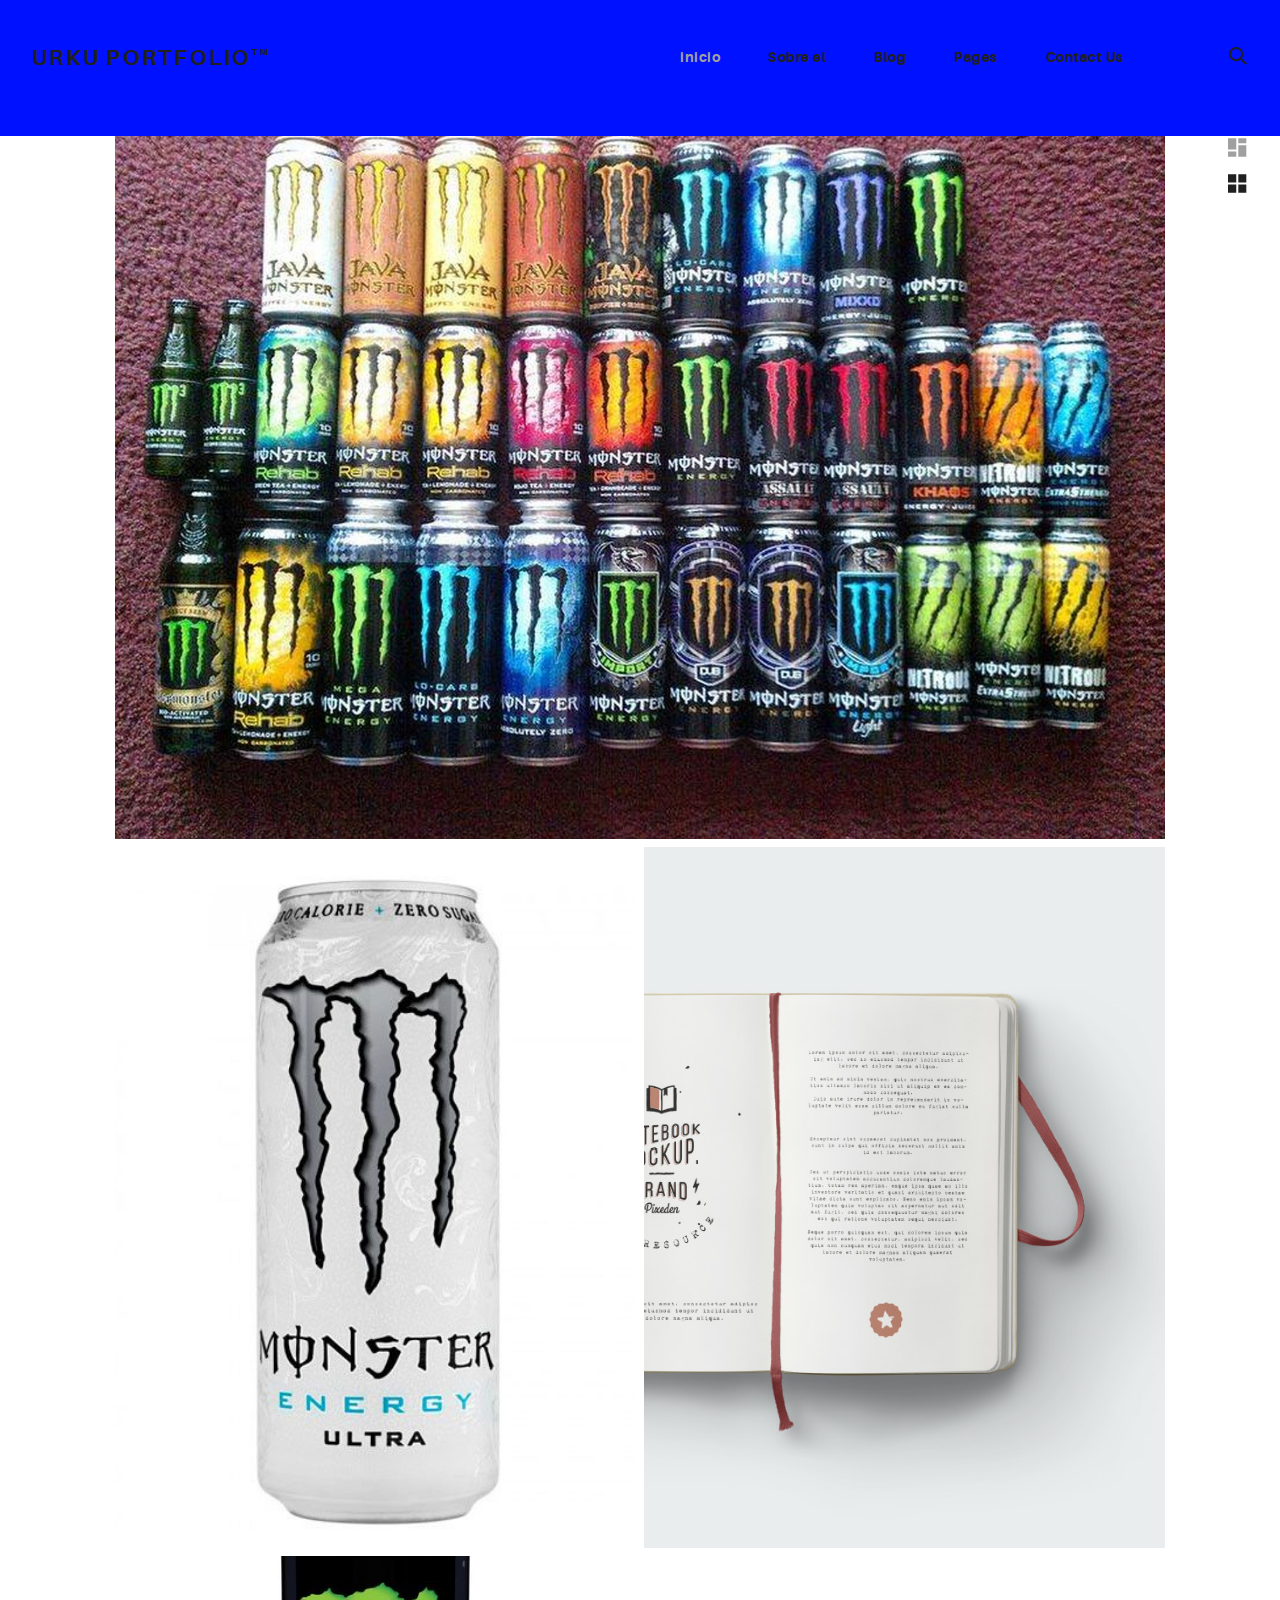
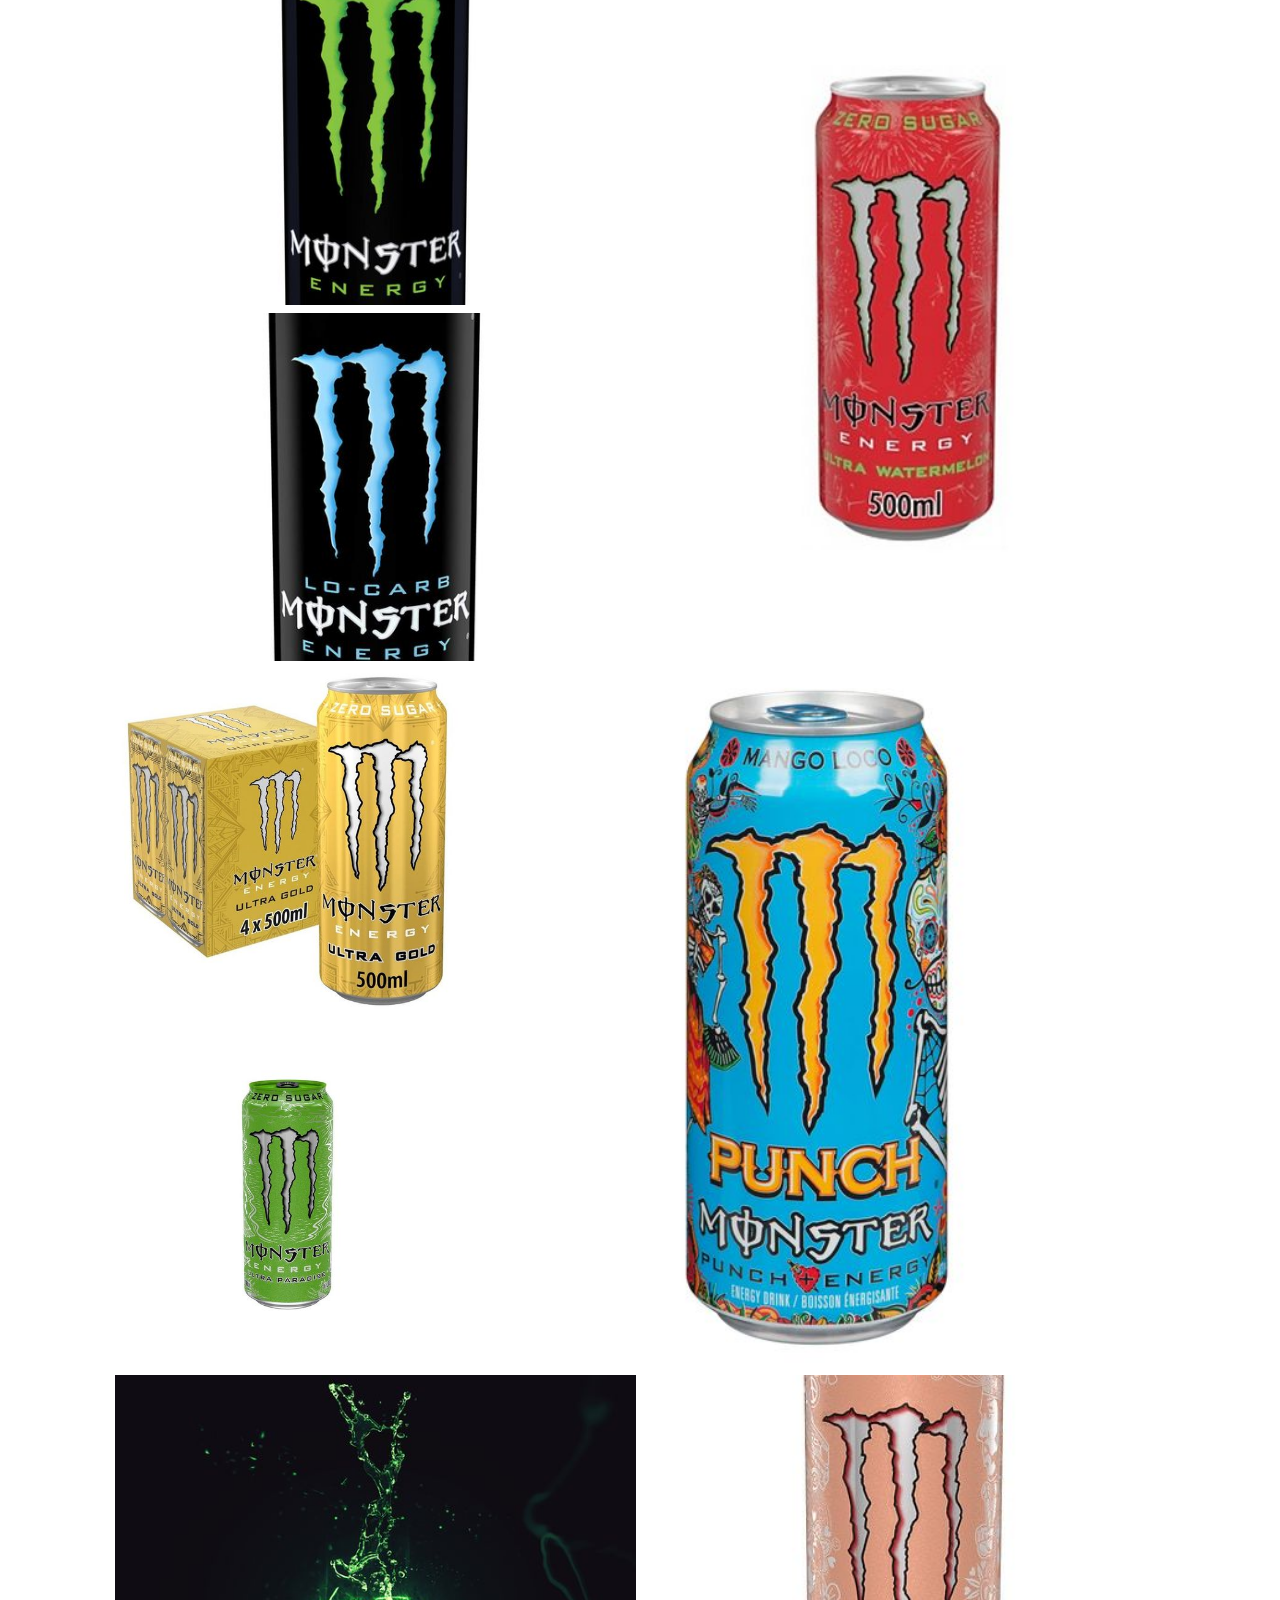
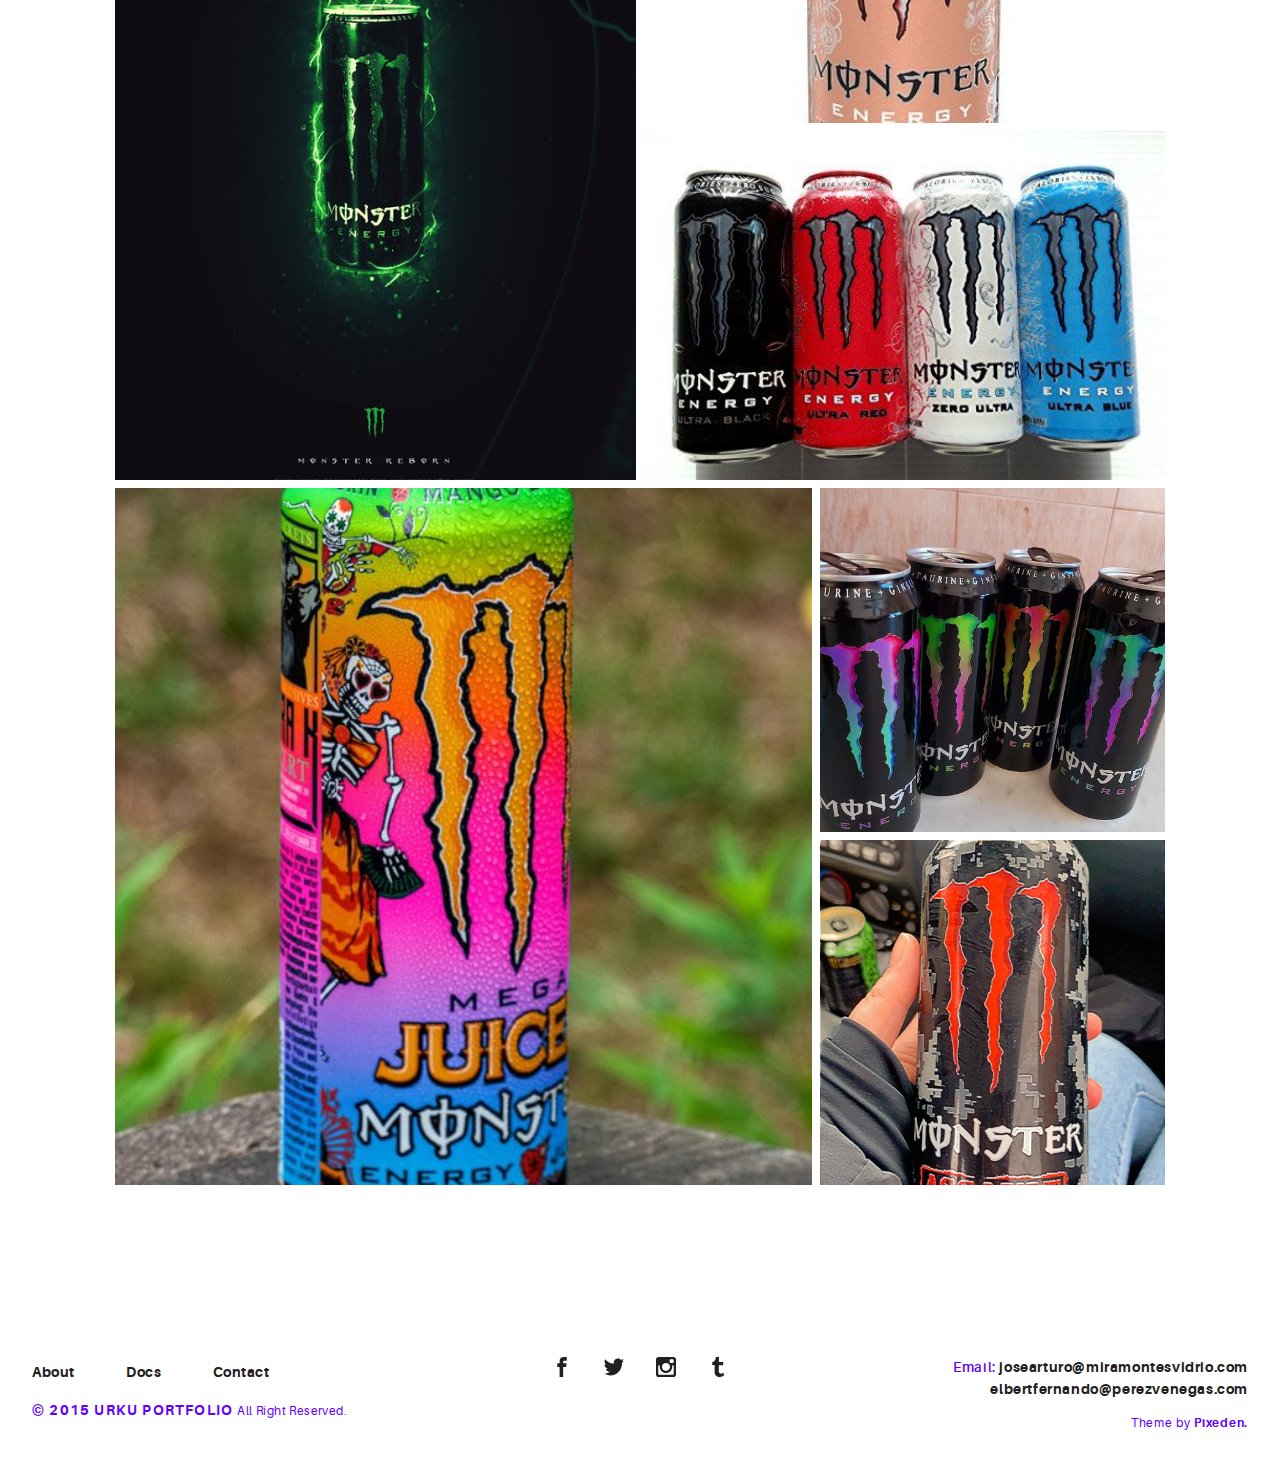
<file: index.html>
<!DOCTYPE html>
<html>
  <head>
    <meta name="viewport" content="width=device-width, initial-scale=1.0">
    <meta charset="UTF-8">
    <title>Urku Portfolio :: Pixeden</title>
    <link rel="icon" type="image/svg+xml" href="assets/img/urku-ico.svg">
    <link rel="stylesheet" href="assets/css/aurora-pack.min.css">
    <link rel="stylesheet" href="assets/css/aurora-theme-base.min.css">
    <link rel="stylesheet" href="assets/css/urku.css">
  </head>
  <body class="top-fixed">
    <header class="ae-container-fluid ae-container-fluid--full rk-header ">
      <input type="checkbox" id="mobile-menu" class="rk-mobile-menu">
      <label for="mobile-menu">
        <svg>
          <use xlink:href="assets/img/symbols.svg#bar"></use>
        </svg>
        <svg>
          <use xlink:href="assets/img/symbols.svg#bar"></use>
        </svg>
        <svg>
          <use xlink:href="assets/img/symbols.svg#bar"></use>
        </svg>
      </label>
      <div class="ae-container-fluid rk-topbar">
        <h1 class="rk-logo"><a href="index.html">urku portfolio<sup>tm</sup></a></h1>
        <nav class="rk-navigation">
          <ul class="rk-menu">
            <li class="active rk-menu__item"><a href="index.html" class="rk-menu__link">inicio</a>
            </li>
            <li class="rk-menu__item"><a href="portfolio.html" class="rk-menu__link">Sobre el</a>
              <nav class="rk-menu__sub">
                <ul class="rk-container">
                  <li class="rk-menu__item"><a href="portfolio.html" class="rk-menu__link">Flex</a></li>
                  <li class="rk-menu__item"><a href="portfolio-alt.html" class="rk-menu__link">Switch</a></li>
                  <li class="rk-menu__item"><a href="portfolio-raw.html" class="rk-menu__link">Static</a></li>
                  <li class="rk-menu__item"><a href="portfolio-masonry.html" class="rk-menu__link">Masonry</a></li>
                </ul>
              </nav>
            </li>
            <li class="rk-menu__item"><a href="blog.html" class="rk-menu__link">Blog</a>
            </li>
            <li class="rk-menu__item"><a href="#0" class="rk-menu__link">Pages</a>
              <nav class="rk-menu__sub">
                <ul class="rk-container">
                  <li class="rk-menu__item"><a href="about.html" class="rk-menu__link">About</a></li>
                  <li class="rk-menu__item"><a href="documentation.html" class="rk-menu__link">Documentation</a></li>
                  <li class="rk-menu__item"><a href="design-styles.html" class="rk-menu__link">Design Styles</a></li>
                </ul>
              </nav>
            </li>
            <li class="rk-menu__item"><a href="contact.html" class="rk-menu__link">Contact Us</a>
            </li>
          </ul>
          <form class="rk-search">
            <input type="text" placeholder="Search" id="urku-search" class="rk-search-field">
            <label for="urku-search">
              <svg>
                <use xlink:href="assets/img/symbols.svg#icon-search"></use>
              </svg>
            </label>
          </form>
        </nav>
      </div>
    </header>
    <section class="ae-container-fluid rk-main">
      <input type="radio" name="layout-ctrl" checked id="layout-base" class="layout-ctrl-input">
      <div class="ae-container-fluid rk-layout-ctrl-cont">
        <label for="layout-base" class="rk-layout-ctrl">
          <svg>
            <use xlink:href="assets/img/symbols.svg#icon-view-default"></use>
          </svg>
        </label>
      </div>
      <input type="radio" name="layout-ctrl" id="layout-grid" class="layout-ctrl-input">
      <div class="ae-container-fluid rk-layout-ctrl-cont">
        <label for="layout-grid" class="rk-layout-ctrl">
          <svg>
            <use xlink:href="assets/img/symbols.svg#icon-view-alt"></use>
          </svg>
        </label>
      </div>
      <div class="rk-layout-ctrl-mobile">
        <svg viewBox="0 0 9 9" class="layout-mob-1">
          <rect width="100%" height="100%" fill="currentColor"></rect>
        </svg>
        <svg viewBox="0 0 9 9" class="layout-mob-2">
          <rect width="100%" height="100%" fill="currentColor"></rect>
        </svg>
        <svg viewBox="0 0 9 9" class="layout-mob-3">
          <rect width="100%" height="100%" fill="currentColor"></rect>
        </svg>
        <svg viewBox="0 0 9 9" class="layout-mob-4">
          <rect width="100%" height="100%" fill="currentColor"></rect>
        </svg>
      </div>
      <section class="ae-container-fluid ae-container-fluid--inner loading rk-portfolio ">
        <div class="rk-portfolio__items"><a href="portfolio-item.html" class="rk-item rk-item--flex item-1 rk-size-12 rk-tosize-6 rk-landscape ">
            <div class="item-meta">
              <h2>El monster</h2>
              <p>Sabores</p>
            </div></a><a href="portfolio-item.html" class="rk-item rk-item--flex item-2 rk-size-6  rk-portrait ">
            <div class="item-meta">
              <h2>BLANCO</h2>
              <p>MONSTER ENERGY ZERO ULTRA</p>
            </div></a><a href="portfolio-item.html" class="rk-item rk-item--flex item-3 rk-size-6 rk-tosize-4 rk-portrait rk-tosquare">
            <div class="item-meta">
              <h2>SIN AZUCAR</h2>
              <p>MONSTER ENERGY ZERO SUGAR</p>
            </div></a>
          <div class="rk-items-cont rk-size-6 rk-tosize-8"><a href="portfolio-item.html" class="rk-item rk-item--flex item-4 rk-size-12 rk-tosize-6 rk-landscape ">
              <div class="item-meta">
                <h2>ORIGINAL</h2>
                <p>MONSTER ENERGY ORIGINAL</p>
              </div></a><a href="portfolio-item.html" class="rk-item rk-item--flex item-5 rk-size-12 rk-tosize-6 rk-landscape ">
              <div class="item-meta">
                <h2>AZUL</h2>
                <p>MONSTER ENERGY LO-CARB</p>
              </div></a>
          </div><a href="portfolio-item.html" class="rk-item rk-item--flex item-6 rk-size-6 rk-tosize-4 rk-portrait rk-tosquare">
            <div class="item-meta">
              <h2>ROJO</h2>
              <p>ULTRA WATERMELON</p>
            </div></a>
          <div class="rk-items-cont rk-size-4 rk-tosize-8"><a href="portfolio-item.html" class="rk-item rk-item--flex item-7 rk-size-12 rk-tosize-6 rk-square ">
              <div class="item-meta">
                <h2>DORADO</h2>
                <p>ULTRA GOLDEN PINEAPPLE</p>
              </div></a><a href="portfolio-item.html" class="rk-item rk-item--flex item-8 rk-size-12 rk-tosize-6 rk-square ">
              <div class="item-meta">
                <h2>VERDE</h2>
                <p>ZERO-SUGAR ULTRA PARADISE</p>
              </div></a>
          </div><a href="portfolio-item.html" class="rk-item rk-item--flex item-9 rk-size-8 rk-tosize-3 rk-square ">
            <div class="item-meta">
              <h2>MANGO</h2>
              <p>JUICE MONSTER MANGO LOCO</p>
            </div></a><a href="portfolio-item.html" class="rk-item rk-item--flex item-10 rk-size-6 rk-tosize-3 rk-portrait rk-tosquare">
            <div class="item-meta  rk-tosmallfont">
              <h2></h2>
              <p>UI/UX</p>
            </div></a>
          <div class="rk-items-cont rk-size-6 rk-tosize-6"><a href="portfolio-item.html" class="rk-item rk-item--flex item-11 rk-size-12 rk-tosize-6 rk-landscape rk-tosquare">
              <div class="item-meta">
                <h2>DURAZNO</h2>
                <p>JUICE MONSTER MONARCH</p>
              </div></a><a href="portfolio-item.html" class="rk-item rk-item--flex item-12 rk-size-12 rk-tosize-6 rk-landscape rk-tosquare">
              <div class="item-meta">
                <h2>Venmo trust</h2>
                <p>Packaging</p>
              </div></a>
          </div><a href="portfolio-item.html" class="rk-item rk-item--flex item-13 rk-size-8 rk-tosize-3 rk-square ">
            <div class="item-meta">
              <h2>Venmo trust</h2>
              <p>Ui/UX</p>
            </div></a>
          <div class="rk-items-cont rk-size-4 rk-tosize-6"><a href="portfolio-item.html" class="rk-item rk-item--flex item-14 rk-size-12 rk-tosize-6 rk-square ">
              <div class="item-meta">
                <h2>Gentrify semiotic</h2>
                <p>Art Direction</p>
              </div></a><a href="portfolio-item.html" class="rk-item rk-item--flex item-15 rk-size-12 rk-tosize-6 rk-square ">
              <div class="item-meta">
                <h2>Migas artisan</h2>
                <p>Photography</p>
              </div></a>
          </div>
        </div>
      </section>
    </section>
    <footer class="ae-container-fluid rk-footer ">
      <div class="ae-grid ae-grid--collapse">
        <div class="ae-grid__item item-lg-4 au-xs-ta-center au-lg-ta-left">
          <ul class="rk-menu rk-footer-menu">
            <li class="rk-menu__item"><a href="about.html" class="rk-menu__link">About</a>
            </li>
            <li class="rk-menu__item"><a href="documentation.html" class="rk-menu__link">Docs</a>
            </li>
            <li class="rk-menu__item"><a href="contact.html" class="rk-menu__link">Contact</a>
            </li>
          </ul>
          <p class="rk-footer__text rk-footer__copy "> <span class="ae-u-bold">© </span><span class="ae-u-bolder">2015 URKU PORTFOLIO </span>All Right Reserved.</p>
        </div>
        <div class="ae-grid__item item-lg-4 au-xs-ta-center"><a href="#0" class="rk-social-btn ">
            <svg>
              <use xlink:href="assets/img/symbols.svg#icon-facebook"></use>
            </svg></a><a href="#0" class="rk-social-btn ">
            <svg>
              <use xlink:href="assets/img/symbols.svg#icon-twitter"></use>
            </svg></a><a href="#0" class="rk-social-btn ">
            <svg>
              <use xlink:href="assets/img/symbols.svg#icon-pinterest"></use>
            </svg></a><a href="#0" class="rk-social-btn ">
            <svg>
              <use xlink:href="assets/img/symbols.svg#icon-tumblr"></use>
            </svg></a></div>
        <div class="ae-grid__item item-lg-4 au-xs-ta-center au-lg-ta-right">
          <p class="rk-footer__text rk-footer__contact "> <span class="ae-u-bold">Email: </span><span class="ae-u-bolder"> <a href="#0" class="rk-dark-color ">josearturo@miramontesvidrio.com elbertfernando@perezvenegas.com </a></span></p>
          <p class="rk-footer__text rk-footer__by">Theme by <a href="http://pixeden.com" class="ae-u-bolder">Pixeden.</a></p>
        </div>
      </div>
    </footer>
    <script src="assets/js/svg4everybody.min.js"></script>
    <script>svg4everybody();</script>
  </body>
</html>
</file>
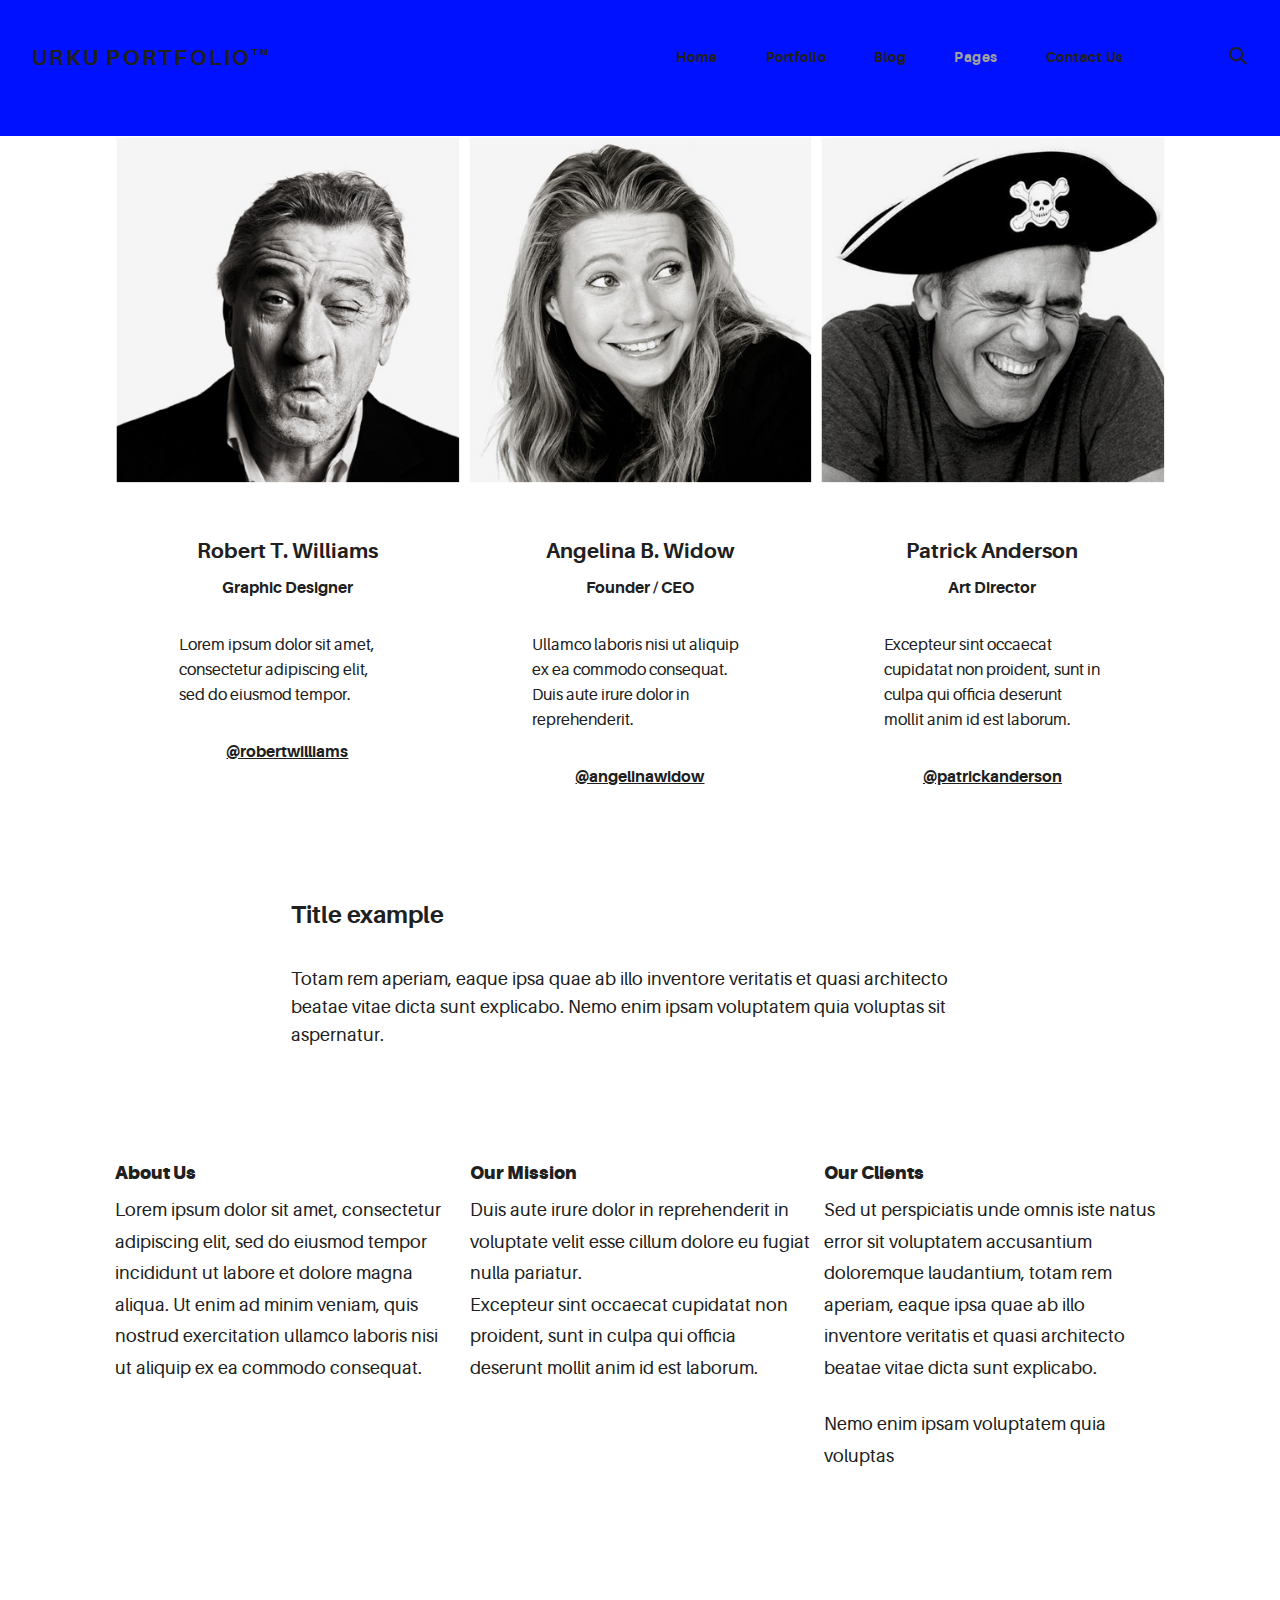
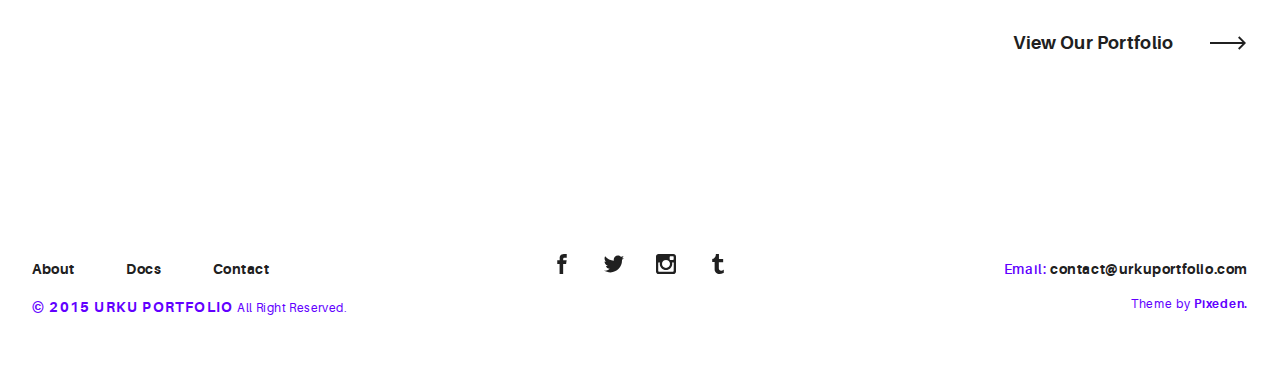
<file: about.html>
<!DOCTYPE html>
<html>
  <head>
    <meta name="viewport" content="width=device-width, initial-scale=1.0">
    <meta charset="UTF-8">
    <title>Urku Portfolio :: Pixeden</title>
    <link rel="icon" type="image/svg+xml" href="assets/img/urku-ico.svg">
    <link rel="stylesheet" href="assets/css/aurora-pack.min.css">
    <link rel="stylesheet" href="assets/css/aurora-theme-base.min.css">
    <link rel="stylesheet" href="assets/css/urku.css">
  </head>
  <body class="top-fixed">
    <header class="ae-container-fluid ae-container-fluid--full rk-header ">
      <input type="checkbox" id="mobile-menu" class="rk-mobile-menu">
      <label for="mobile-menu">
        <svg>
          <use xlink:href="assets/img/symbols.svg#bar"></use>
        </svg>
        <svg>
          <use xlink:href="assets/img/symbols.svg#bar"></use>
        </svg>
        <svg>
          <use xlink:href="assets/img/symbols.svg#bar"></use>
        </svg>
      </label>
      <div class="ae-container-fluid rk-topbar">
        <h1 class="rk-logo"><a href="index.html">urku portfolio<sup>tm</sup></a></h1>
        <nav class="rk-navigation">
          <ul class="rk-menu">
            <li class="rk-menu__item"><a href="index.html" class="rk-menu__link">Home</a>
            </li>
            <li class="rk-menu__item"><a href="portfolio.html" class="rk-menu__link">Portfolio</a>
              <nav class="rk-menu__sub">
                <ul class="rk-container">
                  <li class="rk-menu__item"><a href="portfolio.html" class="rk-menu__link">Flex</a></li>
                  <li class="rk-menu__item"><a href="portfolio-alt.html" class="rk-menu__link">Switch</a></li>
                  <li class="rk-menu__item"><a href="portfolio-raw.html" class="rk-menu__link">Static</a></li>
                  <li class="rk-menu__item"><a href="portfolio-masonry.html" class="rk-menu__link">Masonry</a></li>
                </ul>
              </nav>
            </li>
            <li class="rk-menu__item"><a href="blog.html" class="rk-menu__link">Blog</a>
            </li>
            <li class="active rk-menu__item"><a href="#0" class="rk-menu__link">Pages</a>
              <nav class="rk-menu__sub">
                <ul class="rk-container">
                  <li class="rk-menu__item"><a href="about.html" class="rk-menu__link">About</a></li>
                  <li class="rk-menu__item"><a href="documentation.html" class="rk-menu__link">Documentation</a></li>
                  <li class="rk-menu__item"><a href="design-styles.html" class="rk-menu__link">Design Styles</a></li>
                </ul>
              </nav>
            </li>
            <li class="rk-menu__item"><a href="contact.html" class="rk-menu__link">Contact Us</a>
            </li>
          </ul>
          <form class="rk-search">
            <input type="text" placeholder="Search" id="urku-search" class="rk-search-field">
            <label for="urku-search">
              <svg>
                <use xlink:href="assets/img/symbols.svg#icon-search"></use>
              </svg>
            </label>
          </form>
        </nav>
      </div>
    </header>
    <div class="ae-container-fluid ae-container-fluid--inner rk-main">
      <div class="ae-grid au-xs-ta-center au-mb-4">
        <div class="ae-grid__item item-lg-4 ae-kappa au-mb-3"><img src="assets/img/team-1.jpg" alt="" class="au-mb-3">
          <h5 class="ae-u-bolder au-mt-2">Robert T. Williams</h5>
          <p class="ae-u-bolder au-mb-3">Graphic Designer</p>
          <p class="au-lg-ta-left au-mb-3 au-pl-4 au-pr-4">Lorem ipsum dolor sit amet, consectetur adipiscing elit, sed do eiusmod tempor.</p><a href="#0" class="ae-u-bolder au-underline">@robertwilliams</a>
        </div>
        <div class="ae-grid__item item-lg-4 ae-kappa au-mb-3"><img src="assets/img/team-2.jpg" alt="" class="au-mb-3">
          <h5 class="ae-u-bolder au-mt-2">Angelina B. Widow</h5>
          <p class="ae-u-bolder au-mb-3">Founder / CEO</p>
          <p class="au-lg-ta-left au-mb-3 au-pl-4 au-pr-4">Ullamco laboris nisi ut aliquip ex ea commodo consequat. Duis aute irure dolor in reprehenderit.</p><a href="#0" class="ae-u-bolder au-underline">@angelinawidow</a>
        </div>
        <div class="ae-grid__item item-lg-4 ae-kappa au-mb-3"><img src="assets/img/team-3.jpg" alt="" class="au-mb-3">
          <h5 class="ae-u-bolder au-mt-2">Patrick Anderson</h5>
          <p class="ae-u-bolder au-mb-3">Art Director</p>
          <p class="au-lg-ta-left au-mb-3 au-pl-4 au-pr-4">Excepteur sint occaecat cupidatat non proident, sunt in culpa qui officia deserunt mollit anim id est laborum.</p><a href="#0" class="ae-u-bolder au-underline">@patrickanderson</a>
        </div>
      </div>
      <div class="ae-grid au-pt-2">
        <div class="ae-grid__item item-lg-8 item-lg--offset-2">
          <h4 class="ae-u-bolder">Title example</h4>
          <p>Totam rem aperiam, eaque ipsa quae ab illo inventore veritatis et quasi architecto beatae vitae dicta sunt explicabo. Nemo enim ipsam voluptatem quia voluptas sit aspernatur.</p>
        </div>
      </div>
      <div class="ae-grid ae-grid--alt au-xs-ptp-1">
        <div class="ae-grid__item--alt item-lg-4">
          <h6 class="ae-u-boldest">About Us</h6>
          <p class="au-lh-3">Lorem ipsum dolor sit amet, consectetur adipiscing elit, sed do eiusmod tempor incididunt ut labore et dolore magna aliqua. Ut enim ad minim veniam, quis nostrud exercitation ullamco laboris nisi ut aliquip ex ea commodo consequat. </p>
        </div>
        <div class="ae-grid__item--alt item-lg-4">
          <h6 class="ae-u-boldest">Our Mission</h6>
          <p class="au-lh-3">Duis aute irure dolor in reprehenderit in voluptate velit esse cillum dolore eu fugiat nulla pariatur. <br>Excepteur sint occaecat cupidatat non proident, sunt in culpa qui officia deserunt mollit anim id est laborum.</p>
        </div>
        <div class="ae-grid__item--alt item-lg-4">
          <h6 class="ae-u-boldest">Our Clients</h6>
          <p class="au-lh-3">Sed ut perspiciatis unde omnis iste natus error sit voluptatem accusantium doloremque laudantium, totam rem aperiam, eaque ipsa quae ab illo inventore veritatis et quasi architecto beatae vitae dicta sunt explicabo. </p>
          <p class="au-lh-3">Nemo enim ipsam voluptatem quia voluptas</p>
        </div>
      </div>
      <p class="au-flex au-pt-4 group-buttons"><a href="portfolio.html" class="au-mt-4 arrow-button arrow-button--right arrow-button--out">View Our Portfolio<span class="arrow-cont">
            <svg>
              <use xlink:href="assets/img/symbols.svg#arrow"></use>
            </svg></span></a></p>
    </div>
    <footer class="ae-container-fluid rk-footer ">
      <div class="ae-grid ae-grid--collapse">
        <div class="ae-grid__item item-lg-4 au-xs-ta-center au-lg-ta-left">
          <ul class="rk-menu rk-footer-menu">
            <li class="rk-menu__item"><a href="about.html" class="rk-menu__link">About</a>
            </li>
            <li class="rk-menu__item"><a href="documentation.html" class="rk-menu__link">Docs</a>
            </li>
            <li class="rk-menu__item"><a href="contact.html" class="rk-menu__link">Contact</a>
            </li>
          </ul>
          <p class="rk-footer__text rk-footer__copy "> <span class="ae-u-bold">© </span><span class="ae-u-bolder">2015 URKU PORTFOLIO </span>All Right Reserved.</p>
        </div>
        <div class="ae-grid__item item-lg-4 au-xs-ta-center"><a href="#0" class="rk-social-btn ">
            <svg>
              <use xlink:href="assets/img/symbols.svg#icon-facebook"></use>
            </svg></a><a href="#0" class="rk-social-btn ">
            <svg>
              <use xlink:href="assets/img/symbols.svg#icon-twitter"></use>
            </svg></a><a href="#0" class="rk-social-btn ">
            <svg>
              <use xlink:href="assets/img/symbols.svg#icon-pinterest"></use>
            </svg></a><a href="#0" class="rk-social-btn ">
            <svg>
              <use xlink:href="assets/img/symbols.svg#icon-tumblr"></use>
            </svg></a></div>
        <div class="ae-grid__item item-lg-4 au-xs-ta-center au-lg-ta-right">
          <p class="rk-footer__text rk-footer__contact "> <span class="ae-u-bold">Email: </span><span class="ae-u-bolder"> <a href="#0" class="rk-dark-color ">contact@urkuportfolio.com </a></span></p>
          <p class="rk-footer__text rk-footer__by">Theme by <a href="http://pixeden.com" class="ae-u-bolder">Pixeden.</a></p>
        </div>
      </div>
    </footer>
    <script src="assets/js/svg4everybody.min.js"></script>
    <script>svg4everybody();</script>
  </body>
</html>
</file>
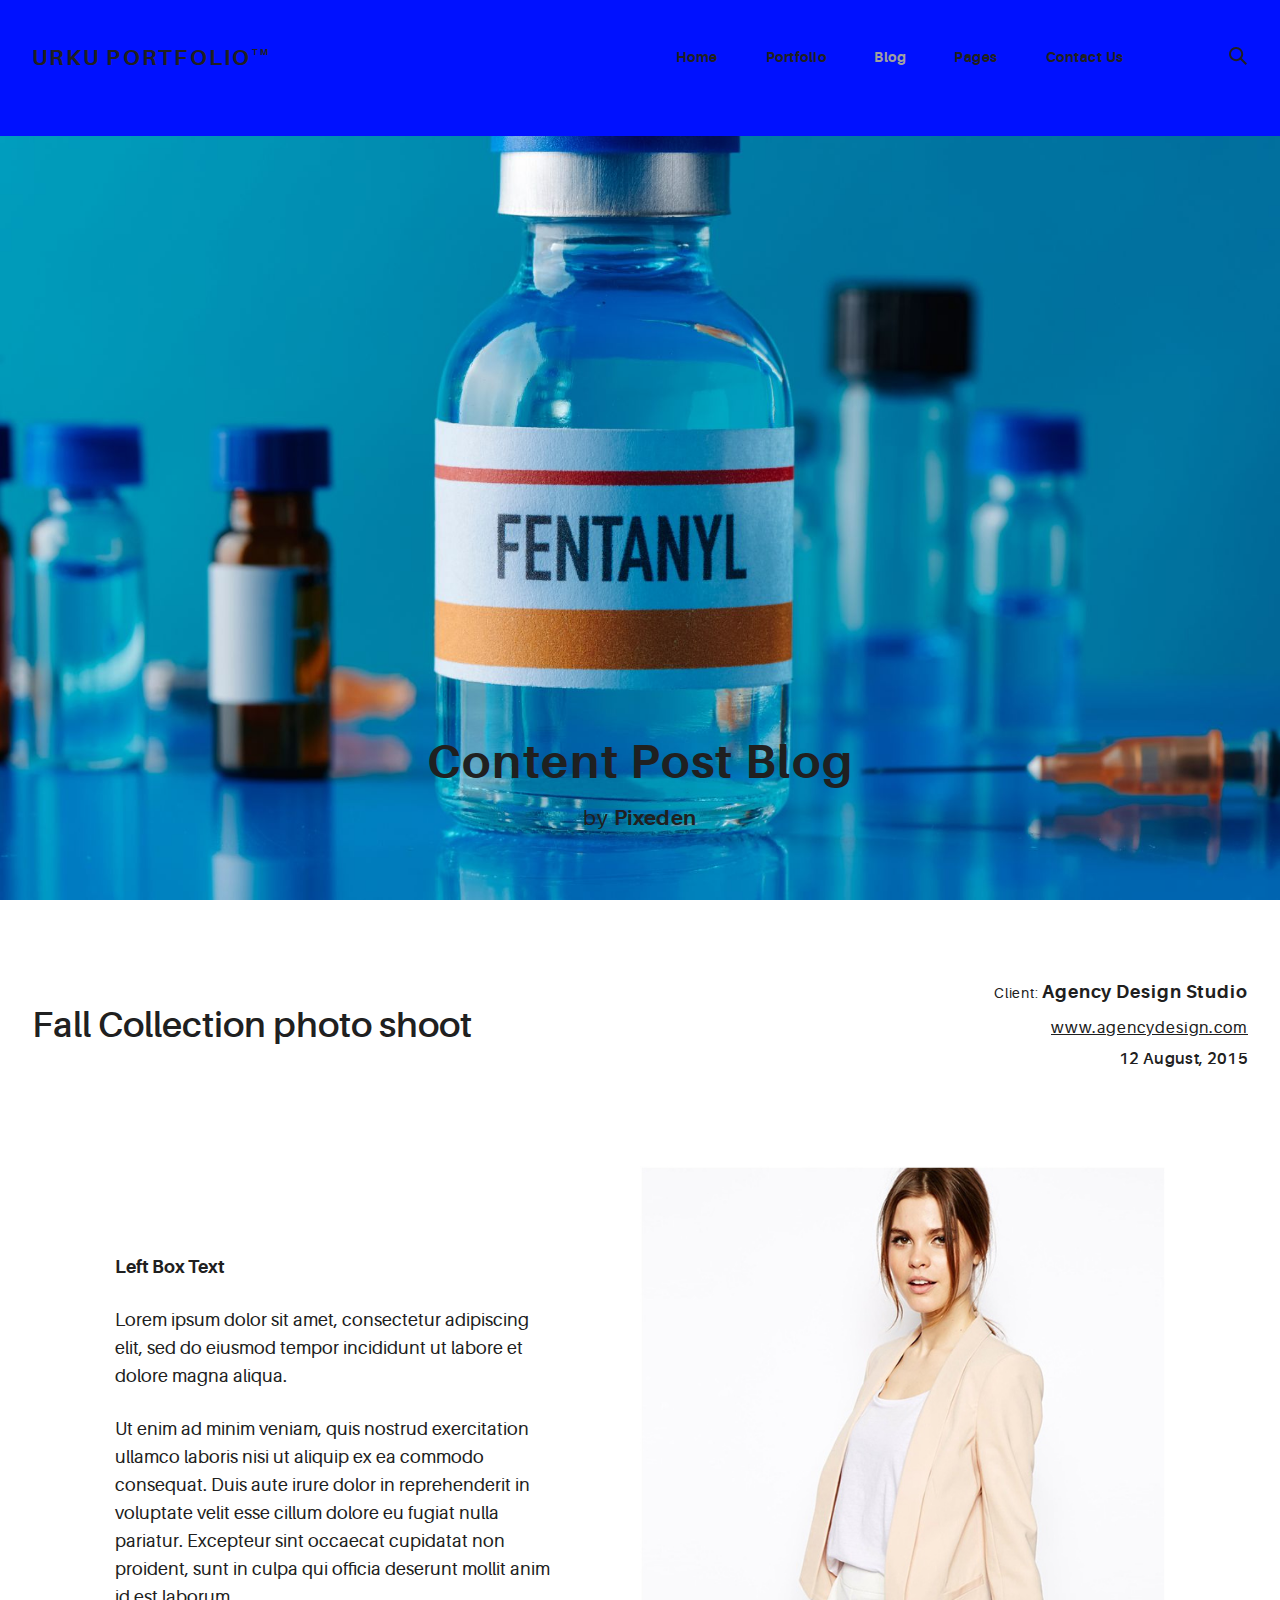
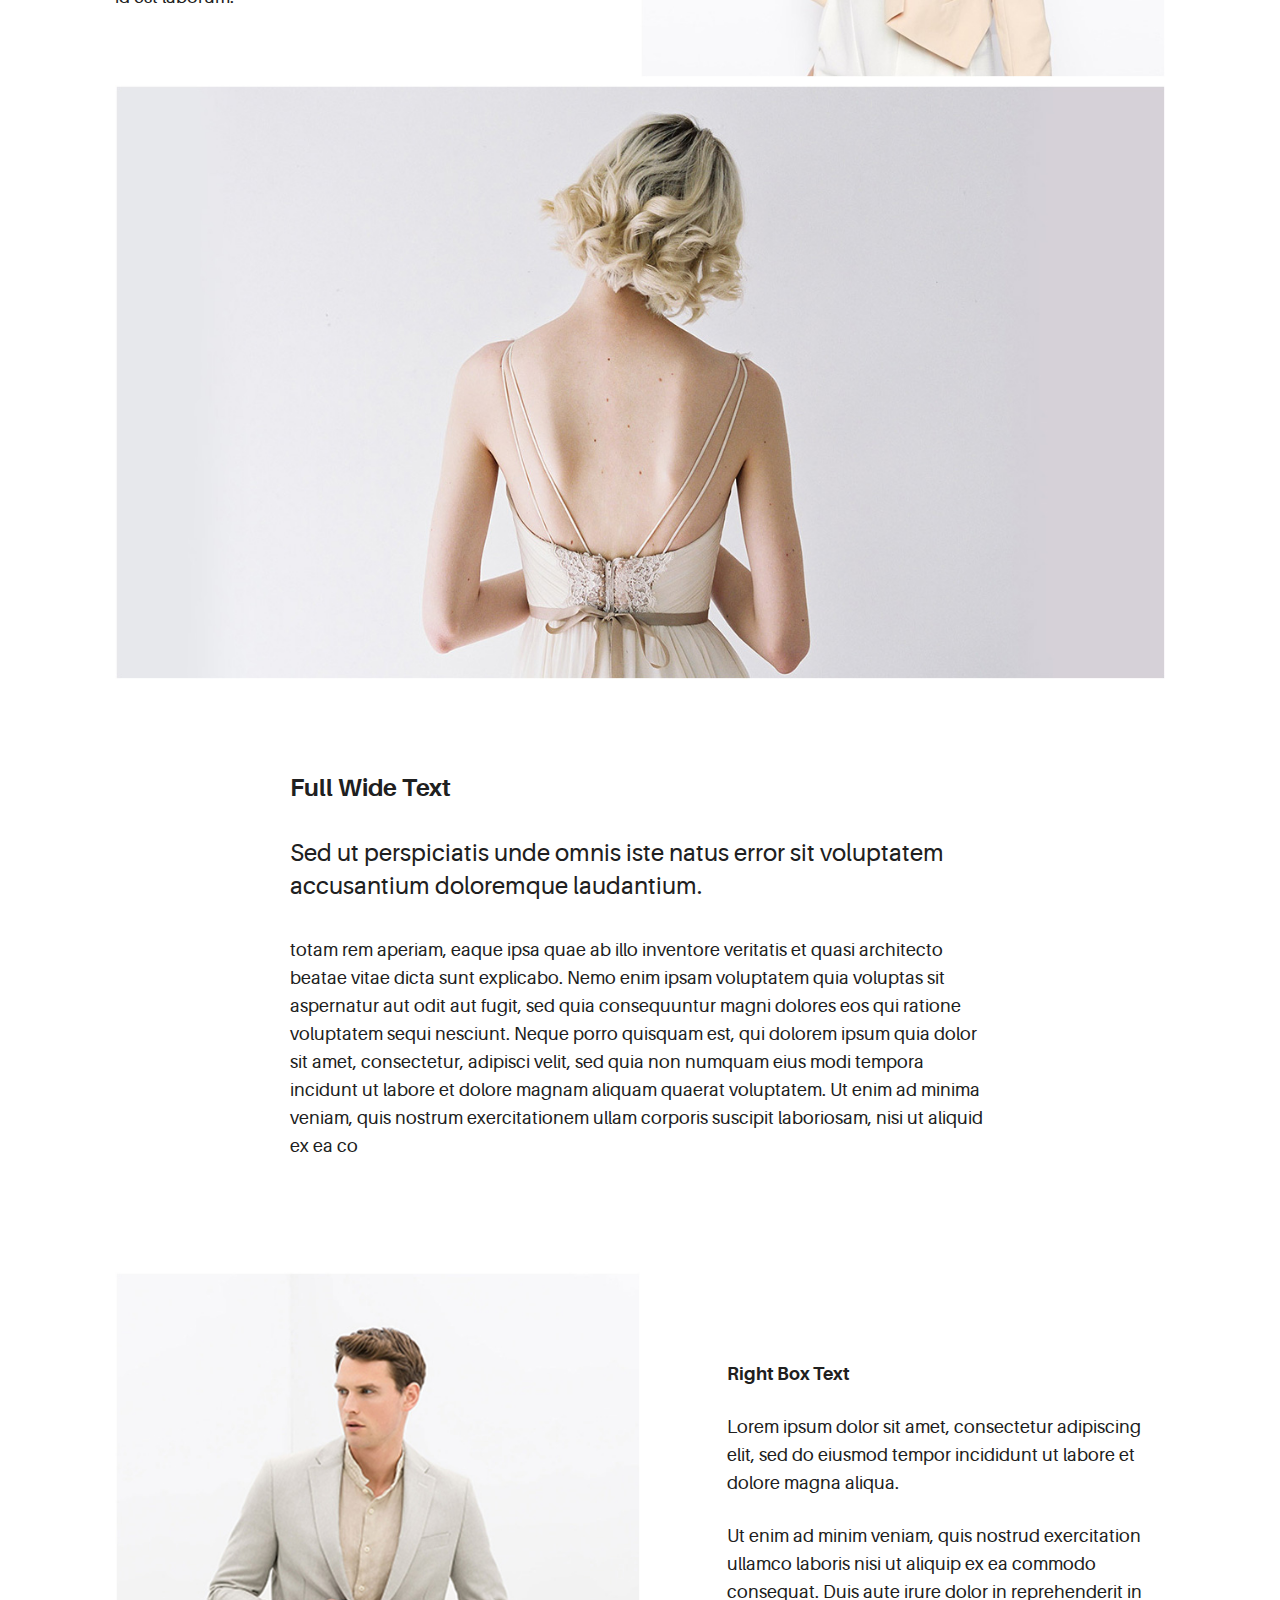
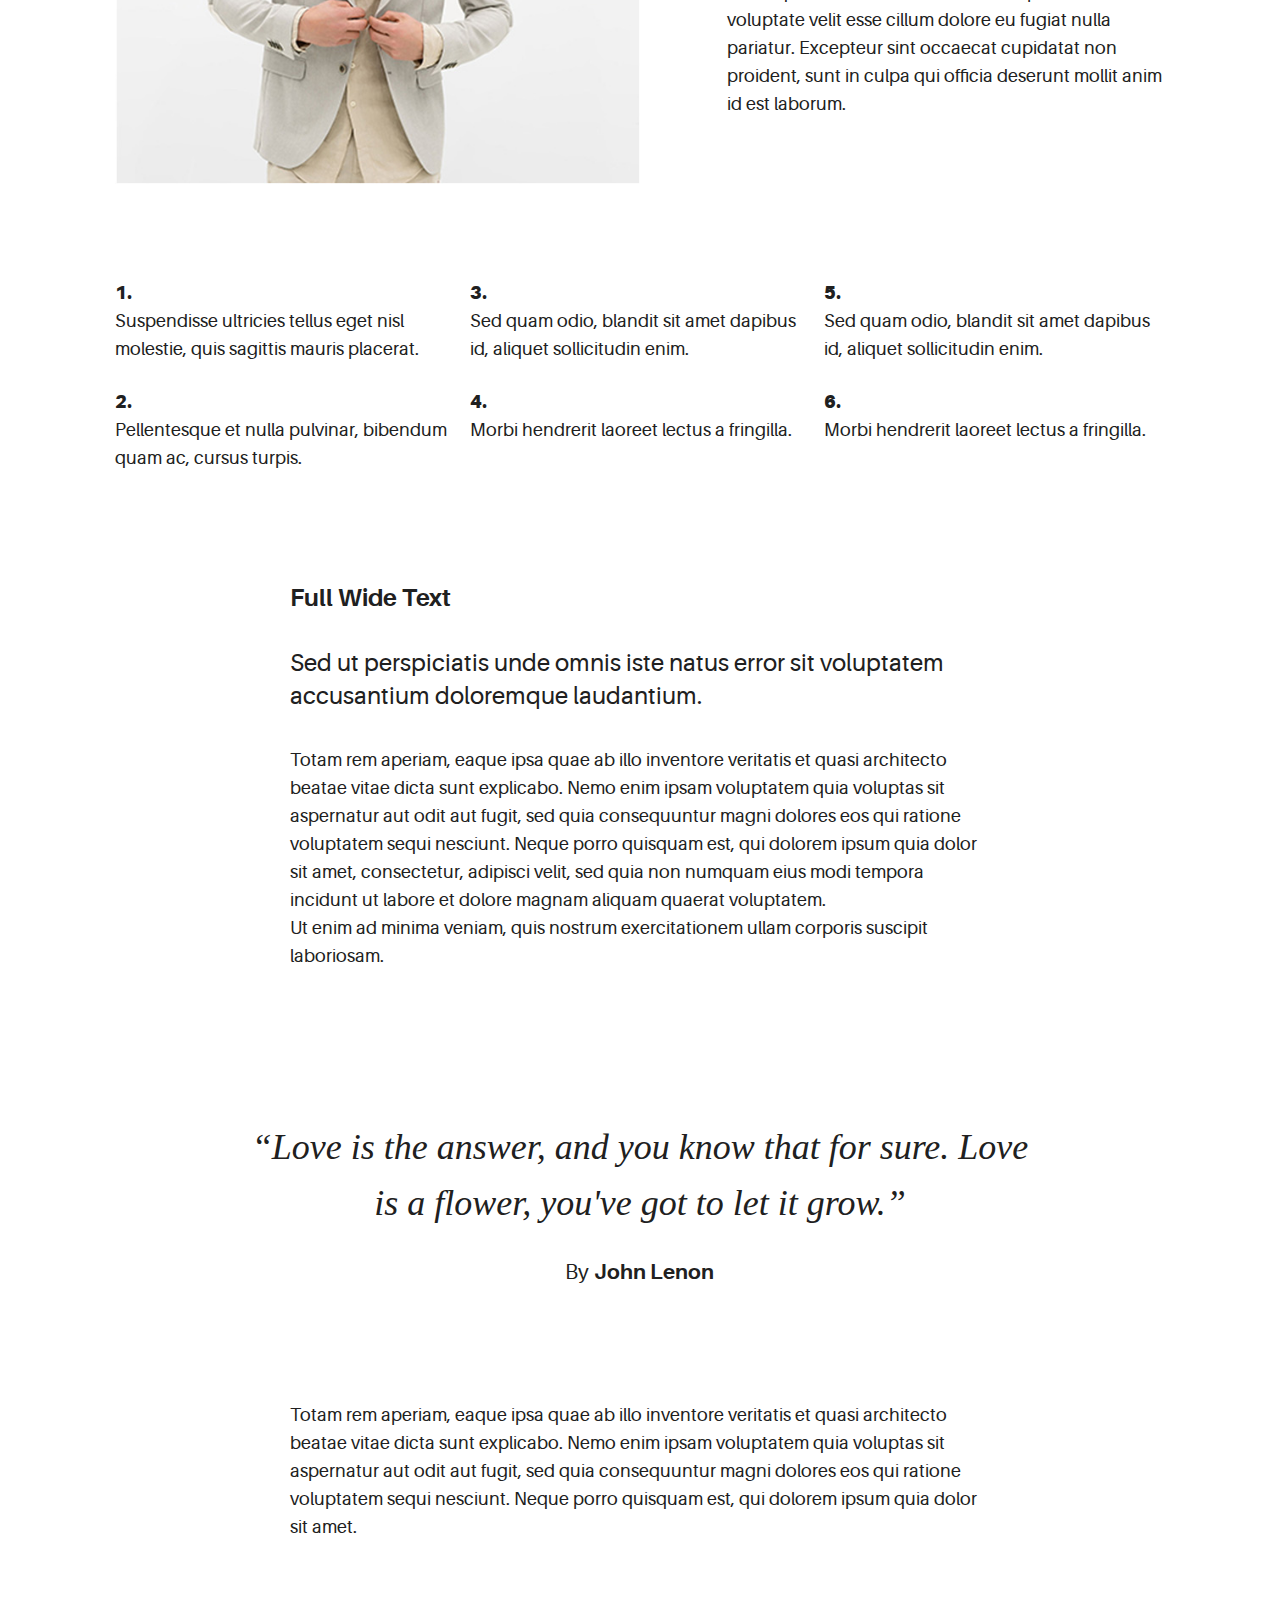
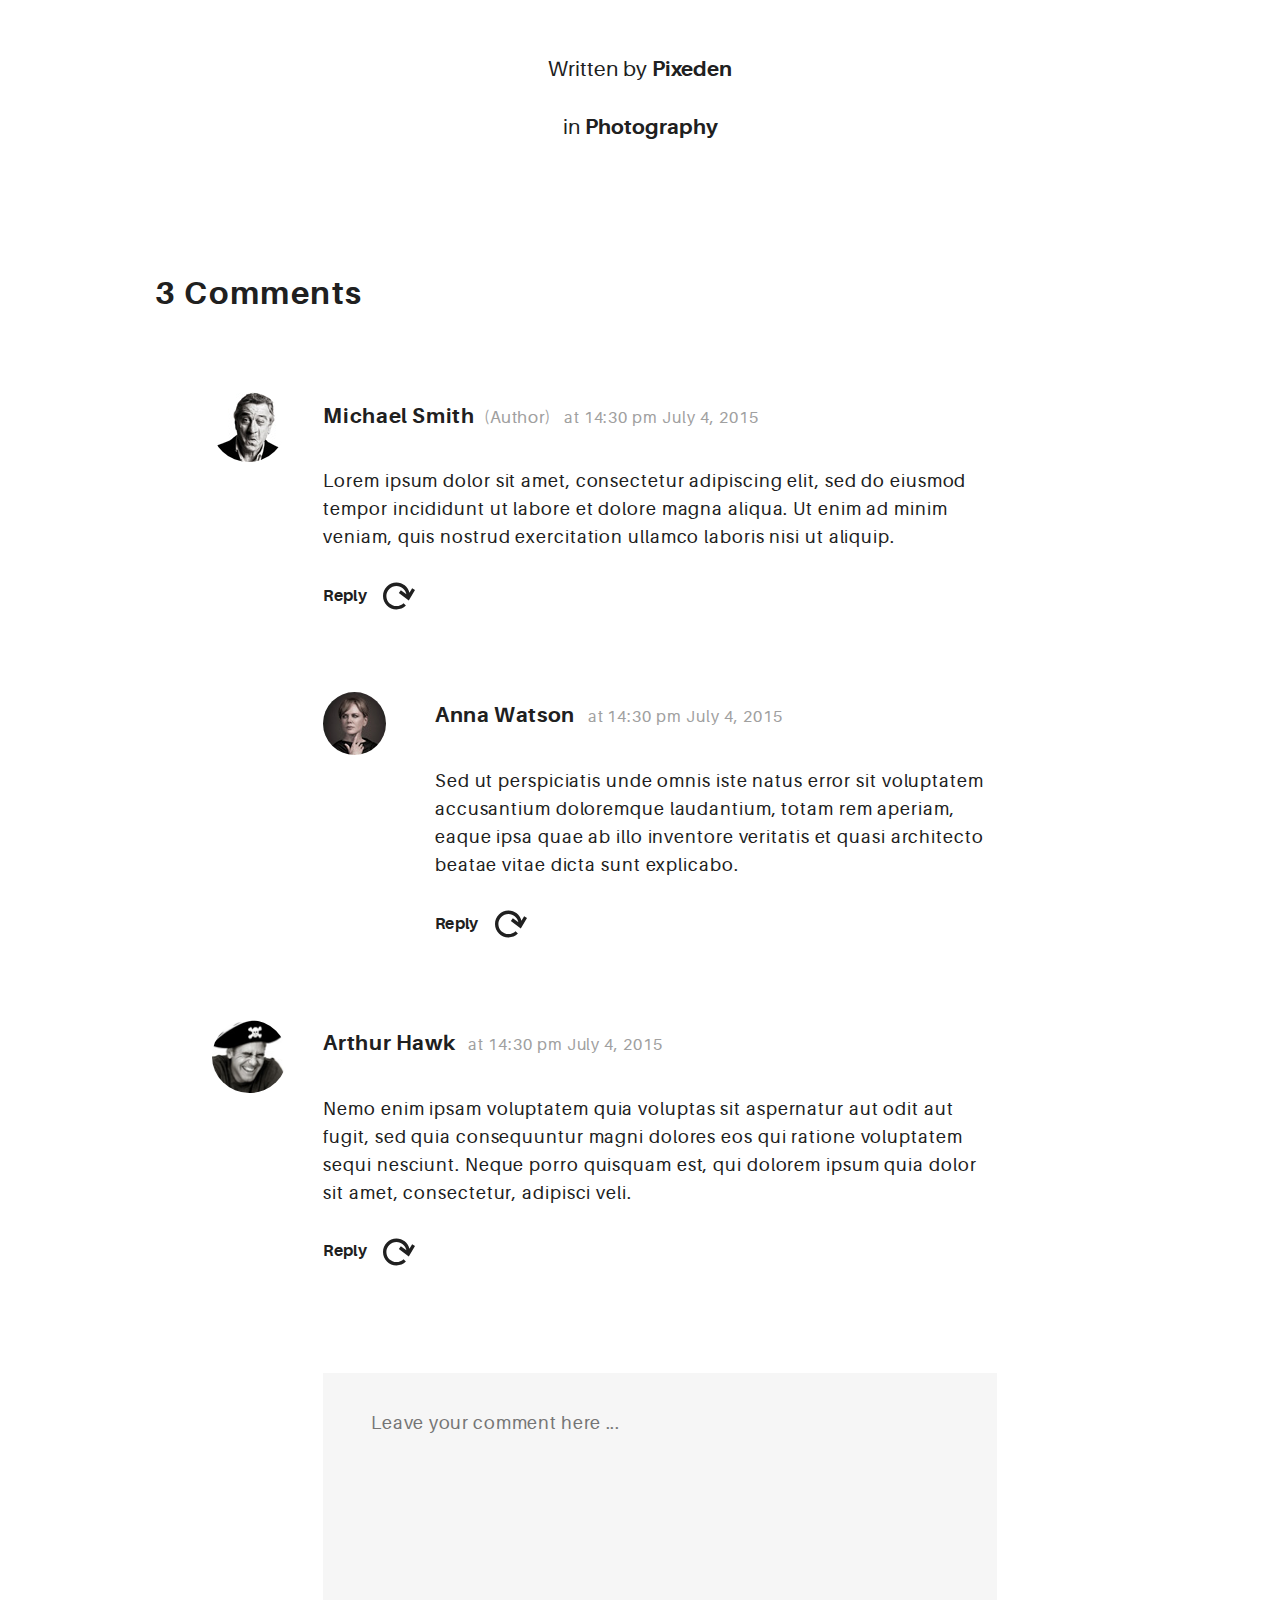
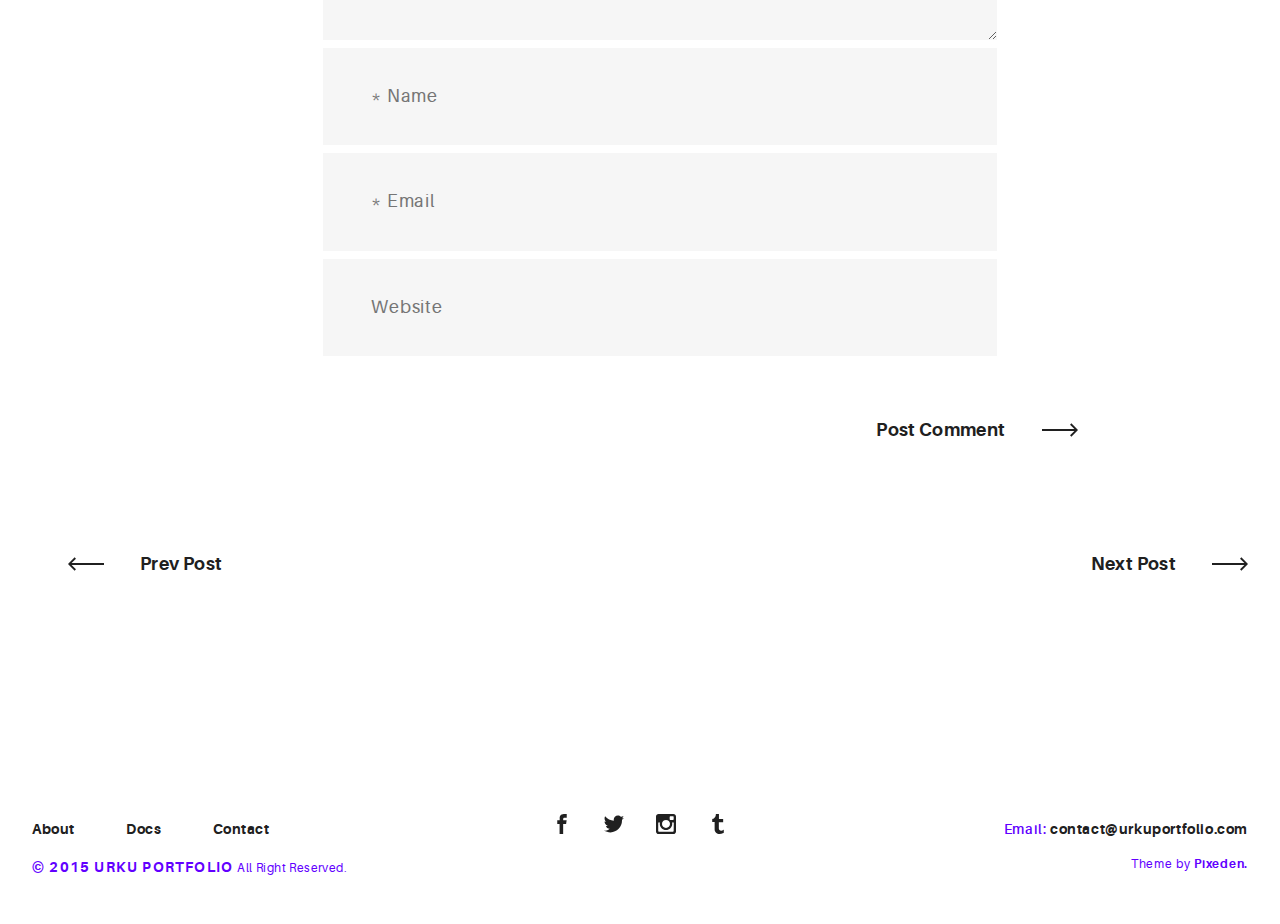
<file: blog-post.html>
<!DOCTYPE html>
<html>
  <head>
    <meta name="viewport" content="width=device-width, initial-scale=1.0">
    <meta charset="UTF-8">
    <title>Urku Portfolio :: Pixeden</title>
    <link rel="icon" type="image/svg+xml" href="assets/img/urku-ico.svg">
    <link rel="stylesheet" href="assets/css/aurora-pack.min.css">
    <link rel="stylesheet" href="assets/css/aurora-theme-base.min.css">
    <link rel="stylesheet" href="assets/css/urku.css">
  </head>
  <body class="top-fixed">
    <header class="ae-container-fluid ae-container-fluid--full rk-header ">
      <input type="checkbox" id="mobile-menu" class="rk-mobile-menu">
      <label for="mobile-menu">
        <svg>
          <use xlink:href="assets/img/symbols.svg#bar"></use>
        </svg>
        <svg>
          <use xlink:href="assets/img/symbols.svg#bar"></use>
        </svg>
        <svg>
          <use xlink:href="assets/img/symbols.svg#bar"></use>
        </svg>
      </label>
      <div class="ae-container-fluid rk-topbar">
        <h1 class="rk-logo"><a href="index.html">urku portfolio<sup>tm</sup></a></h1>
        <nav class="rk-navigation">
          <ul class="rk-menu">
            <li class="rk-menu__item"><a href="index.html" class="rk-menu__link">Home</a>
            </li>
            <li class="rk-menu__item"><a href="portfolio.html" class="rk-menu__link">Portfolio</a>
              <nav class="rk-menu__sub">
                <ul class="rk-container">
                  <li class="rk-menu__item"><a href="portfolio.html" class="rk-menu__link">Flex</a></li>
                  <li class="rk-menu__item"><a href="portfolio-alt.html" class="rk-menu__link">Switch</a></li>
                  <li class="rk-menu__item"><a href="portfolio-raw.html" class="rk-menu__link">Static</a></li>
                  <li class="rk-menu__item"><a href="portfolio-masonry.html" class="rk-menu__link">Masonry</a></li>
                </ul>
              </nav>
            </li>
            <li class="active rk-menu__item"><a href="blog.html" class="rk-menu__link">Blog</a>
            </li>
            <li class="rk-menu__item"><a href="#0" class="rk-menu__link">Pages</a>
              <nav class="rk-menu__sub">
                <ul class="rk-container">
                  <li class="rk-menu__item"><a href="about.html" class="rk-menu__link">About</a></li>
                  <li class="rk-menu__item"><a href="documentation.html" class="rk-menu__link">Documentation</a></li>
                  <li class="rk-menu__item"><a href="design-styles.html" class="rk-menu__link">Design Styles</a></li>
                </ul>
              </nav>
            </li>
            <li class="rk-menu__item"><a href="contact.html" class="rk-menu__link">Contact Us</a>
            </li>
          </ul>
          <form class="rk-search">
            <input type="text" placeholder="Search" id="urku-search" class="rk-search-field">
            <label for="urku-search">
              <svg>
                <use xlink:href="assets/img/symbols.svg#icon-search"></use>
              </svg>
            </label>
          </form>
        </nav>
      </div>
    </header>
    <section class="ae-container-fluid ae-container-fluid--full">
      <header class="rk-portfolio-cover  post-inside-1">
        <div class="item-inside__meta">
          <h1 class="ae-u-bolder rk-portfolio-title ">Content Post Blog</h1>
          <p class="ae-theta rk-portfolio-category ">by <span class="ae-u-bolder">Pixeden</span></p>
        </div>
      </header>
      <div class="ae-container-fluid">
        <div class="ae-grid ae-grid--collapse rk-portfolio-info ">
          <div class="ae-grid__item item-lg-8 item-sm--center au-xs-ta-center au-lg-ta-left">
            <h2 class="rk-portfolio-inner-title ">Fall Collection photo shoot</h2>
          </div>
          <div class="ae-grid__item item-lg-4 au-xs-ta-center au-lg-ta-right rk-portfolio-details">
            <p class="rk-portfolio-inner-client "><span class="ae-lambda">Client: </span><span class="ae-u-bolder">Agency Design Studio</span></p>
            <p class="au-underline rk-portfolio-inner-website "><a href="#0" class="ae-kappa">www.agencydesign.com</a></p>
            <p class="ae-kappa ae-u-bold rk-portfolio-inner-date ">12 August, 2015</p>
          </div>
        </div>
      </div>
      <div class="ae-container-fluid ae-container-fluid--inner rk-portfolio--inner">
        <div class="ae-grid ae-grid--collapse au-xs-ptp-1">
          <div class="ae-grid__item item-lg-5 au-lg-ptp-1">
            <p class="ae-u-bolder">Left Box Text</p>
            <p>Lorem ipsum dolor sit amet, consectetur adipiscing elit, sed do eiusmod tempor incididunt ut labore et dolore magna aliqua.</p>
            <p>Ut enim ad minim veniam, quis nostrud exercitation ullamco laboris nisi ut aliquip ex ea commodo consequat. Duis aute irure dolor in reprehenderit in voluptate velit esse cillum dolore eu fugiat nulla pariatur. Excepteur sint occaecat cupidatat non proident, sunt in culpa qui officia deserunt mollit anim id est laborum.</p>
          </div>
          <div class="ae-grid__item item-lg-6 item-lg--offset-1"><img src="assets/img/post-inner-1.jpg" alt="Urku Portfolio"></div>
        </div>
        <div class="ae-grid ae-grid--collapse">
          <div class="ae-grid__item item-lg--auto"><img src="assets/img/post-inner-3.jpg" alt="Urku Portfolio"></div>
        </div>
        <div class="ae-grid ae-grid--collapse au-xs-ptp-1 au-xs-pbp-1">
          <div class="ae-grid__item item-lg-8 item-lg--offset-2">
            <h4 class="ae-u-bolder">Full Wide Text</h4>
            <p class="ae-eta">Sed ut perspiciatis unde omnis iste natus error sit voluptatem accusantium doloremque laudantium.</p>
            <p>totam rem aperiam, eaque ipsa quae ab illo inventore veritatis et quasi architecto beatae vitae dicta sunt explicabo. Nemo enim ipsam voluptatem quia voluptas sit aspernatur aut odit aut fugit, sed quia consequuntur magni dolores eos qui ratione voluptatem sequi nesciunt. Neque porro quisquam est, qui dolorem ipsum quia dolor sit amet, consectetur, adipisci velit, sed quia non numquam eius modi tempora incidunt ut labore et dolore magnam aliquam quaerat voluptatem. Ut enim ad minima veniam, quis nostrum exercitationem ullam corporis suscipit laboriosam, nisi ut aliquid ex ea co</p>
          </div>
        </div>
        <div class="ae-grid ae-grid--collapse">
          <div class="ae-grid__item item-lg-6"><img src="assets/img/post-inner-2.jpg" alt="Urku Portfolio"></div>
          <div class="ae-grid__item item-lg-5 item-lg--offset-1 au-lg-ptp-1">
            <p class="ae-u-bolder">Right Box Text</p>
            <p>Lorem ipsum dolor sit amet, consectetur adipiscing elit, sed do eiusmod tempor incididunt ut labore et dolore magna aliqua.</p>
            <p>Ut enim ad minim veniam, quis nostrud exercitation ullamco laboris nisi ut aliquip ex ea commodo consequat. Duis aute irure dolor in reprehenderit in voluptate velit esse cillum dolore eu fugiat nulla pariatur. Excepteur sint occaecat cupidatat non proident, sunt in culpa qui officia deserunt mollit anim id est laborum.</p>
          </div>
        </div>
        <div class="ae-grid ae-grid--alt au-lg-ta-left au-xs-ptp-1">
          <div class="ae-grid__item--alt item-lg-4"><span class="ae-u-boldest">1.</span>
            <p>Suspendisse ultricies tellus eget nisl molestie, quis sagittis mauris placerat.</p><span class="ae-u-boldest">2.</span>
            <p>Pellentesque et nulla pulvinar, bibendum quam ac, cursus turpis.</p>
          </div>
          <div class="ae-grid__item--alt item-lg-4"><span class="ae-u-boldest">3.</span>
            <p>Sed quam odio, blandit sit amet dapibus id, aliquet sollicitudin enim. </p><span class="ae-u-boldest">4.</span>
            <p>Morbi hendrerit laoreet lectus a fringilla.</p>
          </div>
          <div class="ae-grid__item--alt item-lg-4"><span class="ae-u-boldest">5.</span>
            <p>Sed quam odio, blandit sit amet dapibus id, aliquet sollicitudin enim. </p><span class="ae-u-boldest">6.</span>
            <p>Morbi hendrerit laoreet lectus a fringilla.</p>
          </div>
        </div>
        <div class="ae-grid ae-grid--collapse au-xs-ptp-1">
          <div class="ae-grid__item item-lg-8 item-lg--offset-2">
            <h4 class="ae-u-bolder">Full Wide Text</h4>
            <p class="ae-eta">Sed ut perspiciatis unde omnis iste natus error sit voluptatem accusantium doloremque laudantium.</p>
            <p>Totam rem aperiam, eaque ipsa quae ab illo inventore veritatis et quasi architecto beatae vitae dicta sunt explicabo. Nemo enim ipsam voluptatem quia voluptas sit aspernatur aut odit aut fugit, sed quia consequuntur magni dolores eos qui ratione voluptatem sequi nesciunt. Neque porro quisquam est, qui dolorem ipsum quia dolor sit amet, consectetur, adipisci velit, sed quia non numquam eius modi tempora incidunt ut labore et dolore magnam aliquam quaerat voluptatem. <br>Ut enim ad minima veniam, quis nostrum exercitationem ullam corporis suscipit laboriosam.</p>
          </div>
        </div>
        <div class="ae-grid ae-grid--collapse inner-box-3">
          <div class="ae-grid__item item-lg-10 item-lg--offset-1">
            <blockquote class="au-xs-ta-center">
              <p class="ae-delta au-italic">“Love is the answer, and you know that for sure. Love is a flower, you've got to let it grow.”</p>
              <footer> 
                <p class="ae-theta">By <span class="ae-u-bolder">John Lenon</span></p>
              </footer>
            </blockquote>
          </div>
        </div>
        <div class="ae-grid ae-grid--collapse au-xs-ptp-1">
          <div class="ae-grid__item item-lg-8 item-lg--offset-2">
            <p>Totam rem aperiam, eaque ipsa quae ab illo inventore veritatis et quasi architecto beatae vitae dicta sunt explicabo. Nemo enim ipsam voluptatem quia voluptas sit aspernatur aut odit aut fugit, sed quia consequuntur magni dolores eos qui ratione voluptatem sequi nesciunt. Neque porro quisquam est, qui dolorem ipsum quia dolor sit amet.</p>
          </div>
        </div>
        <div class="ae-grid ae-grid--collapse au-xs-ptp-1">
          <div class="ae-grid__item item-lg-12 au-xs-ta-center">
            <p class="ae-theta">Written by <span class="ae-u-bolder">Pixeden</span></p>
            <p class="ae-theta">in <span class="ae-u-bolder">Photography </span></p>
          </div>
        </div>
        <div class="ae-grid ae-grid--collapse au-xs-ptp-1">
          <div class="ae-grid__item item-lg-12"></div>
        </div>
      </div>
    </section>
    <ul class="ae-container-fluid ae-container-fluid--inner rk-comments">
      <h3 class="rk-comments__title ae-u-bolder">3 Comments</h3>
      <li>
        <article class="rk-comment">
          <aside class="rk-comment__avatar"><img src="assets/img/user-1.jpg" alt="" class="rk-comment__avatar au-circle"></aside>
          <div class="rk-comment__content">
            <header class="rk-comment__header">
              <h5 class="rk-comment__author ae-u-bolder"><a href="#0">Michael Smith</a><small class="ae-u-regular">&nbsp; (Author)</small></h5>
              <div class="rk-comment__meta">
                <p class="ae-kappa">&nbsp; at <a href="#0">14:30 pm </a><a href="#0">July 4, 2015</a></p>
              </div>
            </header>
            <div class="rk-comment__body">
              <p>Lorem ipsum dolor sit amet, consectetur adipiscing elit, sed do eiusmod tempor incididunt ut labore et dolore magna aliqua. Ut enim ad minim veniam, quis nostrud exercitation ullamco laboris nisi ut aliquip.</p>
            </div>
            <div class="rk-comment__actions ae-kappa"><a href="#0" class="ae-u-bold arrow-button arrow-button--compress">Reply
                <svg>
                  <use xlink:href="assets/img/symbols.svg#refresh"></use>
                </svg></a></div>
          </div>
        </article>
        <ul>
          <li>
            <article class="rk-comment">
              <aside class="rk-comment__avatar"><img src="assets/img/user-2.jpg" alt="" class="rk-comment__avatar au-circle"></aside>
              <div class="rk-comment__content">
                <header class="rk-comment__header">
                  <h5 class="rk-comment__author ae-u-bolder"><a href="#0">Anna Watson</a></h5>
                  <div class="rk-comment__meta">
                    <p class="ae-kappa">&nbsp; at <a href="#0">14:30 pm </a><a href="#0">July 4, 2015</a></p>
                  </div>
                </header>
                <div class="rk-comment__body">
                  <p>Sed ut perspiciatis unde omnis iste natus error sit voluptatem accusantium doloremque laudantium, totam rem aperiam, eaque ipsa quae ab illo inventore veritatis et quasi architecto beatae vitae dicta sunt explicabo.</p>
                </div>
                <div class="rk-comment__actions ae-kappa"><a href="#0" class="ae-u-bold arrow-button arrow-button--compress">Reply
                    <svg>
                      <use xlink:href="assets/img/symbols.svg#refresh"></use>
                    </svg></a></div>
              </div>
            </article>
          </li>
        </ul>
      </li>
      <li>
        <article class="rk-comment">
          <aside class="rk-comment__avatar"><img src="assets/img/user-3.jpg" alt="" class="rk-comment__avatar au-circle"></aside>
          <div class="rk-comment__content">
            <header class="rk-comment__header">
              <h5 class="rk-comment__author ae-u-bolder"><a href="#0">Arthur Hawk</a></h5>
              <div class="rk-comment__meta">
                <p class="ae-kappa">&nbsp; at <a href="#0">14:30 pm </a><a href="#0">July 4, 2015</a></p>
              </div>
            </header>
            <div class="rk-comment__body">
              <p>Nemo enim ipsam voluptatem quia voluptas sit aspernatur aut odit aut fugit, sed quia consequuntur magni dolores eos qui ratione voluptatem sequi nesciunt. Neque porro quisquam est, qui dolorem ipsum quia dolor sit amet, consectetur, adipisci veli.</p>
            </div>
            <div class="rk-comment__actions ae-kappa"><a href="#0" class="ae-u-bold arrow-button arrow-button--compress">Reply
                <svg>
                  <use xlink:href="assets/img/symbols.svg#refresh"></use>
                </svg></a></div>
          </div>
        </article>
      </li>
      <div class="ae-grid ae-grid--collapse inner-box-3">
        <div class="ae-grid__item item-lg-8 item-lg--offset-2">
          <form action="#0" class="ae-form--full">
            <textarea placeholder="Leave your comment here ..." cols="30" rows="7"></textarea>
            <input type="text" placeholder="* Name" required>
            <input type="email" placeholder="* Email" required>
            <input type="text" placeholder="Website">
            <div class="au-pt-3 group-buttons"><a href="#0" class="au-mt-2 arrow-button arrow-button--right arrow-button--out">Post Comment<span class="arrow-cont">
                  <svg>
                    <use xlink:href="assets/img/symbols.svg#arrow"></use>
                  </svg></span></a></div>
          </form>
        </div>
      </div>
    </ul>
    <section class="ae-container-fluid au-pt-4 au-pb-4">
      <div class="group-buttons au-mt-2"><a href="#0" class="arrow-button arrow-button--reverse">Prev Post
          <div class="arrow-cont arrow-cont-rev">
            <svg>
              <use xlink:href="assets/img/symbols.svg#arrow"></use>
            </svg>
          </div></a><a href="#0" class="arrow-button">Next Post<span class="arrow-cont">
            <svg>
              <use xlink:href="assets/img/symbols.svg#arrow"></use>
            </svg></span></a></div>
    </section>
    <footer class="ae-container-fluid rk-footer ">
      <div class="ae-grid ae-grid--collapse">
        <div class="ae-grid__item item-lg-4 au-xs-ta-center au-lg-ta-left">
          <ul class="rk-menu rk-footer-menu">
            <li class="rk-menu__item"><a href="about.html" class="rk-menu__link">About</a>
            </li>
            <li class="rk-menu__item"><a href="documentation.html" class="rk-menu__link">Docs</a>
            </li>
            <li class="rk-menu__item"><a href="contact.html" class="rk-menu__link">Contact</a>
            </li>
          </ul>
          <p class="rk-footer__text rk-footer__copy "> <span class="ae-u-bold">© </span><span class="ae-u-bolder">2015 URKU PORTFOLIO </span>All Right Reserved.</p>
        </div>
        <div class="ae-grid__item item-lg-4 au-xs-ta-center"><a href="#0" class="rk-social-btn ">
            <svg>
              <use xlink:href="assets/img/symbols.svg#icon-facebook"></use>
            </svg></a><a href="#0" class="rk-social-btn ">
            <svg>
              <use xlink:href="assets/img/symbols.svg#icon-twitter"></use>
            </svg></a><a href="#0" class="rk-social-btn ">
            <svg>
              <use xlink:href="assets/img/symbols.svg#icon-pinterest"></use>
            </svg></a><a href="#0" class="rk-social-btn ">
            <svg>
              <use xlink:href="assets/img/symbols.svg#icon-tumblr"></use>
            </svg></a></div>
        <div class="ae-grid__item item-lg-4 au-xs-ta-center au-lg-ta-right">
          <p class="rk-footer__text rk-footer__contact "> <span class="ae-u-bold">Email: </span><span class="ae-u-bolder"> <a href="#0" class="rk-dark-color ">contact@urkuportfolio.com </a></span></p>
          <p class="rk-footer__text rk-footer__by">Theme by <a href="http://pixeden.com" class="ae-u-bolder">Pixeden.</a></p>
        </div>
      </div>
    </footer>
    <script src="assets/js/svg4everybody.min.js"></script>
    <script>svg4everybody();</script>
  </body>
</html>
</file>
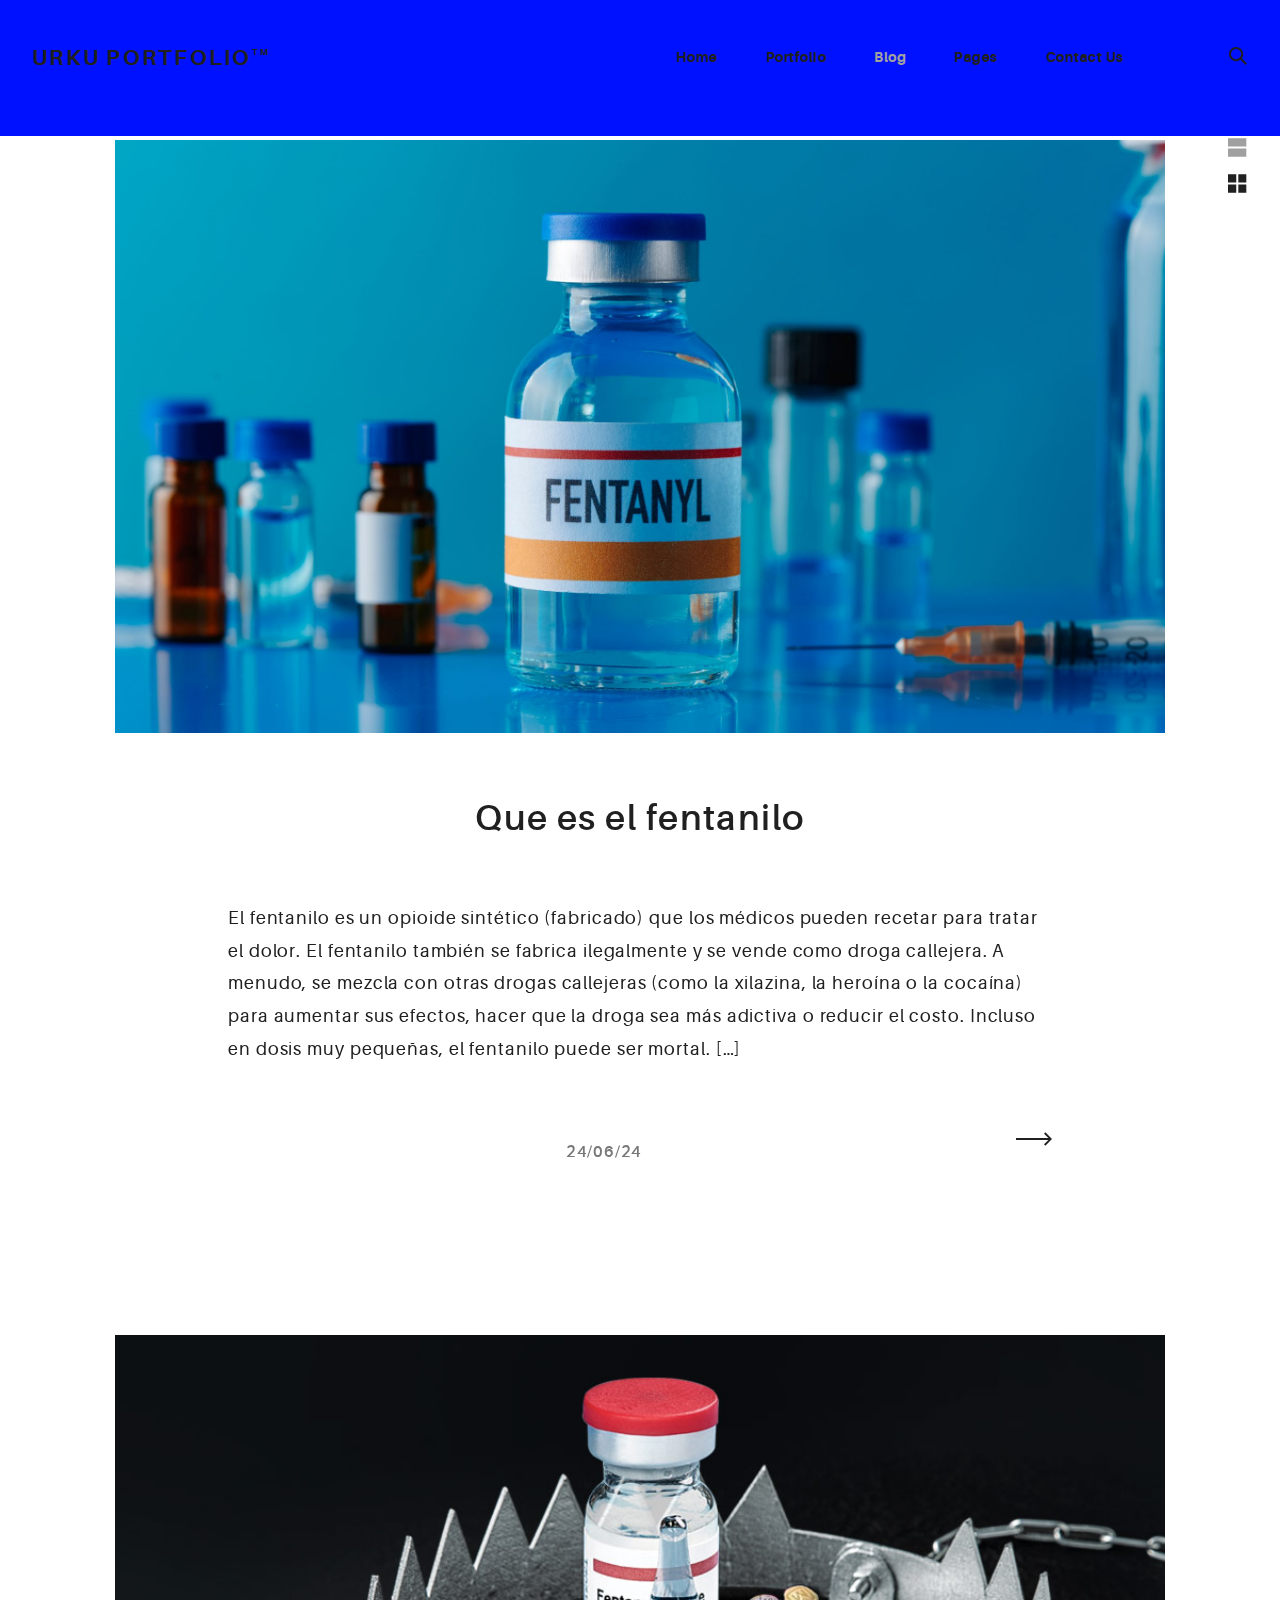
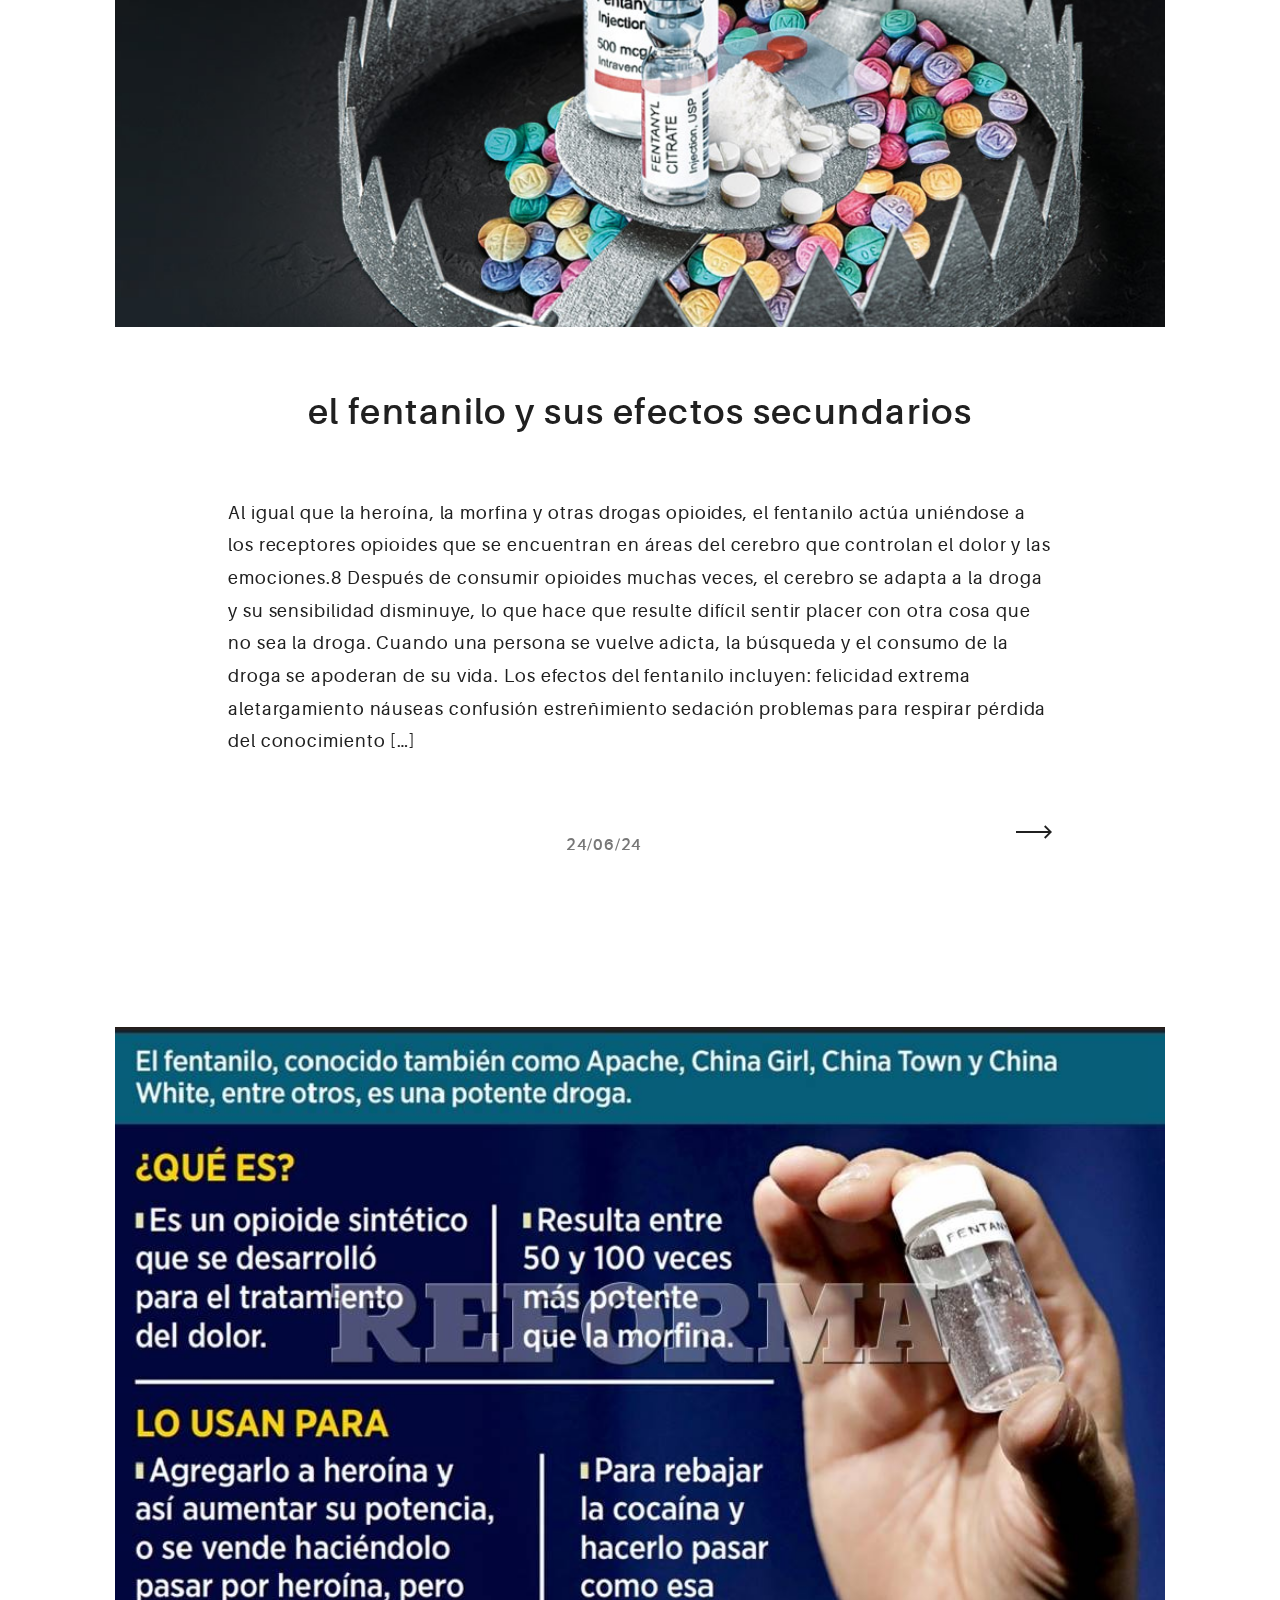
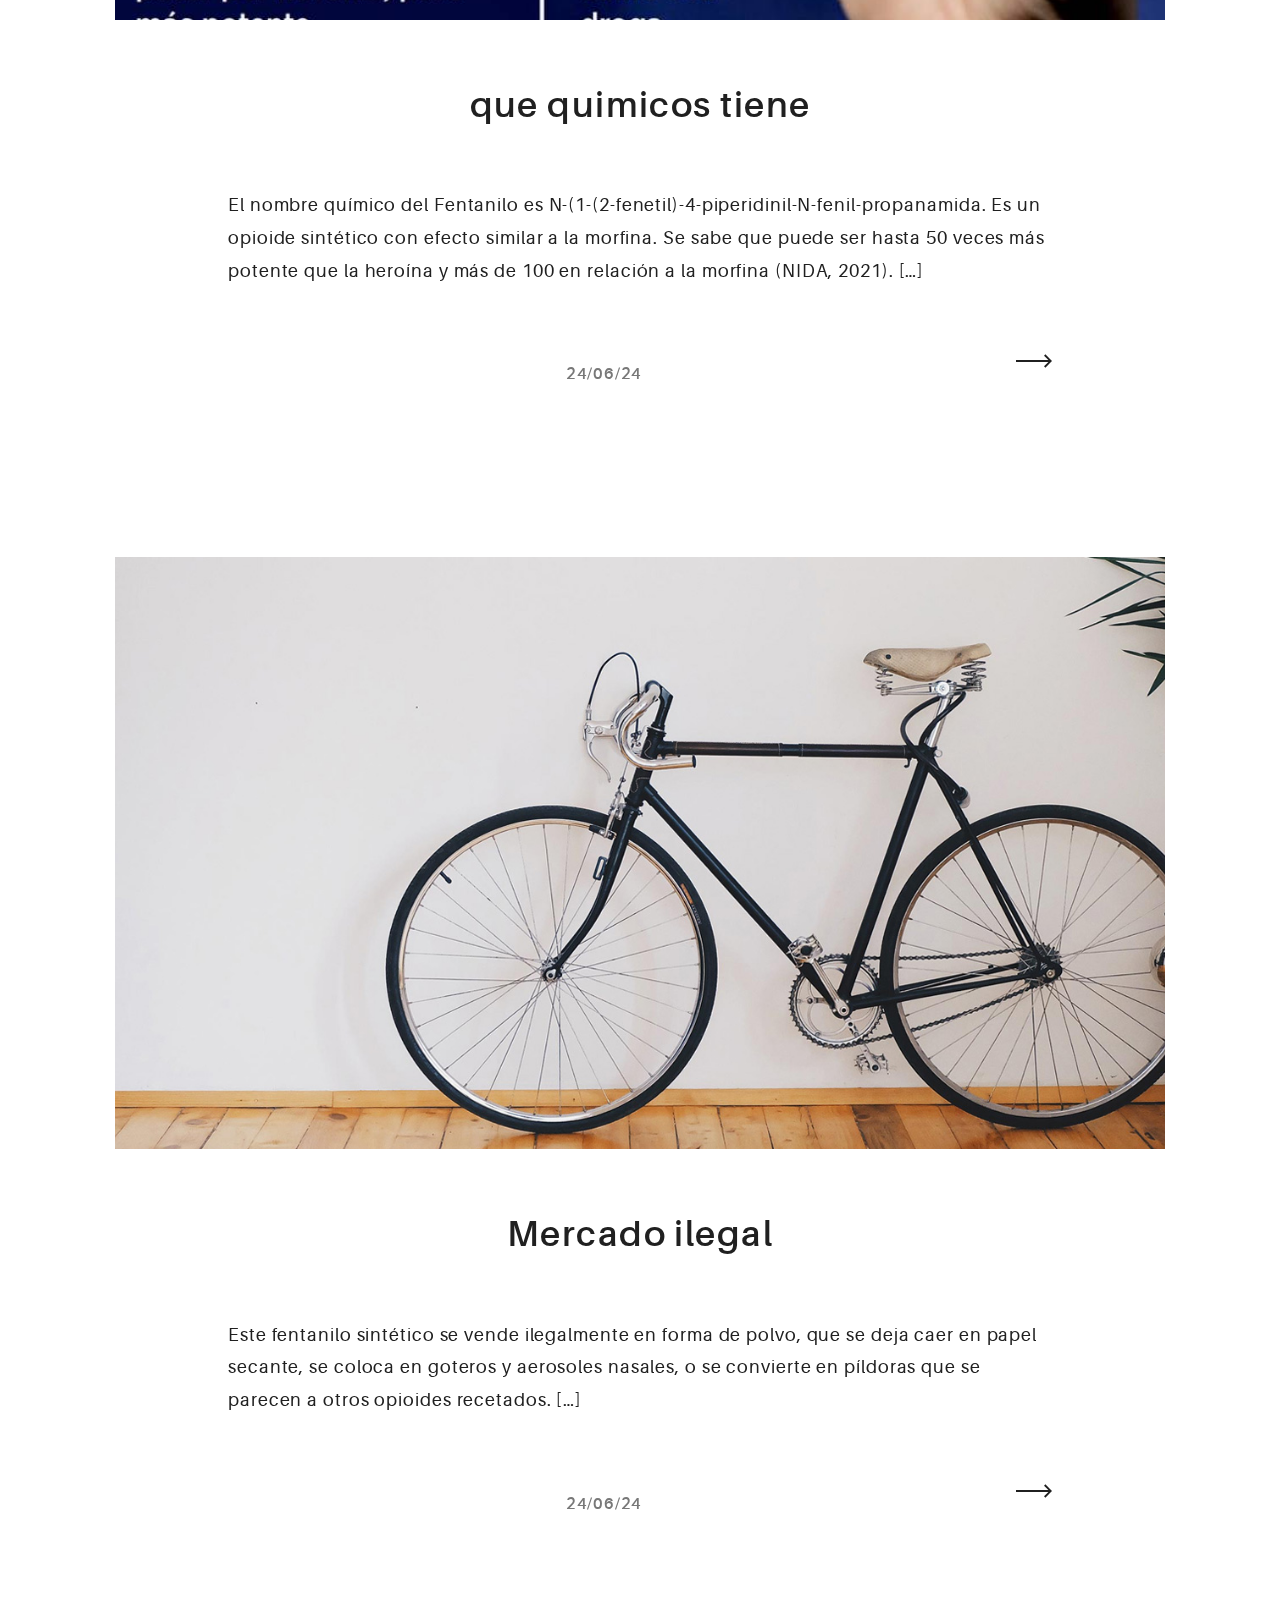
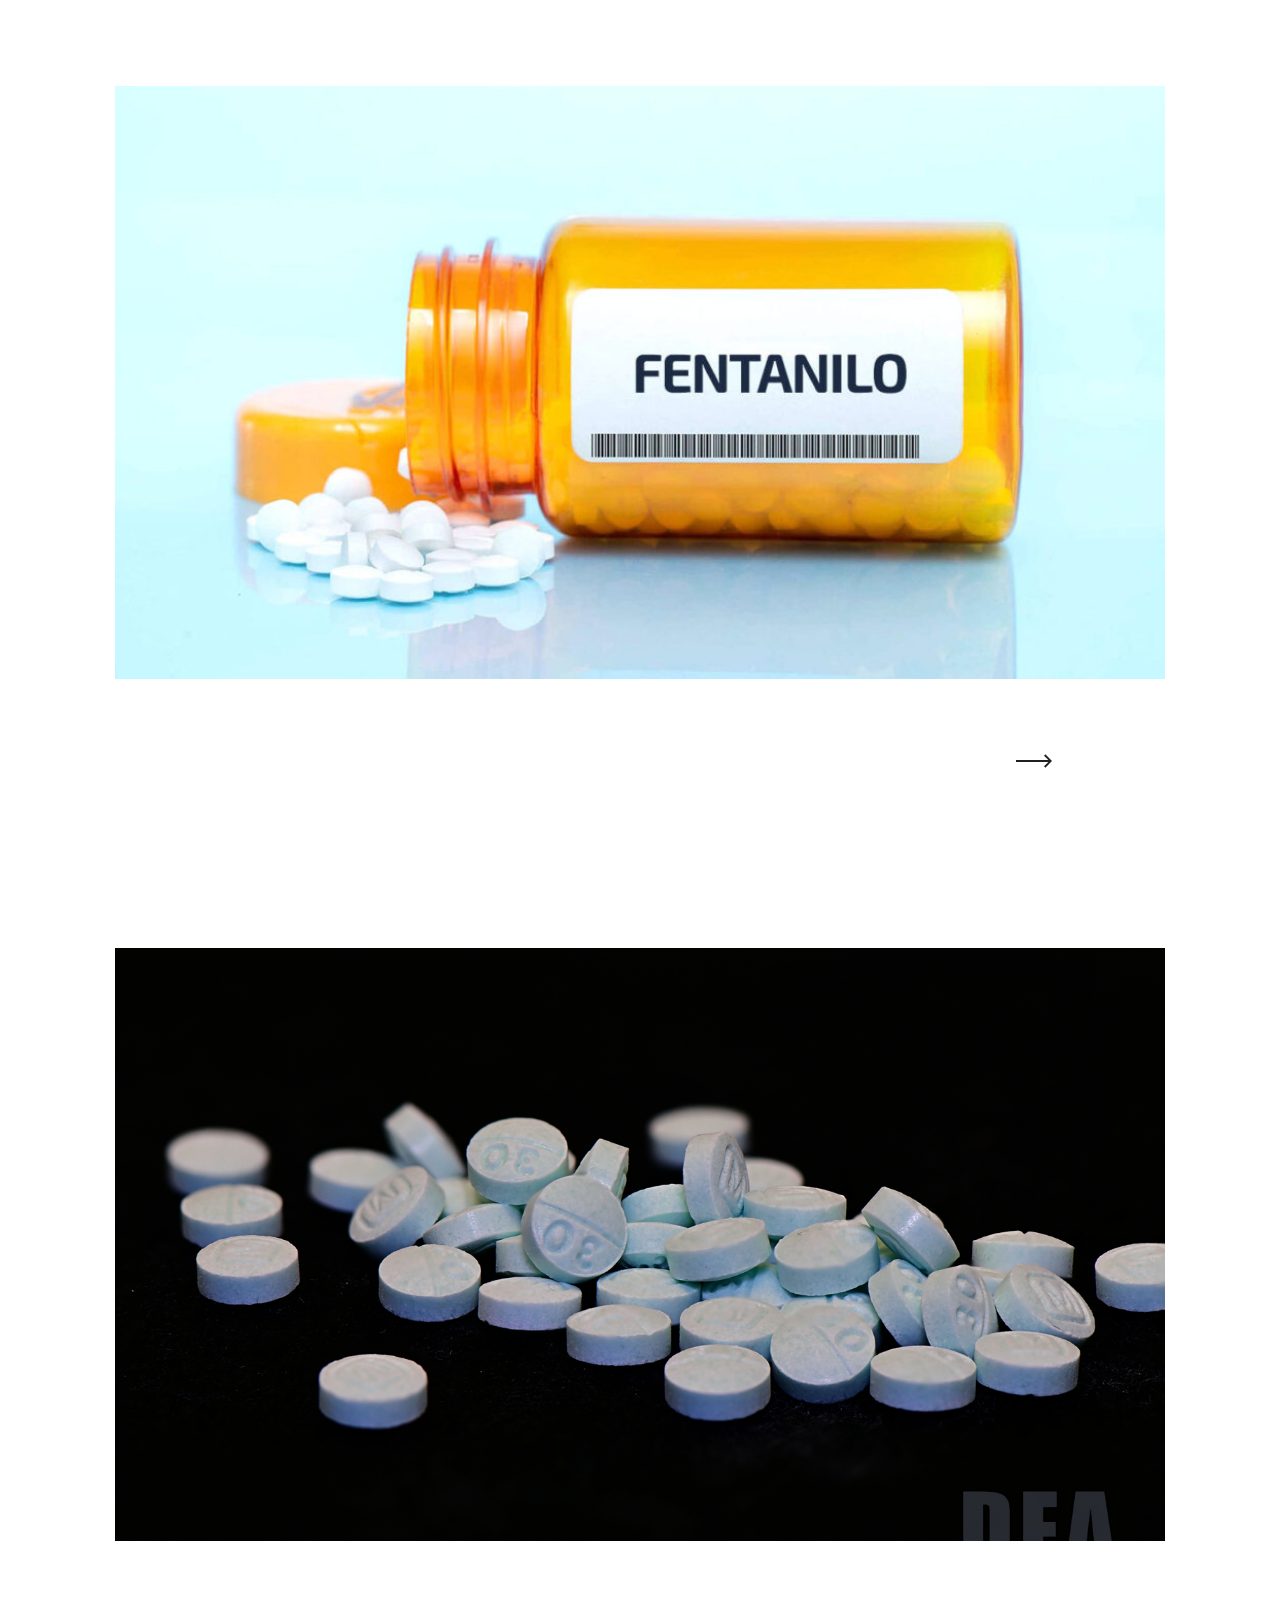
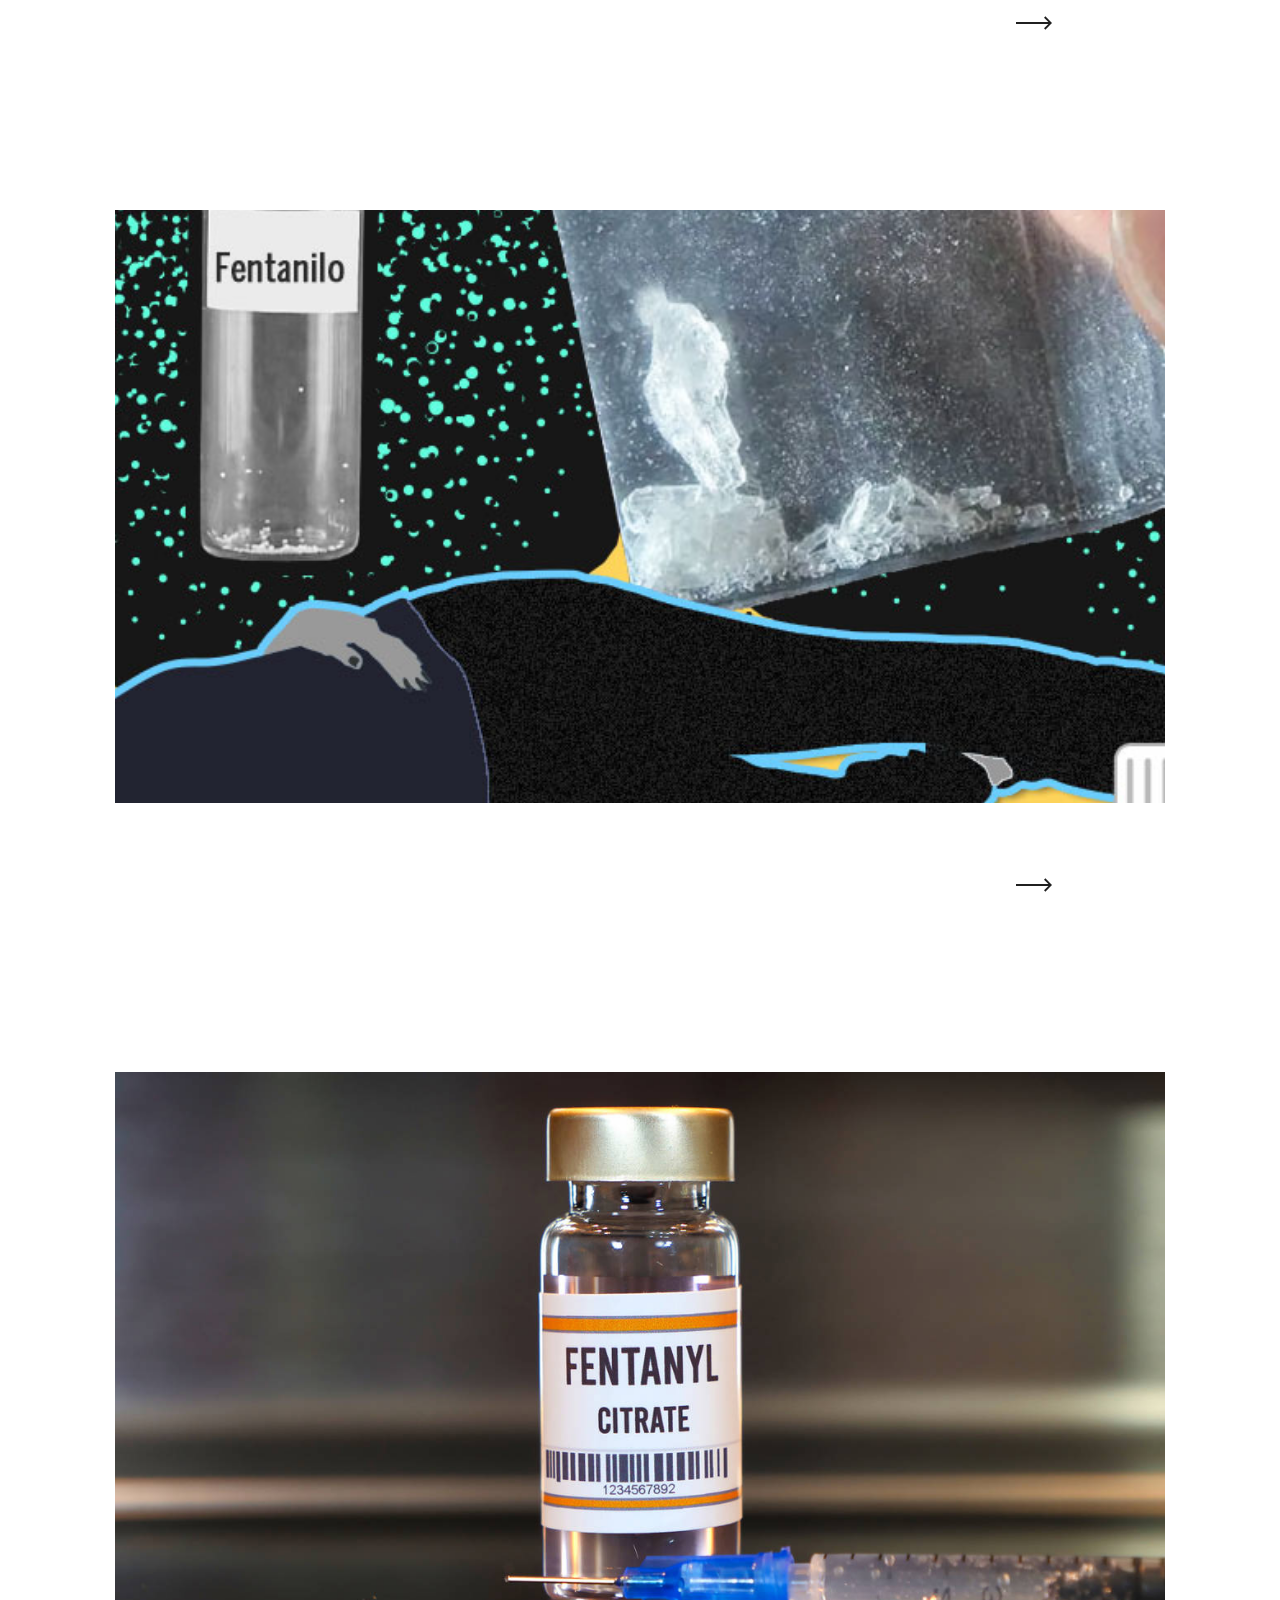
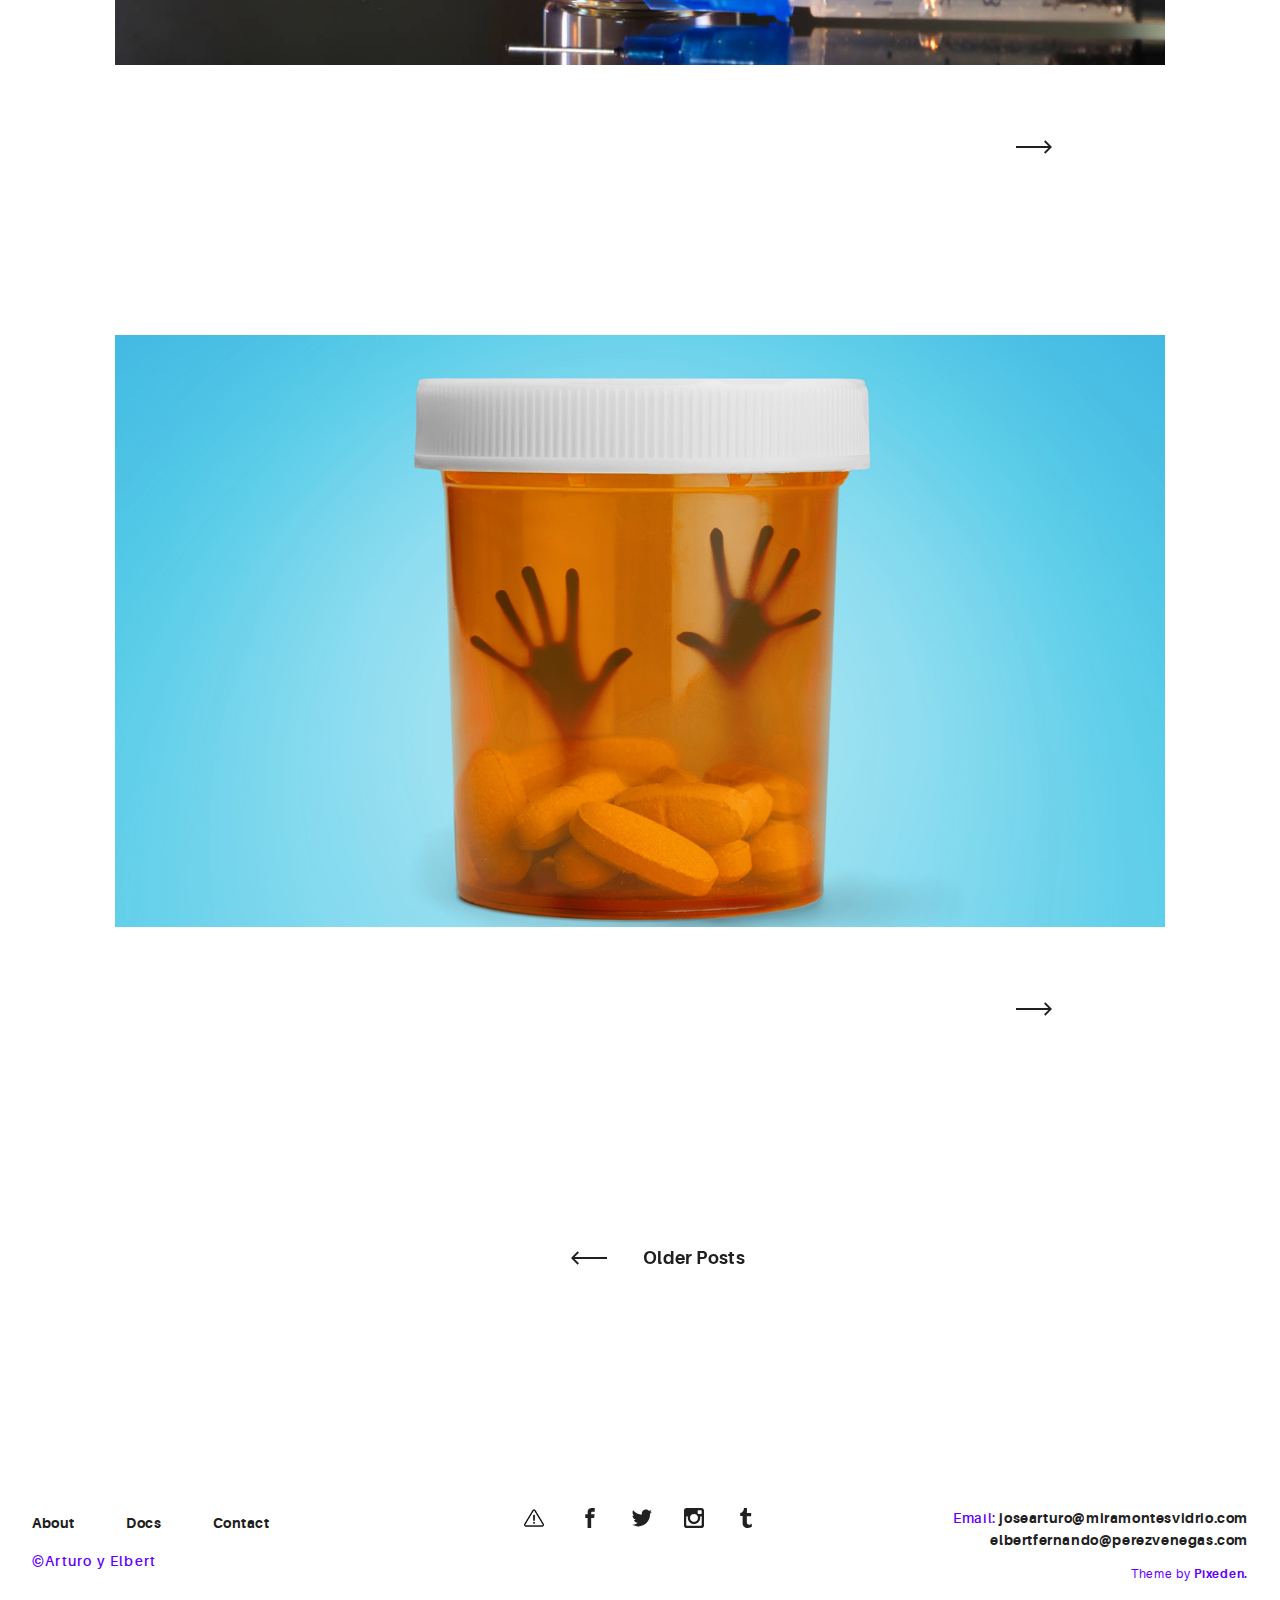
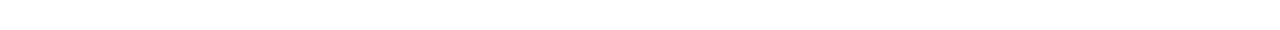
<file: blog.html>
<!DOCTYPE html>
<html>
  <head>
    <meta name="viewport" content="width=device-width, initial-scale=1.0">
    <meta charset="UTF-8">
    <title>Urku Portfolio :: Pixeden</title>
    <link rel="icon" type="image/svg+xml" href="assets/img/urku-ico.svg">
    <link rel="stylesheet" href="assets/css/aurora-pack.min.css">
    <link rel="stylesheet" href="assets/css/aurora-theme-base.min.css">
    <link rel="stylesheet" href="assets/css/urku.css">
  </head>
  <body class="top-fixed">
    <header class="ae-container-fluid ae-container-fluid--full rk-header ">
      <input type="checkbox" id="mobile-menu" class="rk-mobile-menu">
      <label for="mobile-menu">
        <svg>
          <use xlink:href="assets/img/symbols.svg#bar"></use>
        </svg>
        <svg>
          <use xlink:href="assets/img/symbols.svg#bar"></use>
        </svg>
        <svg>
          <use xlink:href="assets/img/symbols.svg#bar"></use>
        </svg>
      </label>
      <div class="ae-container-fluid rk-topbar">
        <h1 class="rk-logo"><a href="index.html">urku portfolio<sup>tm</sup></a></h1>
        <nav class="rk-navigation">
          <ul class="rk-menu">
            <li class="rk-menu__item"><a href="index.html" class="rk-menu__link">Home</a>
            </li>
            <li class="rk-menu__item"><a href="portfolio.html" class="rk-menu__link">Portfolio</a>
              <nav class="rk-menu__sub">
                <ul class="rk-container">
                  <li class="rk-menu__item"><a href="portfolio.html" class="rk-menu__link">Flex</a></li>
                  <li class="rk-menu__item"><a href="portfolio-alt.html" class="rk-menu__link">Switch</a></li>
                  <li class="rk-menu__item"><a href="portfolio-raw.html" class="rk-menu__link">Static</a></li>
                  <li class="rk-menu__item"><a href="portfolio-masonry.html" class="rk-menu__link">Masonry</a></li>
                </ul>
              </nav>
            </li>
            <li class="active rk-menu__item"><a href="blog.html" class="rk-menu__link">Blog</a>
            </li>
            <li class="rk-menu__item"><a href="#0" class="rk-menu__link">Pages</a>
              <nav class="rk-menu__sub">
                <ul class="rk-container">
                  <li class="rk-menu__item"><a href="about.html" class="rk-menu__link">About</a></li>
                  <li class="rk-menu__item"><a href="documentation.html" class="rk-menu__link">Documentation</a></li>
                  <li class="rk-menu__item"><a href="design-styles.html" class="rk-menu__link">Design Styles</a></li>
                </ul>
              </nav>
            </li>
            <li class="rk-menu__item"><a href="contact.html" class="rk-menu__link">Contact Us</a>
            </li>
          </ul>
          <form class="rk-search">
            <input type="text" placeholder="Search" id="urku-search" class="rk-search-field">
            <label for="urku-search">
              <svg>
                <use xlink:href="assets/img/symbols.svg#icon-search"></use>
              </svg>
            </label>
          </form>
        </nav>
      </div>
    </header>
    <section class="ae-container-fluid rk-main">
      <input type="radio" name="layout-ctrl" checked id="layout-base" class="layout-ctrl-input">
      <div class="ae-container-fluid rk-layout-ctrl-cont">
        <label for="layout-base" class="rk-layout-ctrl">
          <svg>
            <use xlink:href="assets/img/symbols.svg#icon-view-full"></use>
          </svg>
        </label>
      </div>
      <input type="radio" name="layout-ctrl" id="layout-grid" class="layout-ctrl-input">
      <div class="ae-container-fluid rk-layout-ctrl-cont">
        <label for="layout-grid" class="rk-layout-ctrl">
          <svg>
            <use xlink:href="assets/img/symbols.svg#icon-view-alt"></use>
          </svg>
        </label>
      </div>
      <div class="rk-layout-ctrl-mobile  layout-blog">
        <svg viewBox="0 0 9 9" class="layout-mob-1">
          <rect width="100%" height="100%" fill="currentColor"></rect>
        </svg>
        <svg viewBox="0 0 9 9" class="layout-mob-2">
          <rect width="100%" height="100%" fill="currentColor"></rect>
        </svg>
        <svg viewBox="0 0 9 9" class="layout-mob-3">
          <rect width="100%" height="100%" fill="currentColor"></rect>
        </svg>
        <svg viewBox="0 0 9 9" class="layout-mob-4">
          <rect width="100%" height="100%" fill="currentColor"></rect>
        </svg>
      </div>
      <section class="ae-container-fluid ae-container-fluid--inner rk-blog">
        <div class="rk-blog__items">
          <div class="rk-blog__item">
            <div class="post-img post-1 rk-landscape-alt rk-tosquare">
              <div class="item-meta">
                <p><a href="blog-post.html" class="arrow-button"><span class="arrow-cont">
                      <svg>
                        <use xlink:href="assets/img/symbols.svg#arrow"></use>
                      </svg></span></a></p>
              </div>
            </div>
            <div class="blog-info">
              <h2 class="blog-info__title"> <a href="blog-post.html">Que es el fentanilo</a></h2>
              <h5 class="blog-info__author"><a href="blog-post.html" class="ae-u-bolder"></a></h5>
              <p class="blog-info__excerpt">El fentanilo es un opioide sintético (fabricado) que los médicos pueden recetar para tratar el dolor. El fentanilo también se fabrica ilegalmente y se vende como droga callejera. A menudo, se mezcla con otras drogas callejeras (como la xilazina, la heroína o la cocaína) para aumentar sus efectos, hacer que la droga sea más adictiva o reducir el costo.

                Incluso en dosis muy pequeñas, el fentanilo puede ser mortal.</p>
            </div>
            <div class="blog-meta"><a href="blog-post.html" class="ae-u-bolder blog-meta__comments"></a><span class="ae-kappa ae-u-bold blog-meta__date">24/06/24</span><a href="#0" class="arrow-button blog-meta__read-more"><span class="arrow-cont">
                  <svg>
                    <use xlink:href="assets/img/symbols.svg#arrow"></use>
                  </svg></span></a></div>
          </div>
          <div class="rk-blog__item">
            <div class="post-img post-5 rk-landscape-alt rk-toportrait">
              <div class="item-meta">
                <p><a href="blog-post.html" class="arrow-button">Read More<span class="arrow-cont">
                      <svg>
                        <use xlink:href="assets/img/symbols.svg#arrow"></use>
                      </svg></span></a></p>
              </div>
            </div>
            <div class="blog-info">
              <h2 class="blog-info__title"> <a href="blog-post.html"> el fentanilo y sus efectos secundarios</a></h2>
              <h5 class="blog-info__author"><a href="blog-post.html" class="ae-u-bolder"></a></h5>
              <p class="blog-info__excerpt">Al igual que la heroína, la morfina y otras drogas opioides, el fentanilo actúa uniéndose a los receptores opioides que se encuentran en áreas del cerebro que controlan el dolor y las emociones.8 Después de consumir opioides muchas veces, el cerebro se adapta a la droga y su sensibilidad disminuye, lo que hace que resulte difícil sentir placer con otra cosa que no sea la droga. Cuando una persona se vuelve adicta, la búsqueda y el consumo de la droga se apoderan de su vida.

                Los efectos del fentanilo incluyen:
                
                felicidad extrema
                aletargamiento
                náuseas
                confusión
                estreñimiento
                sedación
                problemas para respirar
                pérdida del conocimiento</span></p>
            </div>
            <div class="blog-meta"><a href="blog-post.html" class="ae-u-bolder blog-meta__comments"></a><span class="ae-kappa ae-u-bold blog-meta__date">24/06/24</span><a href="#0" class="arrow-button blog-meta__read-more"><span class="arrow-cont">
                  <svg>
                    <use xlink:href="assets/img/symbols.svg#arrow"></use>
                  </svg></span></a></div>
          </div>
          <div class="rk-blog__item">
            <div class="post-img post-7 rk-landscape-alt rk-tosquare">
              <div class="item-meta">
                <p><a href="blog-post.html" class="arrow-button">Read More<span class="arrow-cont">
                      <svg>
                        <use xlink:href="assets/img/symbols.svg#arrow"></use>
                      </svg></span></a></p>
              </div>
            </div>
            <div class="blog-info">
              <h2 class="blog-info__title"> <a href="blog-post.html">que quimicos tiene</a></h2>
              <h5 class="blog-info__author"><a href="blog-post.html" class="ae-u-bolder"></a></h5>
              <p class="blog-info__excerpt">El nombre químico del Fentanilo es N-(1-(2-fenetil)-4-piperidinil-N-fenil-propanamida. Es un opioide sintético con efecto similar a la morfina. Se sabe que puede ser hasta 50 veces más potente que la heroína y más de 100 en relación a la morfina (NIDA, 2021).</p>
            </div>
            <div class="blog-meta"><a href="blog-post.html" class="ae-u-bolder blog-meta__comments"></a><span class="ae-kappa ae-u-bold blog-meta__date">24/06/24</span><a href="#0" class="arrow-button blog-meta__read-more"><span class="arrow-cont">
                  <svg>
                    <use xlink:href="assets/img/symbols.svg#arrow"></use>
                  </svg></span></a></div>
          </div>
          <div class="rk-blog__item">
            <div class="post-img post-6 rk-landscape-alt rk-toportrait">
              <div class="item-meta">
                <p><a href="blog-post.html" class="arrow-button"><span class="arrow-cont">
                      <svg>
                        <use xlink:href="assets/img/symbols.svg#arrow"></use>
                      </svg></span></a></p>
              </div>
            </div>
            <div class="blog-info">
              <h2 class="blog-info__title"> <a href="blog-post.html">Mercado ilegal</a></h2>
              <h5 class="blog-info__author"><a href="blog-post.html" class="ae-u-bolder"></a></h5>
              <p class="blog-info__excerpt">Este fentanilo sintético se vende ilegalmente en forma de polvo, que se deja caer en papel secante, se coloca en goteros y aerosoles nasales, o se convierte en píldoras que se parecen a otros opioides recetados.</span></p>
            </div>
            <div class="blog-meta"><a href="blog-post.html" class="ae-u-bolder blog-meta__comments"></a><span class="ae-kappa ae-u-bold blog-meta__date">24/06/24</span><a href="#0" class="arrow-button blog-meta__read-more"><span class="arrow-cont">
                  <svg>
                    <use xlink:href="assets/img/symbols.svg#arrow"></use>
                  </svg></span></a></div>
          </div>
          <div class="rk-blog__item">
            <div class="post-img post-2 rk-landscape-alt rk-tosquare">
              <div class="item-meta">
                <p><a href="blog-post.html" class="arrow-button"><span class="arrow-cont">
                      <svg>
                        <use xlink:href="assets/img/symbols.svg#arrow"></use>
                      </svg></span></a></p>
              </div>
            </div>
            <div class="blog-info">
              <h2 class="blog-info__title"> <a href="blog-post.html"></a></h2>
              <h5 class="blog-info__author"><a href="blog-post.html" class="ae-u-bolder"></a></h5>
              <p class="blog-info__excerpt"></p>
            </div>
            <div class="blog-meta"><a href="blog-post.html" class="ae-u-bolder blog-meta__comments"></a><span class="ae-kappa ae-u-bold blog-meta__date"></span><a href="#0" class="arrow-button blog-meta__read-more"><span class="arrow-cont">
                  <svg>
                    <use xlink:href="assets/img/symbols.svg#arrow"></use>
                  </svg></span></a></div>
          </div>
          <div class="rk-blog__item">
            <div class="post-img post-8 rk-landscape-alt rk-tosquare">
              <div class="item-meta">
                <p><a href="blog-post.html" class="arrow-button"><span class="arrow-cont">
                      <svg>
                        <use xlink:href="assets/img/symbols.svg#arrow"></use>
                      </svg></span></a></p>
              </div>
            </div>
            <div class="blog-info">
              <h2 class="blog-info__title"> <a href="blog-post.html"></a></h2>
              <h5 class="blog-info__author"><a href="blog-post.html" class="ae-u-bolder"></a></h5>
              <p class="blog-info__excerpt"></p>
            </div>
            <div class="blog-meta"><a href="blog-post.html" class="ae-u-bolder blog-meta__comments"></a><span class="ae-kappa ae-u-bold blog-meta__date"></span><a href="#0" class="arrow-button blog-meta__read-more"><span class="arrow-cont">
                  <svg>
                    <use xlink:href="assets/img/symbols.svg#arrow"></use>
                  </svg></span></a></div>
          </div>
          <div class="rk-blog__item">
            <div class="post-img post-3 rk-landscape-alt rk-tosquare">
              <div class="item-meta">
                <p><a href="blog-post.html" class="arrow-button"><span class="arrow-cont">
                      <svg>
                        <use xlink:href="assets/img/symbols.svg#arrow"></use>
                      </svg></span></a></p>
              </div>
            </div>
            <div class="blog-info">
              <h2 class="blog-info__title"> <a href="blog-post.html"></a></h2>
              <h5 class="blog-info__author"><a href="blog-post.html" class="ae-u-bolder"></a></h5>
              <p class="blog-info__excerpt"></p>
            </div>
            <div class="blog-meta"><a href="blog-post.html" class="ae-u-bolder blog-meta__comments"></a><span class="ae-kappa ae-u-bold blog-meta__date"></span><a href="#0" class="arrow-button blog-meta__read-more"><span class="arrow-cont">
                  <svg>
                    <use xlink:href="assets/img/symbols.svg#arrow"></use>
                  </svg></span></a></div>
          </div>
          <div class="rk-blog__item">
            <div class="post-img post-4 rk-landscape-alt rk-tosquare">
              <div class="item-meta">
                <p><a href="blog-post.html" class="arrow-button"><span class="arrow-cont">
                      <svg>
                        <use xlink:href="assets/img/symbols.svg#arrow"></use>
                      </svg></span></a></p>
              </div>
            </div>
            <div class="blog-info">
              <h2 class="blog-info__title"> <a href="blog-post.html"></a></h2>
              <h5 class="blog-info__author"><a href="blog-post.html" class="ae-u-bolder"></a></h5>
              <p class="blog-info__excerpt"></p>
            </div>
            <div class="blog-meta"><a href="blog-post.html" class="ae-u-bolder blog-meta__comments"></a><span class="ae-kappa ae-u-bold blog-meta__date"></span><a href="#0" class="arrow-button blog-meta__read-more"><span class="arrow-cont">
                  <svg>
                    <use xlink:href="assets/img/symbols.svg#arrow"></use>
                  </svg></span></a></div>
          </div>
          <div class="rk-blog__item">
            <div class="post-img post-9 rk-landscape-alt rk-toportrait">
              <div class="item-meta">
                <p><a href="blog-post.html" class="arrow-button"><span class="arrow-cont">
                      <svg>
                        <use xlink:href="assets/img/symbols.svg#arrow"></use>
                      </svg></span></a></p>
              </div>
            </div>
            <div class="blog-info">
              <h2 class="blog-info__title"> <a href="blog-post.html"></a></h2>
              <h5 class="blog-info__author"><a href="blog-post.html" class="ae-u-bolder"></a></h5>
              <p class="blog-info__excerpt"></p>
            </div>
            <div class="blog-meta"><a href="blog-post.html" class="ae-u-bolder blog-meta__comments"></a><span class="ae-kappa ae-u-bold blog-meta__date"></span><a href="#0" class="arrow-button blog-meta__read-more"><span class="arrow-cont">
                  <svg>
                    <use xlink:href="assets/img/symbols.svg#arrow"></use>
                  </svg></span></a></div>
          </div>
        </div>
      </section>
      <div class="ae-container-fluid au-pb-4 group-buttons"><a href="#0" class="arrow-button arrow-button--reverse arrow-button--center">Older Posts
          <div class="arrow-cont arrow-cont-rev">
            <svg>
              <use xlink:href="assets/img/symbols.svg#arrow"></use>
            </svg>
          </div></a></div>
    </section>
    <footer class="ae-container-fluid rk-footer ">
      <div class="ae-grid ae-grid--collapse">
        <div class="ae-grid__item item-lg-4 au-xs-ta-center au-lg-ta-left">
          <ul class="rk-menu rk-footer-menu">
            <li class="rk-menu__item"><a href="about.html" class="rk-menu__link">About</a>
            </li>
            <li class="rk-menu__item"><a href="documentation.html" class="rk-menu__link">Docs</a>
            </li>
            <li class="rk-menu__item"><a href="contact.html" class="rk-menu__link">Contact</a>
            </li>
          </ul>
          <p class="rk-footer__text rk-footer__copy "> <span class="ae-u-bold">©Arturo y Elbert </span><span class="ae-u-bolder"></span></p>
        </div>
        <div class="ae-grid__item item-lg-4 au-xs-ta-center">
          <a href="https://estrategiaenelaula.sep.gob.mx/fentanilo" class="rk-social-btn ">
            <img src="/assets/img/danger.png" alt="">
          </a>
          <a href="#0" class="rk-social-btn ">
            <svg>
              <use xlink:href="assets/img/symbols.svg#icon-facebook" ></use>
            </svg></a><a href="#0" class="rk-social-btn ">
            <svg>
              <use xlink:href="assets/img/symbols.svg#icon-twitter"></use>
            </svg></a><a href="#0" class="rk-social-btn ">
            <svg>
              <use xlink:href="assets/img/symbols.svg#icon-pinterest"></use>
            </svg></a><a href="#0" class="rk-social-btn ">
            <svg>
              <use xlink:href="assets/img/symbols.svg#icon-tumblr"></use>
            </svg></a></div>
        <div class="ae-grid__item item-lg-4 au-xs-ta-center au-lg-ta-right">
          <p class="rk-footer__text rk-footer__contact "> <span class="ae-u-bold">Email: </span><span class="ae-u-bolder"> <a href="#0" class="rk-dark-color ">josearturo@miramontesvidrio.com elbertfernando@perezvenegas.com</a></span></p>
          <p class="rk-footer__text rk-footer__by">Theme by <a href="http://pixeden.com" class="ae-u-bolder">Pixeden.</a></p>
        </div>
      </div>
    </footer>
    <script src="assets/js/svg4everybody.min.js"></script>
    <script>svg4everybody();</script>
  </body>
</html>
</file>
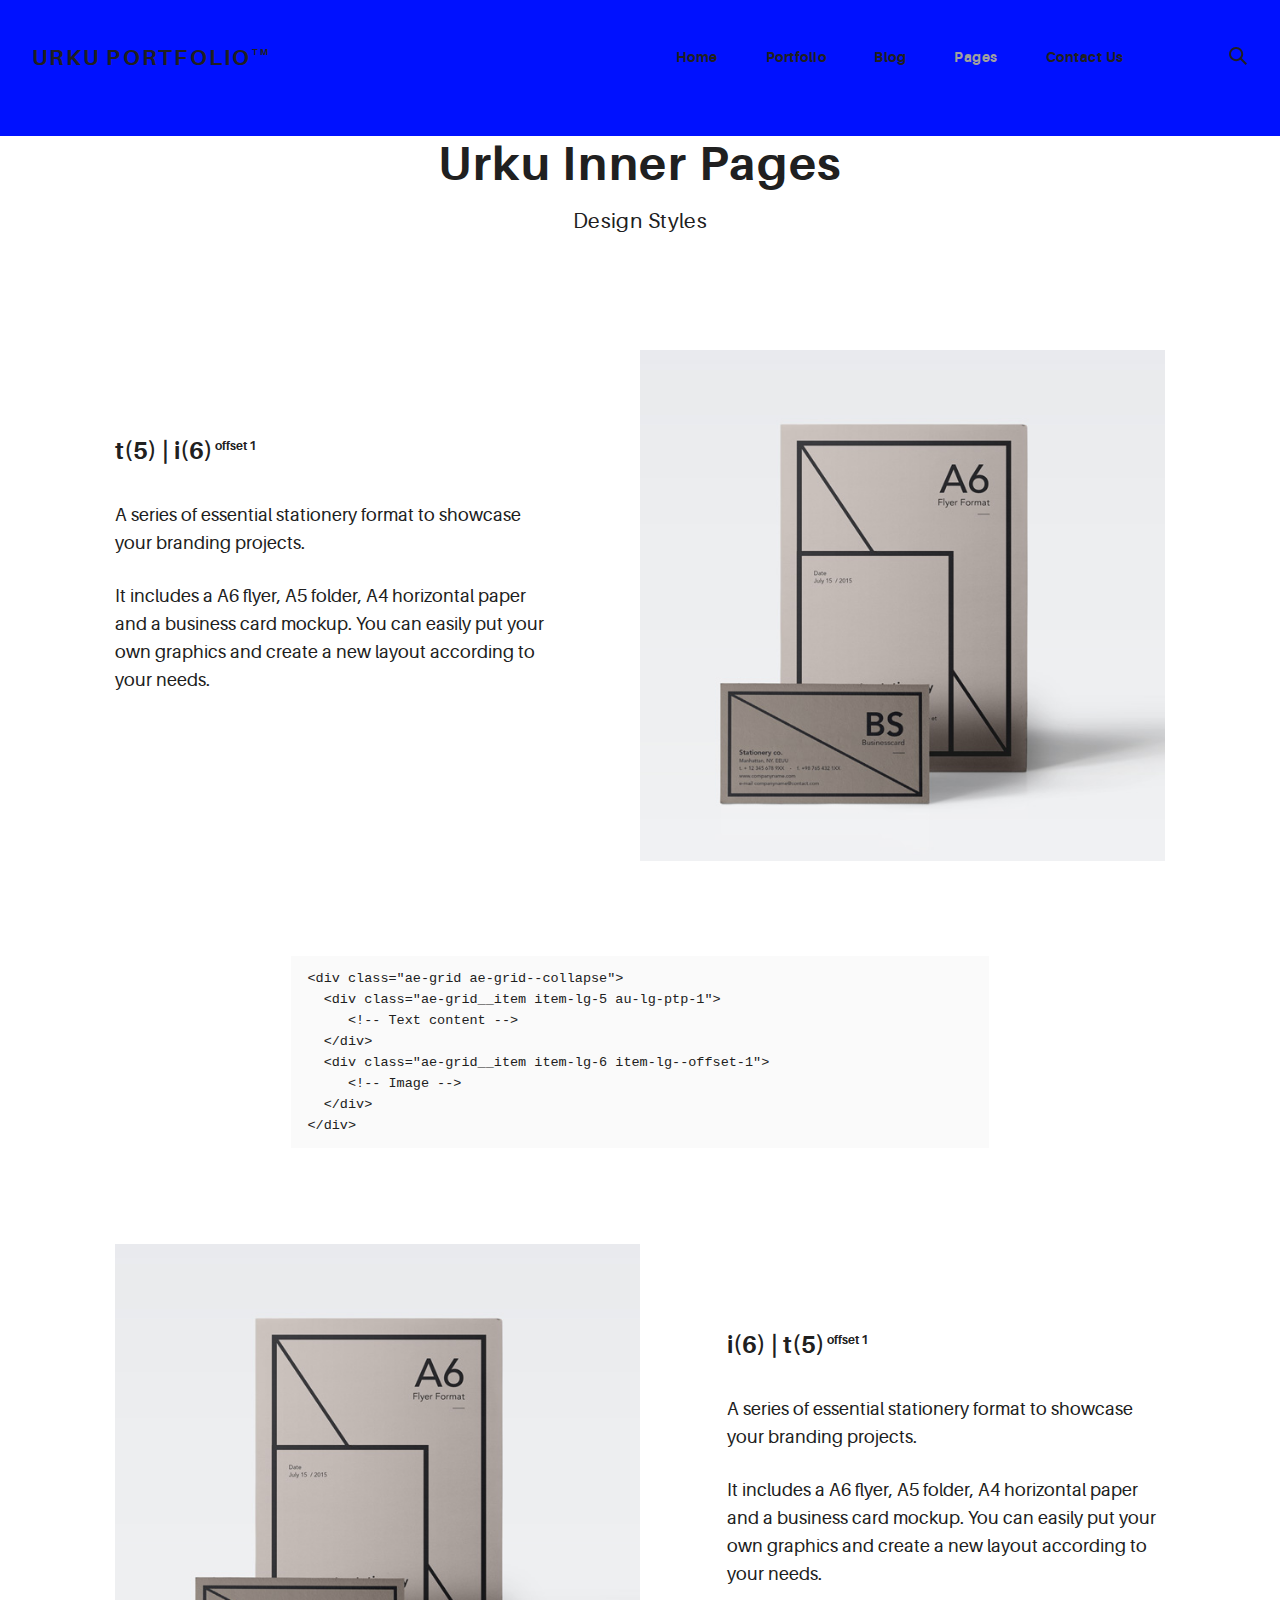
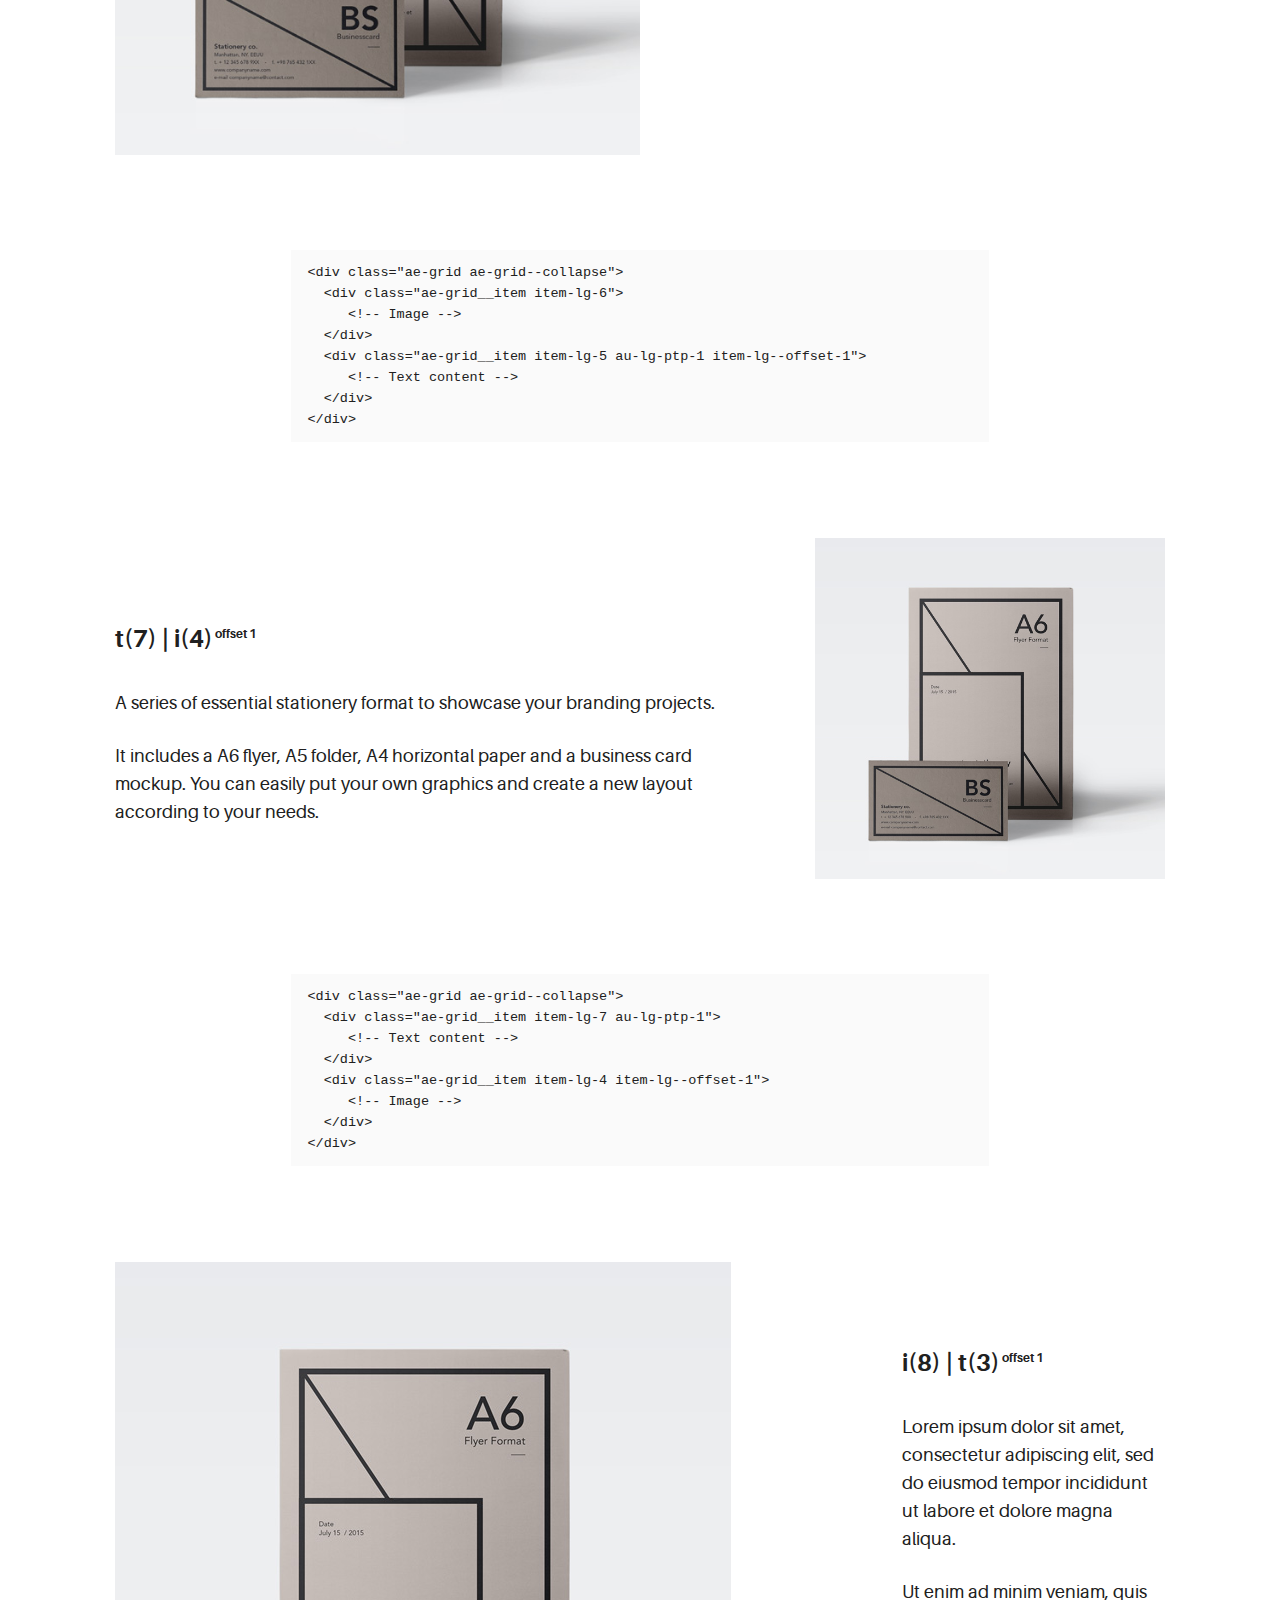
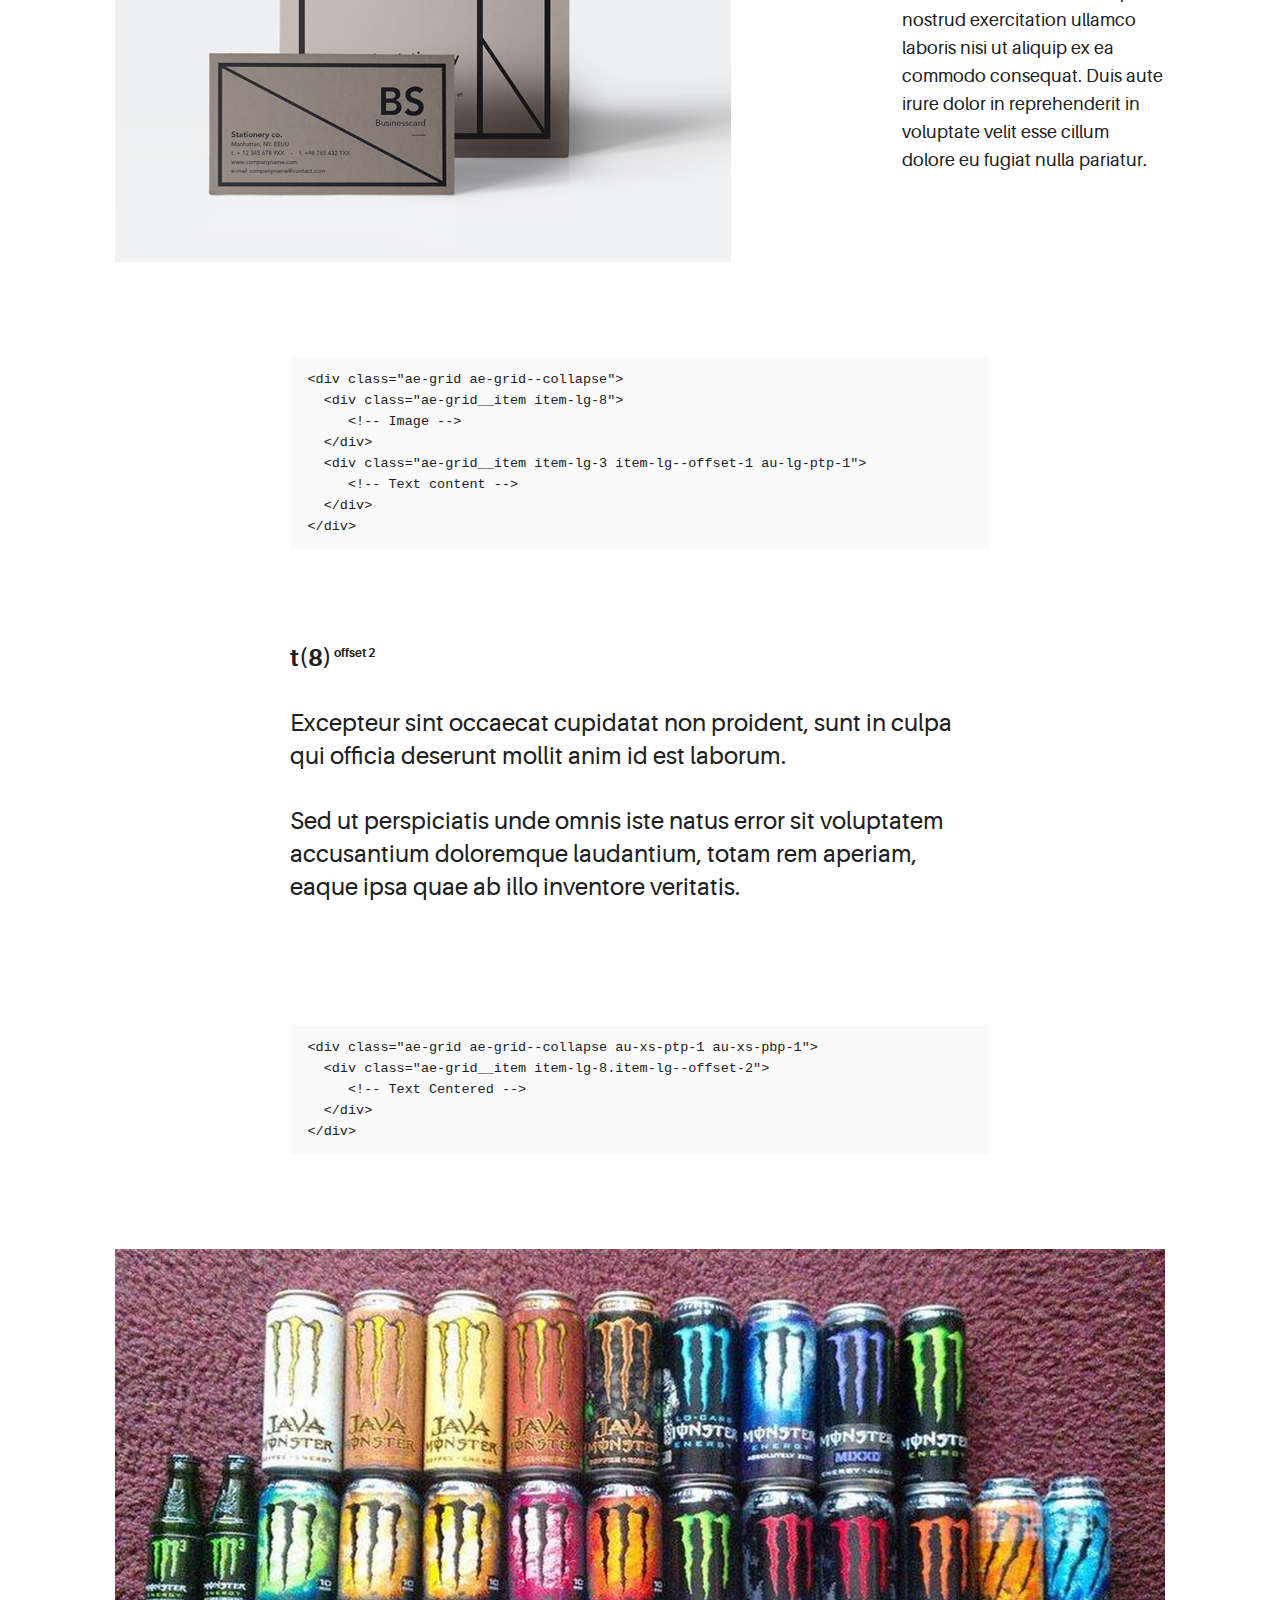
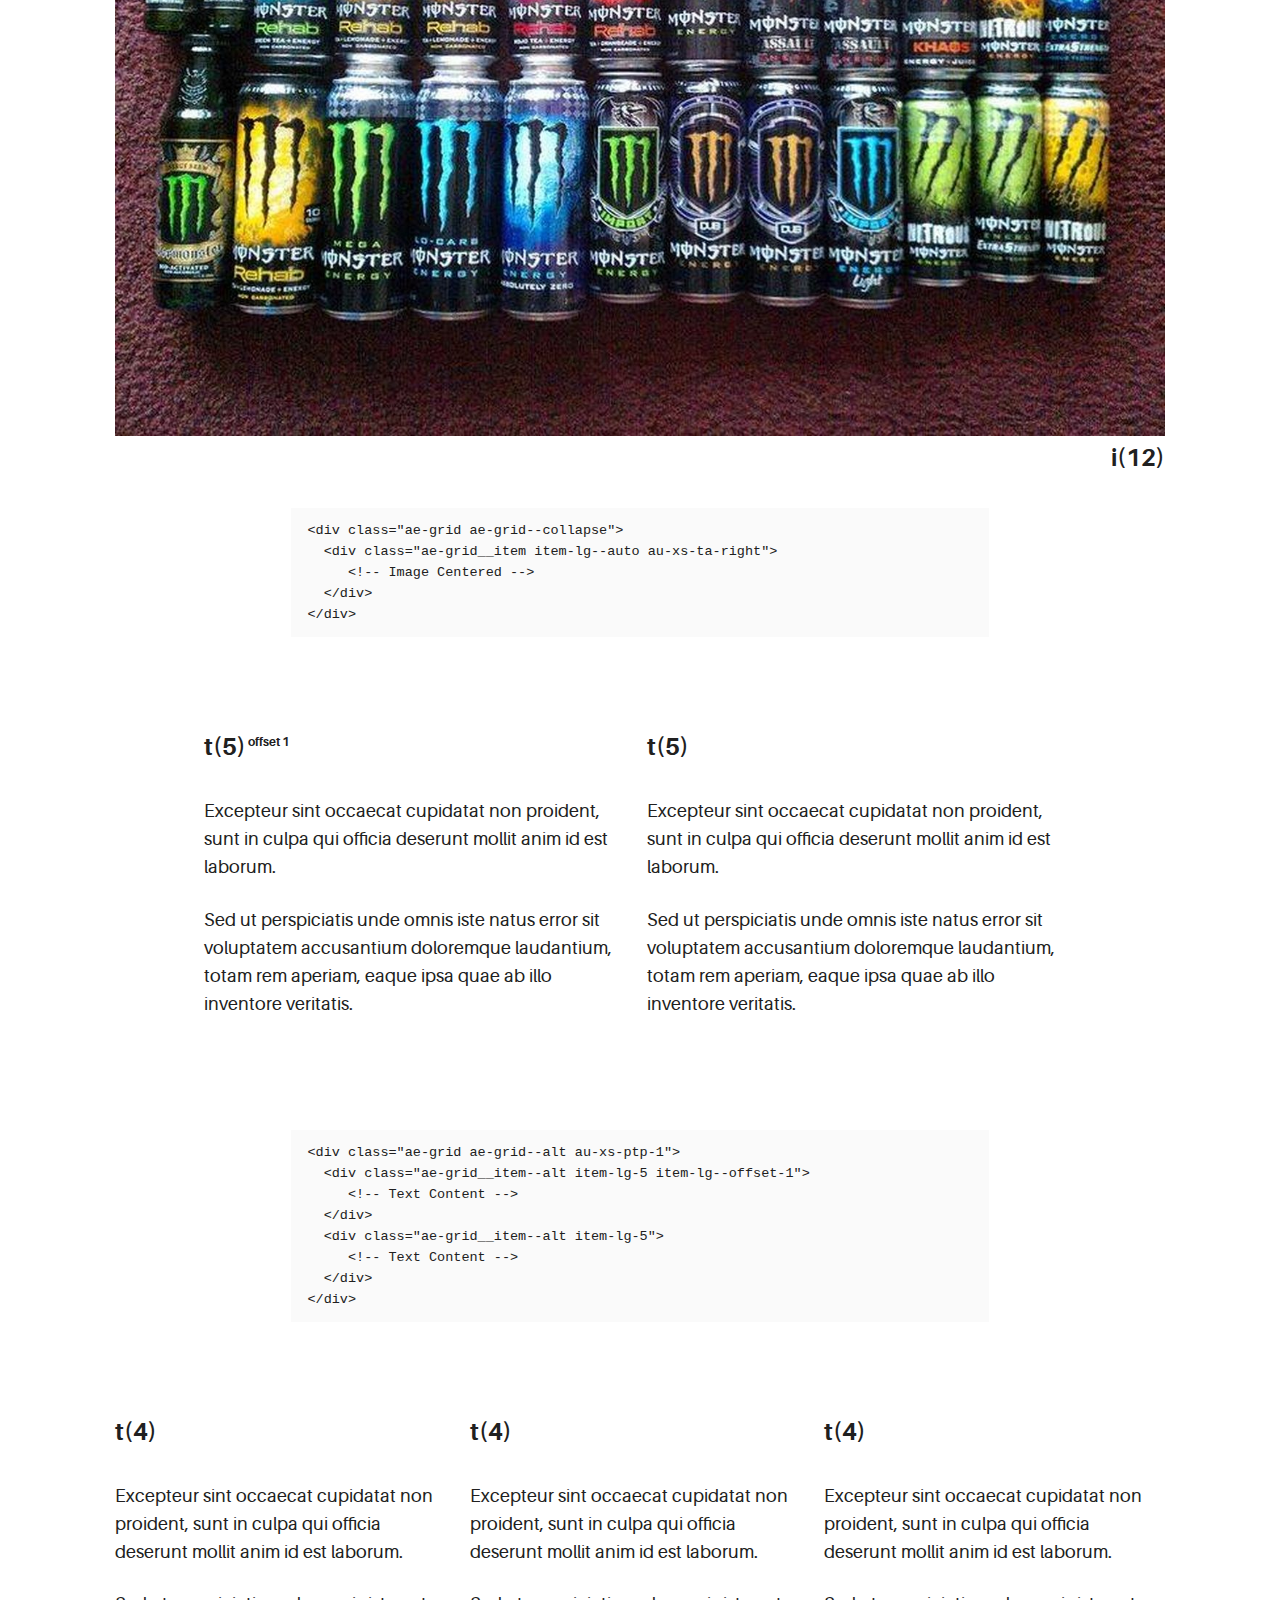
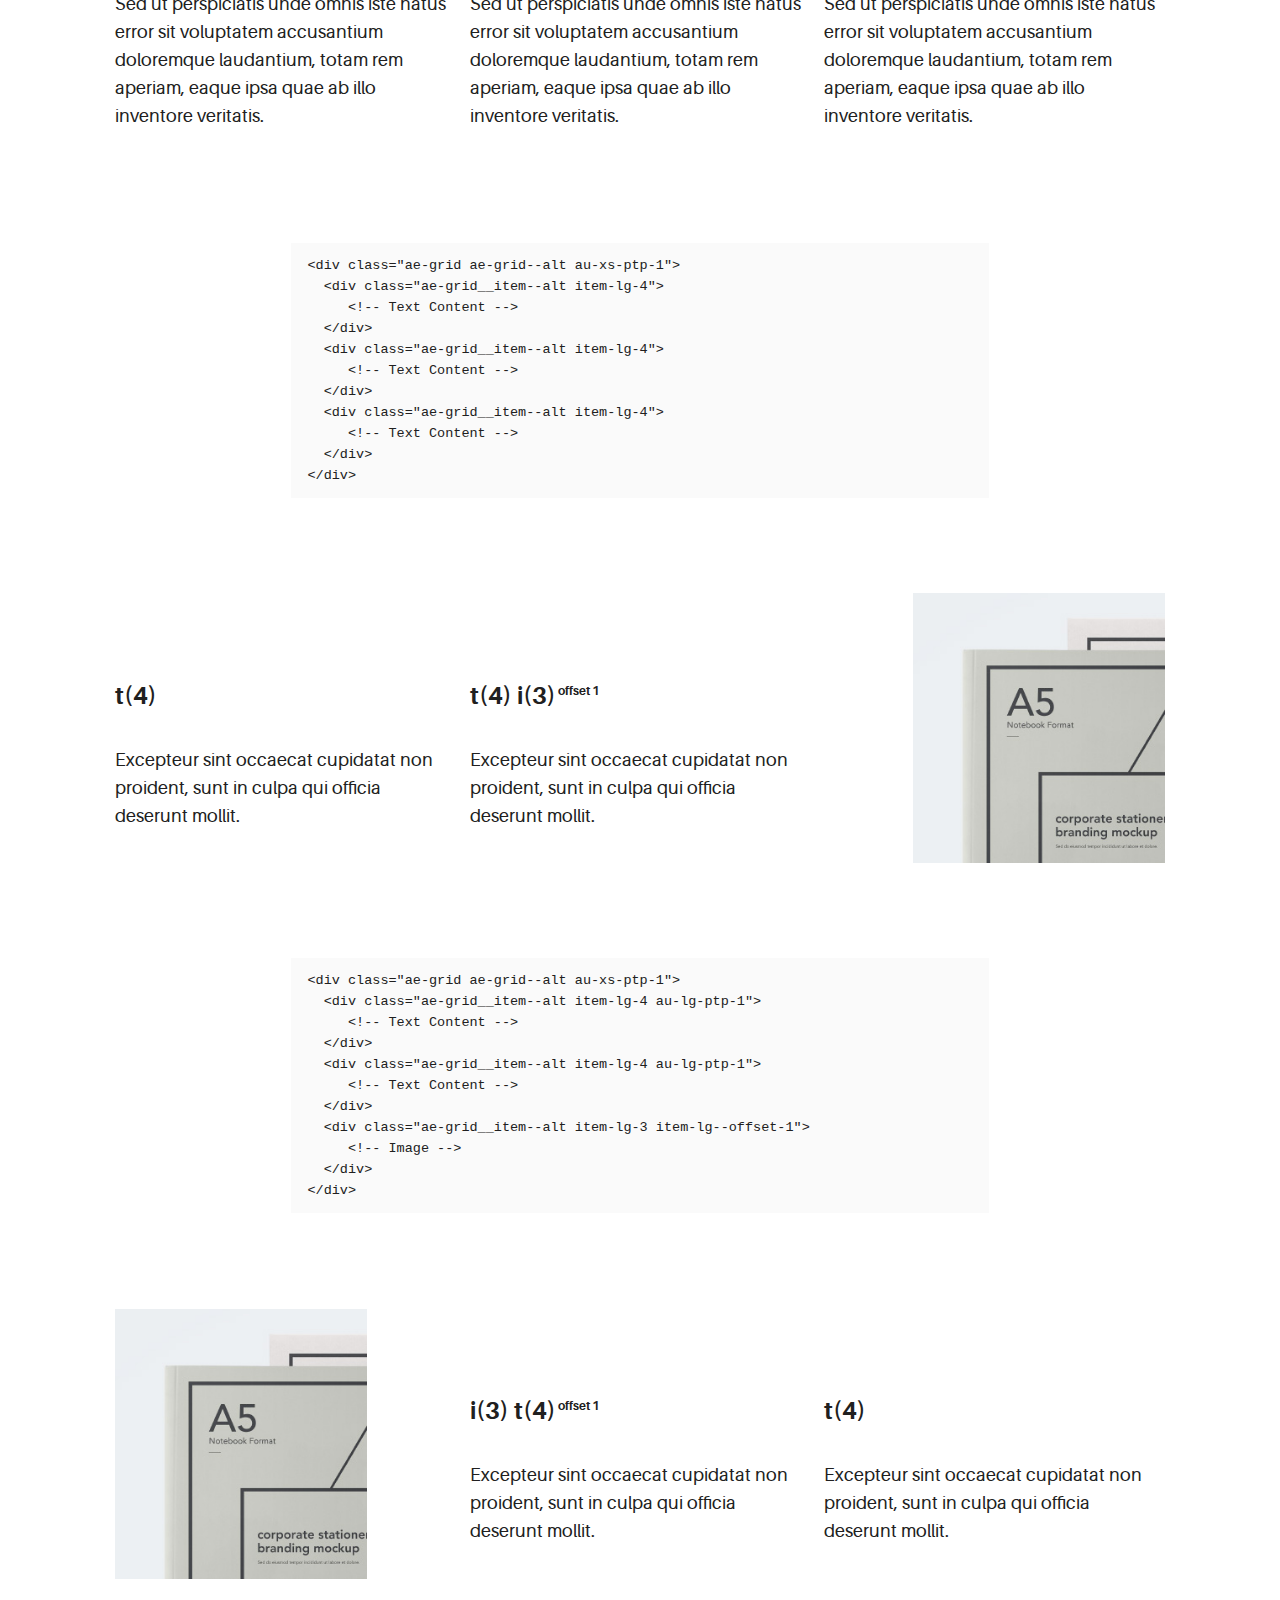
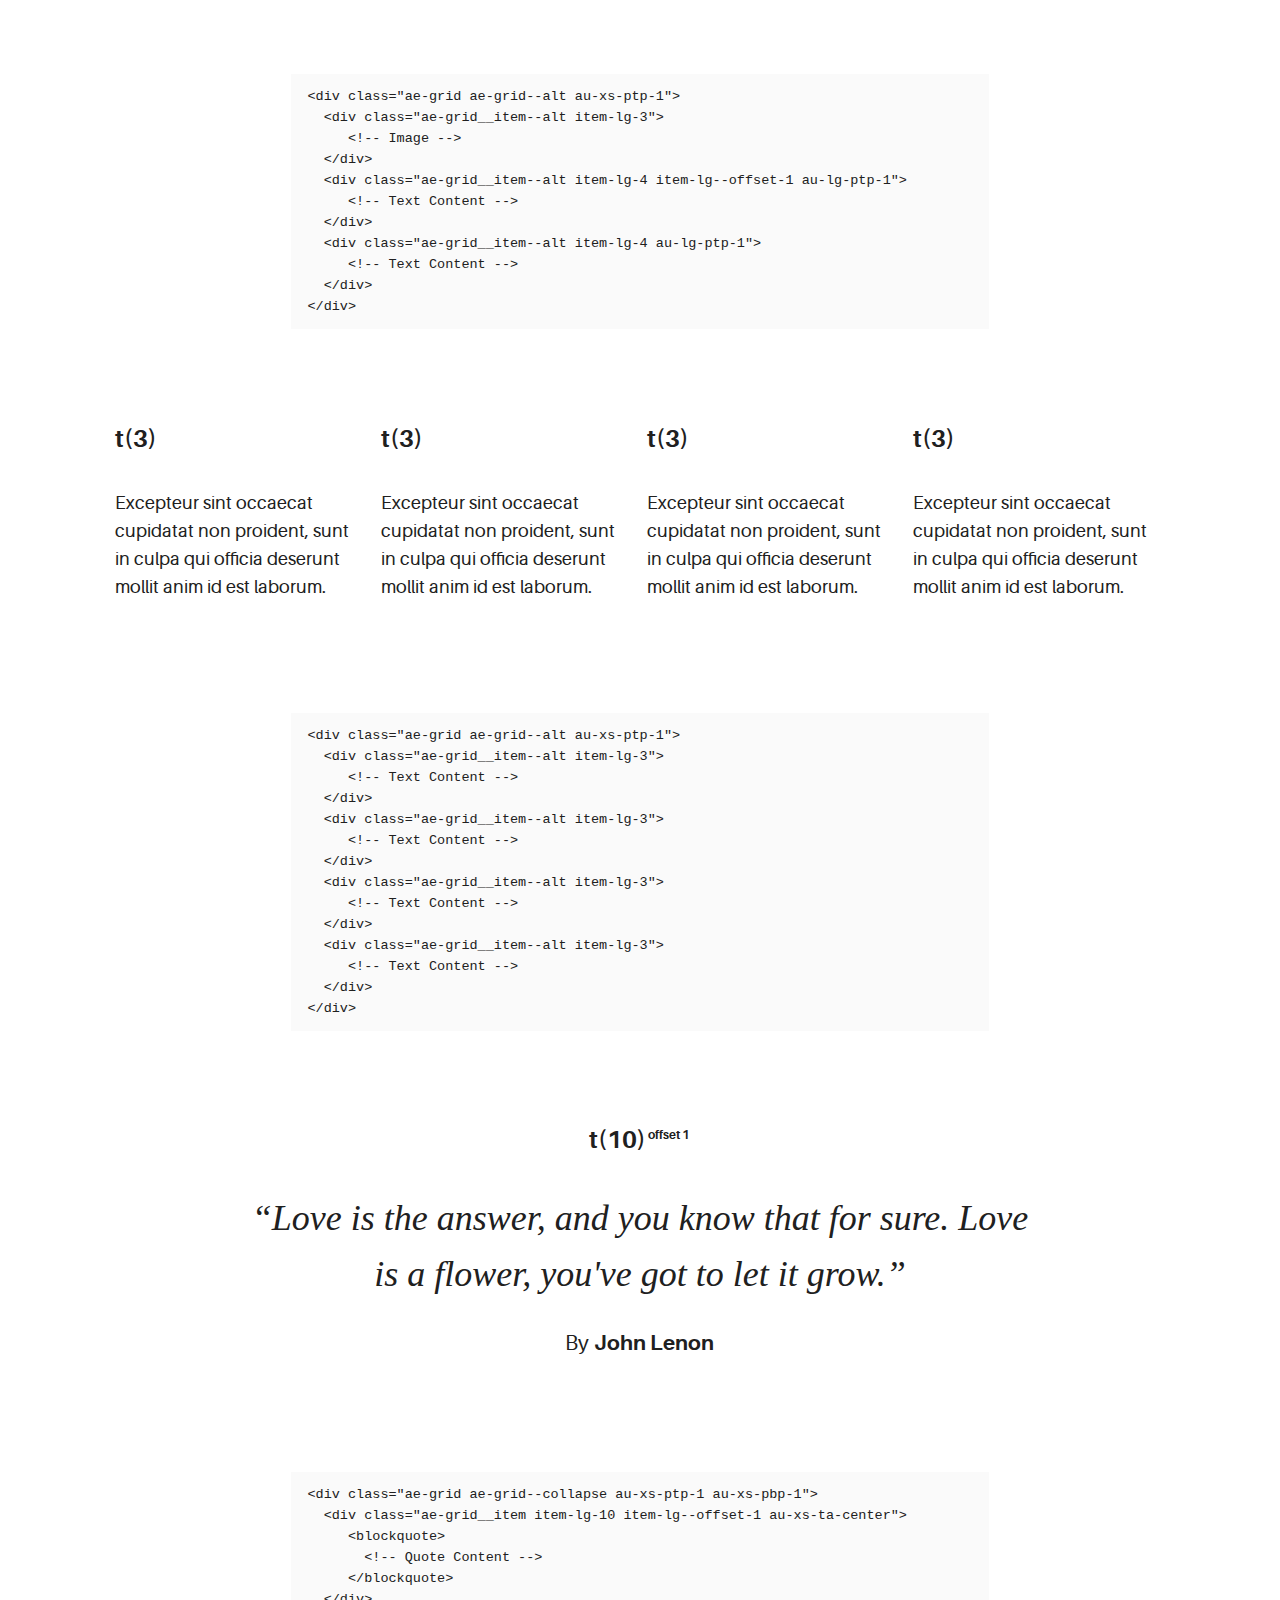
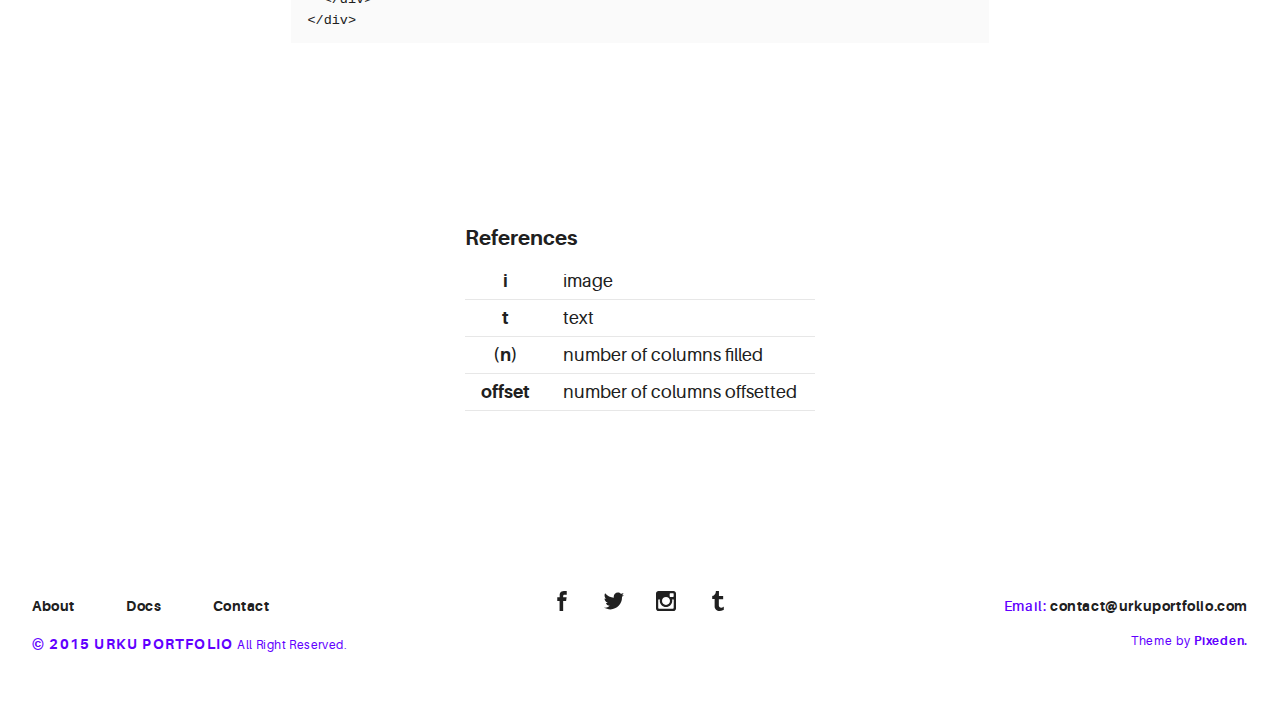
<file: design-styles.html>
<!DOCTYPE html>
<html>
  <head>
    <meta name="viewport" content="width=device-width, initial-scale=1.0">
    <meta charset="UTF-8">
    <title>Urku Portfolio :: Pixeden</title>
    <link rel="icon" type="image/svg+xml" href="assets/img/urku-ico.svg">
    <link rel="stylesheet" href="assets/css/aurora-pack.min.css">
    <link rel="stylesheet" href="assets/css/aurora-theme-base.min.css">
    <link rel="stylesheet" href="assets/css/urku.css">
  </head>
  <body class="top-fixed">
    <header class="ae-container-fluid ae-container-fluid--full rk-header ">
      <input type="checkbox" id="mobile-menu" class="rk-mobile-menu">
      <label for="mobile-menu">
        <svg>
          <use xlink:href="assets/img/symbols.svg#bar"></use>
        </svg>
        <svg>
          <use xlink:href="assets/img/symbols.svg#bar"></use>
        </svg>
        <svg>
          <use xlink:href="assets/img/symbols.svg#bar"></use>
        </svg>
      </label>
      <div class="ae-container-fluid rk-topbar">
        <h1 class="rk-logo"><a href="index.html">urku portfolio<sup>tm</sup></a></h1>
        <nav class="rk-navigation">
          <ul class="rk-menu">
            <li class="rk-menu__item"><a href="index.html" class="rk-menu__link">Home</a>
            </li>
            <li class="rk-menu__item"><a href="portfolio.html" class="rk-menu__link">Portfolio</a>
              <nav class="rk-menu__sub">
                <ul class="rk-container">
                  <li class="rk-menu__item"><a href="portfolio.html" class="rk-menu__link">Flex</a></li>
                  <li class="rk-menu__item"><a href="portfolio-alt.html" class="rk-menu__link">Switch</a></li>
                  <li class="rk-menu__item"><a href="portfolio-raw.html" class="rk-menu__link">Static</a></li>
                  <li class="rk-menu__item"><a href="portfolio-masonry.html" class="rk-menu__link">Masonry</a></li>
                </ul>
              </nav>
            </li>
            <li class="rk-menu__item"><a href="blog.html" class="rk-menu__link">Blog</a>
            </li>
            <li class="active rk-menu__item"><a href="#0" class="rk-menu__link">Pages</a>
              <nav class="rk-menu__sub">
                <ul class="rk-container">
                  <li class="rk-menu__item"><a href="about.html" class="rk-menu__link">About</a></li>
                  <li class="rk-menu__item"><a href="documentation.html" class="rk-menu__link">Documentation</a></li>
                  <li class="rk-menu__item"><a href="design-styles.html" class="rk-menu__link">Design Styles</a></li>
                </ul>
              </nav>
            </li>
            <li class="rk-menu__item"><a href="contact.html" class="rk-menu__link">Contact Us</a>
            </li>
          </ul>
          <form class="rk-search">
            <input type="text" placeholder="Search" id="urku-search" class="rk-search-field">
            <label for="urku-search">
              <svg>
                <use xlink:href="assets/img/symbols.svg#icon-search"></use>
              </svg>
            </label>
          </form>
        </nav>
      </div>
    </header>
    <section class="ae-container-fluid ae-container-fluid--full rk-main">
      <div class="item-inside__meta">
        <h1 class="ae-u-bolder rk-portfolio-title ">Urku Inner Pages</h1>
        <p class="ae-theta rk-portfolio-category ">Design Styles</p>
      </div>
      <div class="ae-container-fluid ae-container-fluid--inner">
        <div class="ae-grid ae-grid--collapse au-xs-ptp-1">
          <div class="ae-grid__item item-lg-5 au-lg-ptp-1">
            <h4 class="ae-u-bolder">t(5) | i(6)<sup class="ae-mi"> offset 1</sup></h4>
            <p>A series of essential stationery format to showcase your branding projects. </p>
            <p>It includes a A6 flyer, A5 folder, A4 horizontal paper and a business card mockup. You can easily put your own graphics and create a new layout according to your needs.</p>
          </div>
          <div class="ae-grid__item item-lg-6 item-lg--offset-1"><img src="assets/img/inner-1.jpg" alt="Urku Portfolio"></div>
        </div>
        <div class="ae-grid au-xs-ptp-1">
          <div class="ae-grid__item item-lg-8 item-lg--offset-2">
            <pre><code>&lt;div class=&quot;ae-grid ae-grid--collapse&quot;&gt; 
  &lt;div class=&quot;ae-grid__item item-lg-5 au-lg-ptp-1&quot;&gt;
     &lt;!-- Text content --&gt;
  &lt;/div&gt;
  &lt;div class=&quot;ae-grid__item item-lg-6 item-lg--offset-1&quot;&gt;
     &lt;!-- Image --&gt;
  &lt;/div&gt;
&lt;/div&gt;</code></pre>
          </div>
        </div>
        <div class="ae-grid ae-grid--collapse au-xs-ptp-1">
          <div class="ae-grid__item item-lg-6"><img src="assets/img/inner-1.jpg" alt="Urku Portfolio"></div>
          <div class="ae-grid__item item-lg-5 au-lg-ptp-1 item-lg--offset-1">
            <h4 class="ae-u-bolder">i(6) | t(5)<sup class="ae-mi"> offset 1</sup></h4>
            <p>A series of essential stationery format to showcase your branding projects. </p>
            <p>It includes a A6 flyer, A5 folder, A4 horizontal paper and a business card mockup. You can easily put your own graphics and create a new layout according to your needs.</p>
          </div>
        </div>
        <div class="ae-grid au-xs-ptp-1">
          <div class="ae-grid__item item-lg-8 item-lg--offset-2">
            <pre><code>&lt;div class=&quot;ae-grid ae-grid--collapse&quot;&gt; 
  &lt;div class=&quot;ae-grid__item item-lg-6&quot;&gt;
     &lt;!-- Image --&gt;
  &lt;/div&gt;
  &lt;div class=&quot;ae-grid__item item-lg-5 au-lg-ptp-1 item-lg--offset-1&quot;&gt;
     &lt;!-- Text content --&gt;
  &lt;/div&gt;
&lt;/div&gt;</code></pre>
          </div>
        </div>
        <div class="ae-grid ae-grid--collapse au-xs-ptp-1">
          <div class="ae-grid__item item-lg-7 au-lg-ptp-1">
            <h4 class="ae-u-bolder">t(7) | i(4)<sup class="ae-mi"> offset 1</sup></h4>
            <p>A series of essential stationery format to showcase your branding projects. </p>
            <p>It includes a A6 flyer, A5 folder, A4 horizontal paper and a business card mockup. You can easily put your own graphics and create a new layout according to your needs.</p>
          </div>
          <div class="ae-grid__item item-lg-4 item-lg--offset-1"><img src="assets/img/inner-1.jpg" alt="Urku Portfolio"></div>
        </div>
        <div class="ae-grid au-xs-ptp-1">
          <div class="ae-grid__item item-lg-8 item-lg--offset-2">
            <pre><code>&lt;div class=&quot;ae-grid ae-grid--collapse&quot;&gt; 
  &lt;div class=&quot;ae-grid__item item-lg-7 au-lg-ptp-1&quot;&gt;
     &lt;!-- Text content --&gt;
  &lt;/div&gt;
  &lt;div class=&quot;ae-grid__item item-lg-4 item-lg--offset-1&quot;&gt;
     &lt;!-- Image --&gt;
  &lt;/div&gt;
&lt;/div&gt;</code></pre>
          </div>
        </div>
        <div class="ae-grid ae-grid--collapse au-xs-ptp-1">
          <div class="ae-grid__item item-lg-8"><img src="assets/img/inner-1.jpg" alt="Urku Portfolio"></div>
          <div class="ae-grid__item item-lg-3 item-lg--offset-1 au-lg-ptp-1">
            <h4 class="ae-u-bolder">i(8) | t(3)<sup class="ae-mi"> offset 1</sup></h4>
            <p>Lorem ipsum dolor sit amet, consectetur adipiscing elit, sed do eiusmod tempor incididunt ut labore et dolore magna aliqua. </p>
            <p>Ut enim ad minim veniam, quis nostrud exercitation ullamco laboris nisi ut aliquip ex ea commodo consequat. Duis aute irure dolor in reprehenderit in voluptate velit esse cillum dolore eu fugiat nulla pariatur. </p>
          </div>
        </div>
        <div class="ae-grid au-xs-ptp-1">
          <div class="ae-grid__item item-lg-8 item-lg--offset-2">
            <pre><code>&lt;div class=&quot;ae-grid ae-grid--collapse&quot;&gt; 
  &lt;div class=&quot;ae-grid__item item-lg-8&quot;&gt;
     &lt;!-- Image --&gt;
  &lt;/div&gt;
  &lt;div class=&quot;ae-grid__item item-lg-3 item-lg--offset-1 au-lg-ptp-1&quot;&gt;
     &lt;!-- Text content --&gt;
  &lt;/div&gt;
&lt;/div&gt;</code></pre>
          </div>
        </div>
        <div class="ae-grid ae-grid--collapse au-xs-ptp-1 au-xs-pbp-1">
          <div class="ae-grid__item item-lg-8 item-lg--offset-2">
            <h4 class="ae-u-bolder">t(8)<sup class="ae-mi"> offset 2</sup></h4>
            <p class="ae-eta">Excepteur sint occaecat cupidatat non proident, sunt in culpa qui officia deserunt mollit anim id est laborum.</p>
            <p class="ae-eta">Sed ut perspiciatis unde omnis iste natus error sit voluptatem accusantium doloremque laudantium, totam rem aperiam, eaque ipsa quae ab illo inventore veritatis.</p>
          </div>
        </div>
        <div class="ae-grid">
          <div class="ae-grid__item item-lg-8 item-lg--offset-2">
            <pre><code>&lt;div class=&quot;ae-grid ae-grid--collapse au-xs-ptp-1 au-xs-pbp-1&quot;&gt; 
  &lt;div class=&quot;ae-grid__item item-lg-8.item-lg--offset-2&quot;&gt;
     &lt;!-- Text Centered --&gt;
  &lt;/div&gt;
&lt;/div&gt;</code></pre>
          </div>
        </div>
        <div class="ae-grid ae-grid--collapse au-xs-ptp-1">
          <div class="ae-grid__item item-lg--auto au-xs-ta-right"><img src="assets/img/project-1.jpg" alt="Urku Portfolio">
            <h4 class="ae-u-bolder">i(12)</h4>
          </div>
        </div>
        <div class="ae-grid">
          <div class="ae-grid__item item-lg-8 item-lg--offset-2">
            <pre><code>&lt;div class=&quot;ae-grid ae-grid--collapse&quot;&gt; 
  &lt;div class=&quot;ae-grid__item item-lg--auto au-xs-ta-right&quot;&gt;
     &lt;!-- Image Centered --&gt;
  &lt;/div&gt;
&lt;/div&gt;</code></pre>
          </div>
        </div>
        <div class="ae-grid ae-grid--alt au-xs-ptp-1">
          <div class="ae-grid__item--alt item-lg-5 item-lg--offset-1">
            <h4 class="ae-u-bolder">t(5)<sup class="ae-mi"> offset 1</sup></h4>
            <p>Excepteur sint occaecat cupidatat non proident, sunt in culpa qui officia deserunt mollit anim id est laborum.</p>
            <p>Sed ut perspiciatis unde omnis iste natus error sit voluptatem accusantium doloremque laudantium, totam rem aperiam, eaque ipsa quae ab illo inventore veritatis.</p>
          </div>
          <div class="ae-grid__item--alt item-lg-5">
            <h4 class="ae-u-bolder">t(5)</h4>
            <p>Excepteur sint occaecat cupidatat non proident, sunt in culpa qui officia deserunt mollit anim id est laborum.</p>
            <p>Sed ut perspiciatis unde omnis iste natus error sit voluptatem accusantium doloremque laudantium, totam rem aperiam, eaque ipsa quae ab illo inventore veritatis.</p>
          </div>
        </div>
        <div class="ae-grid au-xs-ptp-1">
          <div class="ae-grid__item item-lg-8 item-lg--offset-2">
            <pre><code>&lt;div class=&quot;ae-grid ae-grid--alt au-xs-ptp-1&quot;&gt; 
  &lt;div class=&quot;ae-grid__item--alt item-lg-5 item-lg--offset-1&quot;&gt;
     &lt;!-- Text Content --&gt;
  &lt;/div&gt;
  &lt;div class=&quot;ae-grid__item--alt item-lg-5&quot;&gt;
     &lt;!-- Text Content --&gt;
  &lt;/div&gt;
&lt;/div&gt;</code></pre>
          </div>
        </div>
        <div class="ae-grid ae-grid--alt au-xs-ptp-1">
          <div class="ae-grid__item--alt item-lg-4">
            <h4 class="ae-u-bolder">t(4)</h4>
            <p>Excepteur sint occaecat cupidatat non proident, sunt in culpa qui officia deserunt mollit anim id est laborum.</p>
            <p>Sed ut perspiciatis unde omnis iste natus error sit voluptatem accusantium doloremque laudantium, totam rem aperiam, eaque ipsa quae ab illo inventore veritatis.</p>
          </div>
          <div class="ae-grid__item--alt item-lg-4">
            <h4 class="ae-u-bolder">t(4)</h4>
            <p>Excepteur sint occaecat cupidatat non proident, sunt in culpa qui officia deserunt mollit anim id est laborum.</p>
            <p>Sed ut perspiciatis unde omnis iste natus error sit voluptatem accusantium doloremque laudantium, totam rem aperiam, eaque ipsa quae ab illo inventore veritatis.</p>
          </div>
          <div class="ae-grid__item--alt item-lg-4">
            <h4 class="ae-u-bolder">t(4)</h4>
            <p>Excepteur sint occaecat cupidatat non proident, sunt in culpa qui officia deserunt mollit anim id est laborum.</p>
            <p>Sed ut perspiciatis unde omnis iste natus error sit voluptatem accusantium doloremque laudantium, totam rem aperiam, eaque ipsa quae ab illo inventore veritatis.</p>
          </div>
        </div>
        <div class="ae-grid au-xs-ptp-1">
          <div class="ae-grid__item item-lg-8 item-lg--offset-2">
            <pre><code>&lt;div class=&quot;ae-grid ae-grid--alt au-xs-ptp-1&quot;&gt; 
  &lt;div class=&quot;ae-grid__item--alt item-lg-4&quot;&gt;
     &lt;!-- Text Content --&gt;
  &lt;/div&gt;
  &lt;div class=&quot;ae-grid__item--alt item-lg-4&quot;&gt;
     &lt;!-- Text Content --&gt;
  &lt;/div&gt;
  &lt;div class=&quot;ae-grid__item--alt item-lg-4&quot;&gt;
     &lt;!-- Text Content --&gt;
  &lt;/div&gt;
&lt;/div&gt;</code></pre>
          </div>
        </div>
        <div class="ae-grid ae-grid--alt au-xs-ptp-1">
          <div class="ae-grid__item--alt item-lg-4 au-lg-ptp-1">
            <h4 class="ae-u-bolder">t(4)</h4>
            <p>Excepteur sint occaecat cupidatat non proident, sunt in culpa qui officia deserunt mollit.</p>
          </div>
          <div class="ae-grid__item--alt item-lg-4 au-lg-ptp-1">
            <h4 class="ae-u-bolder">t(4) i(3)<sup class="ae-mi"> offset 1</sup></h4>
            <p>Excepteur sint occaecat cupidatat non proident, sunt in culpa qui officia deserunt mollit.</p>
          </div>
          <div class="ae-grid__item--alt item-lg-3 item-lg--offset-1"><img src="assets/img/inner-4.jpg" alt="Urku Portfolio"></div>
        </div>
        <div class="ae-grid au-xs-ptp-1">
          <div class="ae-grid__item item-lg-8 item-lg--offset-2">
            <pre><code>&lt;div class=&quot;ae-grid ae-grid--alt au-xs-ptp-1&quot;&gt; 
  &lt;div class=&quot;ae-grid__item--alt item-lg-4 au-lg-ptp-1&quot;&gt;
     &lt;!-- Text Content --&gt;
  &lt;/div&gt;
  &lt;div class=&quot;ae-grid__item--alt item-lg-4 au-lg-ptp-1&quot;&gt;
     &lt;!-- Text Content --&gt;
  &lt;/div&gt;
  &lt;div class=&quot;ae-grid__item--alt item-lg-3 item-lg--offset-1&quot;&gt;
     &lt;!-- Image --&gt;
  &lt;/div&gt;
&lt;/div&gt;</code></pre>
          </div>
        </div>
        <div class="ae-grid ae-grid--alt au-xs-ptp-1">
          <div class="ae-grid__item--alt item-lg-3"><img src="assets/img/inner-4.jpg" alt="Urku Portfolio"></div>
          <div class="ae-grid__item--alt item-lg-4 item-lg--offset-1 au-lg-ptp-1">
            <h4 class="ae-u-bolder">i(3) t(4)<sup class="ae-mi"> offset 1 </sup></h4>
            <p>Excepteur sint occaecat cupidatat non proident, sunt in culpa qui officia deserunt mollit.</p>
          </div>
          <div class="ae-grid__item--alt item-lg-4 au-lg-ptp-1">
            <h4 class="ae-u-bolder">t(4)</h4>
            <p>Excepteur sint occaecat cupidatat non proident, sunt in culpa qui officia deserunt mollit.</p>
          </div>
        </div>
        <div class="ae-grid au-xs-ptp-1">
          <div class="ae-grid__item item-lg-8 item-lg--offset-2">
            <pre><code>&lt;div class=&quot;ae-grid ae-grid--alt au-xs-ptp-1&quot;&gt; 
  &lt;div class=&quot;ae-grid__item--alt item-lg-3&quot;&gt;
     &lt;!-- Image --&gt;
  &lt;/div&gt;
  &lt;div class=&quot;ae-grid__item--alt item-lg-4 item-lg--offset-1 au-lg-ptp-1&quot;&gt;
     &lt;!-- Text Content --&gt;
  &lt;/div&gt;
  &lt;div class=&quot;ae-grid__item--alt item-lg-4 au-lg-ptp-1&quot;&gt;
     &lt;!-- Text Content --&gt;
  &lt;/div&gt;
&lt;/div&gt;</code></pre>
          </div>
        </div>
        <div class="ae-grid ae-grid--alt au-xs-ptp-1">
          <div class="ae-grid__item--alt item-lg-3">
            <h4 class="ae-u-bolder">t(3)</h4>
            <p>Excepteur sint occaecat cupidatat non proident, sunt in culpa qui officia deserunt mollit anim id est laborum.</p>
          </div>
          <div class="ae-grid__item--alt item-lg-3">
            <h4 class="ae-u-bolder">t(3)</h4>
            <p>Excepteur sint occaecat cupidatat non proident, sunt in culpa qui officia deserunt mollit anim id est laborum.</p>
          </div>
          <div class="ae-grid__item--alt item-lg-3">
            <h4 class="ae-u-bolder">t(3)</h4>
            <p>Excepteur sint occaecat cupidatat non proident, sunt in culpa qui officia deserunt mollit anim id est laborum.</p>
          </div>
          <div class="ae-grid__item--alt item-lg-3">
            <h4 class="ae-u-bolder">t(3)</h4>
            <p>Excepteur sint occaecat cupidatat non proident, sunt in culpa qui officia deserunt mollit anim id est laborum.</p>
          </div>
        </div>
        <div class="ae-grid au-xs-ptp-1">
          <div class="ae-grid__item item-lg-8 item-lg--offset-2">
            <pre><code>&lt;div class=&quot;ae-grid ae-grid--alt au-xs-ptp-1&quot;&gt; 
  &lt;div class=&quot;ae-grid__item--alt item-lg-3&quot;&gt;
     &lt;!-- Text Content --&gt;
  &lt;/div&gt;
  &lt;div class=&quot;ae-grid__item--alt item-lg-3&quot;&gt;
     &lt;!-- Text Content --&gt;
  &lt;/div&gt;
  &lt;div class=&quot;ae-grid__item--alt item-lg-3&quot;&gt;
     &lt;!-- Text Content --&gt;
  &lt;/div&gt;
  &lt;div class=&quot;ae-grid__item--alt item-lg-3&quot;&gt;
     &lt;!-- Text Content --&gt;
  &lt;/div&gt;
&lt;/div&gt;</code></pre>
          </div>
        </div>
        <div class="ae-grid ae-grid--collapse au-xs-ptp-1 au-xs-ptb-1">
          <div class="ae-grid__item item-lg-10 item-lg--offset-1 au-xs-ta-center">
            <h4 class="ae-u-bolder">t(10)<sup class="ae-mi"> offset 1 </sup></h4>
            <blockquote>
              <p class="ae-delta au-italic">“Love is the answer, and you know that for sure. Love is a flower, you've got to let it grow.”</p>
              <footer> 
                <p class="ae-theta">By <span class="ae-u-bolder">John Lenon</span></p>
              </footer>
            </blockquote>
          </div>
        </div>
        <div class="ae-grid au-xs-ptp-1">
          <div class="ae-grid__item item-lg-8 item-lg--offset-2">
            <pre><code>&lt;div class=&quot;ae-grid ae-grid--collapse au-xs-ptp-1 au-xs-pbp-1&quot;&gt; 
  &lt;div class=&quot;ae-grid__item item-lg-10 item-lg--offset-1 au-xs-ta-center&quot;&gt;
     &lt;blockquote&gt;
       &lt;!-- Quote Content --&gt;
     &lt;/blockquote&gt;
  &lt;/div&gt;
&lt;/div&gt;</code></pre>
          </div>
        </div>
        <div class="ae-grid ae-grid--collapse au-xs-ptp-2 au-xs-ptb-1">
          <div class="ae-grid__item item-lg-4 item-lg--offset-4">
            <h5 class="ae-u-bolder">References</h5>
            <table class="ae-table">
              <tbody>
                <tr>
                  <td class="au-xs-ta-center ae-u-bolder">i</td>
                  <td>image</td>
                </tr>
                <tr>
                  <td class="au-xs-ta-center ae-u-bolder">t</td>
                  <td>text</td>
                </tr>
                <tr>
                  <td class="au-xs-ta-center ae-u-bolder">(n)</td>
                  <td>number of columns filled</td>
                </tr>
                <tr>
                  <td class="au-xs-ta-center ae-u-bolder">offset</td>
                  <td>number of columns offsetted</td>
                </tr>
              </tbody>
            </table>
          </div>
        </div>
      </div>
    </section>
    <footer class="ae-container-fluid rk-footer ">
      <div class="ae-grid ae-grid--collapse">
        <div class="ae-grid__item item-lg-4 au-xs-ta-center au-lg-ta-left">
          <ul class="rk-menu rk-footer-menu">
            <li class="rk-menu__item"><a href="about.html" class="rk-menu__link">About</a>
            </li>
            <li class="rk-menu__item"><a href="documentation.html" class="rk-menu__link">Docs</a>
            </li>
            <li class="rk-menu__item"><a href="contact.html" class="rk-menu__link">Contact</a>
            </li>
          </ul>
          <p class="rk-footer__text rk-footer__copy "> <span class="ae-u-bold">© </span><span class="ae-u-bolder">2015 URKU PORTFOLIO </span>All Right Reserved.</p>
        </div>
        <div class="ae-grid__item item-lg-4 au-xs-ta-center"><a href="#0" class="rk-social-btn ">
            <svg>
              <use xlink:href="assets/img/symbols.svg#icon-facebook"></use>
            </svg></a><a href="#0" class="rk-social-btn ">
            <svg>
              <use xlink:href="assets/img/symbols.svg#icon-twitter"></use>
            </svg></a><a href="#0" class="rk-social-btn ">
            <svg>
              <use xlink:href="assets/img/symbols.svg#icon-pinterest"></use>
            </svg></a><a href="#0" class="rk-social-btn ">
            <svg>
              <use xlink:href="assets/img/symbols.svg#icon-tumblr"></use>
            </svg></a></div>
        <div class="ae-grid__item item-lg-4 au-xs-ta-center au-lg-ta-right">
          <p class="rk-footer__text rk-footer__contact "> <span class="ae-u-bold">Email: </span><span class="ae-u-bolder"> <a href="#0" class="rk-dark-color ">contact@urkuportfolio.com </a></span></p>
          <p class="rk-footer__text rk-footer__by">Theme by <a href="http://pixeden.com" class="ae-u-bolder">Pixeden.</a></p>
        </div>
      </div>
    </footer>
    <script src="assets/js/svg4everybody.min.js"></script>
    <script>svg4everybody();</script>
    <script src="assets/js/main.min.js"></script>
    <script>
      //- Select Code
      var pres = document.querySelectorAll('pre');
      [].slice.call(pres).forEach(function(elem, index){
        pres[index].addEventListener('click', function(){
          SelectText(this)
        })
      })
    </script>
  </body>
</html>
</file>
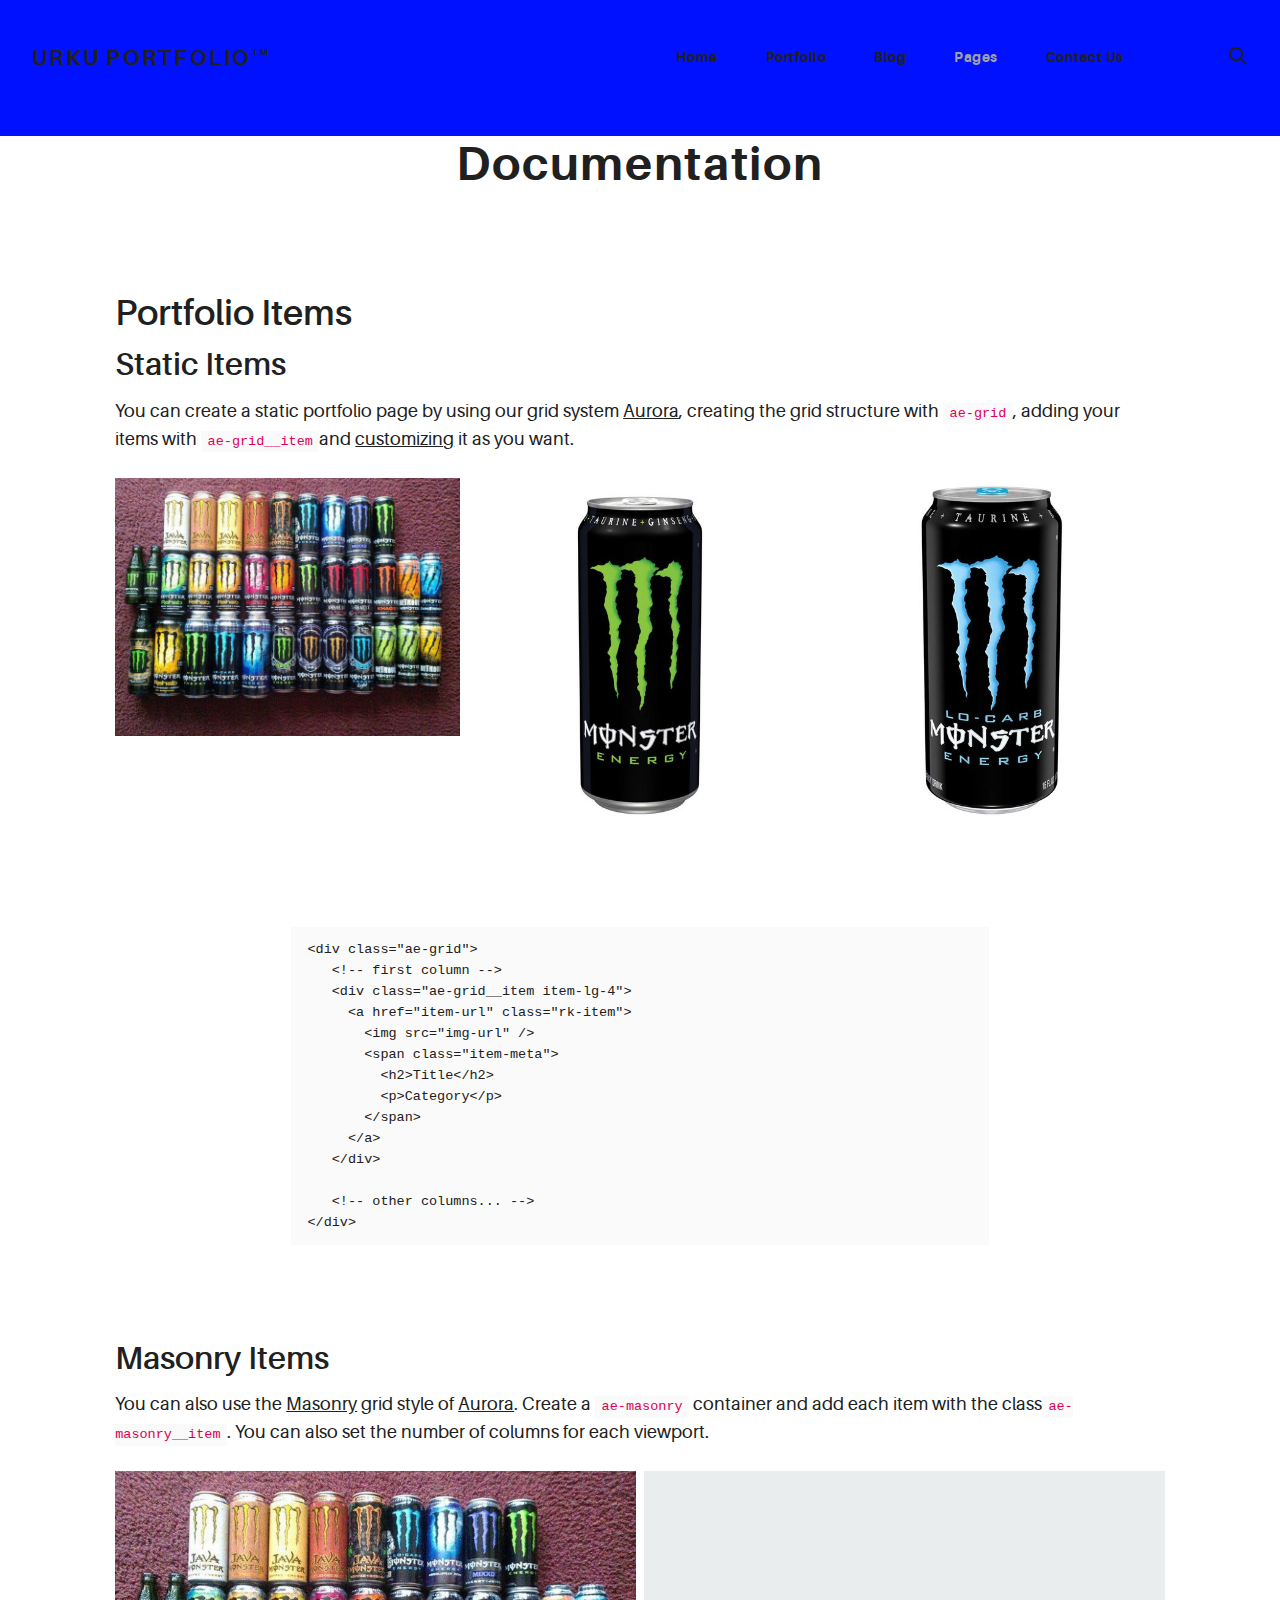
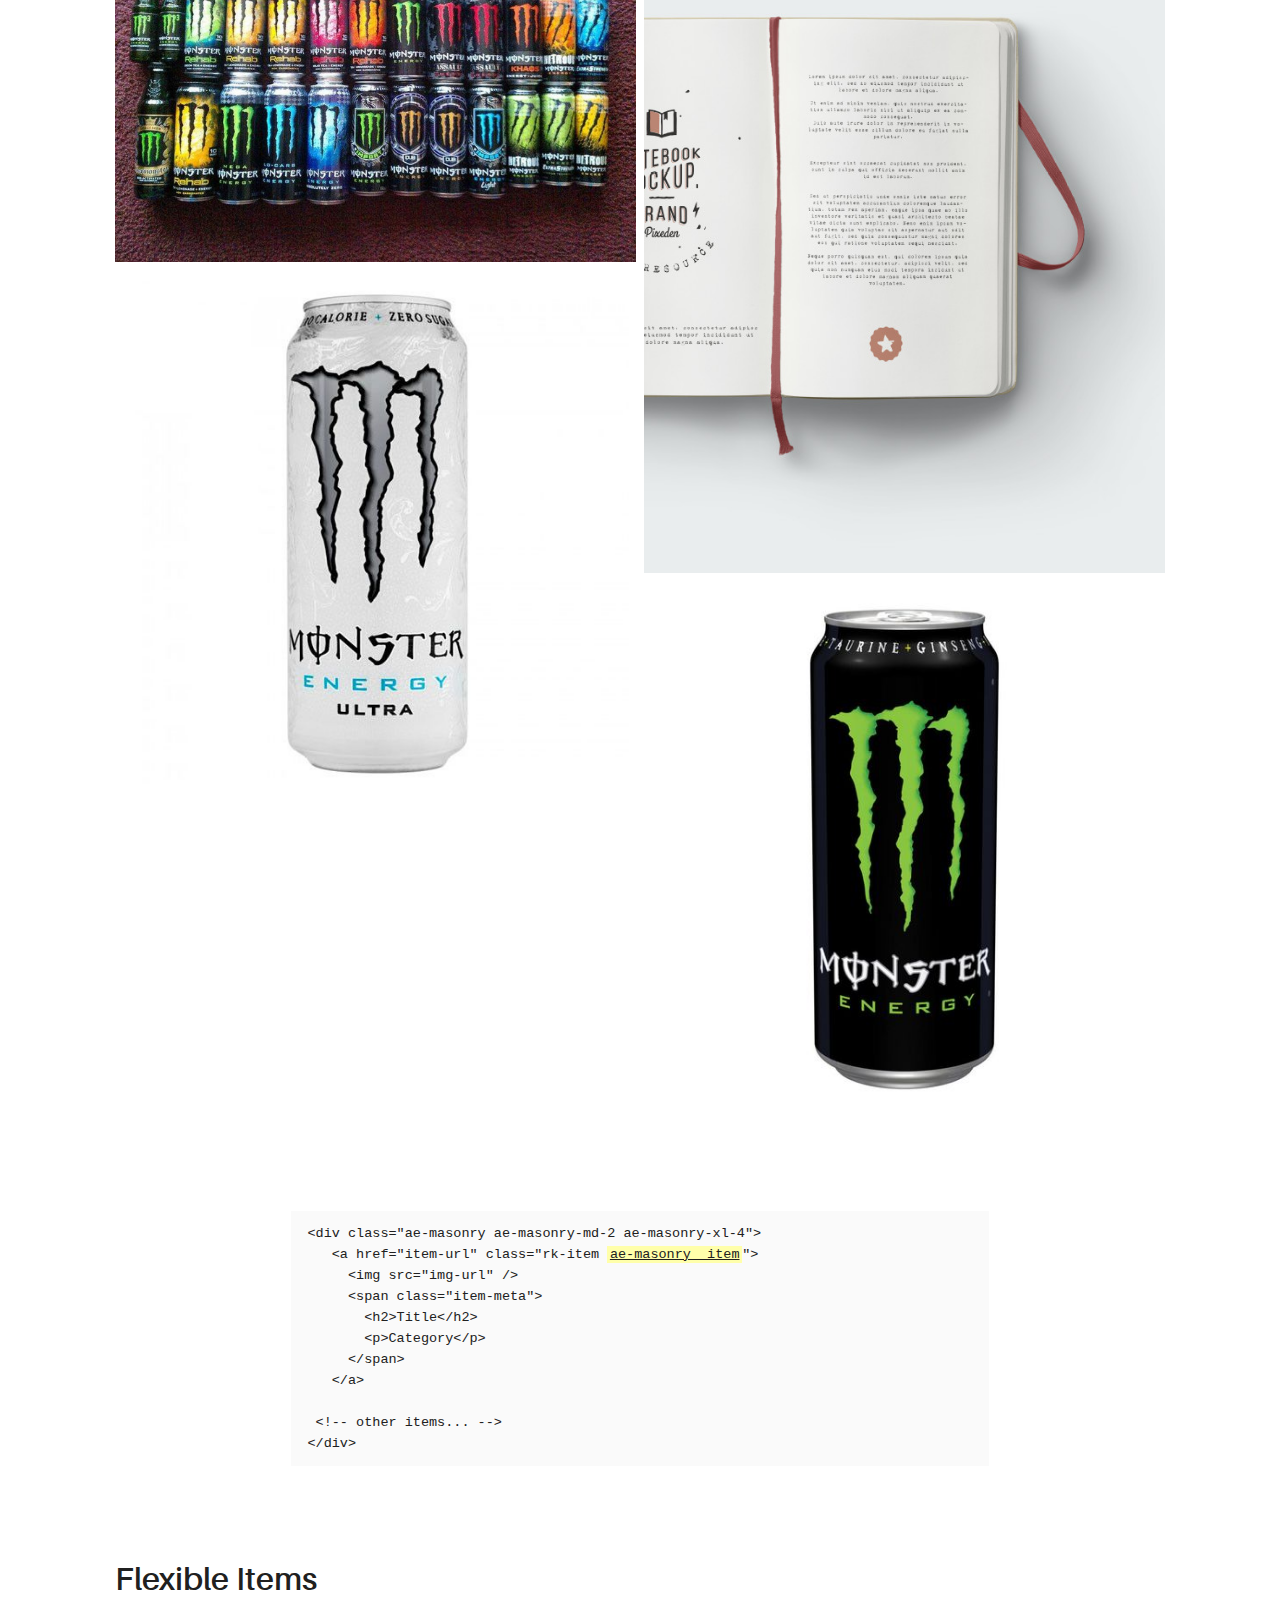
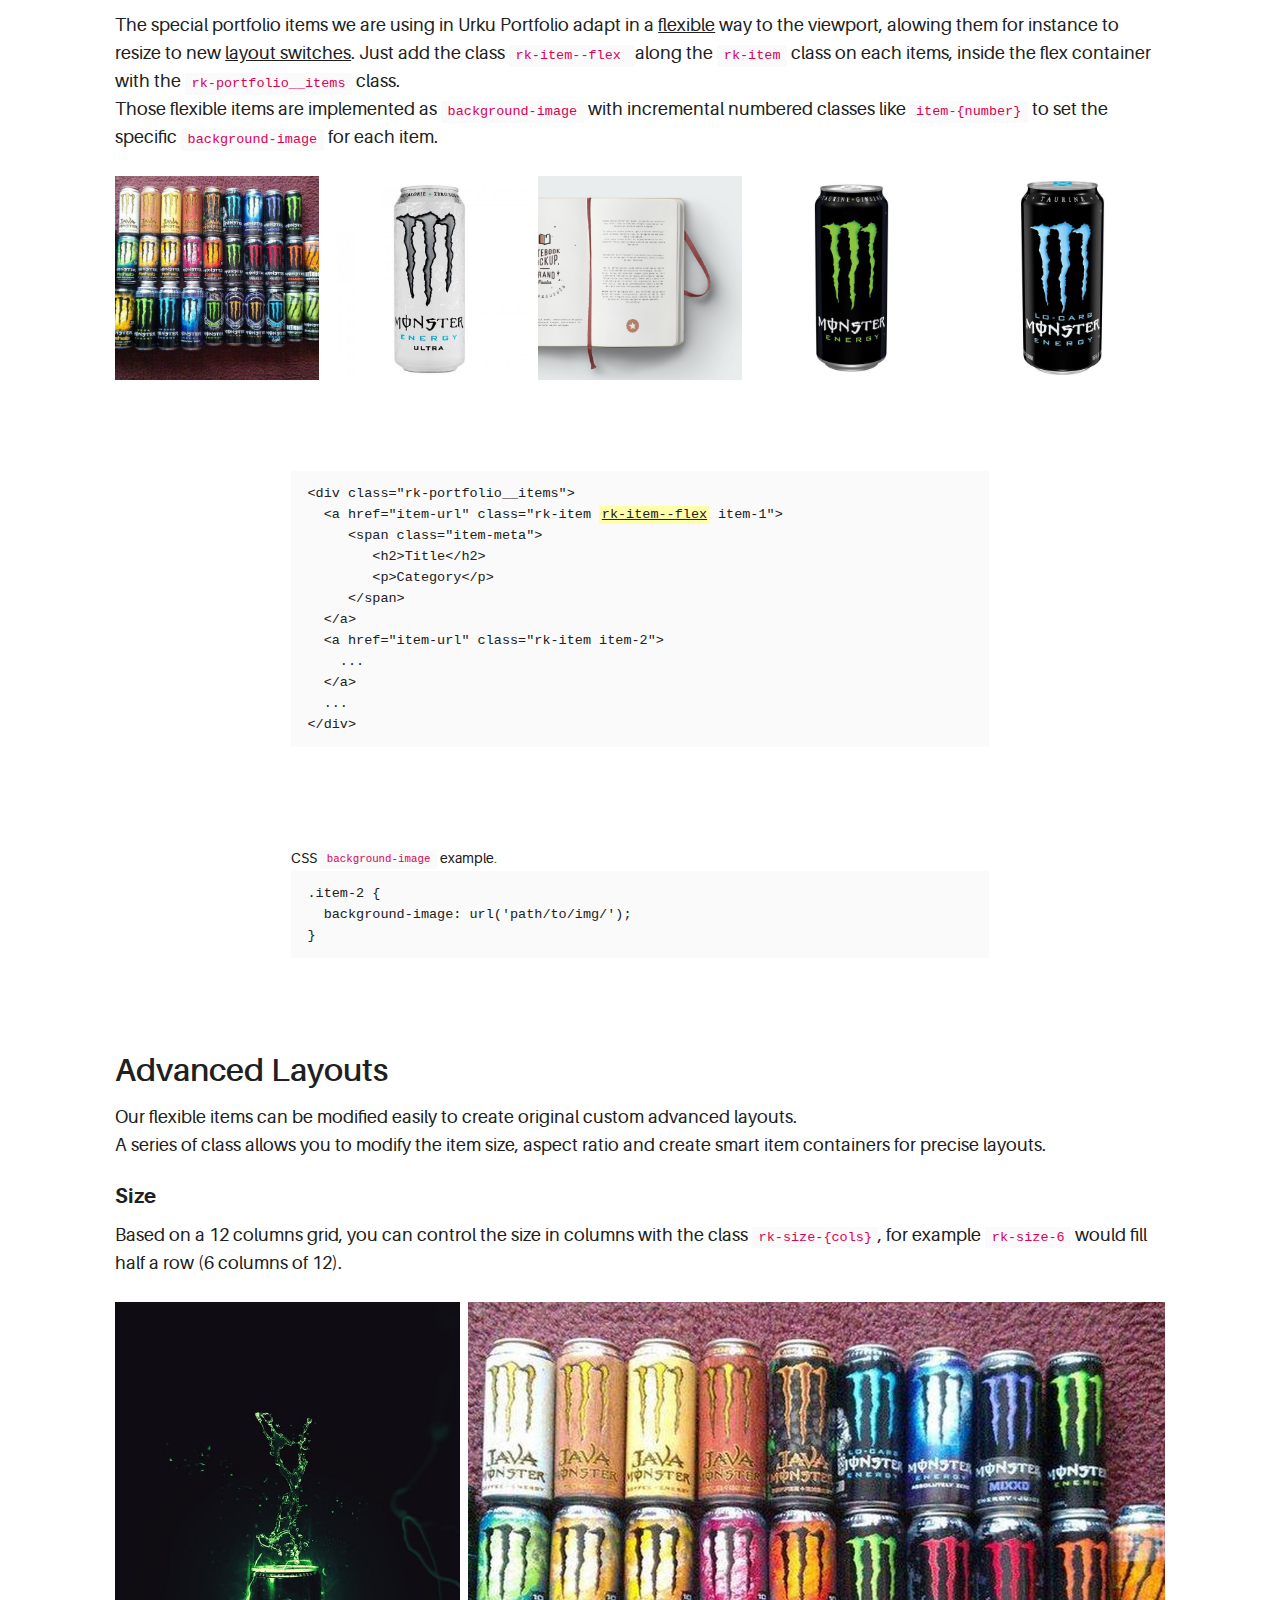
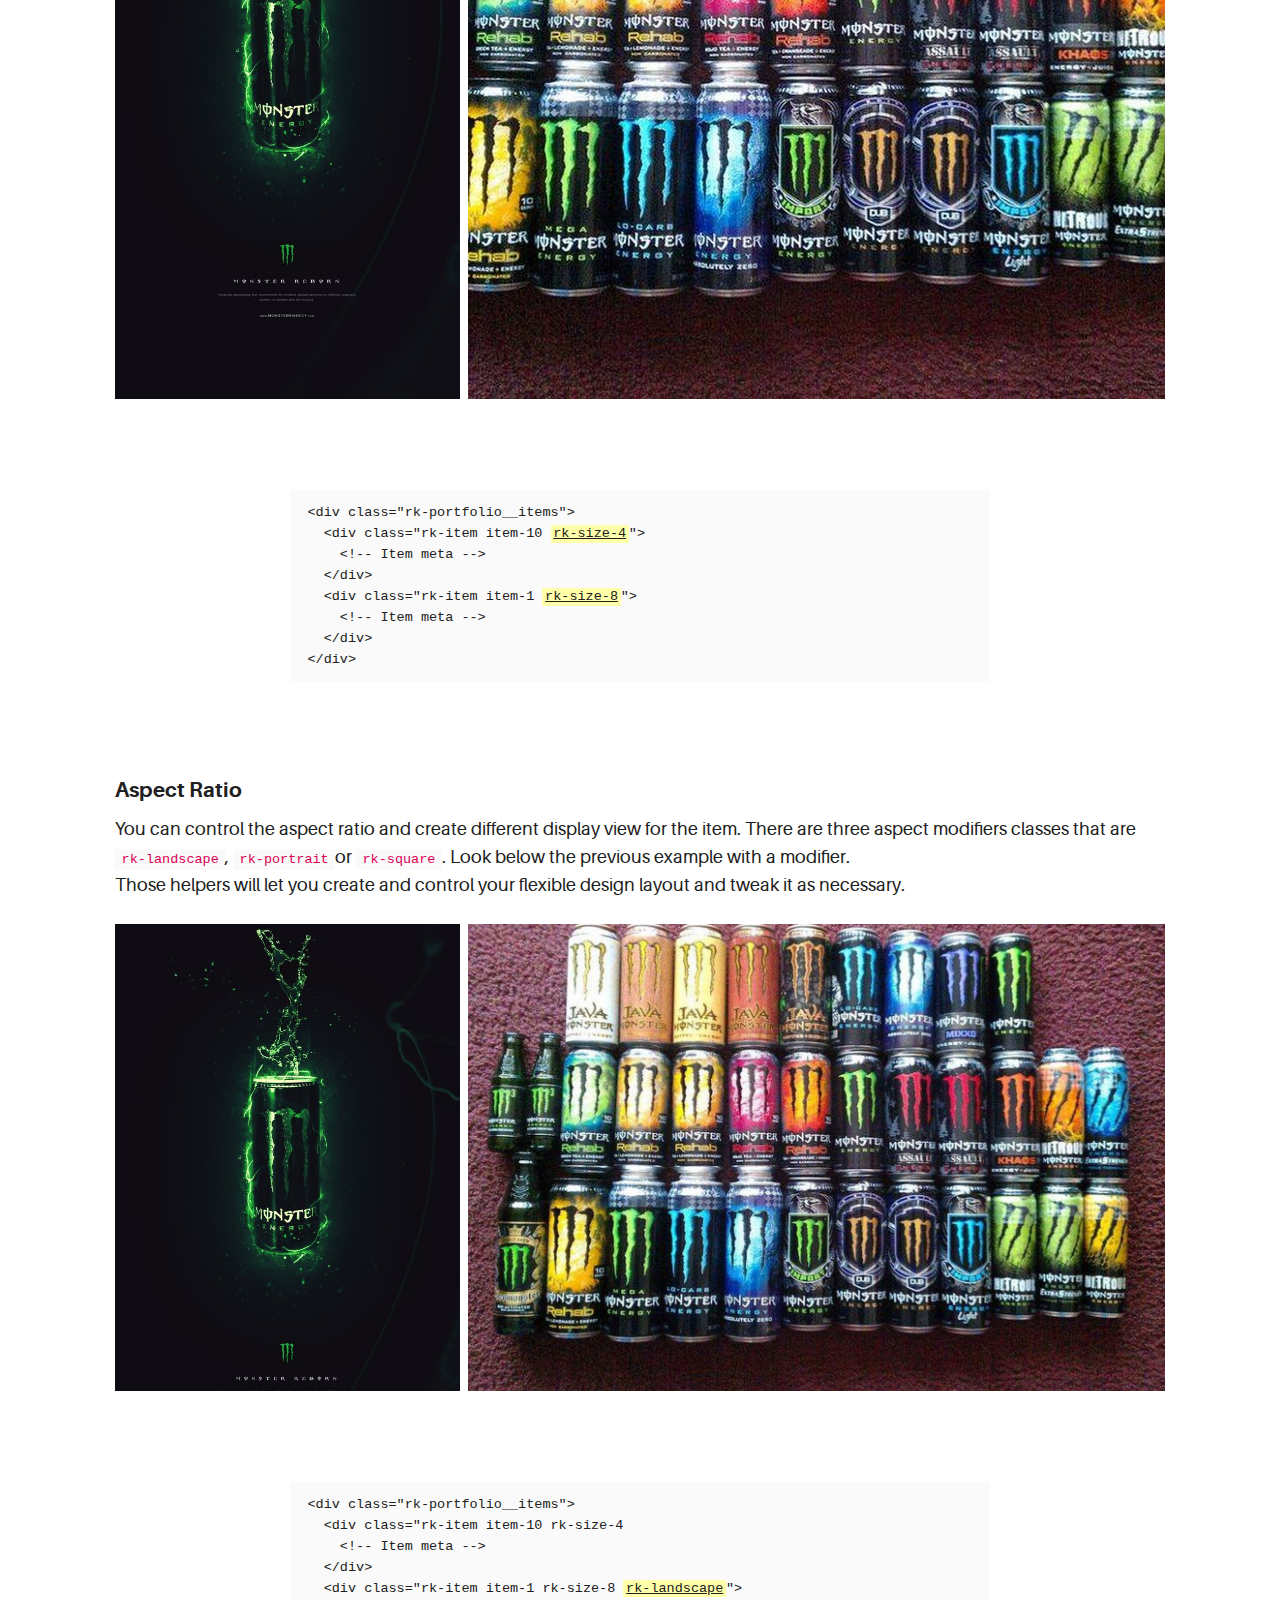
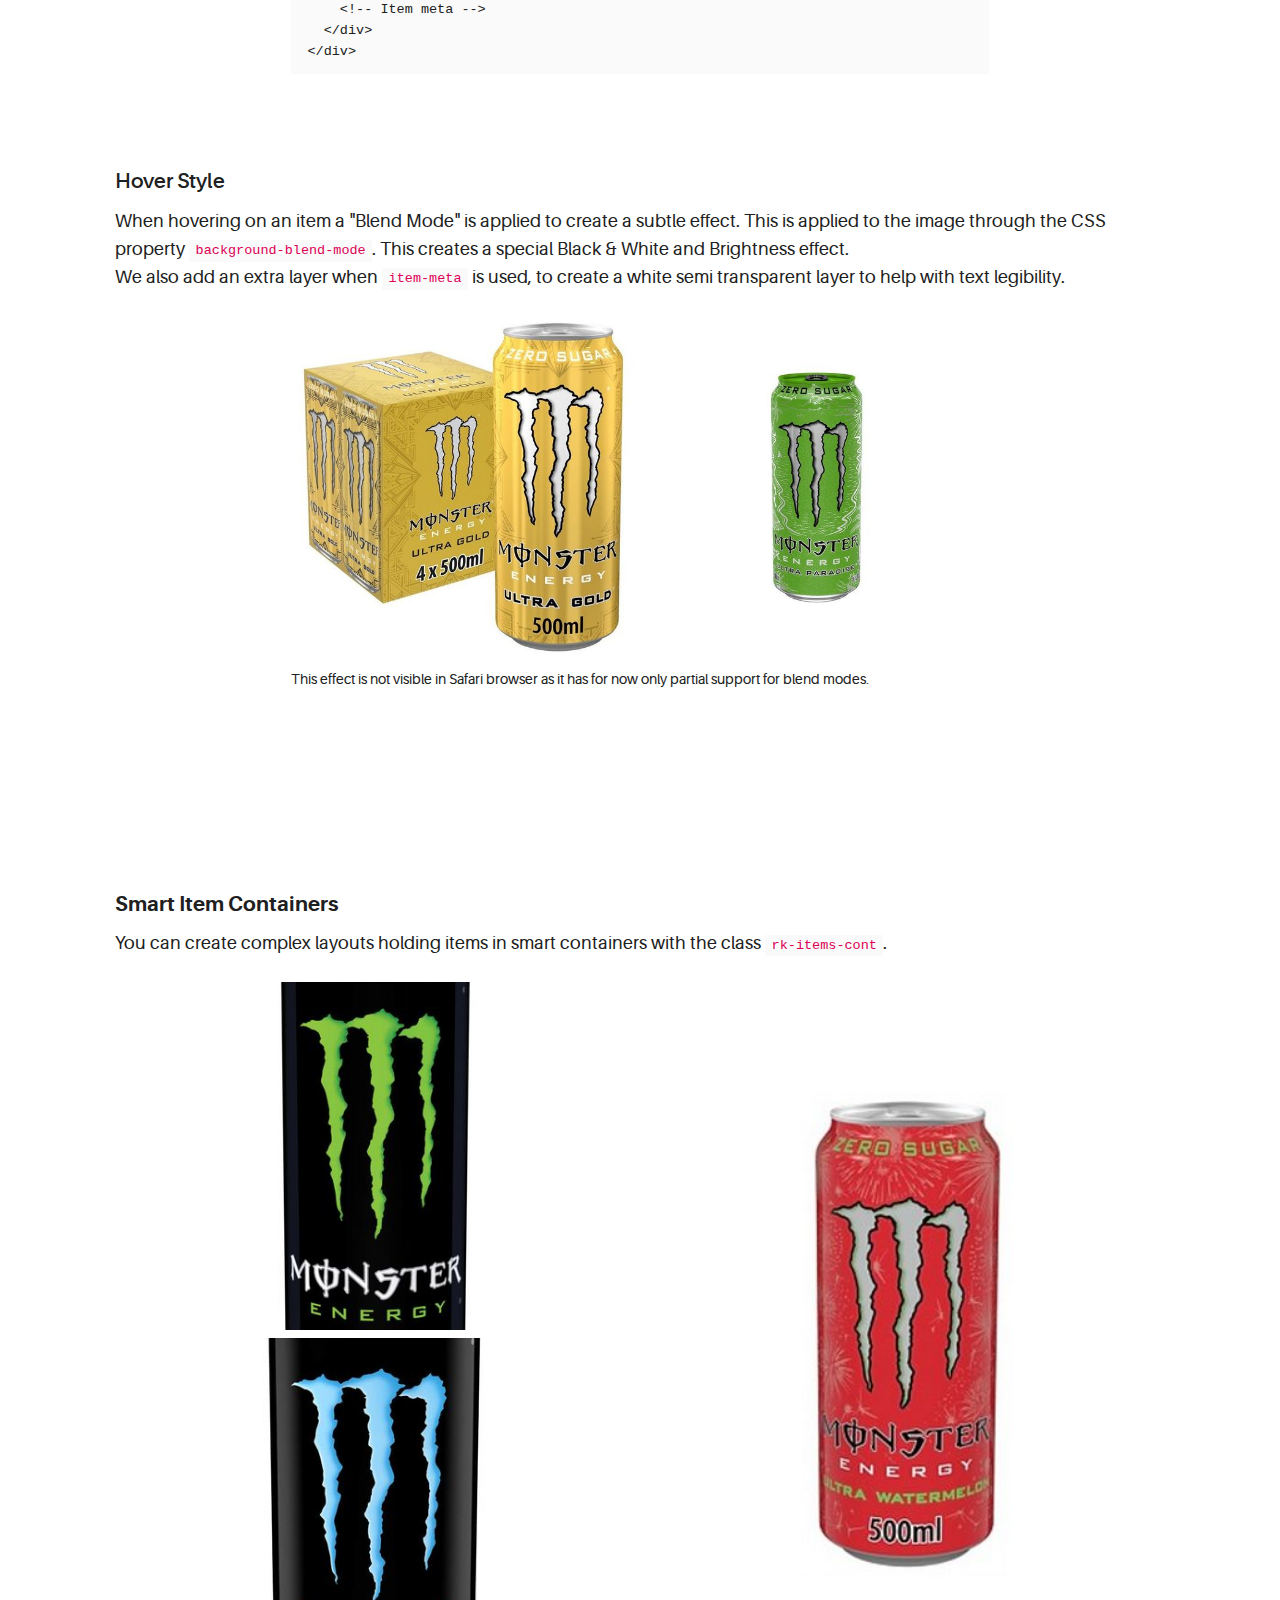
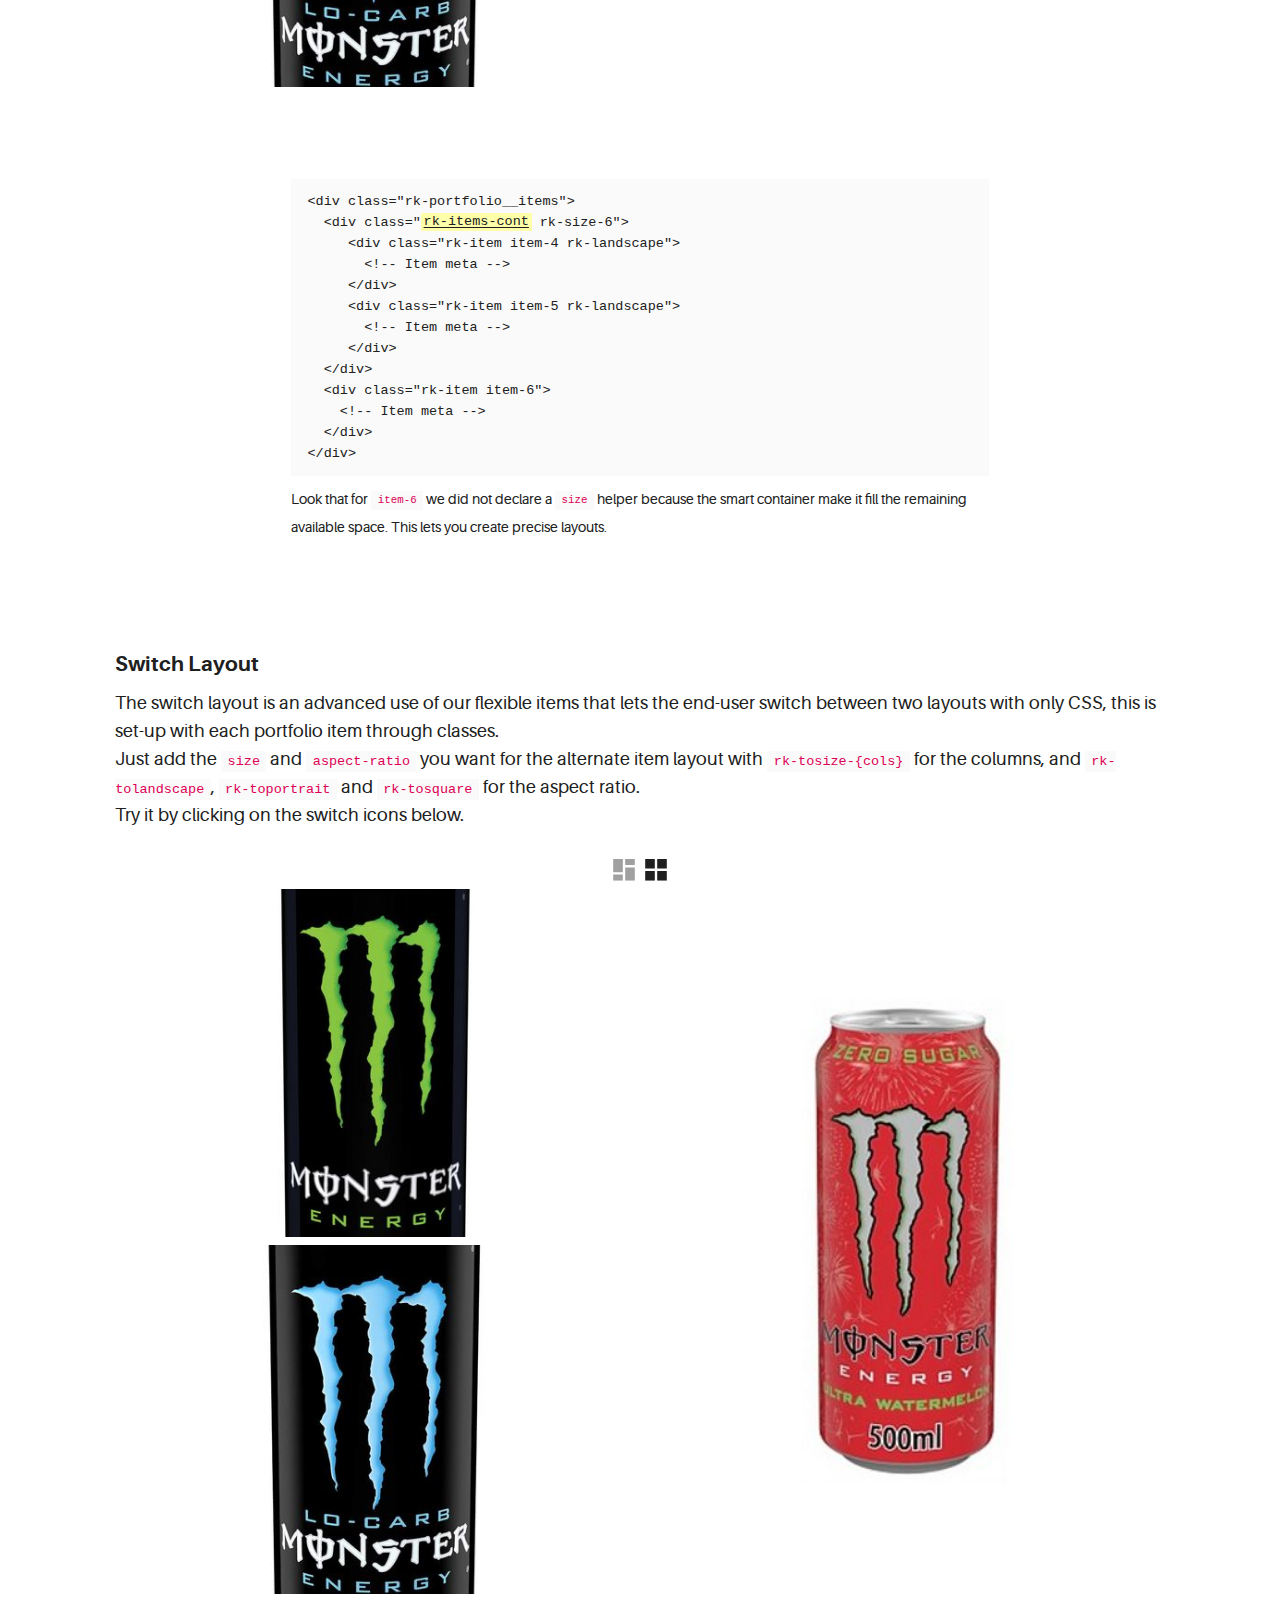
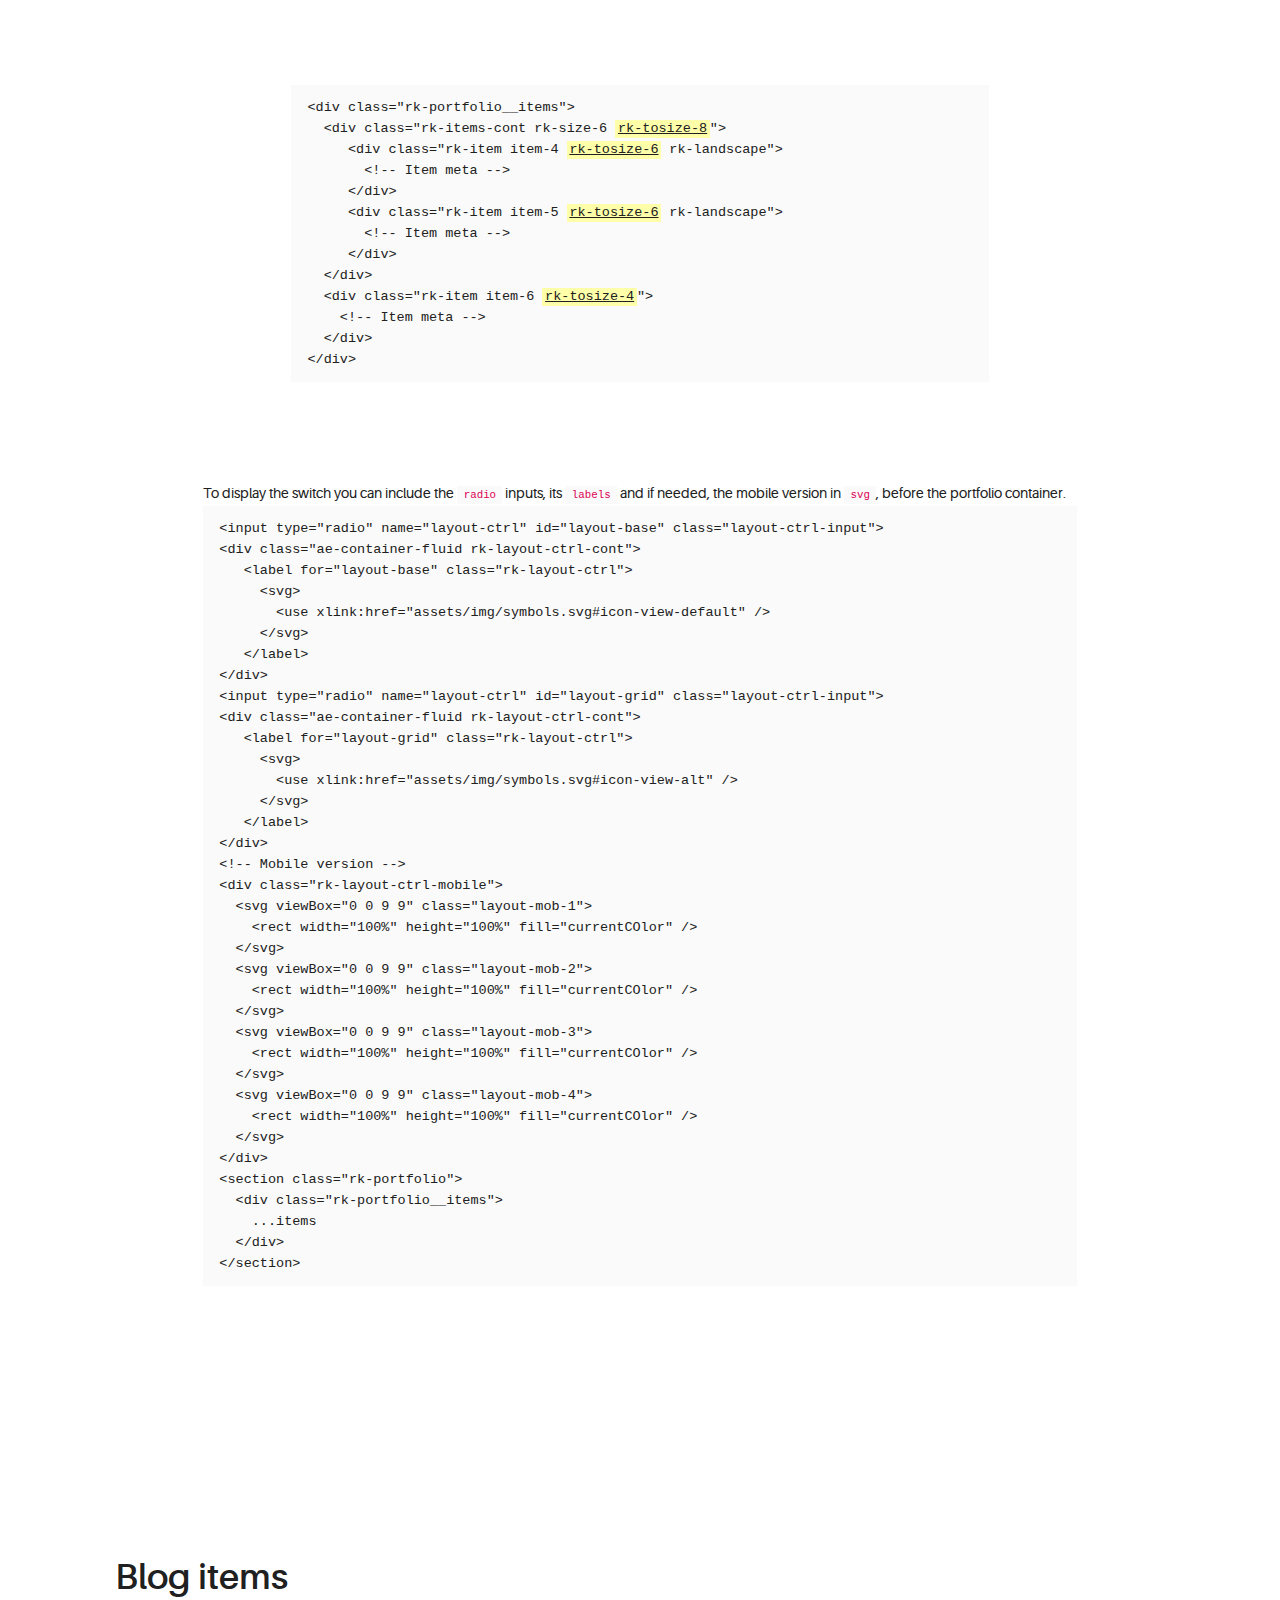
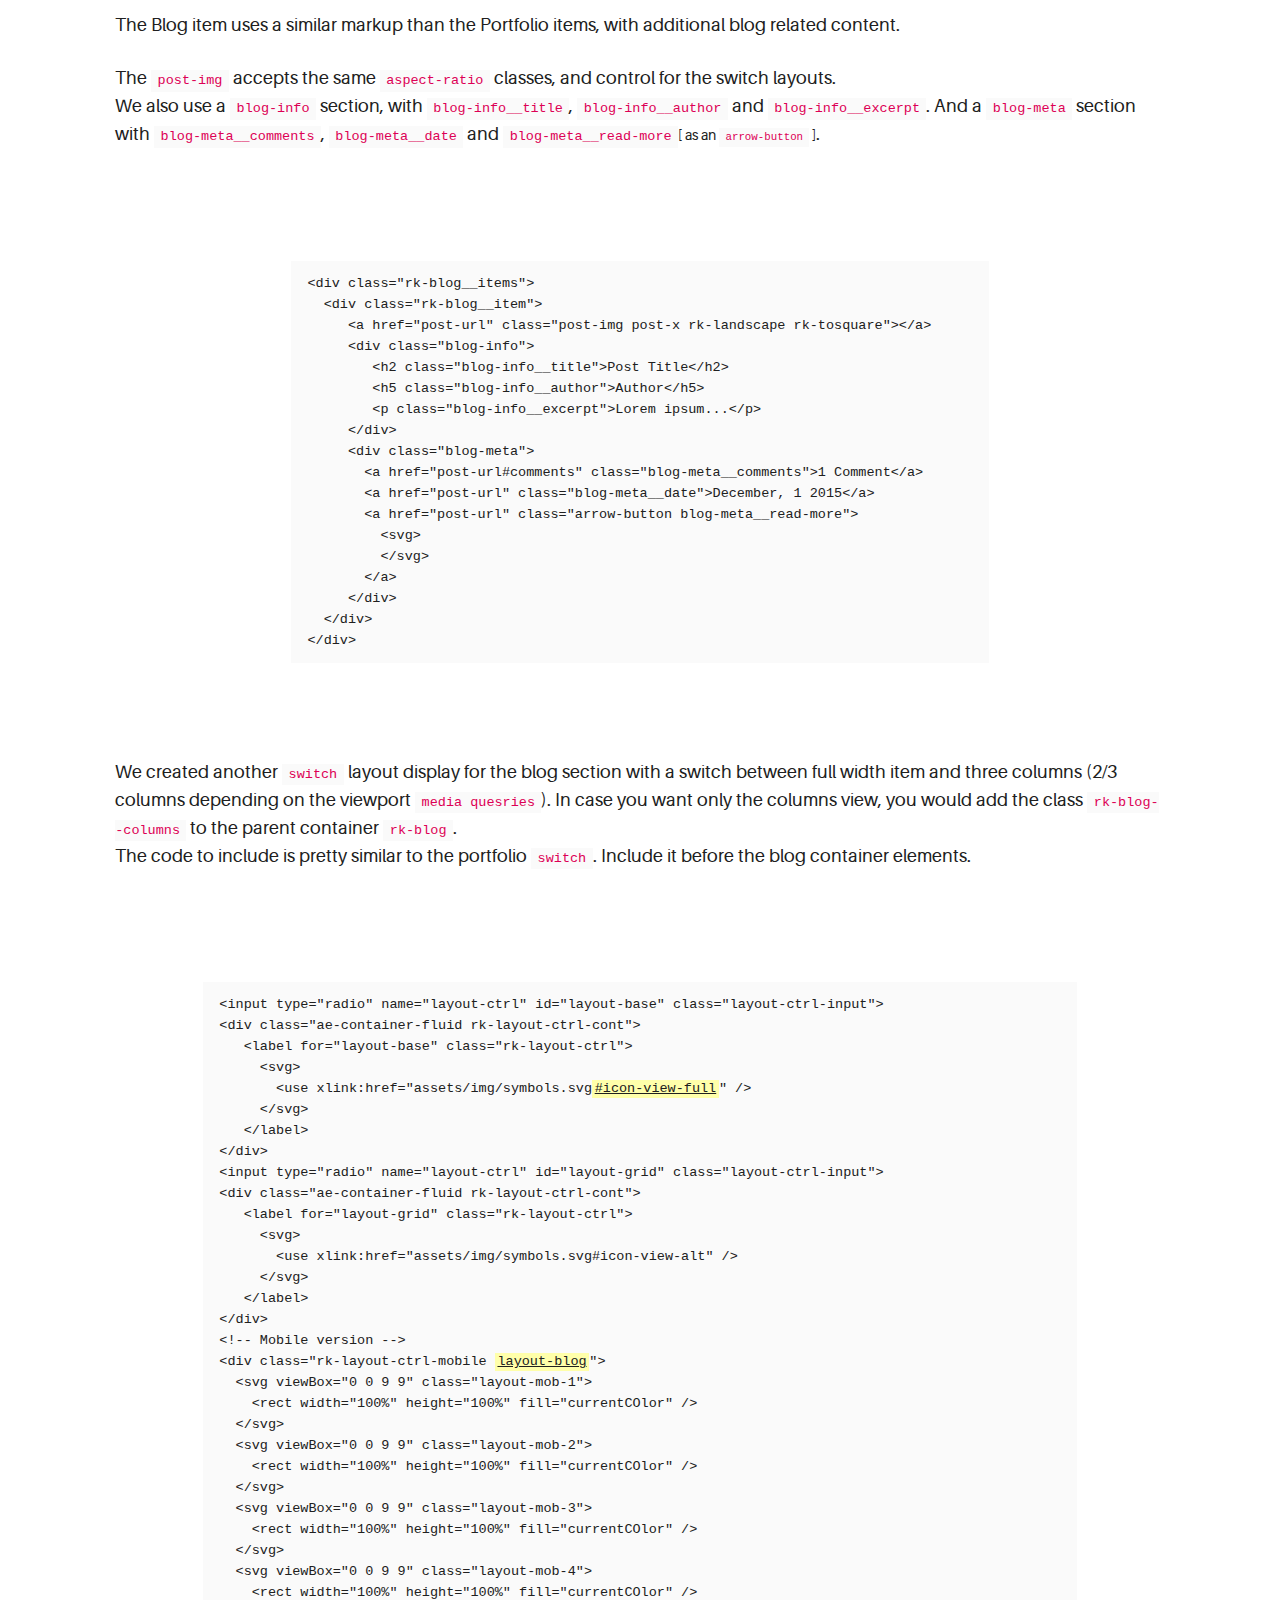
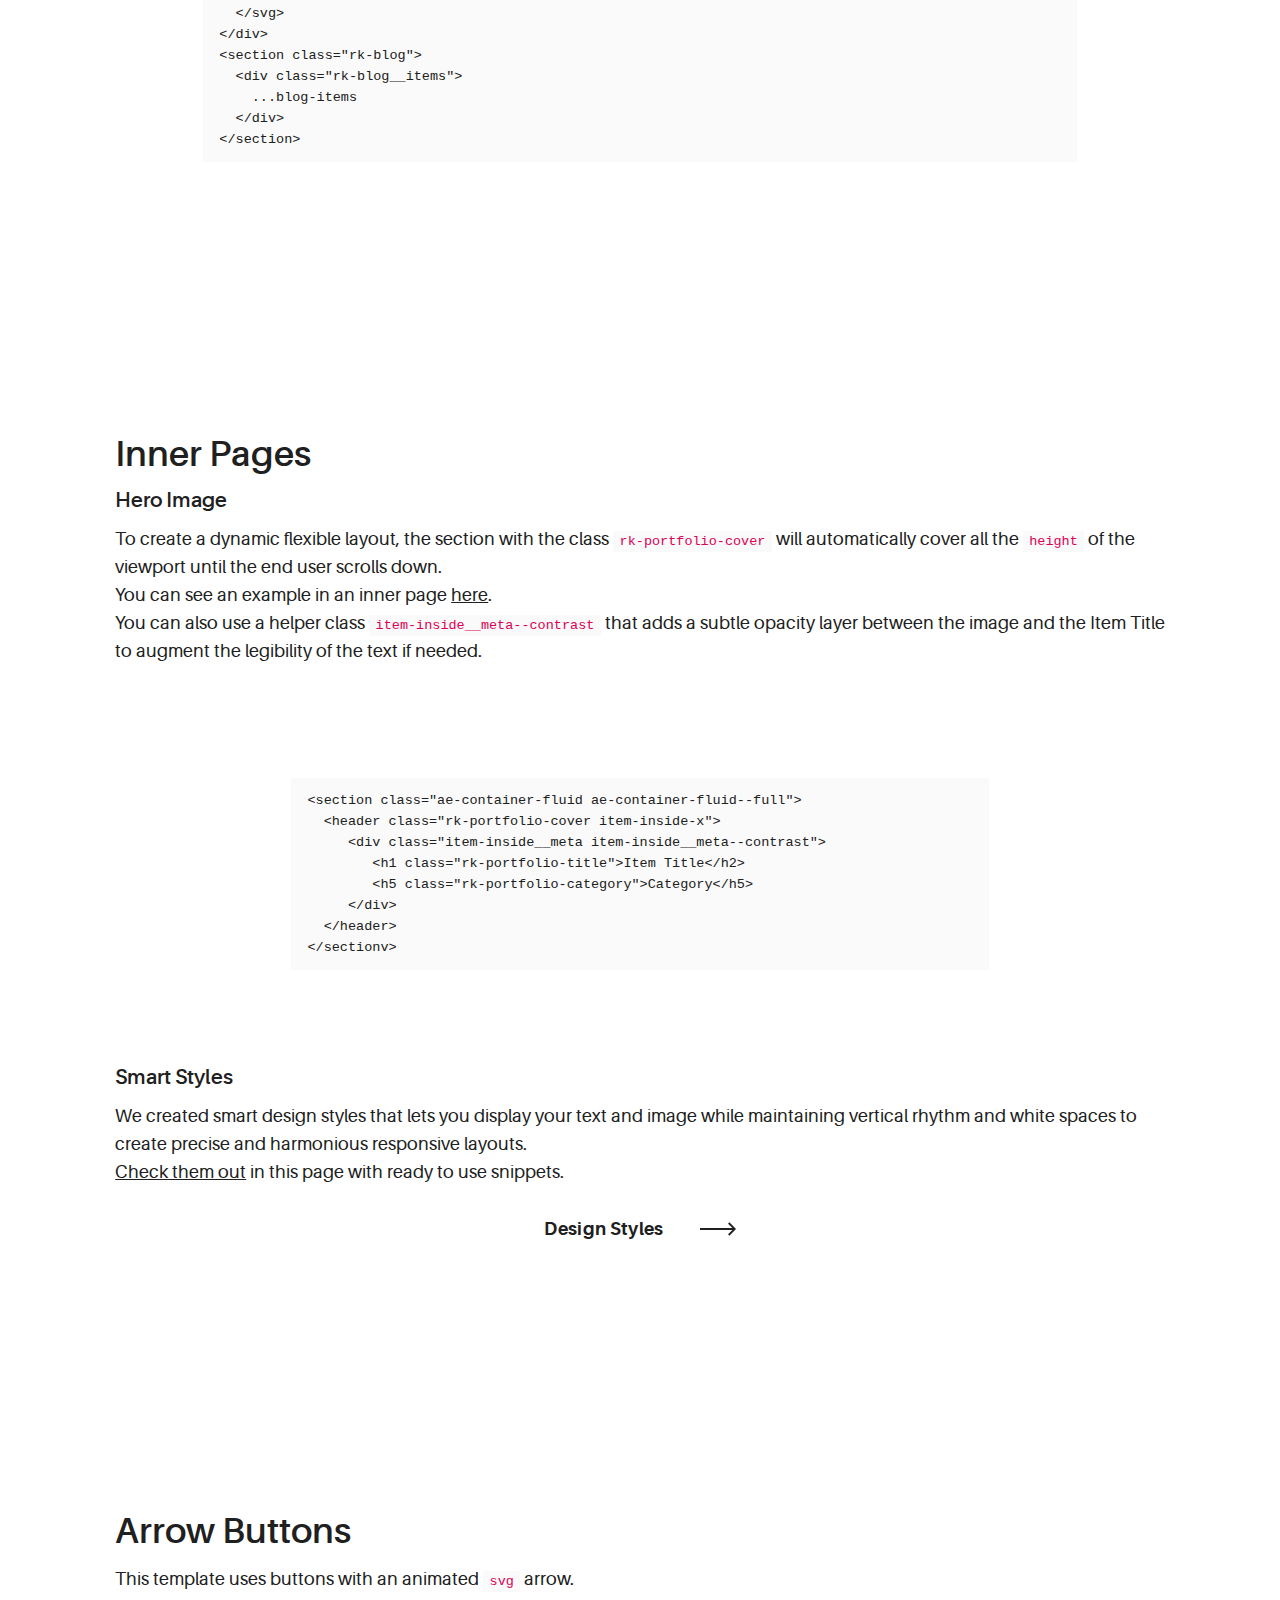
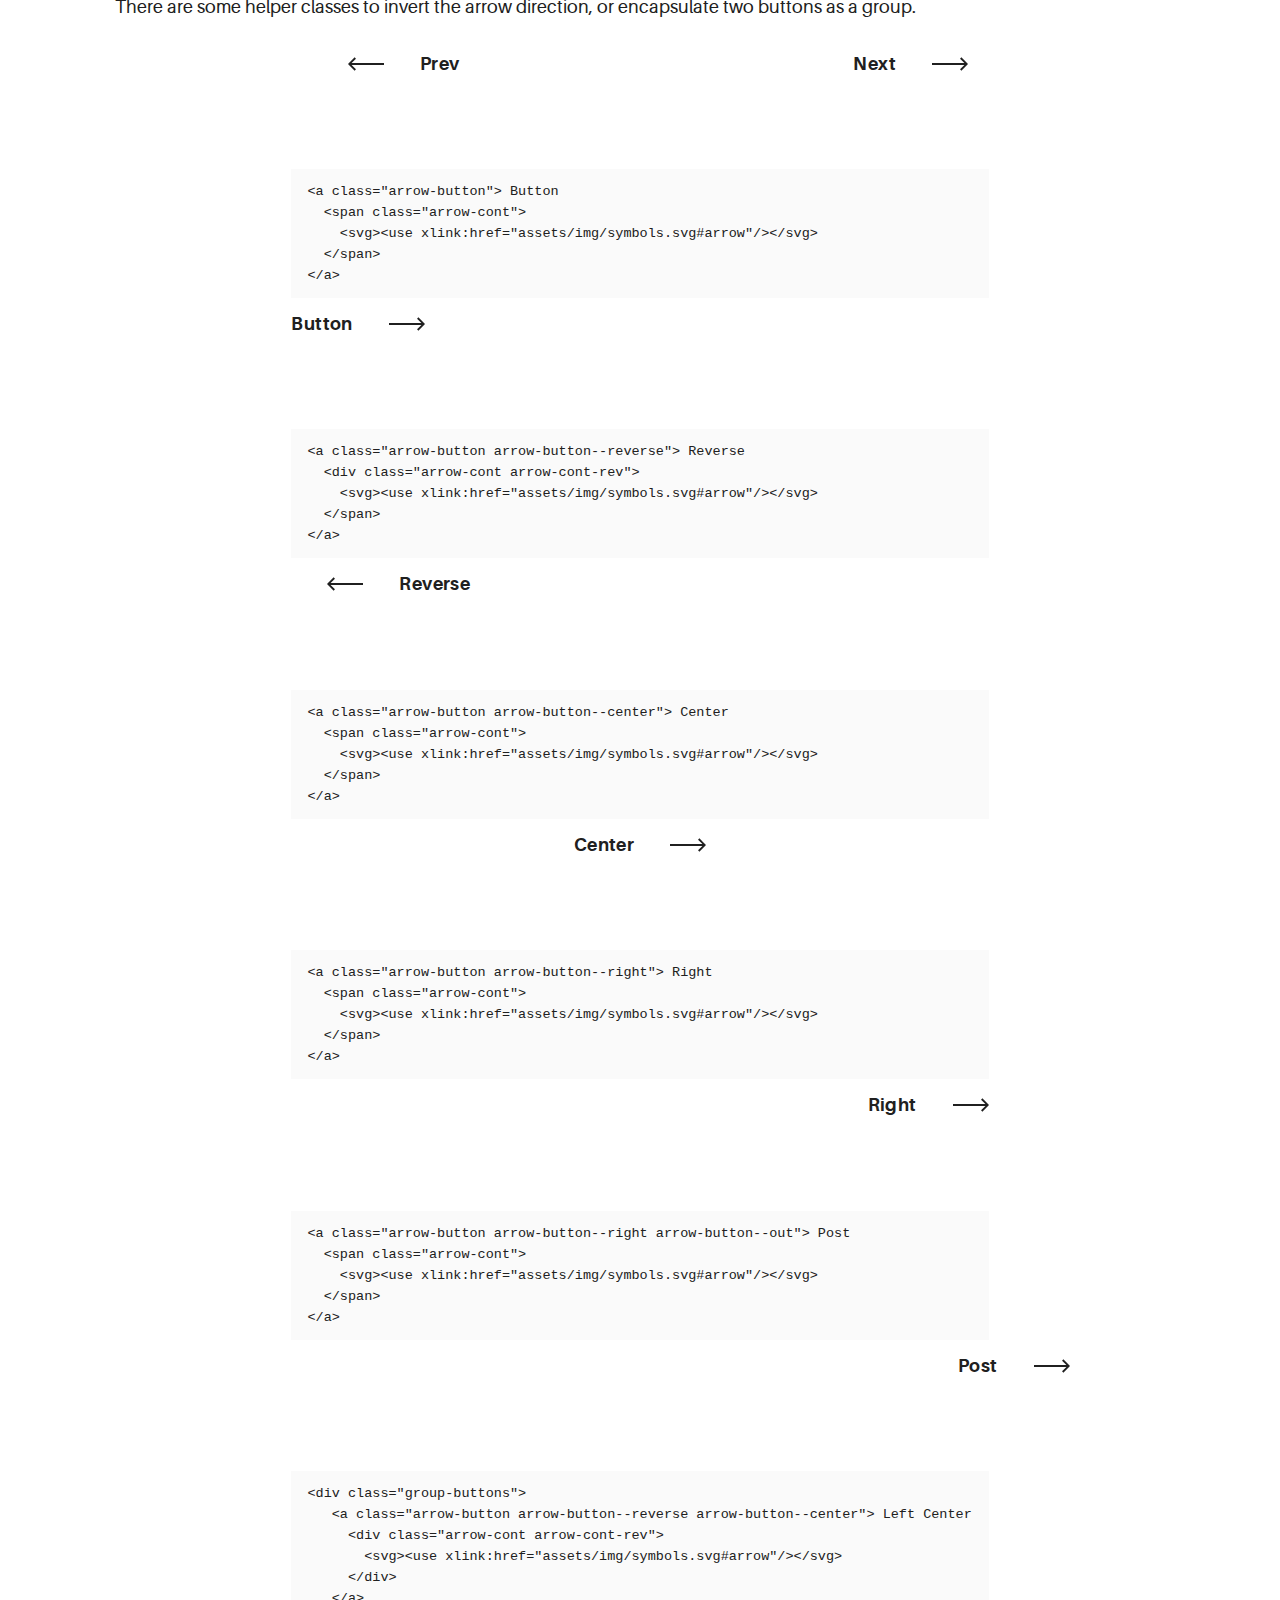
<file: documentation.html>
<!DOCTYPE html>
<html>
  <head>
    <meta name="viewport" content="width=device-width, initial-scale=1.0">
    <meta charset="UTF-8">
    <title>Urku Portfolio :: Pixeden</title>
    <link rel="icon" type="image/svg+xml" href="assets/img/urku-ico.svg">
    <link rel="stylesheet" href="assets/css/aurora-pack.min.css">
    <link rel="stylesheet" href="assets/css/aurora-theme-base.min.css">
    <link rel="stylesheet" href="assets/css/urku.css">
  </head>
  <body class="top-fixed">
    <header class="ae-container-fluid ae-container-fluid--full rk-header ">
      <input type="checkbox" id="mobile-menu" class="rk-mobile-menu">
      <label for="mobile-menu">
        <svg>
          <use xlink:href="assets/img/symbols.svg#bar"></use>
        </svg>
        <svg>
          <use xlink:href="assets/img/symbols.svg#bar"></use>
        </svg>
        <svg>
          <use xlink:href="assets/img/symbols.svg#bar"></use>
        </svg>
      </label>
      <div class="ae-container-fluid rk-topbar">
        <h1 class="rk-logo"><a href="index.html">urku portfolio<sup>tm</sup></a></h1>
        <nav class="rk-navigation">
          <ul class="rk-menu">
            <li class="rk-menu__item"><a href="index.html" class="rk-menu__link">Home</a>
            </li>
            <li class="rk-menu__item"><a href="portfolio.html" class="rk-menu__link">Portfolio</a>
              <nav class="rk-menu__sub">
                <ul class="rk-container">
                  <li class="rk-menu__item"><a href="portfolio.html" class="rk-menu__link">Flex</a></li>
                  <li class="rk-menu__item"><a href="portfolio-alt.html" class="rk-menu__link">Switch</a></li>
                  <li class="rk-menu__item"><a href="portfolio-raw.html" class="rk-menu__link">Static</a></li>
                  <li class="rk-menu__item"><a href="portfolio-masonry.html" class="rk-menu__link">Masonry</a></li>
                </ul>
              </nav>
            </li>
            <li class="rk-menu__item"><a href="blog.html" class="rk-menu__link">Blog</a>
            </li>
            <li class="active rk-menu__item"><a href="#0" class="rk-menu__link">Pages</a>
              <nav class="rk-menu__sub">
                <ul class="rk-container">
                  <li class="rk-menu__item"><a href="about.html" class="rk-menu__link">About</a></li>
                  <li class="rk-menu__item"><a href="documentation.html" class="rk-menu__link">Documentation</a></li>
                  <li class="rk-menu__item"><a href="design-styles.html" class="rk-menu__link">Design Styles</a></li>
                </ul>
              </nav>
            </li>
            <li class="rk-menu__item"><a href="contact.html" class="rk-menu__link">Contact Us</a>
            </li>
          </ul>
          <form class="rk-search">
            <input type="text" placeholder="Search" id="urku-search" class="rk-search-field">
            <label for="urku-search">
              <svg>
                <use xlink:href="assets/img/symbols.svg#icon-search"></use>
              </svg>
            </label>
          </form>
        </nav>
      </div>
    </header>
    <style>
      .hash-link {
        position: relative;
      }
      .hash-link:before {
        content: '#';
        opacity: 0;
        position: absolute;
        right: 100%;
        transform: translatex(.25em);
        transition: .3s;
      }
      .hash-link:hover:before {
        opacity: 1;
        transform: translatex(0);
      }
      
      .layout-ctrl-input:checked + .demo-switch {
        color: #a0a0a0;
      }
      .demo-switch {
        cursor: pointer;
        display: none;
        height: 32px;
        transition: color .3s;
        width: 28px;
      }
      .demo-switch:hover {
        color: #a0a0a0;
      }
      .demo-switch svg {
        height: 100%;
        width: 100%;
      }
      
      @media (min-width: 40em) {
        .demo-switch {
          display: inline-block !important;
        }
      }
      
    </style>
    <section class="ae-container-fluid ae-container-fluid--full rk-main">
      <div class="item-inside__meta">
        <h1 class="ae-u-bolder rk-portfolio-title ">Documentation</h1>
      </div>
      <div class="ae-container-fluid ae-container-fluid--inner">
        <div class="ae-grid ae-grid au-xs-ptp-1">
          <div class="ae-grid__item item-lg-12">
            <h2 id="portfolio-items"><a href="#portfolio-items" class="hash-link">Portfolio Items</a>
            </h2>
            <h3 id="static-items"><a href="#static-items" class="hash-link">Static Items</a>
            </h3>
            <p>You can create a static portfolio page by using our grid system <a href="http://themes-pixeden.com/aurora-kit/grid.html" class="au-underline">Aurora</a>, creating the grid structure with <code>ae-grid</code>, adding your items with <code>ae-grid__item</code>and <a href="http://themes-pixeden.com/aurora-kit/grid.html" class="au-underline">customizing</a> it as you want. </p>
            <div class="ae-grid">
              <div class="ae-grid__item item-lg-4"><a href="portfolio-item.html" class="rk-item"><img src="assets/img/project-1.jpg" alt="">
                  <div class="item-meta">
                    <h2>Essential Stationery</h2>
                    <p>Branding</p>
                  </div></a></div>
              <div class="ae-grid__item item-lg-4"><a href="portfolio-item.html" class="rk-item"><img src="assets/img/project-4.jpg" alt="">
                  <div class="item-meta">
                    <h2>Tumblr hammock</h2>
                    <p>Packaging</p>
                  </div></a></div>
              <div class="ae-grid__item item-lg-4"><a href="portfolio-item.html" class="rk-item"><img src="assets/img/project-5.jpg" alt="">
                  <div class="item-meta">
                    <h2>Biodiesel etsy</h2>
                    <p>Branding</p>
                  </div></a></div>
            </div>
          </div>
        </div>
        <div class="ae-grid au-xs-ptp-1">
          <div class="ae-grid__item item-lg-8 item-lg--offset-2">
            <pre><code>&lt;div class=&quot;ae-grid&quot;&gt; 
   &lt;!-- first column --&gt;
   &lt;div class=&quot;ae-grid__item item-lg-4&quot;&gt; 
     &lt;a href=&quot;item-url&quot; class=&quot;rk-item&quot;&gt;
       &lt;img src=&quot;img-url&quot; /&gt;
       &lt;span class=&quot;item-meta&quot;&gt;
         &lt;h2&gt;Title&lt;/h2&gt;
         &lt;p&gt;Category&lt;/p&gt;
       &lt;/span&gt;
     &lt;/a&gt;
   &lt;/div&gt;
   &nbsp;
   &lt;!-- other columns... --&gt;
&lt;/div&gt;</code></pre>
          </div>
        </div>
        <div class="ae-grid ae-grid au-xs-ptp-1">
          <div class="ae-grid__item item-lg-12">
            <h3 id="masonry-items"><a href="#masonry-items" class="hash-link">Masonry Items</a>
            </h3>
            <p>You can also use the <a href="http://themes-pixeden.com/aurora-kit/grid.html#masonry-grid" class="au-underline">Masonry</a> grid style of <a href="http://themes-pixeden.com/aurora-kit/grid.html" class="au-underline">Aurora</a>. Create a <code>ae-masonry</code> container and add each item with the class<code>ae-masonry__item</code>. You can also set the number of columns for each viewport.</p>
            <div class="ae-masonry ae-masonry-md-2"><a href="portfolio-item.html" class="rk-item ae-masonry__item"><img src="assets/img/project-1.jpg" alt="">
                <div class="item-meta">
                  <h2>Essential Stationery</h2>
                  <p>Branding</p>
                </div></a><a href="portfolio-item.html" class="rk-item ae-masonry__item"><img src="assets/img/project-2.jpg" alt="">
                <div class="item-meta">
                  <h2>Pickled Tousled</h2>
                  <p>Art Direction</p>
                </div></a><a href="portfolio-item.html" class="rk-item ae-masonry__item"><img src="assets/img/project-3.jpg" alt="">
                <div class="item-meta">
                  <h2>Waistcoat vegan</h2>
                  <p>Graphic Design</p>
                </div></a><a href="portfolio-item.html" class="rk-item ae-masonry__item"><img src="assets/img/project-4.jpg" alt="">
                <div class="item-meta">
                  <h2>Tumblr hammock</h2>
                  <p>Packaging</p>
                </div></a>
            </div>
          </div>
        </div>
        <div class="ae-grid au-xs-ptp-1">
          <div class="ae-grid__item item-lg-8 item-lg--offset-2">
            <pre><code>&lt;div class=&quot;ae-masonry ae-masonry-md-2 ae-masonry-xl-4&quot;&gt; 
   &lt;a href=&quot;item-url&quot; class=&quot;rk-item <ins>ae-masonry__item</ins>&quot;&gt;
     &lt;img src=&quot;img-url&quot; /&gt;
     &lt;span class=&quot;item-meta&quot;&gt;
       &lt;h2&gt;Title&lt;/h2&gt;
       &lt;p&gt;Category&lt;/p&gt;
     &lt;/span&gt;
   &lt;/a&gt;
 &nbsp;
 &lt;!-- other items... --&gt;
&lt;/div&gt;</code></pre>
          </div>
        </div>
        <div class="ae-grid ae-grid au-xs-ptp-1">
          <div class="ae-grid__item item-lg-12">
            <h3 id="flexible-items"><a href="#flexible-items" class="hash-link">Flexible Items</a>
            </h3>
            <p>The special portfolio items we are using in Urku Portfolio adapt in a <a href="https://developer.mozilla.org/en-US/docs/Web/CSS/CSS_Flexible_Box_Layout/Using_CSS_flexible_boxes" target="_balnk" class="au-underline">flexible</a> way to the viewport, alowing them for instance to resize to new <a href="#switch-layout" class="au-underline">layout switches</a>. Just add the class <code>rk-item--flex </code> along the <code>rk-item</code> class on each items, inside the flex container with the <code>rk-portfolio__items</code> class.<br>Those flexible items are implemented as <code>background-image</code> with incremental numbered classes like <code>item-{number}</code> to set the specific <code>background-image</code> for each item.</p>
          </div>
        </div>
        <div class="rk-portfolio__items"><a href="portfolio-item.html" class="item-1 rk-item rk-item--flex"><span class="item-meta">
              <h2>Essential Stationery</h2>
              <p>Branding</p></span></a><a href="portfolio-item.html" class="item-2 rk-item rk-item--flex"><span class="item-meta">
              <h2>Pickled Tousled</h2>
              <p>Art Direction</p></span></a><a href="portfolio-item.html" class="item-3 rk-item rk-item--flex"><span class="item-meta">
              <h2>Waistcoat vegan</h2>
              <p>Graphic Design</p></span></a><a href="portfolio-item.html" class="item-4 rk-item rk-item--flex"><span class="item-meta">
              <h2>Tumblr hammock</h2>
              <p>Packaging</p></span></a><a href="portfolio-item.html" class="item-5 rk-item rk-item--flex"><span class="item-meta">
              <h2>Biodiesel etsy</h2>
              <p>Branding</p></span></a>
        </div>
        <div class="ae-grid au-xs-ptp-1">
          <div class="ae-grid__item item-lg-8 item-lg--offset-2">
            <pre><code>&lt;div class=&quot;rk-portfolio__items&quot;&gt; 
  &lt;a href=&quot;item-url&quot; class=&quot;rk-item <ins>rk-item--flex</ins> item-1&quot;&gt;
     &lt;span class=&quot;item-meta&quot;&gt;
        &lt;h2&gt;Title&lt;/h2&gt;
        &lt;p&gt;Category&lt;/p&gt;
     &lt;/span&gt;
  &lt;/a&gt;
  &lt;a href=&quot;item-url&quot; class=&quot;rk-item item-2&quot;&gt;
    ...
  &lt;/a&gt;
  ...
&lt;/div&gt;</code></pre>
          </div>
        </div>
        <div class="ae-grid au-xs-ptp-1">
          <div class="ae-grid__item item-lg-8 item-lg--offset-2"><span><small>CSS <code>background-image</code> example.</small></span>
            <pre><code>.item-2 {
  background-image: url('path/to/img/');
}</code></pre>
          </div>
        </div>
        <div class="ae-grid au-xs-ptp-1">
          <div class="ae-grid__item item-lg-12">
            <h3 id="advanced-layouts"><a href="#advanced-layouts" class="hash-link">Advanced Layouts</a>
            </h3>
            <p>Our flexible items can be modified easily to create original custom advanced layouts.<br>A series of class allows you to modify the item size, aspect ratio and create smart item containers for precise layouts.</p>
            <h5 id="size" class="ae-u-bolder"><a href="#size" class="hash-link">Size</a>
            </h5>
            <p>Based on a 12 columns grid, you can control the size in columns with the class <code>rk-size-{cols}</code>, for example <code>rk-size-6</code> would fill half a row (6 columns of 12).</p>
            <div class="rk-portfolio__items">
              <div class="rk-item rk-item--flex item-10 rk-size-4"></div>
              <div class="rk-item rk-item--flex item-1 rk-size-8"></div>
            </div>
          </div>
        </div>
        <div class="ae-grid au-xs-ptp-1">
          <div class="ae-grid__item item-lg-8 item-lg--offset-2">
            <pre><code>&lt;div class=&quot;rk-portfolio__items&quot;&gt; 
  &lt;div class=&quot;rk-item item-10 <ins>rk-size-4</ins>&quot;&gt;
    &lt;!-- Item meta --&gt;
  &lt;/div&gt;
  &lt;div class=&quot;rk-item item-1 <ins>rk-size-8</ins>&quot;&gt;
    &lt;!-- Item meta --&gt;
  &lt;/div&gt;
&lt;/div&gt;</code></pre>
          </div>
        </div>
        <div class="ae-grid au-xs-ptp-1">
          <div class="ae-grid__item item-lg-12">
            <h5 id="aspect-ratio" class="ae-u-bolder"><a href="#aspect-ratio" class="hash-link">Aspect Ratio</a>
            </h5>
            <p>You can control the aspect ratio and create different display view for the item. There are three aspect modifiers classes that are <code>rk-landscape</code>, <code>rk-portrait</code>or <code>rk-square</code>. Look below the previous example with a modifier. <br>Those helpers will let you create and control your flexible design layout and tweak it as necessary.</p>
            <div class="rk-portfolio__items">
              <div class="rk-item rk-item--flex item-10 rk-size-4"></div>
              <div class="rk-item rk-item--flex item-1 rk-size-8 rk-landscape"></div>
            </div>
          </div>
        </div>
        <div class="ae-grid au-xs-ptp-1 au-xs-pbp-1">
          <div class="ae-grid__item item-lg-8 item-lg--offset-2">
            <pre><code>&lt;div class=&quot;rk-portfolio__items&quot;&gt; 
  &lt;div class=&quot;rk-item item-10 rk-size-4
    &lt;!-- Item meta --&gt;
  &lt;/div&gt;
  &lt;div class=&quot;rk-item item-1 rk-size-8 <ins>rk-landscape</ins>&quot;&gt;
    &lt;!-- Item meta --&gt;
  &lt;/div&gt;
&lt;/div&gt;</code></pre>
          </div>
        </div>
        <div class="ae-grid ae-grid">
          <div class="ae-grid__item item-lg-12">
            <h5 id="hover-style"><a href="#hover-style" class="hash-link">Hover Style</a>
            </h5>
            <p>When hovering on an item a "Blend Mode" is applied to create a subtle effect. This is applied to the image through the CSS property <code>background-blend-mode</code>. This creates a special Black &amp; White and Brightness effect.<br>We also add an extra layer when <code>item-meta</code> is used, to create a white semi transparent layer to help with text legibility.</p>
            <div class="ae-grid au-xs-pbp-1">
              <div class="ae-grid__item item-lg-8 item-lg--offset-2">
                <div class="rk-portfolio__items"><a href="#0" class="rk-item rk-item--flex item-7"></a><a href="#0" class="rk-item rk-item--flex item-8 rk-landscape">
                    <div class="item-meta">
                      <h2>Trust fund</h2>
                      <p>Packaging</p>
                    </div></a></div>
                <p><small> This effect is not visible in Safari browser as it has for now only partial support for blend modes.</small></p>
              </div>
            </div>
          </div>
        </div>
        <div class="ae-grid au-xs-ptp-1">
          <div class="ae-grid__item item-lg-12">
            <h5 id="smart-item-containers" class="ae-u-bolder"><a href="#smart-item-containers" class="hash-link">Smart Item Containers</a>
            </h5>
            <p>You can create complex layouts holding items in smart containers with the class <code>rk-items-cont</code>.</p>
            <div class="rk-portfolio__items">
              <div class="rk-items-cont rk-size-6">
                <div class="rk-item rk-item--flex item-4 rk-landscape"></div>
                <div class="rk-item rk-item--flex item-5 rk-landscape"></div>
              </div>
              <div class="rk-item rk-item--flex item-6"></div>
            </div>
          </div>
        </div>
        <div class="ae-grid au-xs-ptp-1">
          <div class="ae-grid__item item-lg-8 item-lg--offset-2">
            <pre><code>&lt;div class=&quot;rk-portfolio__items&quot;&gt; 
  &lt;div class=&quot;<ins>rk-items-cont</ins> rk-size-6&quot;&gt;
     &lt;div class=&quot;rk-item item-4 rk-landscape&quot;&gt;
       &lt;!-- Item meta --&gt;
     &lt;/div&gt;
     &lt;div class=&quot;rk-item item-5 rk-landscape&quot;&gt;
       &lt;!-- Item meta --&gt;
     &lt;/div&gt;
  &lt;/div&gt;
  &lt;div class=&quot;rk-item item-6&quot;&gt;
    &lt;!-- Item meta --&gt;
  &lt;/div&gt;
&lt;/div&gt;</code></pre>
            <p> <small>Look that for <code>item-6</code> we did not declare a <code>size</code> helper because the smart container make it fill the remaining available space. This lets you create precise layouts.</small></p>
          </div>
        </div>
        <div class="ae-grid au-xs-ptp-1">
          <div class="ae-grid__item item-lg-12">
            <h5 id="switch-layout" class="ae-u-bolder"><a href="#switch-layout" class="hash-link">Switch Layout</a>
            </h5>
            <p>The switch layout is an advanced use of our flexible items that lets the end-user switch between two layouts with only CSS, this is set-up with each portfolio item through classes.<br>Just add the <code>size</code> and <code>aspect-ratio</code> you want for the alternate item layout with <code>rk-tosize-{cols}</code> for the columns, and <code>rk-tolandscape</code>, <code>rk-toportrait</code> and <code>rk-tosquare</code> for the aspect ratio. <br>Try it by clicking on the switch icons below.</p>
          </div>
        </div>
        <div class="au-xs-ta-center">
          <input type="radio" name="layout-ctrl" checked id="layout-base" class="layout-ctrl-input">
          <label for="layout-base" class="demo-switch">
            <svg>
              <use xlink:href="assets/img/symbols.svg#icon-view-default"></use>
            </svg>
          </label>
          <input type="radio" name="layout-ctrl" id="layout-grid" class="layout-ctrl-input">
          <label for="layout-grid" class="demo-switch">
            <svg>
              <use xlink:href="assets/img/symbols.svg#icon-view-alt"></use>
            </svg>
          </label>
          <section class="rk-portfolio">
            <div class="rk-portfolio__items">
              <div class="rk-items-cont rk-size-6 rk-tosize-8">
                <div class="rk-item rk-item--flex item-4 rk-tosize-6 rk-landscape">
                  <div class="item-meta">
                    <h2>Tumblr hammock</h2>
                    <p>Packaging</p>
                  </div>
                </div>
                <div class="rk-item rk-item--flex item-5 rk-tosize-6 rk-landscape">
                  <div class="item-meta">
                    <h2>Biodiesel etsy</h2>
                    <p>Branding</p>
                  </div>
                </div>
              </div>
              <div class="rk-item rk-item--flex item-6 rk-tosize-4">
                <div class="item-meta">
                  <h2>Gentrify artisan</h2>
                  <p>Graphic Design</p>
                </div>
              </div>
            </div>
          </section>
        </div>
        <div class="ae-grid au-xs-ptp-1">
          <div class="ae-grid__item item-lg-8 item-lg--offset-2">
            <pre><code>&lt;div class=&quot;rk-portfolio__items&quot;&gt; 
  &lt;div class=&quot;rk-items-cont rk-size-6 <ins>rk-tosize-8</ins>&quot;&gt;
     &lt;div class=&quot;rk-item item-4 <ins>rk-tosize-6</ins> rk-landscape&quot;&gt;
       &lt;!-- Item meta --&gt;
     &lt;/div&gt;
     &lt;div class=&quot;rk-item item-5 <ins>rk-tosize-6</ins> rk-landscape&quot;&gt;
       &lt;!-- Item meta --&gt;
     &lt;/div&gt;
  &lt;/div&gt;
  &lt;div class=&quot;rk-item item-6 <ins>rk-tosize-4</ins>&quot;&gt;
    &lt;!-- Item meta --&gt;
  &lt;/div&gt;
&lt;/div&gt;</code></pre>
          </div>
        </div>
        <div class="ae-grid au-xs-ptp-1">
          <div class="ae-grid__item item-lg-10 item-lg--offset-1"><span> <small>To display the switch you can include the <code>radio</code> inputs, its <code>labels</code> and if needed, the mobile version in <code>svg</code>, before the portfolio container.</small></span>
            <pre><code>&lt;input type=&quot;radio&quot; name=&quot;layout-ctrl&quot; id=&quot;layout-base&quot; class=&quot;layout-ctrl-input&quot;&gt; 
&lt;div class=&quot;ae-container-fluid rk-layout-ctrl-cont&quot;&gt;
   &lt;label for=&quot;layout-base&quot; class=&quot;rk-layout-ctrl&quot;&gt;
     &lt;svg&gt;
       &lt;use xlink:href=&quot;assets/img/symbols.svg#icon-view-default&quot; /&gt;
     &lt;/svg&gt;
   &lt;/label&gt;
&lt;/div&gt;
&lt;input type=&quot;radio&quot; name=&quot;layout-ctrl&quot; id=&quot;layout-grid&quot; class=&quot;layout-ctrl-input&quot;&gt; 
&lt;div class=&quot;ae-container-fluid rk-layout-ctrl-cont&quot;&gt;
   &lt;label for=&quot;layout-grid&quot; class=&quot;rk-layout-ctrl&quot;&gt;
     &lt;svg&gt;
       &lt;use xlink:href=&quot;assets/img/symbols.svg#icon-view-alt&quot; /&gt;
     &lt;/svg&gt;
   &lt;/label&gt;
&lt;/div&gt;
&lt;!-- Mobile version --&gt;
&lt;div class=&quot;rk-layout-ctrl-mobile&quot;&gt;
  &lt;svg viewBox=&quot;0 0 9 9&quot; class=&quot;layout-mob-1&quot;&gt;
    &lt;rect width=&quot;100%&quot; height=&quot;100%&quot; fill=&quot;currentCOlor&quot; /&gt;
  &lt;/svg&gt;
  &lt;svg viewBox=&quot;0 0 9 9&quot; class=&quot;layout-mob-2&quot;&gt;
    &lt;rect width=&quot;100%&quot; height=&quot;100%&quot; fill=&quot;currentCOlor&quot; /&gt;
  &lt;/svg&gt;
  &lt;svg viewBox=&quot;0 0 9 9&quot; class=&quot;layout-mob-3&quot;&gt;
    &lt;rect width=&quot;100%&quot; height=&quot;100%&quot; fill=&quot;currentCOlor&quot; /&gt;
  &lt;/svg&gt;
  &lt;svg viewBox=&quot;0 0 9 9&quot; class=&quot;layout-mob-4&quot;&gt;
    &lt;rect width=&quot;100%&quot; height=&quot;100%&quot; fill=&quot;currentCOlor&quot; /&gt;
  &lt;/svg&gt;
&lt;/div&gt;
&lt;section class=&quot;rk-portfolio&quot;&gt;
  &lt;div class=&quot;rk-portfolio__items&quot;&gt;
    ...items
  &lt;/div&gt;
&lt;/section&gt;</code></pre>
          </div>
        </div>
        <div class="ae-grid ae-grid au-xs-ptp-3">
          <div class="ae-grid__item item-lg-12">
            <h2 id="blog-items"><a href="#blog-items" class="hash-link">Blog items</a>
            </h2>
            <p>The Blog item uses a similar markup than the Portfolio items, with additional blog related content.</p>
            <p>The <code>post-img</code> accepts the same <code>aspect-ratio</code> classes, and control for the switch layouts.<br>We also use a <code>blog-info</code> section, with <code>blog-info__title</code>, <code>blog-info__author</code> and <code>blog-info__excerpt</code>. And a <code>blog-meta</code> section with <code>blog-meta__comments</code>, <code>blog-meta__date</code> and <code>blog-meta__read-more</code><small>[ as an <code>arrow-button</code> ]</small>.</p>
            <div class="ae-grid au-xs-ptp-1 au-xs-pbp-1">
              <div class="ae-grid__item item-lg-8 item-lg--offset-2">
                <pre><code>&lt;div class=&quot;rk-blog__items&quot;&gt; 
  &lt;div class=&quot;rk-blog__item&quot;&gt;
     &lt;a href=&quot;post-url&quot; class=&quot;post-img post-x rk-landscape rk-tosquare&quot;&gt;&lt;/a&gt;
     &lt;div class=&quot;blog-info&quot;&gt;
        &lt;h2 class=&quot;blog-info__title&quot;&gt;Post Title&lt;/h2&gt;
        &lt;h5 class=&quot;blog-info__author&quot;&gt;Author&lt;/h5&gt;
        &lt;p class=&quot;blog-info__excerpt&quot;&gt;Lorem ipsum...&lt;/p&gt;
     &lt;/div&gt;
     &lt;div class=&quot;blog-meta&quot;&gt;
       &lt;a href=&quot;post-url#comments&quot; class=&quot;blog-meta__comments&quot;&gt;1 Comment&lt;/a&gt;
       &lt;a href=&quot;post-url&quot; class=&quot;blog-meta__date&quot;&gt;December, 1 2015&lt;/a&gt;
       &lt;a href=&quot;post-url&quot; class=&quot;arrow-button blog-meta__read-more&quot;&gt;
         &lt;svg&gt;
         &lt;/svg&gt;
       &lt;/a&gt;
     &lt;/div&gt;
  &lt;/div&gt;
&lt;/div&gt;</code></pre>
              </div>
            </div>
            <p>We created another <code>switch</code> layout display for the blog section with a switch between full width item and three columns (2/3 columns depending on the viewport <code>media quesries</code>). In case you want only the columns view, you would add the class <code>rk-blog--columns</code> to the parent container <code>rk-blog</code>.<br>The code to include is pretty similar to the portfolio  <code>switch</code>. Include it before the blog container elements.</p>
          </div>
        </div>
        <div class="ae-grid au-xs-ptp-1">
          <div class="ae-grid__item item-lg-10 item-lg--offset-1">
            <pre><code>&lt;input type=&quot;radio&quot; name=&quot;layout-ctrl&quot; id=&quot;layout-base&quot; class=&quot;layout-ctrl-input&quot;&gt; 
&lt;div class=&quot;ae-container-fluid rk-layout-ctrl-cont&quot;&gt;
   &lt;label for=&quot;layout-base&quot; class=&quot;rk-layout-ctrl&quot;&gt;
     &lt;svg&gt;
       &lt;use xlink:href=&quot;assets/img/symbols.svg<ins>#icon-view-full</ins>&quot; /&gt;
     &lt;/svg&gt;
   &lt;/label&gt;
&lt;/div&gt;
&lt;input type=&quot;radio&quot; name=&quot;layout-ctrl&quot; id=&quot;layout-grid&quot; class=&quot;layout-ctrl-input&quot;&gt; 
&lt;div class=&quot;ae-container-fluid rk-layout-ctrl-cont&quot;&gt;
   &lt;label for=&quot;layout-grid&quot; class=&quot;rk-layout-ctrl&quot;&gt;
     &lt;svg&gt;
       &lt;use xlink:href=&quot;assets/img/symbols.svg#icon-view-alt&quot; /&gt;
     &lt;/svg&gt;
   &lt;/label&gt;
&lt;/div&gt;
&lt;!-- Mobile version --&gt;
&lt;div class=&quot;rk-layout-ctrl-mobile <ins>layout-blog</ins>&quot;&gt;
  &lt;svg viewBox=&quot;0 0 9 9&quot; class=&quot;layout-mob-1&quot;&gt;
    &lt;rect width=&quot;100%&quot; height=&quot;100%&quot; fill=&quot;currentCOlor&quot; /&gt;
  &lt;/svg&gt;
  &lt;svg viewBox=&quot;0 0 9 9&quot; class=&quot;layout-mob-2&quot;&gt;
    &lt;rect width=&quot;100%&quot; height=&quot;100%&quot; fill=&quot;currentCOlor&quot; /&gt;
  &lt;/svg&gt;
  &lt;svg viewBox=&quot;0 0 9 9&quot; class=&quot;layout-mob-3&quot;&gt;
    &lt;rect width=&quot;100%&quot; height=&quot;100%&quot; fill=&quot;currentCOlor&quot; /&gt;
  &lt;/svg&gt;
  &lt;svg viewBox=&quot;0 0 9 9&quot; class=&quot;layout-mob-4&quot;&gt;
    &lt;rect width=&quot;100%&quot; height=&quot;100%&quot; fill=&quot;currentCOlor&quot; /&gt;
  &lt;/svg&gt;
&lt;/div&gt;
&lt;section class=&quot;rk-blog&quot;&gt;
  &lt;div class=&quot;rk-blog__items&quot;&gt;
    ...blog-items
  &lt;/div&gt;
&lt;/section&gt;</code></pre>
          </div>
        </div>
        <div class="ae-grid ae-grid au-xs-ptp-3">
          <div class="ae-grid__item item-lg-12">
            <h2 id="inner-pages"><a href="#inner-pages" class="hash-link">Inner Pages</a>
            </h2>
            <h5 id="hero-image"><a href="#hero-image" class="hash-link">Hero Image</a>
            </h5>
            <p>To create a dynamic flexible layout, the section with the class <code>rk-portfolio-cover</code> will automatically cover all the <code>height</code> of the viewport until the end user scrolls down.<br> You can see an example in an inner page <a href="portfolio-item.html" class="au-underline">here</a>.<br>You can also use a helper class <code>item-inside__meta--contrast</code> that adds a subtle opacity layer between the image and the Item Title to augment the legibility of the text if needed.</p>
          </div>
        </div>
        <div class="ae-grid au-xs-ptp-1">
          <div class="ae-grid__item item-lg-8 item-lg--offset-2">
            <pre><code>&lt;section class=&quot;ae-container-fluid ae-container-fluid--full&quot;&gt; 
  &lt;header class=&quot;rk-portfolio-cover item-inside-x&quot;&gt;
     &lt;div class=&quot;item-inside__meta item-inside__meta--contrast&quot;&gt;
        &lt;h1 class=&quot;rk-portfolio-title&quot;&gt;Item Title&lt;/h2&gt;
        &lt;h5 class=&quot;rk-portfolio-category&quot;&gt;Category&lt;/h5&gt;
     &lt;/div&gt;
  &lt;/header&gt;
&lt;/sectionv&gt;</code></pre>
          </div>
        </div>
        <div class="ae-grid ae-grid au-xs-ptp-1">
          <div class="ae-grid__item item-lg-12">
            <h5 id="smart-styles"><a href="#smart-styles" class="hash-link">Smart Styles</a>
            </h5>
            <p>We created smart design styles that lets you display your text and image while maintaining vertical rhythm and white spaces to create precise and harmonious responsive layouts.<br><a href="design-styles.html" class="au-underline">Check them out</a> in this page with ready to use snippets.</p>
            <div class="group-buttons"><a href="design-styles.html" class="arrow-button arrow-button--center">Design Styles<span class="arrow-cont">
                  <svg>
                    <use xlink:href="assets/img/symbols.svg#arrow"></use>
                  </svg></span></a></div>
          </div>
        </div>
        <div class="ae-grid ae-grid au-xs-ptp-3">
          <div class="ae-grid__item item-lg-12">
            <h2 id="arrow-buttons"><a href="#arrow-buttons" class="hash-link">Arrow Buttons</a>
            </h2>
            <p>This template uses buttons with an animated <code>svg</code> arrow.<br>There are some helper classes to invert the arrow direction, or encapsulate two buttons as a group.</p>
            <div class="group-buttons au-mt-2"><a href="#0" class="arrow-button arrow-button--reverse arrow-button--center">Prev
                <div class="arrow-cont arrow-cont-rev">
                  <svg>
                    <use xlink:href="assets/img/symbols.svg#arrow"></use>
                  </svg>
                </div></a><a href="#0" class="arrow-button arrow-button--center">Next<span class="arrow-cont">
                  <svg>
                    <use xlink:href="assets/img/symbols.svg#arrow"></use>
                  </svg></span></a></div>
          </div>
        </div>
        <div class="ae-grid au-xs-ptp-1">
          <div class="ae-grid__item item-lg-8 item-lg--offset-2">
            <pre><code>&lt;a class=&quot;arrow-button&quot;&gt; Button
  &lt;span class=&quot;arrow-cont&quot;&gt;
    &lt;svg&gt;&lt;use xlink:href=&quot;assets/img/symbols.svg#arrow&quot;/&gt;&lt;/svg&gt;
  &lt;/span&gt;
&lt;/a&gt;</code></pre><a href="#0" class="arrow-button">Button<span class="arrow-cont">
                <svg>
                  <use xlink:href="assets/img/symbols.svg#arrow"></use>
                </svg></span></a>
          </div>
        </div>
        <div class="ae-grid au-xs-ptp-1">
          <div class="ae-grid__item item-lg-8 item-lg--offset-2">
            <pre><code>&lt;a class=&quot;arrow-button arrow-button--reverse&quot;&gt; Reverse
  &lt;div class=&quot;arrow-cont arrow-cont-rev&quot;&gt;
    &lt;svg&gt;&lt;use xlink:href=&quot;assets/img/symbols.svg#arrow&quot;/&gt;&lt;/svg&gt;
  &lt;/span&gt;
&lt;/a&gt;</code></pre><a href="#0" class="arrow-button arrow-button--reverse">Reverse
              <div class="arrow-cont arrow-cont-rev">
                <svg>
                  <use xlink:href="assets/img/symbols.svg#arrow"></use>
                </svg>
              </div></a>
          </div>
        </div>
        <div class="ae-grid au-xs-ptp-1">
          <div class="ae-grid__item item-lg-8 item-lg--offset-2">
            <pre><code>&lt;a class=&quot;arrow-button arrow-button--center&quot;&gt; Center
  &lt;span class=&quot;arrow-cont&quot;&gt;
    &lt;svg&gt;&lt;use xlink:href=&quot;assets/img/symbols.svg#arrow&quot;/&gt;&lt;/svg&gt;
  &lt;/span&gt;
&lt;/a&gt;</code></pre>
            <div class="group-buttons"><a href="#0" class="arrow-button arrow-button--center">Center
                <div class="arrow-cont">
                  <svg>
                    <use xlink:href="assets/img/symbols.svg#arrow"></use>
                  </svg>
                </div></a></div>
          </div>
        </div>
        <div class="ae-grid au-xs-ptp-1">
          <div class="ae-grid__item item-lg-8 item-lg--offset-2">
            <pre><code>&lt;a class=&quot;arrow-button arrow-button--right&quot;&gt; Right
  &lt;span class=&quot;arrow-cont&quot;&gt;
    &lt;svg&gt;&lt;use xlink:href=&quot;assets/img/symbols.svg#arrow&quot;/&gt;&lt;/svg&gt;
  &lt;/span&gt;
&lt;/a&gt;</code></pre>
            <div class="group-buttons"><a href="#0" class="arrow-button arrow-button--right">Right
                <div class="arrow-cont">
                  <svg>
                    <use xlink:href="assets/img/symbols.svg#arrow"></use>
                  </svg>
                </div></a></div>
          </div>
        </div>
        <div class="ae-grid au-xs-ptp-1">
          <div class="ae-grid__item item-lg-8 item-lg--offset-2">
            <pre><code>&lt;a class=&quot;arrow-button arrow-button--right arrow-button--out&quot;&gt; Post
  &lt;span class=&quot;arrow-cont&quot;&gt;
    &lt;svg&gt;&lt;use xlink:href=&quot;assets/img/symbols.svg#arrow&quot;/&gt;&lt;/svg&gt;
  &lt;/span&gt;
&lt;/a&gt;</code></pre>
            <div class="group-buttons"><a href="#0" class="arrow-button arrow-button--out arrow-button--right">Post
                <div class="arrow-cont">
                  <svg>
                    <use xlink:href="assets/img/symbols.svg#arrow"></use>
                  </svg>
                </div></a></div>
          </div>
        </div>
        <div class="ae-grid au-xs-ptp-1">
          <div class="ae-grid__item item-lg-8 item-lg--offset-2">
            <pre><code>&lt;div class=&quot;group-buttons&quot;&gt;
   &lt;a class=&quot;arrow-button arrow-button--reverse arrow-button--center&quot;&gt; Left Center
     &lt;div class=&quot;arrow-cont arrow-cont-rev&quot;&gt;
       &lt;svg&gt;&lt;use xlink:href=&quot;assets/img/symbols.svg#arrow&quot;/&gt;&lt;/svg&gt;
     &lt;/div&gt;
   &lt;/a&gt;
   &lt;a class=&quot;arrow-button arrow-button--center&quot;&gt; Right Center
     &lt;span class=&quot;arrow-cont&quot;&gt;
       &lt;svg&gt;&lt;use xlink:href=&quot;assets/img/symbols.svg#arrow&quot;/&gt;&lt;/svg&gt;
     &lt;/span&gt;
   &lt;/a&gt;
&lt;/div&gt;</code></pre>
            <div class="group-buttons"><a class="arrow-button arrow-button--reverse arrow-button--center">Left Center
                <div class="arrow-cont arrow-cont-rev">
                  <svg>
                    <use xlink:href="assets/img/symbols.svg#arrow"></use>
                  </svg>
                </div></a><a class="arrow-button arrow-button--center">Right Center
                <div class="arrow-cont">
                  <svg>
                    <use xlink:href="assets/img/symbols.svg#arrow"></use>
                  </svg>
                </div></a></div>
          </div>
        </div>
        <div class="ae-grid ae-grid au-xs-ptp-3">
          <div class="ae-grid__item item-lg-12">
            <h2 id="main-header"><a href="#main-header" class="hash-link">Main Header</a>
            </h2>
            <p>The <code>rk-header</code> is the header component used in all pages, it contains the <code>rk-logo</code> and the<code>rk-navigation</code> with <code>rk-menu</code> and <code>rk-search</code> inside of it.<br>To set the header and switch as fixed, you can add the class<code>top-fixed</code> to the <code>body</code> element.</p>
          </div>
        </div>
        <div class="ae-grid au-xs-ptp-1">
          <div class="ae-grid__item item-lg-8 item-lg--offset-2">
            <pre><code>&lt;header class=&quot;rk-header rk-container--full&quot;&gt;
  &lt;input type=&quot;checkbox&quot; id=&quot;mobile-menu&quot; class=&quot;rk-mobile-menu&quot;&gt;
  &lt;label for=&quot;mobile-menu&quot;&gt;
    &lt;svg&gt;
      &lt;use xlink:href=&quot;assets/img/symbols.svg#bar&quot;&gt;&lt;/use&gt;
    &lt;/svg&gt;
    &lt;svg&gt;
      &lt;use xlink:href=&quot;assets/img/symbols.svg#bar&quot;&gt;&lt;/use&gt;
    &lt;/svg&gt;
    &lt;svg&gt;
      &lt;use xlink:href=&quot;assets/img/symbols.svg#bar&quot;&gt;&lt;/use&gt;
    &lt;/svg&gt;
  &lt;/label&gt;
  &lt;div class=&quot;rk-container rk-topbar&quot;&gt;
    &lt;h1 class=&quot;rk-logo&quot;&gt;&lt;a href=&quot;index.html&quot;&gt;urku portfolio&lt;sup&gt;tm&lt;/sup&gt;&lt;/a&gt;&lt;/h1&gt;
    &lt;nav class=&quot;rk-navigation&quot;&gt;
      &lt;ul class=&quot;rk-menu&quot;&gt;
        &lt;li class=&quot;rk-menu__item&quot;&gt;
          &lt;a href=&quot;url&quot; class=&quot;rk-menu__link&quot;&gt;Link&lt;/a&gt;
        &lt;/li&gt;
        &lt;li class=&quot;rk-menu__item&quot;&gt;
          &lt;a href=&quot;url&quot; class=&quot;rk-menu__link&quot;&gt;Link&lt;/a&gt;
          &lt;nav class=&quot;rk-menu__sub&quot;&gt;
            &lt;ul class=&quot;rk-container&quot;&gt;
              &lt;li class=&quot;rk-menu__item&quot;&gt;
                &lt;a href=&quot;url&quot; class=&quot;rk-menu__link&quot;&gt;Sub&lt;/a&gt;
              &lt;/li&gt;
              ...
            &lt;/ul&gt;
          &lt;/nav&gt;
        &lt;/li&gt;
        ...
      &lt;/ul&gt;
      &lt;form class=&quot;rk-search&quot;&gt;
        &lt;input type=&quot;text&quot; placeholder=&quot;Search&quot; id=&quot;urku-search&quot; class=&quot;rk-search-field&quot;&gt;
        &lt;label for=&quot;urku-search&quot;&gt;
          &lt;svg&gt;
            &lt;use xlink:href=&quot;assets/img/symbols.svg#icon-search&quot;&gt;&lt;/use&gt;
          &lt;/svg&gt;
        &lt;/label&gt;
      &lt;/form&gt;
    &lt;/nav&gt;
  &lt;/div&gt;
&lt;/header&gt;</code></pre>
          </div>
        </div>
        <div class="ae-grid ae-grid au-xs-ptp-3">
          <div class="ae-grid__item item-lg-12">
            <h2 id="plugin-pehoverimage"><a href="#plugin-pehoverimage" class="hash-link">Plugin peHoverImage</a>
            </h2>
            <p>This plugin allows you to show another image when hovering a portfolio item. <br>Add the class <code>rk-item--hover</code> to the item and declare the alternative image through the <code>data-bg-src</code> attribute.<br> For the Flex Portfolio, you need to add <code>data-bg-src="origin"</code> and declare the alternative image as <code>data-img-src</code>. You could also declare both <code>data-bg-src</code><small>(main)</small> and <code>data-img-src</code><small>(alt)</small> through the html markup.</p>
          </div>
          <p>Below a list of options that you can declare on initialization:<br><code>elems</code><small> the CSS selector for the effect | default: <code>'.rk-item--hover'</code></small><br><code>bgSrc</code><small> path to the default image | default: <code>null</code></small><br><code>transition</code><small> valid CSS time for the fade transition | default: <code>.3s</code></small><br><code>meta</code><small> boolean to show the meta info on hover | default: <code>false</code></small><br><code>reverse</code><small> boolean to show the alternative image first | default: <code>false</code></small><br><code>bgColor</code><small> valid CSS background-color for the portfolio hover | default: <code>'white'</code></small></p>
        </div>
        <div class="ae-grid au-xs-ptp-1">
          <div class="ae-grid__item item-lg-8 item-lg--offset-2"><code>basic markup</code>
            <pre><code>&lt;div class=&quot;rk-portfolio__items&quot;&gt; 
  &lt;div class=&quot;rk-item <ins>rk-item--hover</ins>&quot; <ins>data-bg-src</ins>=&quot;path/to/alt/image&quot;&gt;
    &lt;img src=&quot;path/to/image&quot;/&gt;
  &lt;/div&gt;
&lt;/div&gt;</code></pre><code>load plugin</code>
            <pre><code>&lt;script src=&quot;path/to/pe-hoverimage.min.js&quot;&gt;&lt;/script&gt;</code></pre><code>plugin initialization</code>
            <pre><code>var hover = new peHoverImg();
hover.init();
&nbsp;
// or Init with options
hover.init({
  elems: '.rk-item--hover',
  bgSrc: 'path/to/default/image.jpg',
  transition: '.3s',
  meta: false,
  reverse: false,
  bgColor: 'white'
});</code></pre>
          </div>
        </div>
        <div class="ae-grid au-xs-ptp-1">
          <div class="ae-grid__item item-lg-8 item-lg--offset-2">
            <div class="group-buttons"><a href="portfolio-hover.html" class="arrow-button arrow-button--center">View Examples
                <svg>
                  <use xlink:href="assets/img/symbols.svg#arrow"></use>
                </svg></a></div>
          </div>
        </div>
      </div>
    </section>
    <footer class="ae-container-fluid rk-footer ">
      <div class="ae-grid ae-grid--collapse">
        <div class="ae-grid__item item-lg-4 au-xs-ta-center au-lg-ta-left">
          <ul class="rk-menu rk-footer-menu">
            <li class="rk-menu__item"><a href="about.html" class="rk-menu__link">About</a>
            </li>
            <li class="rk-menu__item"><a href="documentation.html" class="rk-menu__link">Docs</a>
            </li>
            <li class="rk-menu__item"><a href="contact.html" class="rk-menu__link">Contact</a>
            </li>
          </ul>
          <p class="rk-footer__text rk-footer__copy "> <span class="ae-u-bold">© </span><span class="ae-u-bolder">2015 URKU PORTFOLIO </span>All Right Reserved.</p>
        </div>
        <div class="ae-grid__item item-lg-4 au-xs-ta-center"><a href="#0" class="rk-social-btn ">
            <svg>
              <use xlink:href="assets/img/symbols.svg#icon-facebook"></use>
            </svg></a><a href="#0" class="rk-social-btn ">
            <svg>
              <use xlink:href="assets/img/symbols.svg#icon-twitter"></use>
            </svg></a><a href="#0" class="rk-social-btn ">
            <svg>
              <use xlink:href="assets/img/symbols.svg#icon-pinterest"></use>
            </svg></a><a href="#0" class="rk-social-btn ">
            <svg>
              <use xlink:href="assets/img/symbols.svg#icon-tumblr"></use>
            </svg></a></div>
        <div class="ae-grid__item item-lg-4 au-xs-ta-center au-lg-ta-right">
          <p class="rk-footer__text rk-footer__contact "> <span class="ae-u-bold">Email: </span><span class="ae-u-bolder"> <a href="#0" class="rk-dark-color ">contact@urkuportfolio.com </a></span></p>
          <p class="rk-footer__text rk-footer__by">Theme by <a href="http://pixeden.com" class="ae-u-bolder">Pixeden.</a></p>
        </div>
      </div>
    </footer>
    <script src="assets/js/svg4everybody.min.js"></script>
    <script>svg4everybody();</script>
    <script src="assets/js/main.min.js"></script>
    <script src="assets/js/pe-navscroll.min.js"></script>
    <script>
      /// navScroll init
      peNavScroll.init({
        nav:'.rk-navigation',
        class:'active',
        duration: 500,
        hashChange: true,
        offset: 50,
        allLinks: true,
        easingFunction: easing.easeInOutCubic
      });
      
      //- Select Code
      var pres = document.querySelectorAll('pre');
      [].slice.call(pres).forEach(function(elem, index){
        pres[index].addEventListener('click', function(){
          SelectText(this)
        })
      })
    </script>
  </body>
</html>
</file>
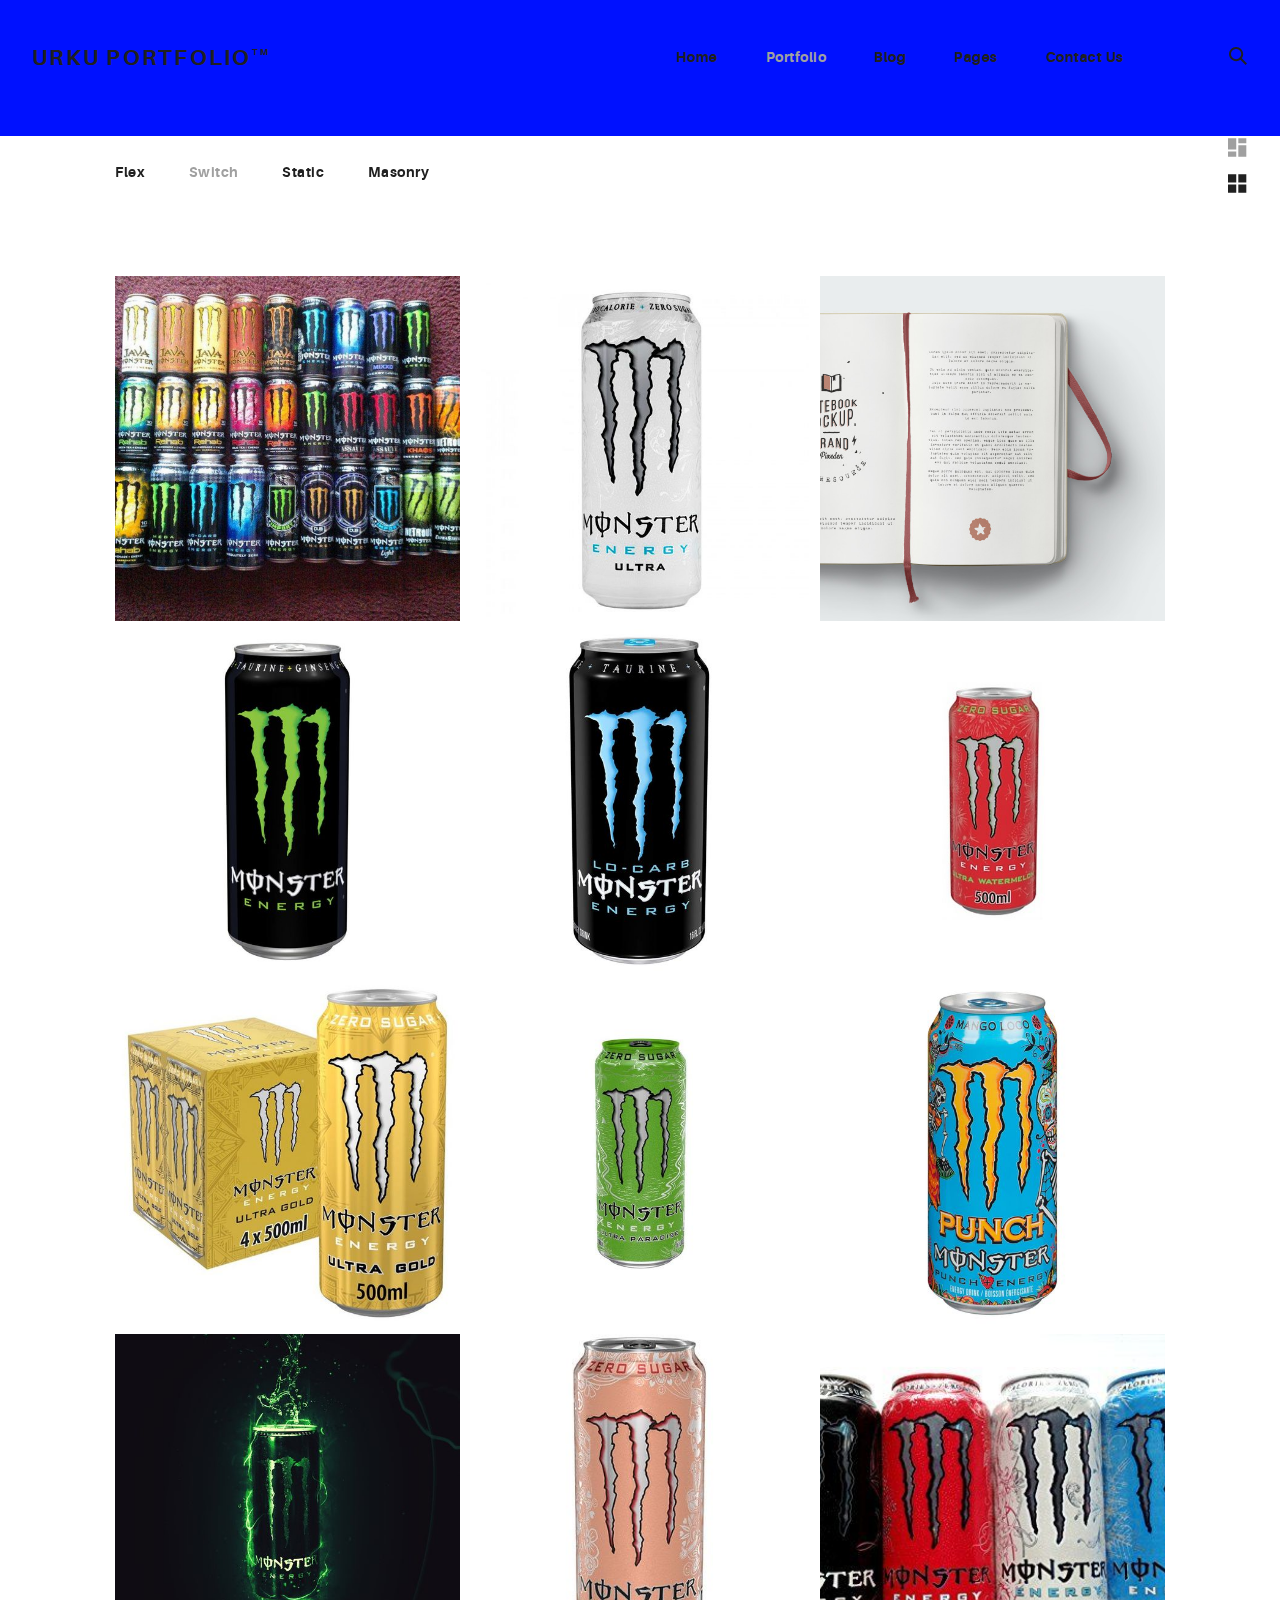
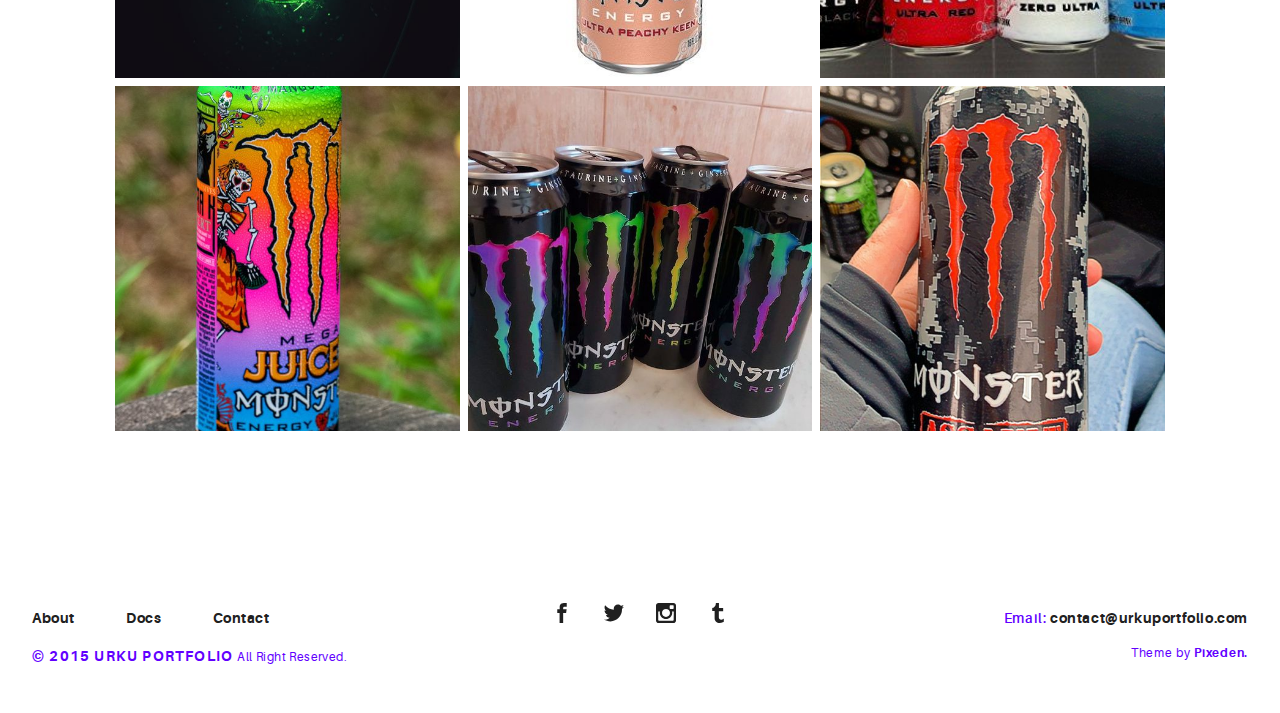
<file: portfolio-alt.html>
<!DOCTYPE html>
<html>
  <head>
    <meta name="viewport" content="width=device-width, initial-scale=1.0">
    <meta charset="UTF-8">
    <title>Urku Portfolio :: Pixeden</title>
    <link rel="icon" type="image/svg+xml" href="assets/img/urku-ico.svg">
    <link rel="stylesheet" href="assets/css/aurora-pack.min.css">
    <link rel="stylesheet" href="assets/css/aurora-theme-base.min.css">
    <link rel="stylesheet" href="assets/css/urku.css">
  </head>
  <body class="top-fixed">
    <header class="ae-container-fluid ae-container-fluid--full rk-header ">
      <input type="checkbox" id="mobile-menu" class="rk-mobile-menu">
      <label for="mobile-menu">
        <svg>
          <use xlink:href="assets/img/symbols.svg#bar"></use>
        </svg>
        <svg>
          <use xlink:href="assets/img/symbols.svg#bar"></use>
        </svg>
        <svg>
          <use xlink:href="assets/img/symbols.svg#bar"></use>
        </svg>
      </label>
      <div class="ae-container-fluid rk-topbar">
        <h1 class="rk-logo"><a href="index.html">urku portfolio<sup>tm</sup></a></h1>
        <nav class="rk-navigation">
          <ul class="rk-menu">
            <li class="rk-menu__item"><a href="index.html" class="rk-menu__link">Home</a>
            </li>
            <li class="active rk-menu__item"><a href="portfolio.html" class="rk-menu__link">Portfolio</a>
            </li>
            <li class="rk-menu__item"><a href="blog.html" class="rk-menu__link">Blog</a>
            </li>
            <li class="rk-menu__item"><a href="#0" class="rk-menu__link">Pages</a>
              <nav class="rk-menu__sub">
                <ul class="rk-container">
                  <li class="rk-menu__item"><a href="about.html" class="rk-menu__link">About</a></li>
                  <li class="rk-menu__item"><a href="documentation.html" class="rk-menu__link">Documentation</a></li>
                  <li class="rk-menu__item"><a href="design-styles.html" class="rk-menu__link">Design Styles</a></li>
                </ul>
              </nav>
            </li>
            <li class="rk-menu__item"><a href="contact.html" class="rk-menu__link">Contact Us</a>
            </li>
          </ul>
          <form class="rk-search">
            <input type="text" placeholder="Search" id="urku-search" class="rk-search-field">
            <label for="urku-search">
              <svg>
                <use xlink:href="assets/img/symbols.svg#icon-search"></use>
              </svg>
            </label>
          </form>
        </nav>
      </div>
    </header>
    <section class="ae-container-fluid rk-main">
      <input type="radio" name="layout-ctrl" checked id="layout-base" class="layout-ctrl-input">
      <div class="ae-container-fluid rk-layout-ctrl-cont">
        <label for="layout-base" class="rk-layout-ctrl">
          <svg>
            <use xlink:href="assets/img/symbols.svg#icon-view-default"></use>
          </svg>
        </label>
      </div>
      <input type="radio" name="layout-ctrl" id="layout-grid" class="layout-ctrl-input">
      <div class="ae-container-fluid rk-layout-ctrl-cont">
        <label for="layout-grid" class="rk-layout-ctrl">
          <svg>
            <use xlink:href="assets/img/symbols.svg#icon-view-alt"></use>
          </svg>
        </label>
      </div>
      <div class="rk-layout-ctrl-mobile">
        <svg viewBox="0 0 9 9" class="layout-mob-1">
          <rect width="100%" height="100%" fill="currentColor"></rect>
        </svg>
        <svg viewBox="0 0 9 9" class="layout-mob-2">
          <rect width="100%" height="100%" fill="currentColor"></rect>
        </svg>
        <svg viewBox="0 0 9 9" class="layout-mob-3">
          <rect width="100%" height="100%" fill="currentColor"></rect>
        </svg>
        <svg viewBox="0 0 9 9" class="layout-mob-4">
          <rect width="100%" height="100%" fill="currentColor"></rect>
        </svg>
      </div>
      <section class="ae-container-fluid ae-container-fluid--inner rk-portfolio">
        <div class="au-xs-ta-center au-lg-ta-left">
          <ul class="rk-menu rk-categories-menu">
            <li class="rk-menu__item"><a href="portfolio.html" class="rk-menu__link">Flex</a>
            </li>
            <li class="active rk-menu__item"><a href="portfolio-alt.html" class="rk-menu__link">Switch</a>
            </li>
            <li class="rk-menu__item"><a href="portfolio-raw.html" class="rk-menu__link">Static</a>
            </li>
            <li class="rk-menu__item"><a href="portfolio-masonry.html" class="rk-menu__link">Masonry</a>
            </li>
          </ul>
        </div>
        <div class="rk-portfolio__items"><a href="portfolio-item.html" class="rk-item rk-item--flex item-1 rk-size-4 rk-tosize-3 rk-square ">
            <div class="item-meta">
              <h2>cbum</h2>
              <p>Branding</p>
            </div></a><a href="portfolio-item.html" class="rk-item rk-item--flex item-2 rk-size-4 rk-tosize-3 rk-square ">
            <div class="item-meta">
              <h2>Pickled Tousled</h2>
              <p>Art Direction</p>
            </div></a><a href="portfolio-item.html" class="rk-item rk-item--flex item-3 rk-size-4 rk-tosize-3 rk-square ">
            <div class="item-meta">
              <h2>Waistcoat vegan</h2>
              <p>Graphic Design</p>
            </div></a><a href="portfolio-item.html" class="rk-item rk-item--flex item-4 rk-size-4 rk-tosize-3 rk-square ">
            <div class="item-meta">
              <h2>Tumblr hammock</h2>
              <p>Packaging</p>
            </div></a><a href="portfolio-item.html" class="rk-item rk-item--flex item-5 rk-size-4  rk-square ">
            <div class="item-meta">
              <h2>Biodiesel etsy</h2>
              <p>Branding</p>
            </div></a><a href="portfolio-item.html" class="rk-item rk-item--flex item-6 rk-size-4  rk-square ">
            <div class="item-meta">
              <h2>Gentrify artisan</h2>
              <p>Graphic Design</p>
            </div></a><a href="portfolio-item.html" class="rk-item rk-item--flex item-7 rk-size-4  rk-square ">
            <div class="item-meta">
              <h2>Plaid austin</h2>
              <p>Graphic Design</p>
            </div></a><a href="portfolio-item.html" class="rk-item rk-item--flex item-8 rk-size-4 rk-tosize-6 rk-square ">
            <div class="item-meta">
              <h2>Trust fund</h2>
              <p>Packaging</p>
            </div></a><a href="portfolio-item.html" class="rk-item rk-item--flex item-9 rk-size-4 rk-tosize-6 rk-square ">
            <div class="item-meta">
              <h2>Gentrify pork</h2>
              <p>Branding</p>
            </div></a><a href="portfolio-item.html" class="rk-item rk-item--flex item-10 rk-size-4 rk-tosize-3 rk-square ">
            <div class="item-meta">
              <h2>Waistcoat ugh</h2>
              <p>UI/UX</p>
            </div></a><a href="portfolio-item.html" class="rk-item rk-item--flex item-11 rk-size-4 rk-tosize-3 rk-square ">
            <div class="item-meta">
              <h2>Deep v kogi</h2>
              <p>Graphic Design</p>
            </div></a><a href="portfolio-item.html" class="rk-item rk-item--flex item-12 rk-size-4 rk-tosize-3 rk-square ">
            <div class="item-meta">
              <h2>Venmo trust</h2>
              <p>Packaging</p>
            </div></a><a href="portfolio-item.html" class="rk-item rk-item--flex item-13 rk-size-4 rk-tosize-3 rk-square ">
            <div class="item-meta">
              <h2>Venmo trust</h2>
              <p>Ui/UX</p>
            </div></a><a href="portfolio-item.html" class="rk-item rk-item--flex item-14 rk-size-4 rk-tosize-6 rk-square rk-toportrait">
            <div class="item-meta">
              <h2>Gentrify semiotic</h2>
              <p>Art Direction</p>
            </div></a><a href="portfolio-item.html" class="rk-item rk-item--flex item-15 rk-size-4 rk-tosize-6 rk-square rk-toportrait">
            <div class="item-meta">
              <h2>Migas artisan</h2>
              <p>Photography</p>
            </div></a>
        </div>
      </section>
    </section>
    <footer class="ae-container-fluid rk-footer ">
      <div class="ae-grid ae-grid--collapse">
        <div class="ae-grid__item item-lg-4 au-xs-ta-center au-lg-ta-left">
          <ul class="rk-menu rk-footer-menu">
            <li class="rk-menu__item"><a href="about.html" class="rk-menu__link">About</a>
            </li>
            <li class="rk-menu__item"><a href="documentation.html" class="rk-menu__link">Docs</a>
            </li>
            <li class="rk-menu__item"><a href="contact.html" class="rk-menu__link">Contact</a>
            </li>
          </ul>
          <p class="rk-footer__text rk-footer__copy "> <span class="ae-u-bold">© </span><span class="ae-u-bolder">2015 URKU PORTFOLIO </span>All Right Reserved.</p>
        </div>
        <div class="ae-grid__item item-lg-4 au-xs-ta-center"><a href="#0" class="rk-social-btn ">
            <svg>
              <use xlink:href="assets/img/symbols.svg#icon-facebook"></use>
            </svg></a><a href="#0" class="rk-social-btn ">
            <svg>
              <use xlink:href="assets/img/symbols.svg#icon-twitter"></use>
            </svg></a><a href="#0" class="rk-social-btn ">
            <svg>
              <use xlink:href="assets/img/symbols.svg#icon-pinterest"></use>
            </svg></a><a href="#0" class="rk-social-btn ">
            <svg>
              <use xlink:href="assets/img/symbols.svg#icon-tumblr"></use>
            </svg></a></div>
        <div class="ae-grid__item item-lg-4 au-xs-ta-center au-lg-ta-right">
          <p class="rk-footer__text rk-footer__contact "> <span class="ae-u-bold">Email: </span><span class="ae-u-bolder"> <a href="#0" class="rk-dark-color ">contact@urkuportfolio.com </a></span></p>
          <p class="rk-footer__text rk-footer__by">Theme by <a href="http://pixeden.com" class="ae-u-bolder">Pixeden.</a></p>
        </div>
      </div>
    </footer>
    <script src="assets/js/svg4everybody.min.js"></script>
    <script>svg4everybody();</script>
  </body>
</html>
</file>
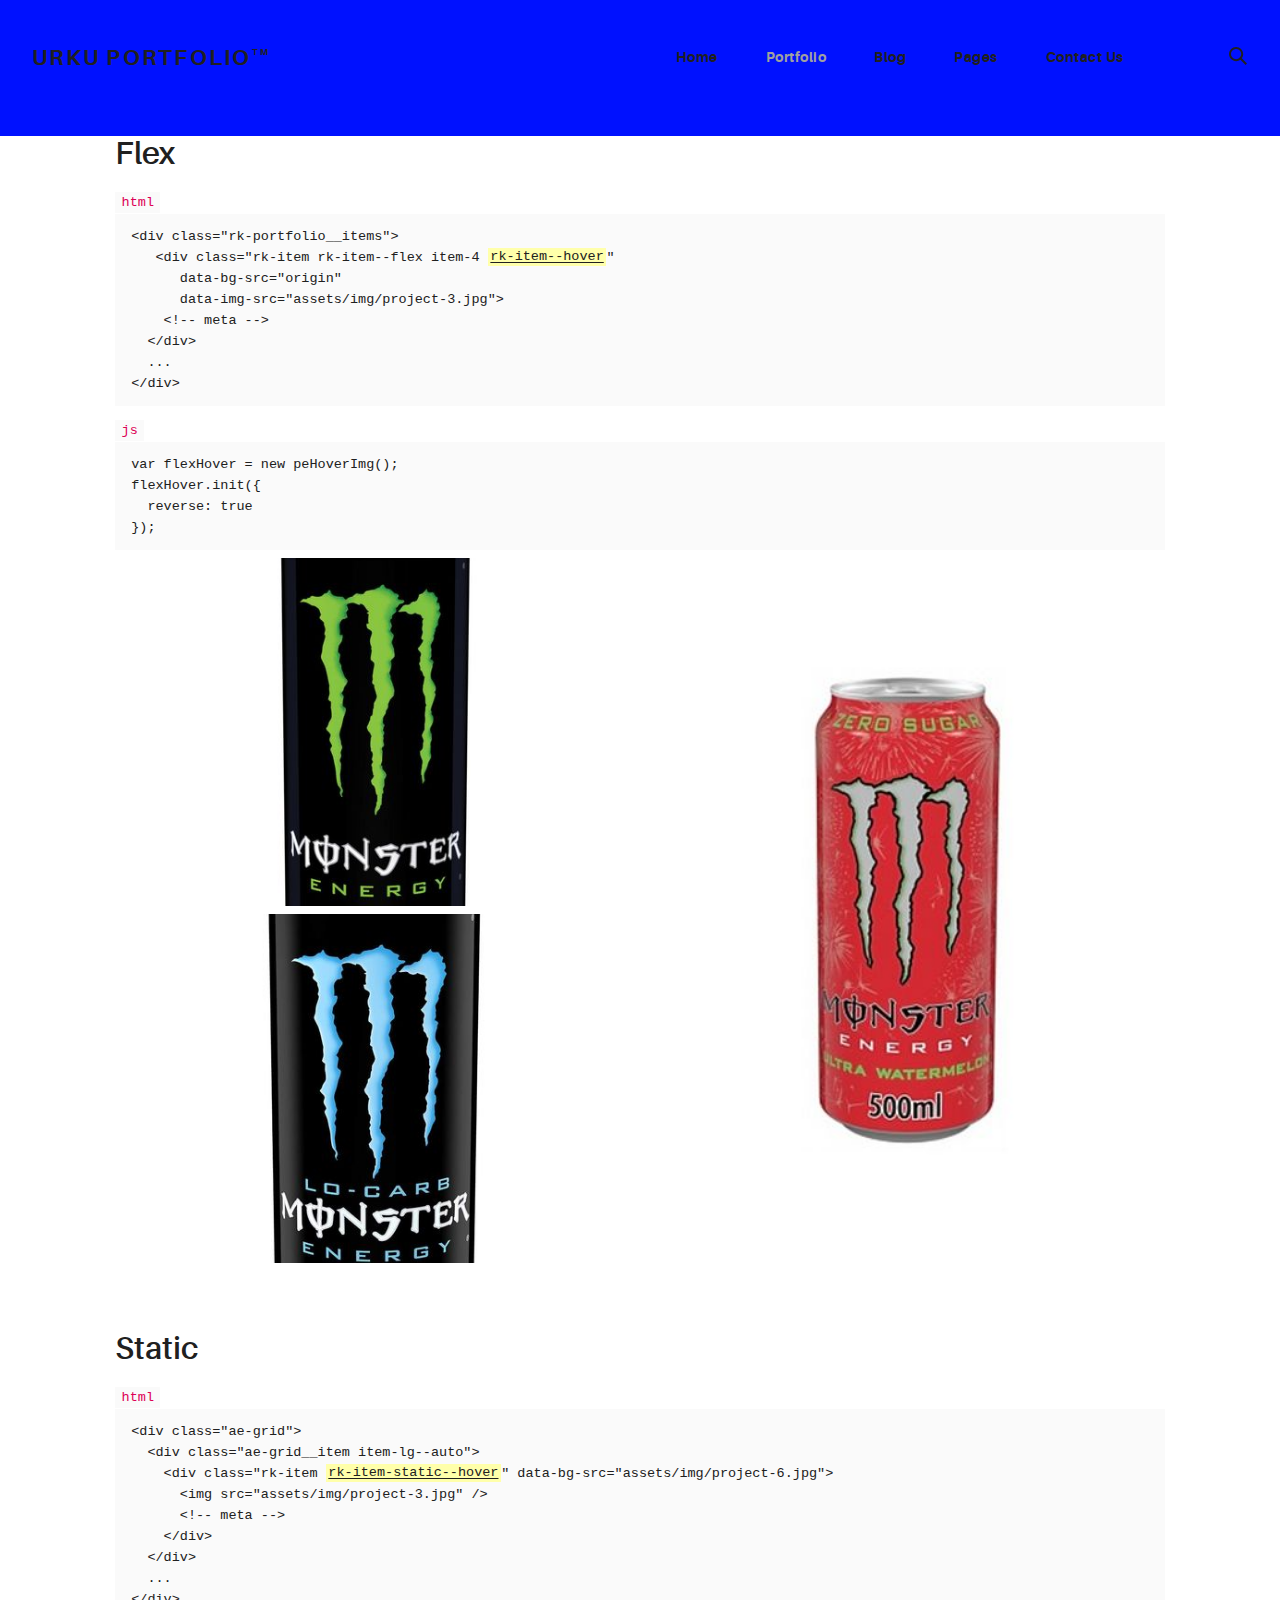
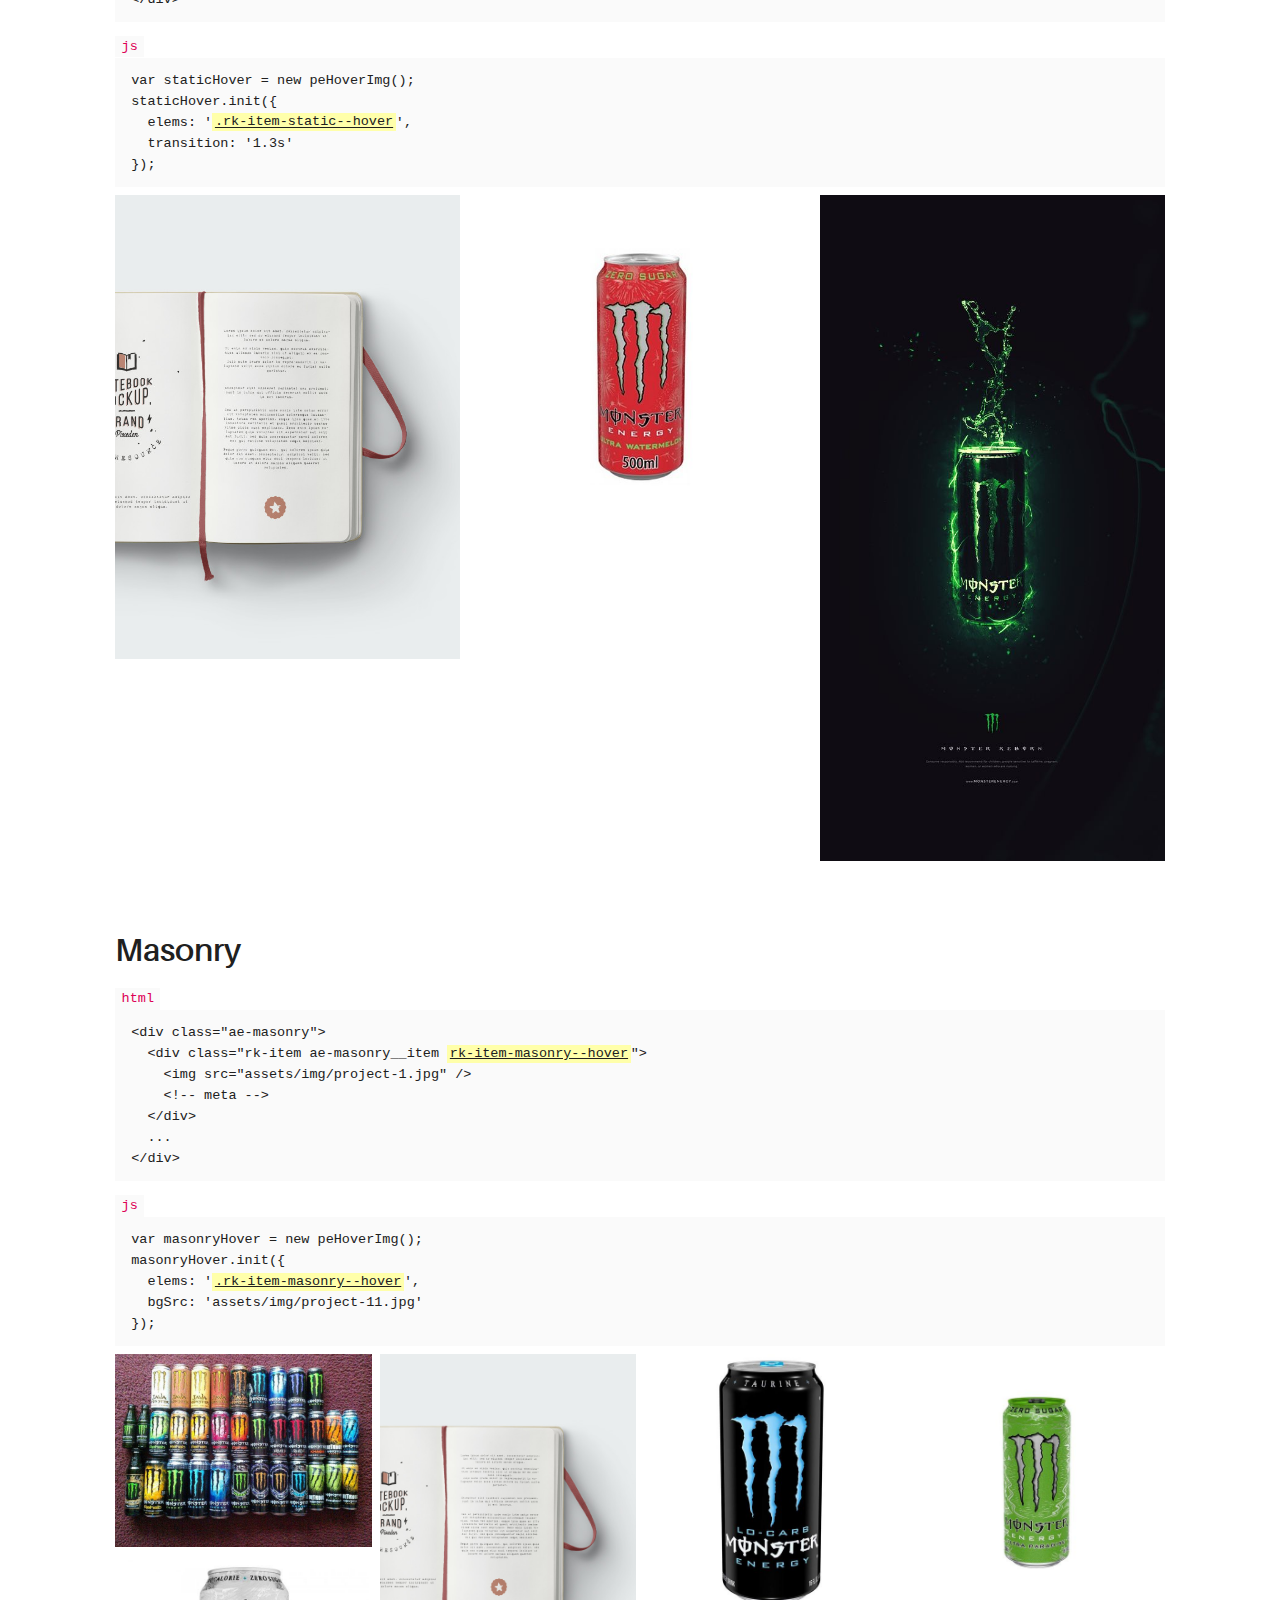
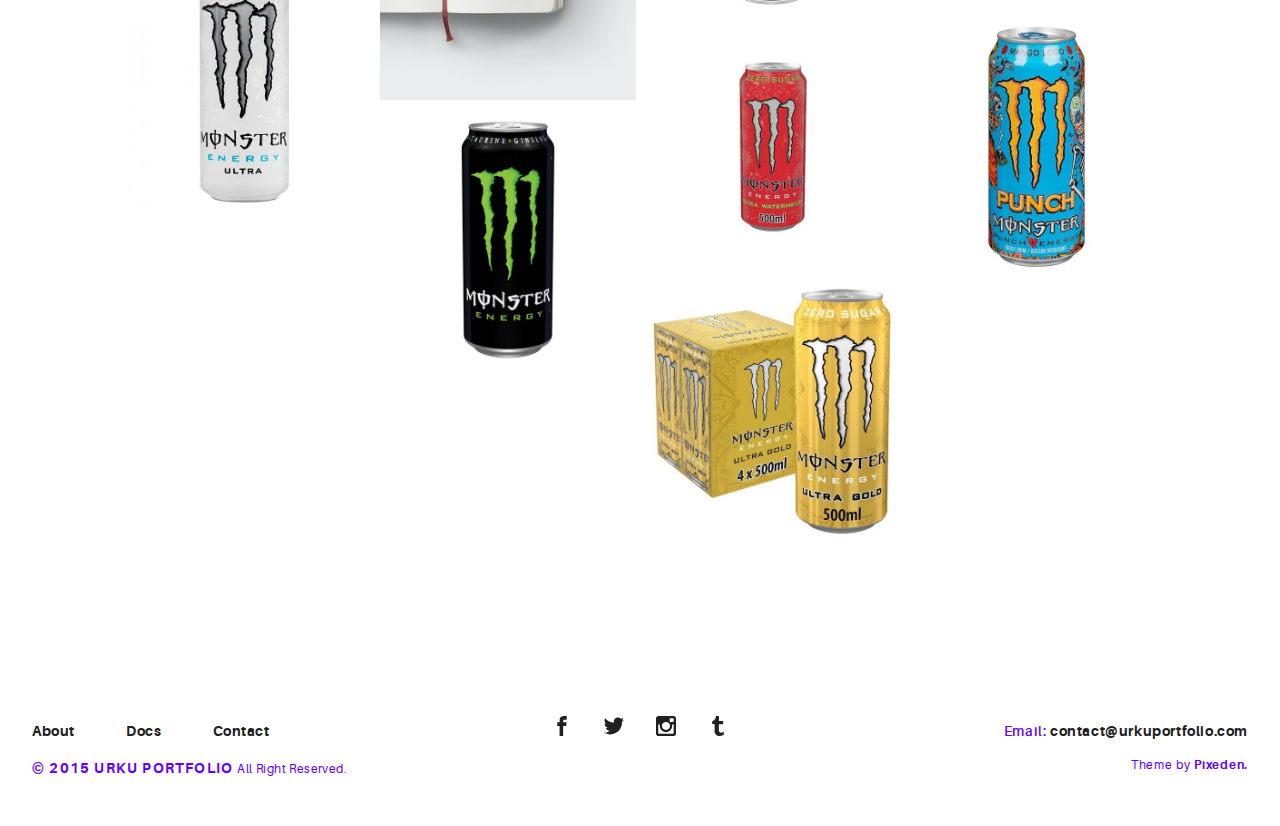
<file: portfolio-hover.html>
<!DOCTYPE html>
<html>
  <head>
    <meta name="viewport" content="width=device-width, initial-scale=1.0">
    <meta charset="UTF-8">
    <title>Urku Portfolio :: Pixeden</title>
    <link rel="icon" type="image/svg+xml" href="assets/img/urku-ico.svg">
    <link rel="stylesheet" href="assets/css/aurora-pack.min.css">
    <link rel="stylesheet" href="assets/css/aurora-theme-base.min.css">
    <link rel="stylesheet" href="assets/css/urku.css">
  </head>
  <body class="top-fixed">
    <header class="ae-container-fluid ae-container-fluid--full rk-header ">
      <input type="checkbox" id="mobile-menu" class="rk-mobile-menu">
      <label for="mobile-menu">
        <svg>
          <use xlink:href="assets/img/symbols.svg#bar"></use>
        </svg>
        <svg>
          <use xlink:href="assets/img/symbols.svg#bar"></use>
        </svg>
        <svg>
          <use xlink:href="assets/img/symbols.svg#bar"></use>
        </svg>
      </label>
      <div class="ae-container-fluid rk-topbar">
        <h1 class="rk-logo"><a href="index.html">urku portfolio<sup>tm</sup></a></h1>
        <nav class="rk-navigation">
          <ul class="rk-menu">
            <li class="rk-menu__item"><a href="index.html" class="rk-menu__link">Home</a>
            </li>
            <li class="active rk-menu__item"><a href="portfolio.html" class="rk-menu__link">Portfolio</a>
            </li>
            <li class="rk-menu__item"><a href="blog.html" class="rk-menu__link">Blog</a>
            </li>
            <li class="rk-menu__item"><a href="#0" class="rk-menu__link">Pages</a>
              <nav class="rk-menu__sub">
                <ul class="rk-container">
                  <li class="rk-menu__item"><a href="about.html" class="rk-menu__link">About</a></li>
                  <li class="rk-menu__item"><a href="documentation.html" class="rk-menu__link">Documentation</a></li>
                  <li class="rk-menu__item"><a href="design-styles.html" class="rk-menu__link">Design Styles</a></li>
                </ul>
              </nav>
            </li>
            <li class="rk-menu__item"><a href="contact.html" class="rk-menu__link">Contact Us</a>
            </li>
          </ul>
          <form class="rk-search">
            <input type="text" placeholder="Search" id="urku-search" class="rk-search-field">
            <label for="urku-search">
              <svg>
                <use xlink:href="assets/img/symbols.svg#icon-search"></use>
              </svg>
            </label>
          </form>
        </nav>
      </div>
    </header>
    <section class="rk-container rk-main">
      <section class="ae-container-fluid ae-container-fluid--inner rk-portfolio">
        <h3>Flex</h3><code>html</code>
        <pre><code>&lt;div class=&quot;rk-portfolio__items&quot;&gt;
   &lt;div class=&quot;rk-item rk-item--flex item-4 <ins>rk-item--hover</ins>&quot; 
      data-bg-src=&quot;origin&quot; 
      data-img-src=&quot;assets/img/project-3.jpg&quot;&gt;
    &lt;!-- meta --&gt;
  &lt;/div&gt;
  ...
&lt;/div&gt;</code></pre><code>js</code>
        <pre><code>var flexHover = new peHoverImg();
flexHover.init({
  reverse: true
});</code></pre>
        <div class="rk-portfolio__items">
          <div class="rk-items-cont rk-size-6 rk-tosize-8"><a href="portfolio-item.html" data-bg-src="origin" data-img-src="assets/img/project-3.jpg" class="rk-item rk-item--flex item-4 rk-size-12 rk-landscape rk-item--hover"> 
              <div class="item-meta">
                <h2>Tumblr hammock</h2>
                <p>Packaging</p>
              </div></a><a href="portfolio-item.html" data-bg-src="origin" data-img-src="assets/img/project-11.jpg" class="rk-item rk-item--flex item-5 rk-size-12 rk-landscape rk-item--hover"> 
              <div class="item-meta">
                <h2>Biodiesel etsy</h2>
                <p>Branding</p>
              </div></a></div><a href="portfolio-item.html" data-bg-src="origin" data-img-src="assets/img/project-2.jpg" class="rk-item rk-item--flex item-6 rk-size-6 rk-portrait rk-item--hover"> 
            <div class="item-meta">
              <h2>Gentrify artisan</h2>
              <p>Graphic Design</p>
            </div></a>
        </div>
        <h3 class="au-mt-4">Static</h3><code>html</code>
        <pre><code>&lt;div class=&quot;ae-grid&quot;&gt;
  &lt;div class=&quot;ae-grid__item item-lg--auto&quot;&gt;
    &lt;div class=&quot;rk-item <ins>rk-item-static--hover</ins>&quot; data-bg-src=&quot;assets/img/project-6.jpg&quot;&gt;
      &lt;img src=&quot;assets/img/project-3.jpg&quot; /&gt;
      &lt;!-- meta --&gt;
    &lt;/div&gt;
  &lt;/div&gt;
  ...
&lt;/div&gt;</code></pre><code>js</code>
        <pre><code>var staticHover = new peHoverImg();
staticHover.init({
  elems: '<ins>.rk-item-static--hover</ins>',
  transition: '1.3s'
});</code></pre>
        <div class="ae-grid">
          <div class="ae-grid__item item-lg--auto"><a href="portfolio-item.html" data-bg-src="assets/img/project-6.jpg" class="rk-item rk-item-static--hover"><img src="assets/img/project-3.jpg" alt="">
              <div class="item-meta">
                <h2>Waistcoat vegan</h2>
                <p>Graphic Design</p>
              </div></a></div>
          <div class="ae-grid__item item-lg--auto"><a href="portfolio-item.html" data-bg-src="assets/img/project-10.jpg" class="rk-item rk-item-static--hover"><img src="assets/img/project-6.jpg" alt="">
              <div class="item-meta">
                <h2>Gentrify artisan</h2>
                <p>Graphic Design</p>
              </div></a></div>
          <div class="ae-grid__item item-lg--auto"><a href="portfolio-item.html" data-bg-src="assets/img/project-3.jpg" class="rk-item rk-item-static--hover"><img src="assets/img/project-10.jpg" alt="">
              <div class="item-meta">
                <h2>Waistcoat ugh</h2>
                <p>UI/UX</p>
              </div></a></div>
        </div>
        <h3 class="au-mt-4">Masonry</h3><code>html</code>
        <pre><code>&lt;div class=&quot;ae-masonry&quot;&gt;
  &lt;div class=&quot;rk-item ae-masonry__item <ins>rk-item-masonry--hover</ins>&quot;&gt;
    &lt;img src=&quot;assets/img/project-1.jpg&quot; /&gt;
    &lt;!-- meta --&gt;
  &lt;/div&gt;
  ...
&lt;/div&gt;</code></pre><code>js</code>
        <pre><code>var masonryHover = new peHoverImg();
masonryHover.init({
  elems: '<ins>.rk-item-masonry--hover</ins>',
  bgSrc: 'assets/img/project-11.jpg'
});</code></pre>
        <div class="ae-masonry ae-masonry-md-2 ae-masonry-xl-4"><a href="portfolio-item.html" class="rk-item ae-masonry__item rk-item-masonry--hover"><img src="assets/img/project-1.jpg" alt="">
            <div class="item-meta">
              <h2>Essential Stationery</h2>
              <p>Branding</p>
            </div></a><a href="portfolio-item.html" class="rk-item ae-masonry__item rk-item-masonry--hover"><img src="assets/img/project-2.jpg" alt="">
            <div class="item-meta">
              <h2>Pickled Tousled</h2>
              <p>Art Direction</p>
            </div></a><a href="portfolio-item.html" class="rk-item ae-masonry__item rk-item-masonry--hover"><img src="assets/img/project-3.jpg" alt="">
            <div class="item-meta">
              <h2>Waistcoat vegan</h2>
              <p>Graphic Design</p>
            </div></a><a href="portfolio-item.html" class="rk-item ae-masonry__item rk-item-masonry--hover"><img src="assets/img/project-4.jpg" alt="">
            <div class="item-meta">
              <h2>Tumblr hammock</h2>
              <p>Packaging</p>
            </div></a><a href="portfolio-item.html" class="rk-item ae-masonry__item rk-item-masonry--hover"><img src="assets/img/project-5.jpg" alt="">
            <div class="item-meta">
              <h2>Biodiesel etsy</h2>
              <p>Branding</p>
            </div></a><a href="portfolio-item.html" class="rk-item ae-masonry__item rk-item-masonry--hover"><img src="assets/img/project-6.jpg" alt="">
            <div class="item-meta">
              <h2>Gentrify artisan</h2>
              <p>Graphic Design</p>
            </div></a><a href="portfolio-item.html" class="rk-item ae-masonry__item rk-item-masonry--hover"><img src="assets/img/project-7.jpg" alt="">
            <div class="item-meta">
              <h2>Plaid austin</h2>
              <p>Graphic Design</p>
            </div></a><a href="portfolio-item.html" class="rk-item ae-masonry__item rk-item-masonry--hover"><img src="assets/img/project-8.jpg" alt="">
            <div class="item-meta">
              <h2>Trust fund</h2>
              <p>Packaging</p>
            </div></a><a href="portfolio-item.html" class="rk-item ae-masonry__item rk-item-masonry--hover"><img src="assets/img/project-9.jpg" alt="">
            <div class="item-meta">
              <h2>Gentrify pork</h2>
              <p>Branding</p>
            </div></a>
        </div>
      </section>
    </section>
    <footer class="ae-container-fluid rk-footer ">
      <div class="ae-grid ae-grid--collapse">
        <div class="ae-grid__item item-lg-4 au-xs-ta-center au-lg-ta-left">
          <ul class="rk-menu rk-footer-menu">
            <li class="rk-menu__item"><a href="about.html" class="rk-menu__link">About</a>
            </li>
            <li class="rk-menu__item"><a href="documentation.html" class="rk-menu__link">Docs</a>
            </li>
            <li class="rk-menu__item"><a href="contact.html" class="rk-menu__link">Contact</a>
            </li>
          </ul>
          <p class="rk-footer__text rk-footer__copy "> <span class="ae-u-bold">© </span><span class="ae-u-bolder">2015 URKU PORTFOLIO </span>All Right Reserved.</p>
        </div>
        <div class="ae-grid__item item-lg-4 au-xs-ta-center"><a href="#0" class="rk-social-btn ">
            <svg>
              <use xlink:href="assets/img/symbols.svg#icon-facebook"></use>
            </svg></a><a href="#0" class="rk-social-btn ">
            <svg>
              <use xlink:href="assets/img/symbols.svg#icon-twitter"></use>
            </svg></a><a href="#0" class="rk-social-btn ">
            <svg>
              <use xlink:href="assets/img/symbols.svg#icon-pinterest"></use>
            </svg></a><a href="#0" class="rk-social-btn ">
            <svg>
              <use xlink:href="assets/img/symbols.svg#icon-tumblr"></use>
            </svg></a></div>
        <div class="ae-grid__item item-lg-4 au-xs-ta-center au-lg-ta-right">
          <p class="rk-footer__text rk-footer__contact "> <span class="ae-u-bold">Email: </span><span class="ae-u-bolder"> <a href="#0" class="rk-dark-color ">contact@urkuportfolio.com </a></span></p>
          <p class="rk-footer__text rk-footer__by">Theme by <a href="http://pixeden.com" class="ae-u-bolder">Pixeden.</a></p>
        </div>
      </div>
    </footer>
    <script src="assets/js/svg4everybody.min.js"></script>
    <script>svg4everybody();</script>
    <script src="assets/js/pe-hoverimage.js"></script>
    <script>
      var flexHover = new peHoverImg();
      flexHover.init({
        reverse: true
      });
      
      var staticHover = new peHoverImg();
      staticHover.init({
        elems: '.rk-item-static--hover',
        transition: '1.3s'
      });
      
      var masonryHover = new peHoverImg();
      masonryHover.init({
        elems: '.rk-item-masonry--hover',
        bgSrc: 'assets/img/project-11.jpg'
      });
    </script>
  </body>
</html>
</file>
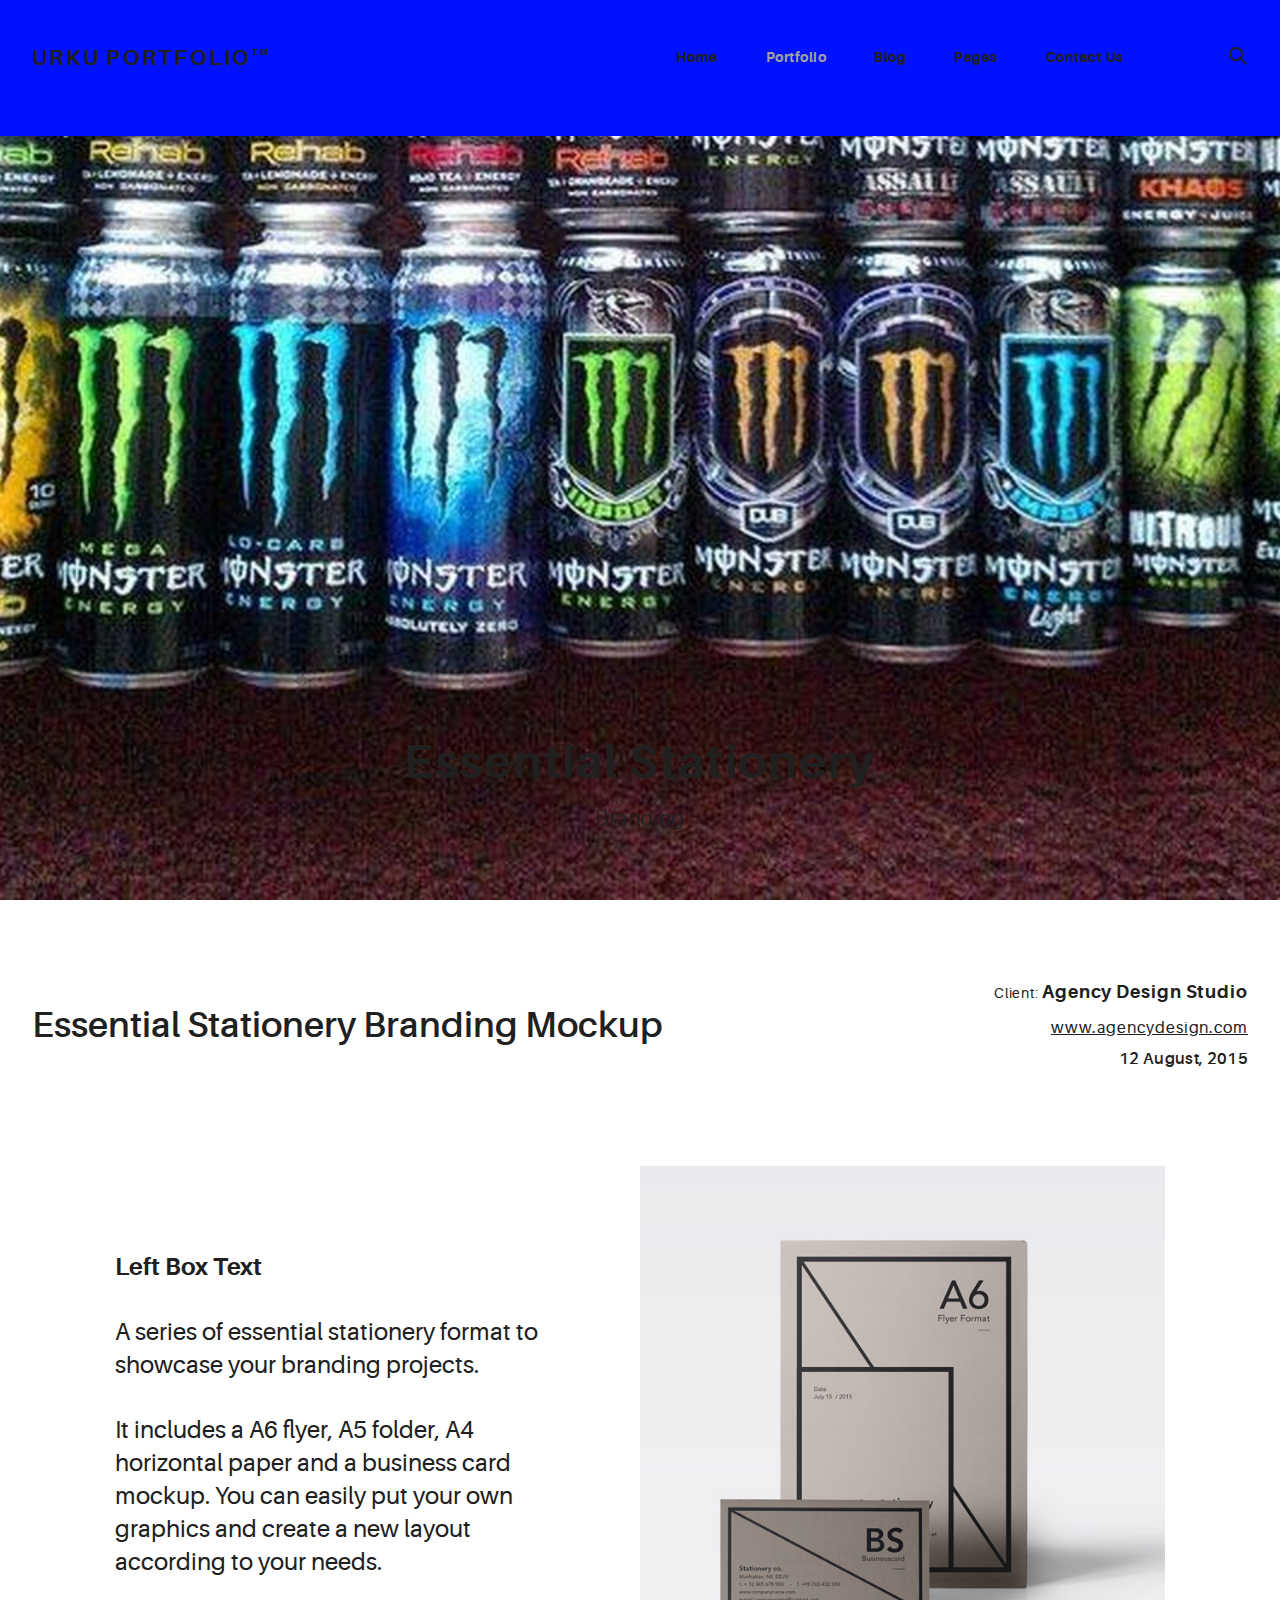
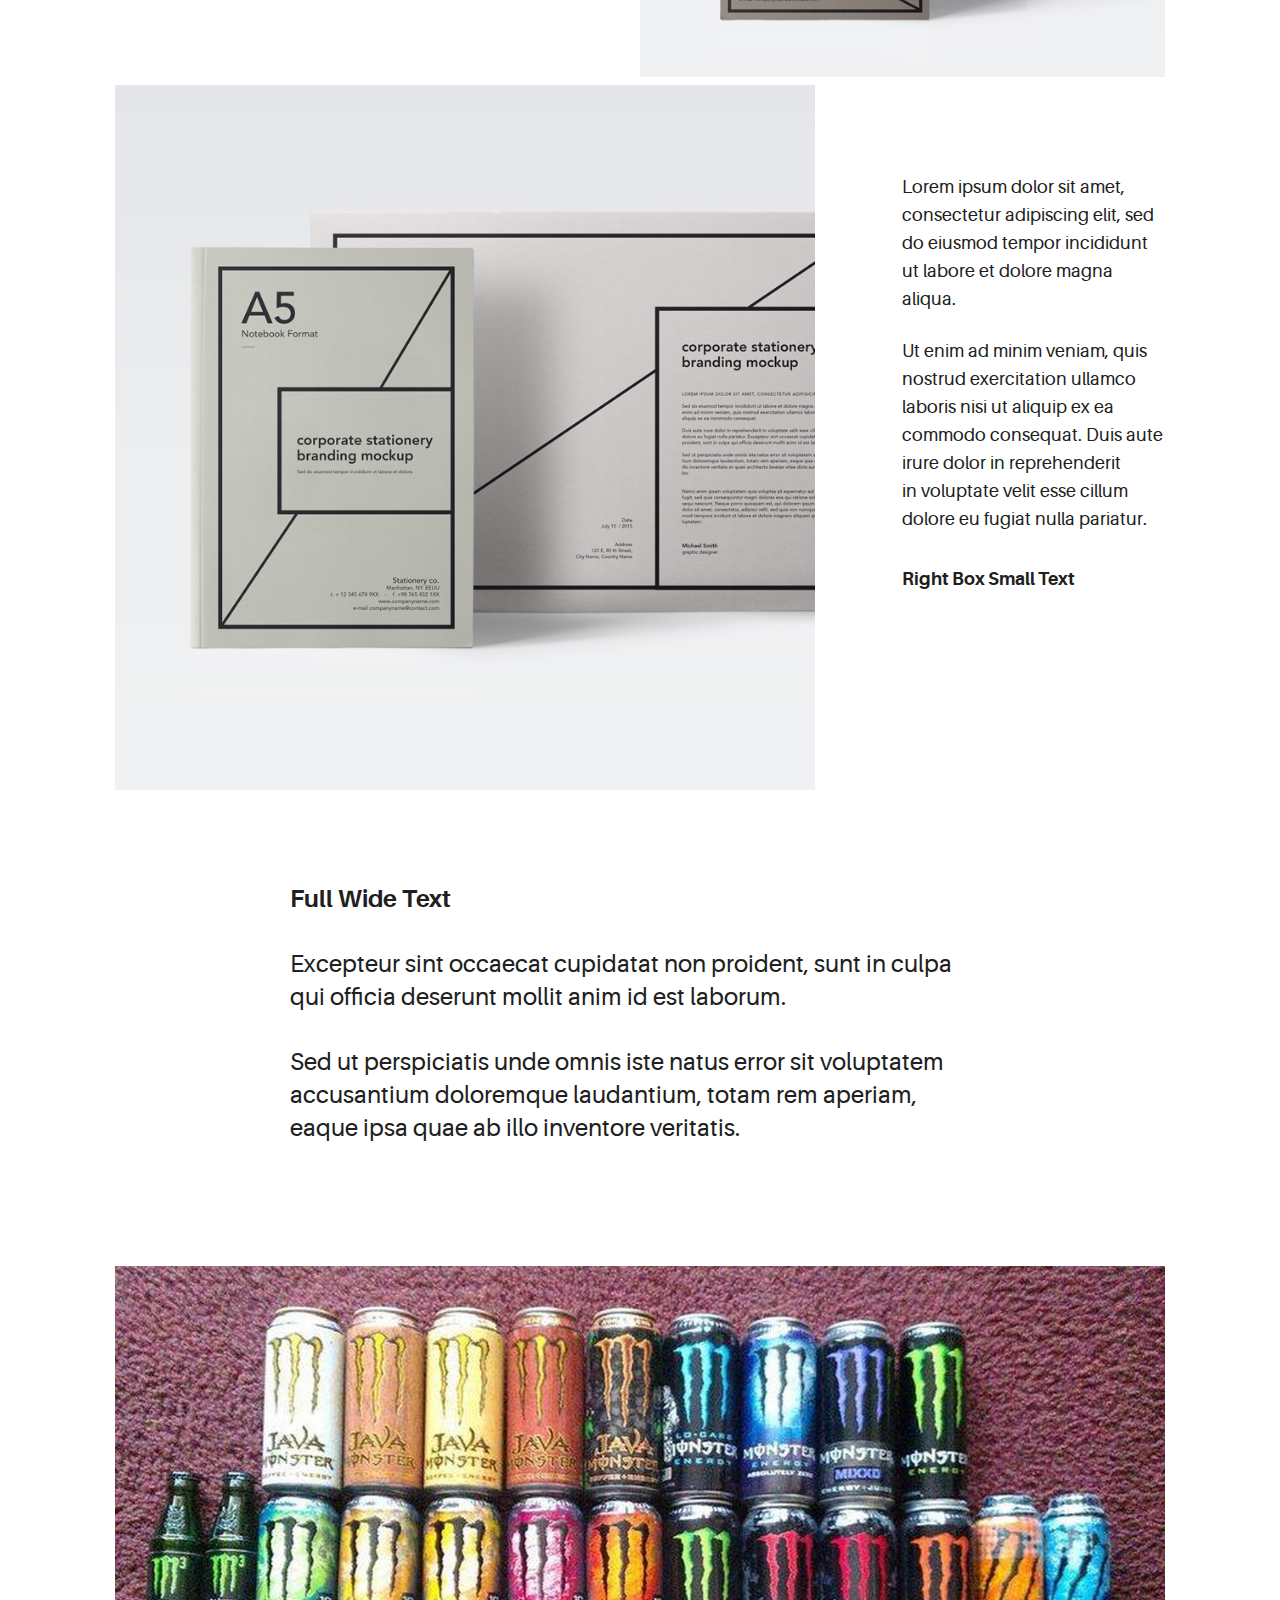
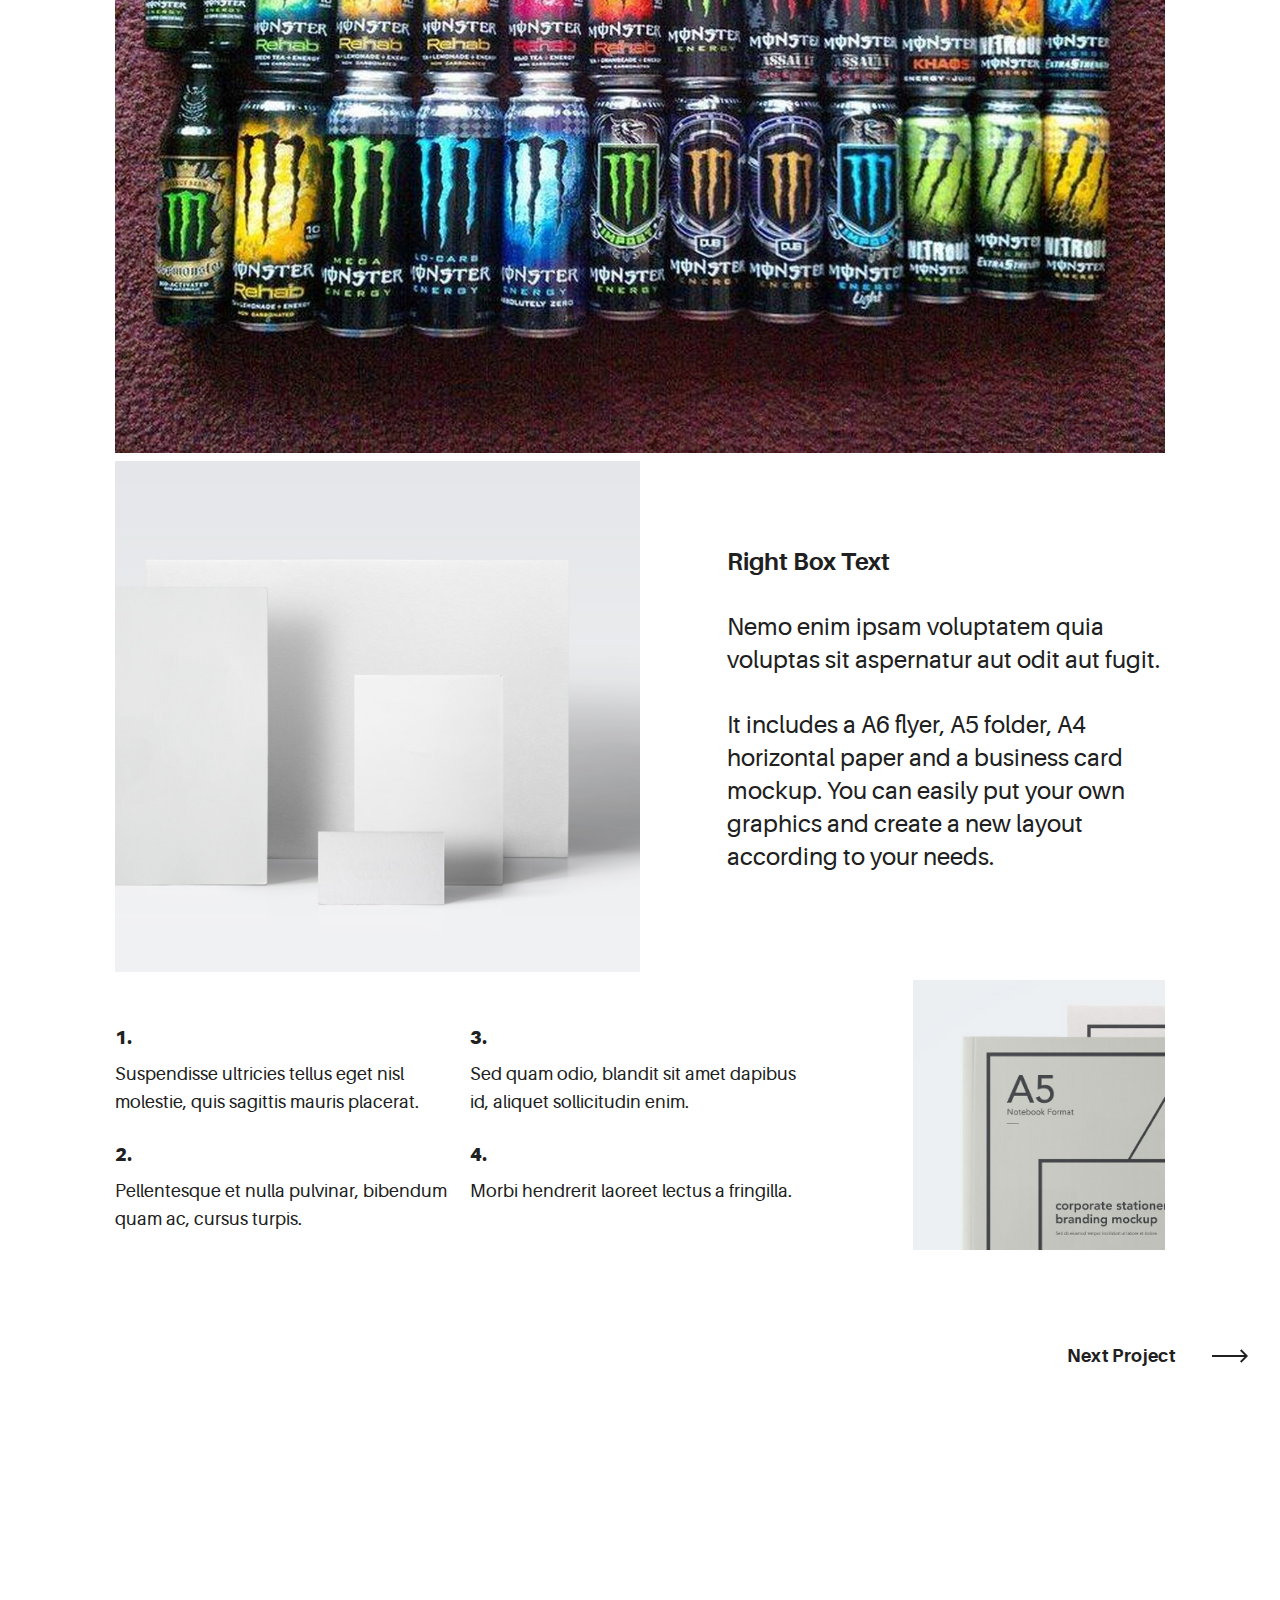
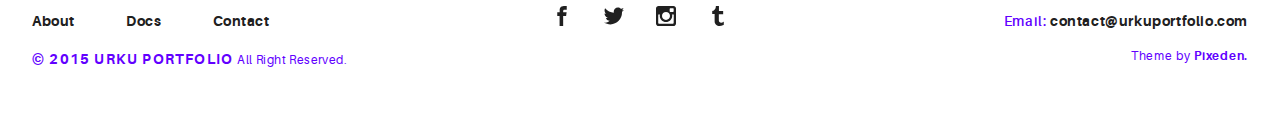
<file: portfolio-item.html>
<!DOCTYPE html>
<html>
  <head>
    <meta name="viewport" content="width=device-width, initial-scale=1.0">
    <meta charset="UTF-8">
    <title>Urku Portfolio :: Pixeden</title>
    <link rel="icon" type="image/svg+xml" href="assets/img/urku-ico.svg">
    <link rel="stylesheet" href="assets/css/aurora-pack.min.css">
    <link rel="stylesheet" href="assets/css/aurora-theme-base.min.css">
    <link rel="stylesheet" href="assets/css/urku.css">
  </head>
  <body class="top-fixed">
    <header class="ae-container-fluid ae-container-fluid--full rk-header ">
      <input type="checkbox" id="mobile-menu" class="rk-mobile-menu">
      <label for="mobile-menu">
        <svg>
          <use xlink:href="assets/img/symbols.svg#bar"></use>
        </svg>
        <svg>
          <use xlink:href="assets/img/symbols.svg#bar"></use>
        </svg>
        <svg>
          <use xlink:href="assets/img/symbols.svg#bar"></use>
        </svg>
      </label>
      <div class="ae-container-fluid rk-topbar">
        <h1 class="rk-logo"><a href="index.html">urku portfolio<sup>tm</sup></a></h1>
        <nav class="rk-navigation">
          <ul class="rk-menu">
            <li class="rk-menu__item"><a href="index.html" class="rk-menu__link">Home</a>
            </li>
            <li class="active rk-menu__item"><a href="portfolio.html" class="rk-menu__link">Portfolio</a>
              <nav class="rk-menu__sub">
                <ul class="rk-container">
                  <li class="rk-menu__item"><a href="portfolio.html" class="rk-menu__link">Flex</a></li>
                  <li class="rk-menu__item"><a href="portfolio-alt.html" class="rk-menu__link">Switch</a></li>
                  <li class="rk-menu__item"><a href="portfolio-raw.html" class="rk-menu__link">Static</a></li>
                  <li class="rk-menu__item"><a href="portfolio-masonry.html" class="rk-menu__link">Masonry</a></li>
                </ul>
              </nav>
            </li>
            <li class="rk-menu__item"><a href="blog.html" class="rk-menu__link">Blog</a>
            </li>
            <li class="rk-menu__item"><a href="#0" class="rk-menu__link">Pages</a>
              <nav class="rk-menu__sub">
                <ul class="rk-container">
                  <li class="rk-menu__item"><a href="about.html" class="rk-menu__link">About</a></li>
                  <li class="rk-menu__item"><a href="documentation.html" class="rk-menu__link">Documentation</a></li>
                  <li class="rk-menu__item"><a href="design-styles.html" class="rk-menu__link">Design Styles</a></li>
                </ul>
              </nav>
            </li>
            <li class="rk-menu__item"><a href="contact.html" class="rk-menu__link">Contact Us</a>
            </li>
          </ul>
          <form class="rk-search">
            <input type="text" placeholder="Search" id="urku-search" class="rk-search-field">
            <label for="urku-search">
              <svg>
                <use xlink:href="assets/img/symbols.svg#icon-search"></use>
              </svg>
            </label>
          </form>
        </nav>
      </div>
    </header>
    <section class="ae-container-fluid ae-container-fluid--full">
      <header class="rk-portfolio-cover  item-inside-1">
        <div class="item-inside__meta">
          <h1 class="ae-u-bolder rk-portfolio-title ">Essential Stationery</h1>
          <p class="ae-theta rk-portfolio-category ">Branding</p>
        </div>
      </header>
      <div class="ae-container-fluid">
        <div class="ae-grid ae-grid--collapse rk-portfolio-info ">
          <div class="ae-grid__item item-lg-8 item-sm--center au-xs-ta-center au-lg-ta-left">
            <h2 class="rk-portfolio-inner-title ">Essential Stationery Branding Mockup</h2>
          </div>
          <div class="ae-grid__item item-lg-4 au-xs-ta-center au-lg-ta-right rk-portfolio-details">
            <p class="rk-portfolio-inner-client "><span class="ae-lambda">Client: </span><span class="ae-u-bolder">Agency Design Studio</span></p>
            <p class="au-underline rk-portfolio-inner-website "><a href="#0" class="ae-kappa">www.agencydesign.com</a></p>
            <p class="ae-kappa ae-u-bold rk-portfolio-inner-date ">12 August, 2015</p>
          </div>
        </div>
      </div>
      <div class="ae-container-fluid ae-container-fluid--inner rk-portfolio--inner">
        <div class="ae-grid ae-grid--collapse au-xs-ptp-1">
          <div class="ae-grid__item item-lg-5 au-lg-ptp-1">
            <h4 class="ae-u-bolder">Left Box Text</h4>
            <p class="ae-eta">A series of essential stationery format to showcase your branding projects. </p>
            <p class="ae-eta">It includes a A6 flyer, A5 folder, A4 horizontal paper and a business card mockup. You can easily put your own graphics and create a new layout according to your needs.</p>
          </div>
          <div class="ae-grid__item item-lg-6 item-lg--offset-1"><img src="assets/img/inner-1.jpg" alt="Urku Portfolio"></div>
        </div>
        <div class="ae-grid ae-grid--collapse">
          <div class="ae-grid__item item-lg-8"><img src="assets/img/inner-2.jpg" alt="Urku Portfolio"></div>
          <div class="ae-grid__item item-lg-3 item-lg--offset-1 au-lg-ptp-1">
            <p>Lorem ipsum dolor sit amet, consectetur adipiscing elit, sed do eiusmod tempor incididunt ut labore et dolore magna aliqua. </p>
            <p class="au-mb-3">Ut enim ad minim veniam, quis nostrud exercitation ullamco laboris nisi ut aliquip ex ea commodo consequat. Duis aute irure dolor in reprehenderit <br>in voluptate velit esse cillum dolore eu fugiat nulla pariatur. </p>
            <p class="ae-u-bolder">Right Box Small Text</p>
          </div>
        </div>
        <div class="ae-grid ae-grid--collapse au-xs-ptp-1 au-xs-pbp-1">
          <div class="ae-grid__item item-lg-8 item-lg--offset-2">
            <h4 class="ae-u-bolder">Full Wide Text</h4>
            <p class="ae-eta">Excepteur sint occaecat cupidatat non proident, sunt in culpa qui officia deserunt mollit anim id est laborum.</p>
            <p class="ae-eta">Sed ut perspiciatis unde omnis iste natus error sit voluptatem accusantium doloremque laudantium, totam rem aperiam, eaque ipsa quae ab illo inventore veritatis.</p>
          </div>
        </div>
        <div class="ae-grid ae-grid--collapse">
          <div class="ae-grid__item item-lg--auto"><img src="assets/img/project-1.jpg" alt="Urku Portfolio"></div>
        </div>
        <div class="ae-grid ae-grid--collapse">
          <div class="ae-grid__item item-lg-6"><img src="assets/img/inner-3.jpg" alt="Urku Portfolio"></div>
          <div class="ae-grid__item item-lg-5 item-lg--offset-1 au-lg-ptp-1">
            <h4 class="ae-u-bolder">Right Box Text</h4>
            <p class="ae-eta">Nemo enim ipsam voluptatem quia voluptas sit aspernatur aut odit aut fugit.</p>
            <p class="ae-eta">It includes a A6 flyer, A5 folder, A4 horizontal paper and a business card mockup. You can easily put your own graphics and create a new layout according to your needs.</p>
          </div>
        </div>
        <div class="ae-grid--alt test">
          <div class="ae-grid__item--alt item-sm--auto item-sm--offset-1 item-lg--offset-0 item-sm--end item-sm--bottom">
            <div class="ae-grid ae-grid--alt8 au-xs-ta-center au-sm-ta-left">
              <div class="ae-grid__item--alt8 item-lg-6"><span class="ae-u-boldest">1.</span>
                <p class="au-mt-1">Suspendisse ultricies tellus eget nisl molestie, quis sagittis mauris placerat.</p><span class="ae-u-boldest">2.</span>
                <p class="au-mt-1">Pellentesque et nulla pulvinar, bibendum quam ac, cursus turpis.</p>
              </div>
              <div class="ae-grid__item--alt8 item-lg-6"><span class="ae-u-boldest">3.</span>
                <p class="au-mt-1">Sed quam odio, blandit sit amet dapibus id, aliquet sollicitudin enim. </p><span class="ae-u-boldest">4.</span>
                <p class="au-mt-1">Morbi hendrerit laoreet lectus a fringilla.</p>
              </div>
            </div>
          </div>
          <div class="ae-grid__item--alt item-sm--auto item-lg-3 item-lg--offset-1 item-lg--end"><img src="assets/img/inner-4.jpg" alt="Urku Portfolio"></div>
        </div>
      </div>
      <div class="ae-container-fluid au-pt-4 au-pb-4">
        <div class="group-buttons"><a href="#0" class="au-mt-2 arrow-button arrow-button--right">Next Project<span class="arrow-cont">
              <svg>
                <use xlink:href="assets/img/symbols.svg#arrow"></use>
              </svg></span></a></div>
      </div>
    </section>
    <footer class="ae-container-fluid rk-footer ">
      <div class="ae-grid ae-grid--collapse">
        <div class="ae-grid__item item-lg-4 au-xs-ta-center au-lg-ta-left">
          <ul class="rk-menu rk-footer-menu">
            <li class="rk-menu__item"><a href="about.html" class="rk-menu__link">About</a>
            </li>
            <li class="rk-menu__item"><a href="documentation.html" class="rk-menu__link">Docs</a>
            </li>
            <li class="rk-menu__item"><a href="contact.html" class="rk-menu__link">Contact</a>
            </li>
          </ul>
          <p class="rk-footer__text rk-footer__copy "> <span class="ae-u-bold">© </span><span class="ae-u-bolder">2015 URKU PORTFOLIO </span>All Right Reserved.</p>
        </div>
        <div class="ae-grid__item item-lg-4 au-xs-ta-center"><a href="#0" class="rk-social-btn ">
            <svg>
              <use xlink:href="assets/img/symbols.svg#icon-facebook"></use>
            </svg></a><a href="#0" class="rk-social-btn ">
            <svg>
              <use xlink:href="assets/img/symbols.svg#icon-twitter"></use>
            </svg></a><a href="#0" class="rk-social-btn ">
            <svg>
              <use xlink:href="assets/img/symbols.svg#icon-pinterest"></use>
            </svg></a><a href="#0" class="rk-social-btn ">
            <svg>
              <use xlink:href="assets/img/symbols.svg#icon-tumblr"></use>
            </svg></a></div>
        <div class="ae-grid__item item-lg-4 au-xs-ta-center au-lg-ta-right">
          <p class="rk-footer__text rk-footer__contact "> <span class="ae-u-bold">Email: </span><span class="ae-u-bolder"> <a href="#0" class="rk-dark-color ">contact@urkuportfolio.com </a></span></p>
          <p class="rk-footer__text rk-footer__by">Theme by <a href="http://pixeden.com" class="ae-u-bolder">Pixeden.</a></p>
        </div>
      </div>
    </footer>
    <script src="assets/js/svg4everybody.min.js"></script>
    <script>svg4everybody();</script>
  </body>
</html>
</file>
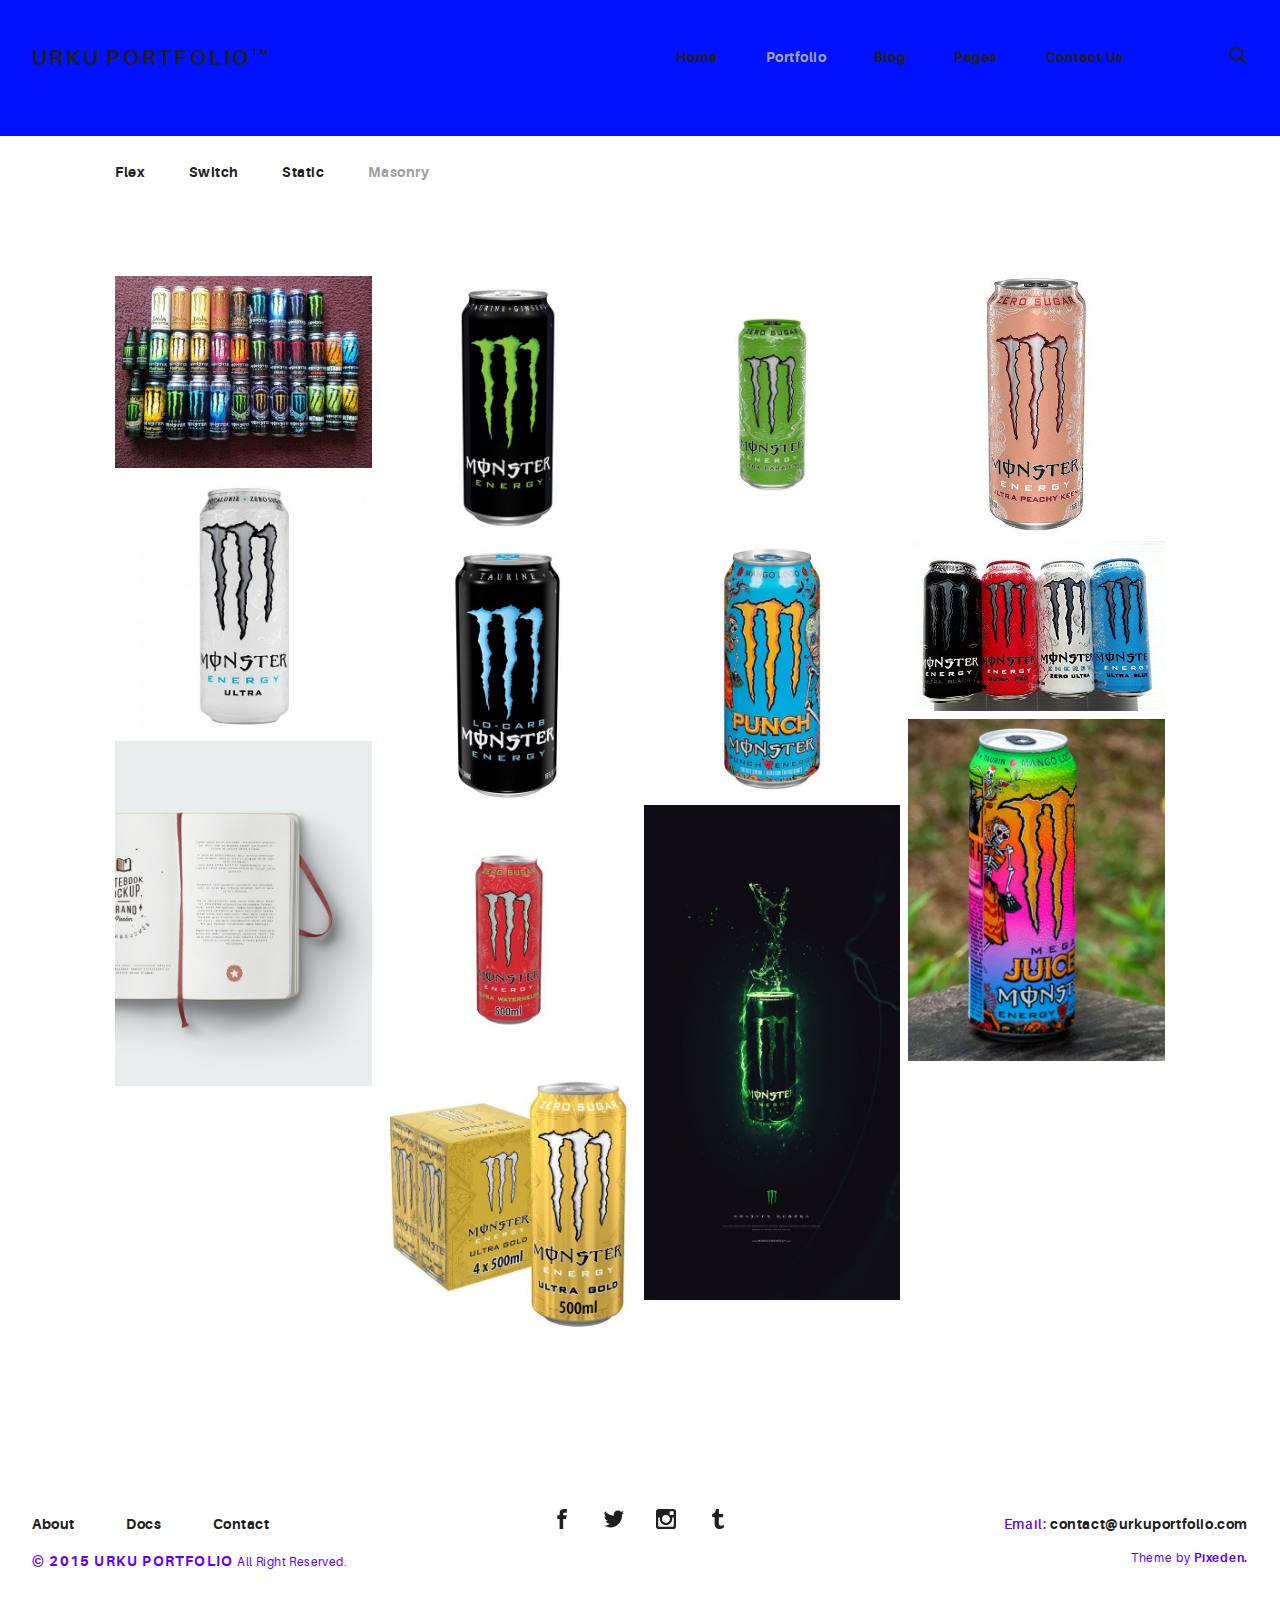
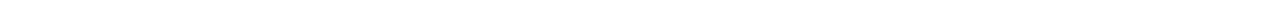
<file: portfolio-masonry.html>
<!DOCTYPE html>
<html>
  <head>
    <meta name="viewport" content="width=device-width, initial-scale=1.0">
    <meta charset="UTF-8">
    <title>Urku Portfolio :: Pixeden</title>
    <link rel="icon" type="image/svg+xml" href="assets/img/urku-ico.svg">
    <link rel="stylesheet" href="assets/css/aurora-pack.min.css">
    <link rel="stylesheet" href="assets/css/aurora-theme-base.min.css">
    <link rel="stylesheet" href="assets/css/urku.css">
  </head>
  <body class="top-fixed">
    <header class="ae-container-fluid ae-container-fluid--full rk-header ">
      <input type="checkbox" id="mobile-menu" class="rk-mobile-menu">
      <label for="mobile-menu">
        <svg>
          <use xlink:href="assets/img/symbols.svg#bar"></use>
        </svg>
        <svg>
          <use xlink:href="assets/img/symbols.svg#bar"></use>
        </svg>
        <svg>
          <use xlink:href="assets/img/symbols.svg#bar"></use>
        </svg>
      </label>
      <div class="ae-container-fluid rk-topbar">
        <h1 class="rk-logo"><a href="index.html">urku portfolio<sup>tm</sup></a></h1>
        <nav class="rk-navigation">
          <ul class="rk-menu">
            <li class="rk-menu__item"><a href="index.html" class="rk-menu__link">Home</a>
            </li>
            <li class="active rk-menu__item"><a href="portfolio.html" class="rk-menu__link">Portfolio</a>
            </li>
            <li class="rk-menu__item"><a href="blog.html" class="rk-menu__link">Blog</a>
            </li>
            <li class="rk-menu__item"><a href="#0" class="rk-menu__link">Pages</a>
              <nav class="rk-menu__sub">
                <ul class="rk-container">
                  <li class="rk-menu__item"><a href="about.html" class="rk-menu__link">About</a></li>
                  <li class="rk-menu__item"><a href="documentation.html" class="rk-menu__link">Documentation</a></li>
                  <li class="rk-menu__item"><a href="design-styles.html" class="rk-menu__link">Design Styles</a></li>
                </ul>
              </nav>
            </li>
            <li class="rk-menu__item"><a href="contact.html" class="rk-menu__link">Contact Us</a>
            </li>
          </ul>
          <form class="rk-search">
            <input type="text" placeholder="Search" id="urku-search" class="rk-search-field">
            <label for="urku-search">
              <svg>
                <use xlink:href="assets/img/symbols.svg#icon-search"></use>
              </svg>
            </label>
          </form>
        </nav>
      </div>
    </header>
    <section class="ae-container-fluid rk-main">
      <section class="ae-container-fluid ae-container-fluid--inner rk-portfolio">
        <div class="au-xs-ta-center au-lg-ta-left">
          <ul class="rk-menu rk-categories-menu">
            <li class="rk-menu__item"><a href="portfolio.html" class="rk-menu__link">Flex</a>
            </li>
            <li class="rk-menu__item"><a href="portfolio-alt.html" class="rk-menu__link">Switch</a>
            </li>
            <li class="rk-menu__item"><a href="portfolio-raw.html" class="rk-menu__link">Static</a>
            </li>
            <li class="active rk-menu__item"><a href="portfolio-masonry.html" class="rk-menu__link">Masonry</a>
            </li>
          </ul>
        </div>
        <div class="ae-masonry ae-masonry-md-2 ae-masonry-xl-4"><a href="portfolio-item.html" class="rk-item ae-masonry__item"><img src="assets/img/project-1.jpg" alt="">
            <div class="item-meta">
              <h2>Essential Stationery</h2>
              <p>Branding</p>
            </div></a><a href="portfolio-item.html" class="rk-item ae-masonry__item"><img src="assets/img/project-2.jpg" alt="">
            <div class="item-meta">
              <h2>Pickled Tousled</h2>
              <p>Art Direction</p>
            </div></a><a href="portfolio-item.html" class="rk-item ae-masonry__item"><img src="assets/img/project-3.jpg" alt="">
            <div class="item-meta">
              <h2>Waistcoat vegan</h2>
              <p>Graphic Design</p>
            </div></a><a href="portfolio-item.html" class="rk-item ae-masonry__item"><img src="assets/img/project-4.jpg" alt="">
            <div class="item-meta">
              <h2>Tumblr hammock</h2>
              <p>Packaging</p>
            </div></a><a href="portfolio-item.html" class="rk-item ae-masonry__item"><img src="assets/img/project-5.jpg" alt="">
            <div class="item-meta">
              <h2>Biodiesel etsy</h2>
              <p>Branding</p>
            </div></a><a href="portfolio-item.html" class="rk-item ae-masonry__item"><img src="assets/img/project-6.jpg" alt="">
            <div class="item-meta">
              <h2>Gentrify artisan</h2>
              <p>Graphic Design</p>
            </div></a><a href="portfolio-item.html" class="rk-item ae-masonry__item"><img src="assets/img/project-7.jpg" alt="">
            <div class="item-meta">
              <h2>Plaid austin</h2>
              <p>Graphic Design</p>
            </div></a><a href="portfolio-item.html" class="rk-item ae-masonry__item"><img src="assets/img/project-8.jpg" alt="">
            <div class="item-meta">
              <h2>Trust fund</h2>
              <p>Packaging</p>
            </div></a><a href="portfolio-item.html" class="rk-item ae-masonry__item"><img src="assets/img/project-9.jpg" alt="">
            <div class="item-meta">
              <h2>Gentrify pork</h2>
              <p>Branding</p>
            </div></a><a href="portfolio-item.html" class="rk-item ae-masonry__item"><img src="assets/img/project-10.jpg" alt="">
            <div class="item-meta">
              <h2>Waistcoat ugh</h2>
              <p>UI/UX</p>
            </div></a><a href="portfolio-item.html" class="rk-item ae-masonry__item"><img src="assets/img/project-11.jpg" alt="">
            <div class="item-meta">
              <h2>Deep v kogi</h2>
              <p>Graphic Design</p>
            </div></a><a href="portfolio-item.html" class="rk-item ae-masonry__item"><img src="assets/img/project-12.jpg" alt="">
            <div class="item-meta">
              <h2>Venmo trust</h2>
              <p>Packaging</p>
            </div></a><a href="portfolio-item.html" class="rk-item ae-masonry__item"><img src="assets/img/project-13.jpg" alt="">
            <div class="item-meta">
              <h2>Venmo trust</h2>
              <p>Ui/UX</p>
            </div></a>
        </div>
      </section>
    </section>
    <footer class="ae-container-fluid rk-footer ">
      <div class="ae-grid ae-grid--collapse">
        <div class="ae-grid__item item-lg-4 au-xs-ta-center au-lg-ta-left">
          <ul class="rk-menu rk-footer-menu">
            <li class="rk-menu__item"><a href="about.html" class="rk-menu__link">About</a>
            </li>
            <li class="rk-menu__item"><a href="documentation.html" class="rk-menu__link">Docs</a>
            </li>
            <li class="rk-menu__item"><a href="contact.html" class="rk-menu__link">Contact</a>
            </li>
          </ul>
          <p class="rk-footer__text rk-footer__copy "> <span class="ae-u-bold">© </span><span class="ae-u-bolder">2015 URKU PORTFOLIO </span>All Right Reserved.</p>
        </div>
        <div class="ae-grid__item item-lg-4 au-xs-ta-center"><a href="#0" class="rk-social-btn ">
            <svg>
              <use xlink:href="assets/img/symbols.svg#icon-facebook"></use>
            </svg></a><a href="#0" class="rk-social-btn ">
            <svg>
              <use xlink:href="assets/img/symbols.svg#icon-twitter"></use>
            </svg></a><a href="#0" class="rk-social-btn ">
            <svg>
              <use xlink:href="assets/img/symbols.svg#icon-pinterest"></use>
            </svg></a><a href="#0" class="rk-social-btn ">
            <svg>
              <use xlink:href="assets/img/symbols.svg#icon-tumblr"></use>
            </svg></a></div>
        <div class="ae-grid__item item-lg-4 au-xs-ta-center au-lg-ta-right">
          <p class="rk-footer__text rk-footer__contact "> <span class="ae-u-bold">Email: </span><span class="ae-u-bolder"> <a href="#0" class="rk-dark-color ">contact@urkuportfolio.com </a></span></p>
          <p class="rk-footer__text rk-footer__by">Theme by <a href="http://pixeden.com" class="ae-u-bolder">Pixeden.</a></p>
        </div>
      </div>
    </footer>
    <script src="assets/js/svg4everybody.min.js"></script>
    <script>svg4everybody();</script>
  </body>
</html>
</file>
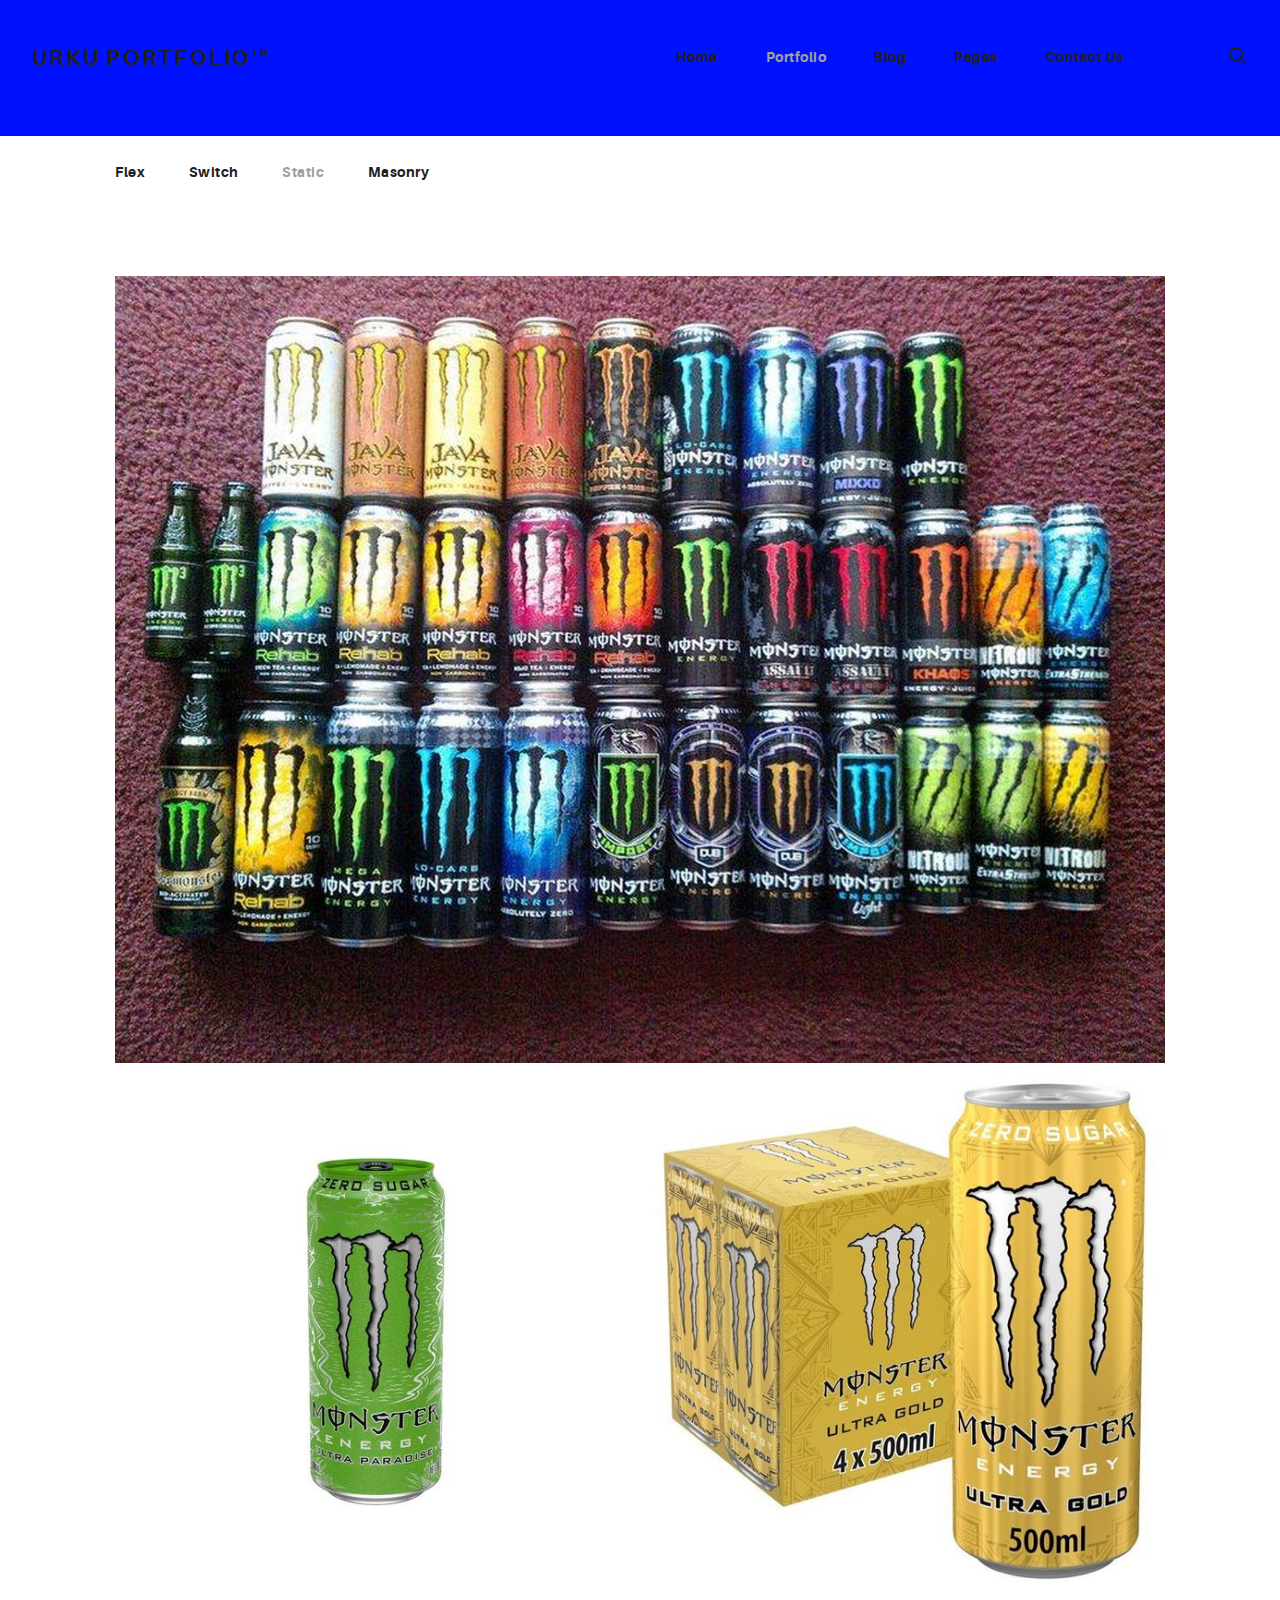
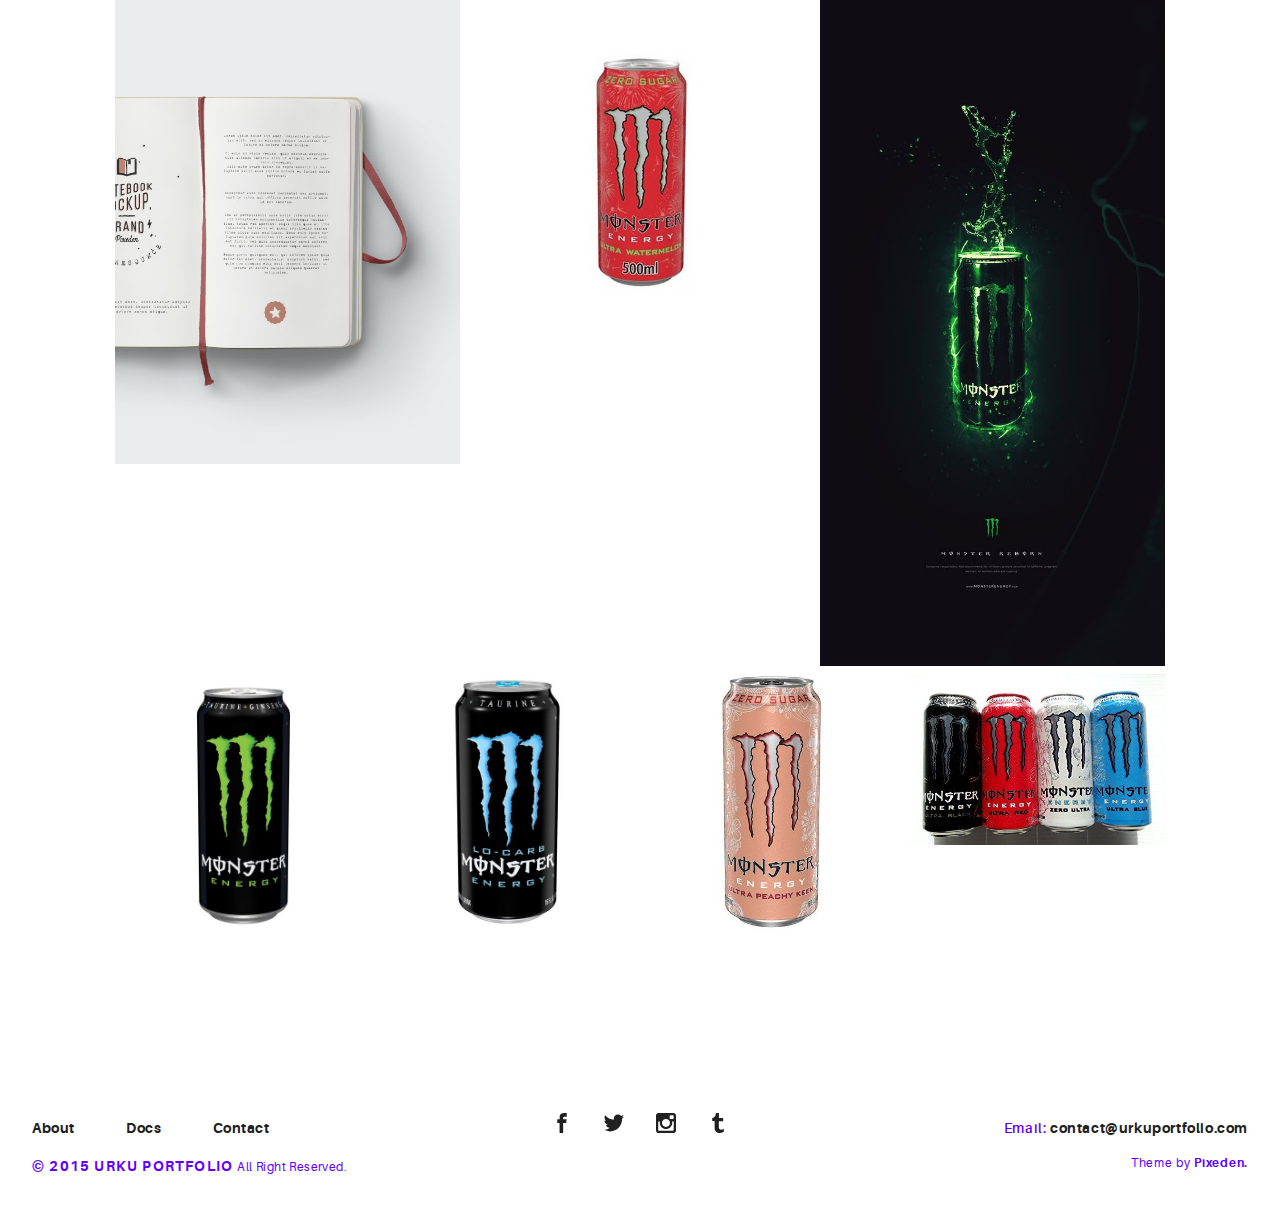
<file: portfolio-raw.html>
<!DOCTYPE html>
<html>
  <head>
    <meta name="viewport" content="width=device-width, initial-scale=1.0">
    <meta charset="UTF-8">
    <title>Urku Portfolio :: Pixeden</title>
    <link rel="icon" type="image/svg+xml" href="assets/img/urku-ico.svg">
    <link rel="stylesheet" href="assets/css/aurora-pack.min.css">
    <link rel="stylesheet" href="assets/css/aurora-theme-base.min.css">
    <link rel="stylesheet" href="assets/css/urku.css">
  </head>
  <body class="top-fixed">
    <header class="ae-container-fluid ae-container-fluid--full rk-header ">
      <input type="checkbox" id="mobile-menu" class="rk-mobile-menu">
      <label for="mobile-menu">
        <svg>
          <use xlink:href="assets/img/symbols.svg#bar"></use>
        </svg>
        <svg>
          <use xlink:href="assets/img/symbols.svg#bar"></use>
        </svg>
        <svg>
          <use xlink:href="assets/img/symbols.svg#bar"></use>
        </svg>
      </label>
      <div class="ae-container-fluid rk-topbar">
        <h1 class="rk-logo"><a href="index.html">urku portfolio<sup>tm</sup></a></h1>
        <nav class="rk-navigation">
          <ul class="rk-menu">
            <li class="rk-menu__item"><a href="index.html" class="rk-menu__link">Home</a>
            </li>
            <li class="active rk-menu__item"><a href="portfolio.html" class="rk-menu__link">Portfolio</a>
            </li>
            <li class="rk-menu__item"><a href="blog.html" class="rk-menu__link">Blog</a>
            </li>
            <li class="rk-menu__item"><a href="#0" class="rk-menu__link">Pages</a>
              <nav class="rk-menu__sub">
                <ul class="rk-container">
                  <li class="rk-menu__item"><a href="about.html" class="rk-menu__link">About</a></li>
                  <li class="rk-menu__item"><a href="documentation.html" class="rk-menu__link">Documentation</a></li>
                  <li class="rk-menu__item"><a href="design-styles.html" class="rk-menu__link">Design Styles</a></li>
                </ul>
              </nav>
            </li>
            <li class="rk-menu__item"><a href="contact.html" class="rk-menu__link">Contact Us</a>
            </li>
          </ul>
          <form class="rk-search">
            <input type="text" placeholder="Search" id="urku-search" class="rk-search-field">
            <label for="urku-search">
              <svg>
                <use xlink:href="assets/img/symbols.svg#icon-search"></use>
              </svg>
            </label>
          </form>
        </nav>
      </div>
    </header>
    <section class="ae-container-fluid rk-main">
      <section class="ae-container-fluid ae-container-fluid--inner rk-portfolio">
        <div class="au-xs-ta-center au-lg-ta-left">
          <ul class="rk-menu rk-categories-menu">
            <li class="rk-menu__item"><a href="portfolio.html" class="rk-menu__link">Flex</a>
            </li>
            <li class="rk-menu__item"><a href="portfolio-alt.html" class="rk-menu__link">Switch</a>
            </li>
            <li class="active rk-menu__item"><a href="portfolio-raw.html" class="rk-menu__link">Static</a>
            </li>
            <li class="rk-menu__item"><a href="portfolio-masonry.html" class="rk-menu__link">Masonry</a>
            </li>
          </ul>
        </div>
        <div class="ae-grid">
          <div class="ae-grid__item item-lg--auto"><a href="portfolio-item.html" class="rk-item"><img src="assets/img/project-1.jpg" alt="">
              <div class="item-meta">
                <h2>Arnold</h2>
                <p>El fisico culturista</p>
              </div></a></div>
        </div>
        <div class="ae-grid">
          <div class="ae-grid__item item-lg--auto"><a href="portfolio-item.html" class="rk-item"><img src="assets/img/project-8.jpg" alt="">
              <div class="item-meta">
                <h2>Amigos</h2>
                <p>Del culturismo</p>
              </div></a></div>
          <div class="ae-grid__item item-lg--auto"><a href="portfolio-item.html" class="rk-item"><img src="assets/img/project-7.jpg" alt="">
              <div class="item-meta">
                <h2>Amigos</h2>
                <p>Personales</p>
              </div></a></div>
        </div>
        <div class="ae-grid">
          <div class="ae-grid__item item-lg--auto"><a href="portfolio-item.html" class="rk-item"><img src="assets/img/project-3.jpg" alt="">
              <div class="item-meta">
                <h2>Familia</h2>
                <p>Esposa</p>
              </div></a></div>
          <div class="ae-grid__item item-lg--auto"><a href="portfolio-item.html" class="rk-item"><img src="assets/img/project-6.jpg" alt="">
              <div class="item-meta">
                <h2>Familia</h2>
                <p>Hijos</p>
              </div></a></div>
          <div class="ae-grid__item item-lg--auto"><a href="portfolio-item.html" class="rk-item"><img src="assets/img/project-10.jpg" alt="">
              <div class="item-meta">
                <h2>Waistcoat ugh</h2>
                <p>UI/UX</p>
              </div></a></div>
        </div>
        <div class="ae-grid">
          <div class="ae-grid__item item-lg--auto"><a href="portfolio-item.html" class="rk-item"><img src="assets/img/project-4.jpg" alt="">
              <div class="item-meta">
                <h2>Tumblr hammock</h2>
                <p>Packaging</p>
              </div></a></div>
          <div class="ae-grid__item item-lg--auto"><a href="portfolio-item.html" class="rk-item"><img src="assets/img/project-5.jpg" alt="">
              <div class="item-meta">
                <h2>Biodiesel etsy</h2>
                <p>Branding</p>
              </div></a></div>
          <div class="ae-grid__item item-lg--auto"><a href="portfolio-item.html" class="rk-item"><img src="assets/img/project-11.jpg" alt="">
              <div class="item-meta">
                <h2>Deep v kogi</h2>
                <p>Graphic Design</p>
              </div></a></div>
          <div class="ae-grid__item item-lg--auto"><a href="portfolio-item.html" class="rk-item"><img src="assets/img/project-12.jpg" alt="">
              <div class="item-meta">
                <h2>Venmo trust</h2>
                <p>Packaging</p>
              </div></a></div>
        </div>
      </section>
    </section>
    <footer class="ae-container-fluid rk-footer ">
      <div class="ae-grid ae-grid--collapse">
        <div class="ae-grid__item item-lg-4 au-xs-ta-center au-lg-ta-left">
          <ul class="rk-menu rk-footer-menu">
            <li class="rk-menu__item"><a href="about.html" class="rk-menu__link">About</a>
            </li>
            <li class="rk-menu__item"><a href="documentation.html" class="rk-menu__link">Docs</a>
            </li>
            <li class="rk-menu__item"><a href="contact.html" class="rk-menu__link">Contact</a>
            </li>
          </ul>
          <p class="rk-footer__text rk-footer__copy "> <span class="ae-u-bold">© </span><span class="ae-u-bolder">2015 URKU PORTFOLIO </span>All Right Reserved.</p>
        </div>
        <div class="ae-grid__item item-lg-4 au-xs-ta-center"><a href="#0" class="rk-social-btn ">
            <svg>
              <use xlink:href="assets/img/symbols.svg#icon-facebook"></use>
            </svg></a><a href="#0" class="rk-social-btn ">
            <svg>
              <use xlink:href="assets/img/symbols.svg#icon-twitter"></use>
            </svg></a><a href="#0" class="rk-social-btn ">
            <svg>
              <use xlink:href="assets/img/symbols.svg#icon-pinterest"></use>
            </svg></a><a href="#0" class="rk-social-btn ">
            <svg>
              <use xlink:href="assets/img/symbols.svg#icon-tumblr"></use>
            </svg></a></div>
        <div class="ae-grid__item item-lg-4 au-xs-ta-center au-lg-ta-right">
          <p class="rk-footer__text rk-footer__contact "> <span class="ae-u-bold">Email: </span><span class="ae-u-bolder"> <a href="#0" class="rk-dark-color ">contact@urkuportfolio.com </a></span></p>
          <p class="rk-footer__text rk-footer__by">Theme by <a href="http://pixeden.com" class="ae-u-bolder">Pixeden.</a></p>
        </div>
      </div>
    </footer>
    <script src="assets/js/svg4everybody.min.js"></script>
    <script>svg4everybody();</script>
  </body>
</html>
</file>
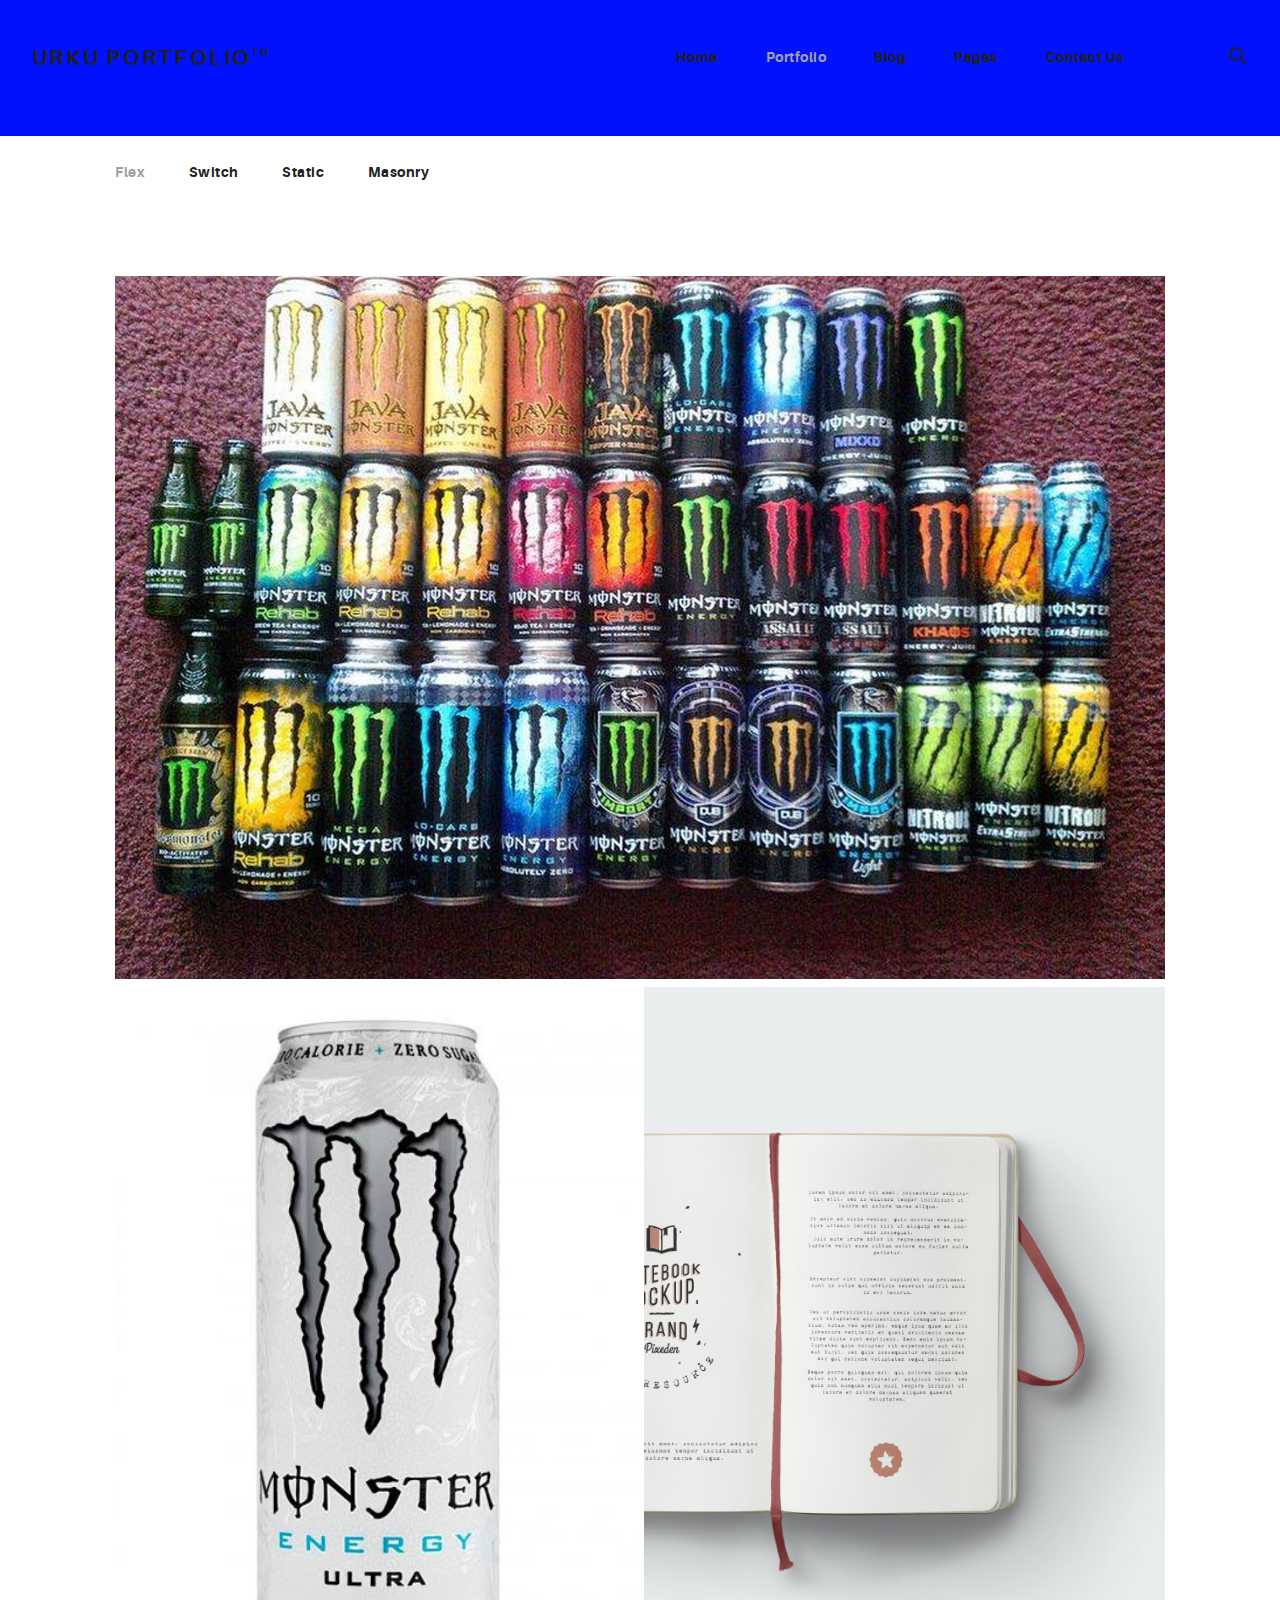
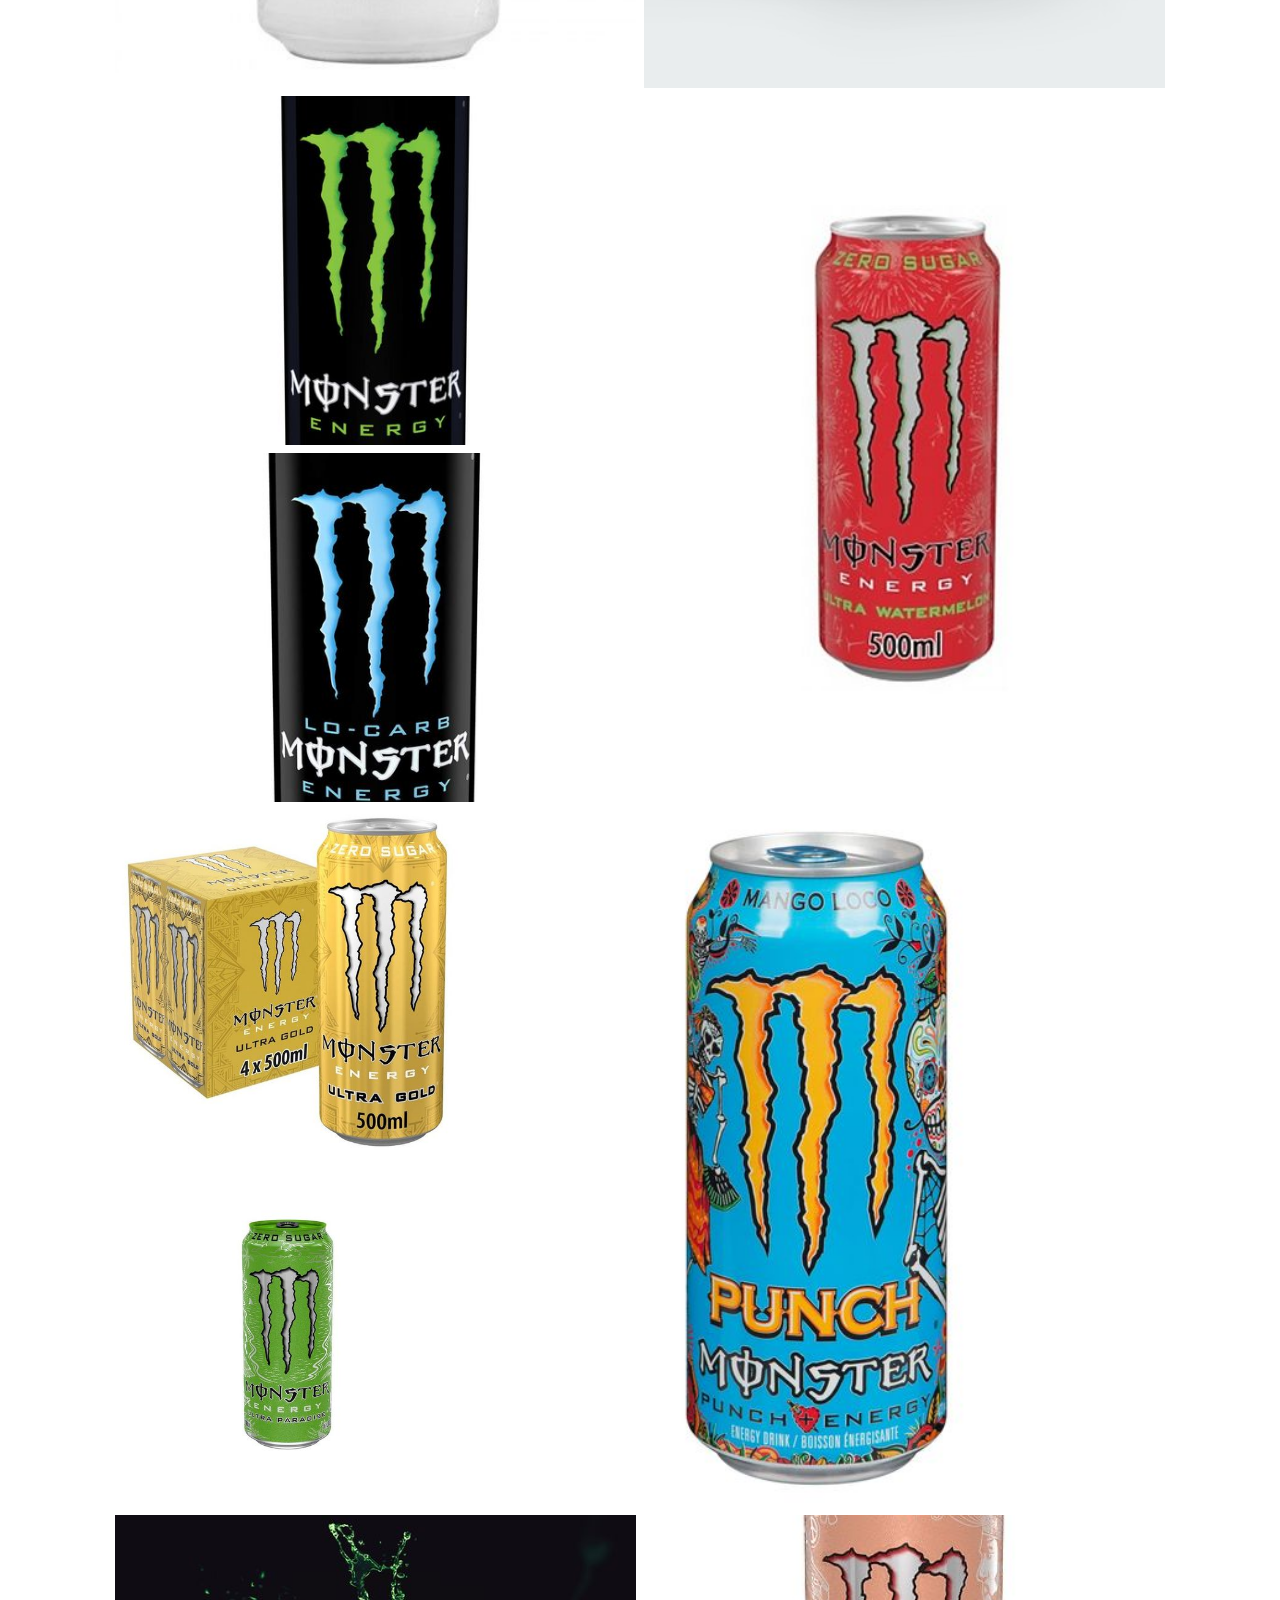
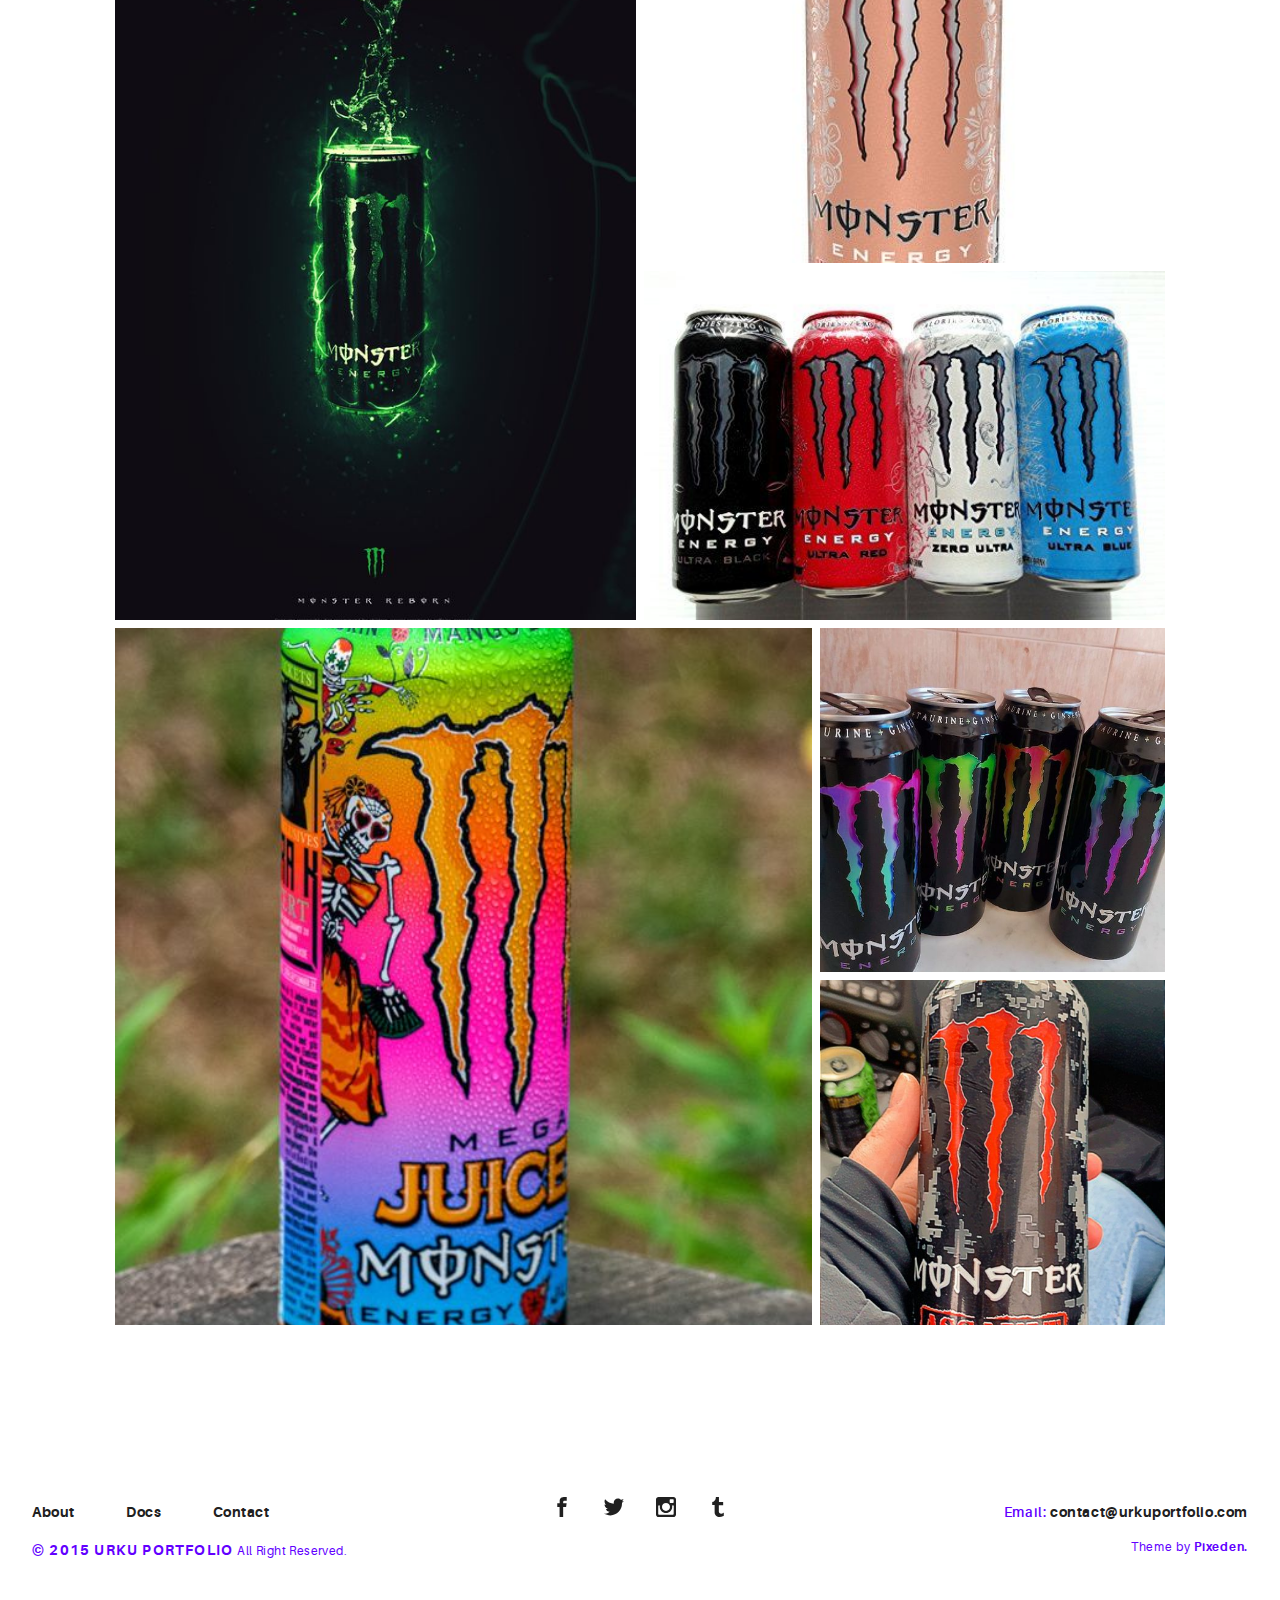
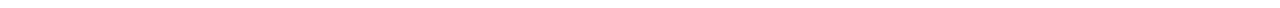
<file: portfolio.html>
<!DOCTYPE html>
<html>
  <head>
    <meta name="viewport" content="width=device-width, initial-scale=1.0">
    <meta charset="UTF-8">
    <title>Urku Portfolio :: Pixeden</title>
    <link rel="icon" type="image/svg+xml" href="assets/img/urku-ico.svg">
    <link rel="stylesheet" href="assets/css/aurora-pack.min.css">
    <link rel="stylesheet" href="assets/css/aurora-theme-base.min.css">
    <link rel="stylesheet" href="assets/css/urku.css">
  </head>
  <body class="top-fixed">
    <header class="ae-container-fluid ae-container-fluid--full rk-header ">
      <input type="checkbox" id="mobile-menu" class="rk-mobile-menu">
      <label for="mobile-menu">
        <svg>
          <use xlink:href="assets/img/symbols.svg#bar"></use>
        </svg>
        <svg>
          <use xlink:href="assets/img/symbols.svg#bar"></use>
        </svg>
        <svg>
          <use xlink:href="assets/img/symbols.svg#bar"></use>
        </svg>
      </label>
      <div class="ae-container-fluid rk-topbar">
        <h1 class="rk-logo"><a href="index.html">urku portfolio<sup>tm</sup></a></h1>
        <nav class="rk-navigation">
          <ul class="rk-menu">
            <li class="rk-menu__item"><a href="index.html" class="rk-menu__link">Home</a>
            </li>
            <li class="active rk-menu__item"><a href="portfolio.html" class="rk-menu__link">Portfolio</a>
            </li>
            <li class="rk-menu__item"><a href="blog.html" class="rk-menu__link">Blog</a>
            </li>
            <li class="rk-menu__item"><a href="#0" class="rk-menu__link">Pages</a>
              <nav class="rk-menu__sub">
                <ul class="rk-container">
                  <li class="rk-menu__item"><a href="about.html" class="rk-menu__link">About</a></li>
                  <li class="rk-menu__item"><a href="documentation.html" class="rk-menu__link">Documentation</a></li>
                  <li class="rk-menu__item"><a href="design-styles.html" class="rk-menu__link">Design Styles</a></li>
                </ul>
              </nav>
            </li>
            <li class="rk-menu__item"><a href="contact.html" class="rk-menu__link">Contact Us</a>
            </li>
          </ul>
          <form class="rk-search">
            <input type="text" placeholder="Search" id="urku-search" class="rk-search-field">
            <label for="urku-search">
              <svg>
                <use xlink:href="assets/img/symbols.svg#icon-search"></use>
              </svg>
            </label>
          </form>
        </nav>
      </div>
    </header>
    <section class="ae-container-fluid ae-container-fluid--inner rk-portfolio rk-main">
      <div class="au-xs-ta-center au-lg-ta-left">
        <ul class="rk-menu rk-categories-menu">
          <li class="active rk-menu__item"><a href="portfolio.html" class="rk-menu__link">Flex</a>
          </li>
          <li class="rk-menu__item"><a href="portfolio-alt.html" class="rk-menu__link">Switch</a>
          </li>
          <li class="rk-menu__item"><a href="portfolio-raw.html" class="rk-menu__link">Static</a>
          </li>
          <li class="rk-menu__item"><a href="portfolio-masonry.html" class="rk-menu__link">Masonry</a>
          </li>
        </ul>
      </div>
      <div class="rk-portfolio__items"><a href="portfolio-item.html" class="rk-item rk-item--flex item-1 rk-size-12 rk-tosize-6 rk-landscape ">
          <div class="item-meta">
            <h2>Arnold</h2>
            <p>El mejor</p>
          </div></a><a href="portfolio-item.html" class="rk-item rk-item--flex item-2 rk-size-6  rk-portrait ">
          <div class="item-meta">
            <h2>Pickled Tousled</h2>
            <p>Art Direction</p>
          </div></a><a href="portfolio-item.html" class="rk-item rk-item--flex item-3 rk-size-6 rk-tosize-4 rk-portrait rk-tosquare">
          <div class="item-meta">
            <h2>Waistcoat vegan</h2>
            <p>Graphic Design</p>
          </div></a>
        <div class="rk-items-cont rk-size-6 rk-tosize-8"><a href="portfolio-item.html" class="rk-item rk-item--flex item-4 rk-size-12 rk-tosize-6 rk-landscape ">
            <div class="item-meta">
              <h2>Tumblr hammock</h2>
              <p>Packaging</p>
            </div></a><a href="portfolio-item.html" class="rk-item rk-item--flex item-5 rk-size-12 rk-tosize-6 rk-landscape ">
            <div class="item-meta">
              <h2>Biodiesel etsy</h2>
              <p>Branding</p>
            </div></a>
        </div><a href="portfolio-item.html" class="rk-item rk-item--flex item-6 rk-size-6 rk-tosize-4 rk-portrait rk-tosquare">
          <div class="item-meta">
            <h2>Gentrify artisan</h2>
            <p>Graphic Design</p>
          </div></a>
        <div class="rk-items-cont rk-size-4 rk-tosize-8"><a href="portfolio-item.html" class="rk-item rk-item--flex item-7 rk-size-12 rk-tosize-6 rk-square ">
            <div class="item-meta">
              <h2>Plaid austin</h2>
              <p>Graphic Design</p>
            </div></a><a href="portfolio-item.html" class="rk-item rk-item--flex item-8 rk-size-12 rk-tosize-6 rk-square ">
            <div class="item-meta">
              <h2>Trust fund</h2>
              <p>Packaging</p>
            </div></a>
        </div><a href="portfolio-item.html" class="rk-item rk-item--flex item-9 rk-size-8 rk-tosize-3 rk-square ">
          <div class="item-meta">
            <h2>Gentrify pork</h2>
            <p>Branding</p>
          </div></a><a href="portfolio-item.html" class="rk-item rk-item--flex item-10 rk-size-6 rk-tosize-3 rk-portrait rk-tosquare">
          <div class="item-meta  rk-tosmallfont">
            <h2>Waistcoat ugh</h2>
            <p>UI/UX</p>
          </div></a>
        <div class="rk-items-cont rk-size-6 rk-tosize-6"><a href="portfolio-item.html" class="rk-item rk-item--flex item-11 rk-size-12 rk-tosize-6 rk-landscape rk-tosquare">
            <div class="item-meta">
              <h2>Deep v kogi</h2>
              <p>Graphic Design</p>
            </div></a><a href="portfolio-item.html" class="rk-item rk-item--flex item-12 rk-size-12 rk-tosize-6 rk-landscape rk-tosquare">
            <div class="item-meta">
              <h2>Venmo trust</h2>
              <p>Packaging</p>
            </div></a>
        </div><a href="portfolio-item.html" class="rk-item rk-item--flex item-13 rk-size-8 rk-tosize-3 rk-square ">
          <div class="item-meta">
            <h2>Venmo trust</h2>
            <p>Ui/UX</p>
          </div></a>
        <div class="rk-items-cont rk-size-4 rk-tosize-6"><a href="portfolio-item.html" class="rk-item rk-item--flex item-14 rk-size-12 rk-tosize-6 rk-square ">
            <div class="item-meta">
              <h2>Gentrify semiotic</h2>
              <p>Art Direction</p>
            </div></a><a href="portfolio-item.html" class="rk-item rk-item--flex item-15 rk-size-12 rk-tosize-6 rk-square ">
            <div class="item-meta">
              <h2>Migas artisan</h2>
              <p>Photography</p>
            </div></a>
        </div>
      </div>
    </section>
    <footer class="ae-container-fluid rk-footer ">
      <div class="ae-grid ae-grid--collapse">
        <div class="ae-grid__item item-lg-4 au-xs-ta-center au-lg-ta-left">
          <ul class="rk-menu rk-footer-menu">
            <li class="rk-menu__item"><a href="about.html" class="rk-menu__link">About</a>
            </li>
            <li class="rk-menu__item"><a href="documentation.html" class="rk-menu__link">Docs</a>
            </li>
            <li class="rk-menu__item"><a href="contact.html" class="rk-menu__link">Contact</a>
            </li>
          </ul>
          <p class="rk-footer__text rk-footer__copy "> <span class="ae-u-bold">© </span><span class="ae-u-bolder">2015 URKU PORTFOLIO </span>All Right Reserved.</p>
        </div>
        <div class="ae-grid__item item-lg-4 au-xs-ta-center"><a href="#0" class="rk-social-btn ">
            <svg>
              <use xlink:href="assets/img/symbols.svg#icon-facebook"></use>
            </svg></a><a href="#0" class="rk-social-btn ">
            <svg>
              <use xlink:href="assets/img/symbols.svg#icon-twitter"></use>
            </svg></a><a href="#0" class="rk-social-btn ">
            <svg>
              <use xlink:href="assets/img/symbols.svg#icon-pinterest"></use>
            </svg></a><a href="#0" class="rk-social-btn ">
            <svg>
              <use xlink:href="assets/img/symbols.svg#icon-tumblr"></use>
            </svg></a></div>
        <div class="ae-grid__item item-lg-4 au-xs-ta-center au-lg-ta-right">
          <p class="rk-footer__text rk-footer__contact "> <span class="ae-u-bold">Email: </span><span class="ae-u-bolder"> <a href="#0" class="rk-dark-color ">contact@urkuportfolio.com </a></span></p>
          <p class="rk-footer__text rk-footer__by">Theme by <a href="http://pixeden.com" class="ae-u-bolder">Pixeden.</a></p>
        </div>
      </div>
    </footer>
    <script src="assets/js/svg4everybody.min.js"></script>
    <script>svg4everybody();</script>
  </body>
</html>
</file>
<file: assets/css/urku.css>
/* * * * * * * * * * * * * * * * * * * * *\ 
 UrkuPortfolio v1.0.0 
 Urku is a prtfolio template with a very clean style. 
 (c) 2016 Lionel <lionel@pixeden.com> (http://pixeden.com) 
 https://bitbucket.org/elrumordelaluz/urkuportfolio 
 Licensed under  MIT 
\* * * * * * * * * * * * * * * * * * * * */
@charset "UTF-8";
body {
  margin: 0;
}

.rk-container {
  margin-right: auto;
  margin-left: auto;
  padding-left: .25rem;
  padding-right: .25rem;
}
@media (min-width: 40em) {
  .rk-container {
    max-width: 88.88889em;
    width: 95vw;
  }
  .rk-container--inner {
    max-width: 68.88889em;
    width: 82vw;
  }
}
.rk-container--full {
  max-width: 100%;
  padding-left: 0;
  padding-right: 0;
  width: 100%;
}
@media (min-width: 64em) {
  .rk-container {
    padding-left: 0;
    padding-right: 0;
  }
}

.rk-main {
  z-index: 1;
  position: static;
}
.top-fixed .rk-main {
  padding-top: 8.5rem;
}
@media (min-width: 64em) {
  .rk-main {
    position: relative;
  }
}

.rk-header {
  background-color: #0011ff;
  position: relative;
  z-index: 5;
}
.top-fixed .rk-header {
  position: fixed;
}

.rk-topbar {
  -webkit-box-align: start;
  -webkit-align-items: flex-start;
  -ms-flex-align: start;
          align-items: flex-start;
  display: -webkit-box;
  display: -webkit-flex;
  display: -ms-flexbox;
  display:         flex;
  -webkit-flex-wrap: wrap;
      -ms-flex-wrap: wrap;
          flex-wrap: wrap;
  -webkit-box-pack: justify;
  -webkit-justify-content: space-between;
  -ms-flex-pack: justify;
          justify-content: space-between;
  padding-bottom: 3.3rem;
  padding-top: 2.8rem;
}
@media (min-width: 64em) {
  .rk-topbar {
    padding-bottom: 0;
  }
}

.rk-logo {
  -webkit-box-flex: 0;
  -webkit-flex: 0 0 100%;
      -ms-flex: 0 0 100%;
          flex: 0 0 100%;
  font-size: 1.375rem;
  font-weight: 700;
  letter-spacing: 2.25px;
  text-align: center;
  text-transform: uppercase;
  width: 20%;
}
.rk-logo sup {
  font-size: .5625rem;
  position: relative;
  top: -1px;
}
@media (min-width: 64em) {
  .rk-logo {
    -webkit-box-flex: 1;
    -webkit-flex: 1;
        -ms-flex: 1;
            flex: 1;
    text-align: left;
  }
}

.rk-search {
  -webkit-align-self: flex-start;
  -ms-flex-item-align: start;
          align-self: flex-start;
  margin-bottom: 3.4rem;
  margin-left: 7.7rem;
  padding-top: .16rem;
  position: relative;
}
.rk-search label,
.rk-search input {
  display: inline-block;
  vertical-align: middle;
}
.rk-search label {
  cursor: pointer;
  height: 1.875rem;
  left: -1.5rem;
  padding-bottom: .67em;
  padding-top: 0;
  position: absolute;
  top: 0;
  -webkit-transition: color .3s;
          transition: color .3s;
  width: 1.875rem;
  z-index: 20;
}
.rk-search svg {
  height: 100%;
  width: 100%;
}
.rk-search input {
  background-color: transparent;
  border: 0;
  font-size: .875rem;
  opacity: 0;
  outline: 0;
  padding: 0;
  padding-bottom: .3em;
  -webkit-transition: .3s;
          transition: .3s;
  z-index: 10;
  width: 1px;
}
.rk-search input:focus {
  opacity: 1;
  padding-left: .5rem;
  width: 100px;
}
.rk-search input:focus + label {
  color: #a0a0a0;
}

.rk-navmobile {
  position: relative;
}

.rk-mobile-menu {
  display: none;
}
.rk-mobile-menu + label {
  cursor: pointer;
  display: inline-block;
  height: 24px;
  left: 2.5vw;
  position: absolute;
  top: 2.7rem;
  width: 16px;
  z-index: 300;
}
.rk-mobile-menu + label svg {
  height: 4px;
  width: 20px;
  margin: 0;
  display: block;
  margin-bottom: 3px;
  -webkit-transition: .3s;
          transition: .3s;
}
.rk-mobile-menu + label svg:nth-of-type(1) {
  -webkit-transform-origin: center left;
      -ms-transform-origin: center left;
          transform-origin: center left;
}
.rk-mobile-menu + label svg:nth-of-type(3) {
  -webkit-transform-origin: center left;
      -ms-transform-origin: center left;
          transform-origin: center left;
}
@media (min-width: 64em) {
  .rk-mobile-menu + label {
    display: none;
  }
}
.rk-mobile-menu:checked + label,
.rk-mobile-menu + label:hover {
  color: #a0a0a0;
}
.rk-mobile-menu:checked + label svg:nth-of-type(1) {
  -webkit-transform: rotate(45deg);
      -ms-transform: rotate(45deg);
          transform: rotate(45deg);
}
.rk-mobile-menu:checked + label svg:nth-of-type(2) {
  -webkit-transform: translateX(-100%);
      -ms-transform: translateX(-100%);
          transform: translateX(-100%);
  opacity: 0;
}
.rk-mobile-menu:checked + label svg:nth-of-type(3) {
  -webkit-transform: rotate(-45deg);
      -ms-transform: rotate(-45deg);
          transform: rotate(-45deg);
}

.rk-footer {
  margin-top: 10.5rem;
  margin-bottom: 2rem;
}

.rk-footer__text {
  color: #6200ff;
  font-size: .75rem;
  margin-bottom: .875rem;
}
.rk-footer__text span {
  font-size: .875rem;
}

.rk-footer__copy {
  letter-spacing: .4px;
}
.rk-footer__copy span {
  letter-spacing: 1.2px;
}

.rk-footer__contact {
  display: inline-block;
  letter-spacing: .6px;
}

.rk-footer__by {
  letter-spacing: .7px;
}

.rk-social-btn {
  background: none;
  border: 0;
  display: inline-block;
  height: 20px;
  margin-left: 1rem;
  margin-right: 1rem;
  width: 20px;
}
.rk-social-btn:first-child {
  margin-left: 0;
}
.rk-social-btn:last-child {
  margin-right: 0;
}
.rk-social-btn svg {
  height: 100%;
  width: 100%;
}

.rk-layout-ctrl-cont {
  position: absolute;
  text-align: right;
  top: 2.65rem;
  padding-right: 2.5rem;
}
.top-fixed .rk-layout-ctrl-cont {
  position: fixed;
  z-index: 401;
}
.top-fixed .rk-layout-ctrl-cont:first-of-type {
  top: 2.65rem;
}
@media (min-width: 64em) {
  .rk-layout-ctrl-cont {
    padding-right: 0;
    top: 2.25rem;
  }
  .rk-layout-ctrl-cont:first-of-type {
    top: 0;
  }
  .top-fixed .rk-layout-ctrl-cont {
    top: 10.7625rem;
    z-index: -1;
  }
  .top-fixed .rk-layout-ctrl-cont:first-of-type {
    top: 8.5rem;
  }
}

.rk-layout-ctrl {
  cursor: pointer;
  display: none;
  float: right;
  clear: both;
  height: 28px;
  opacity: 0;
  padding-right: .09rem;
  padding-top: 0;
  -webkit-transition: color .3s;
          transition: color .3s;
  width: 20px;
  z-index: 401;
  position: absolute;
}
.rk-layout-ctrl:hover {
  color: #a0a0a0;
}
.rk-layout-ctrl svg {
  height: 100%;
  width: 100%;
}
@media (min-width: 40em) {
  .rk-layout-ctrl {
    display: inline-block;
  }
}
@media (min-width: 64em) {
  .rk-layout-ctrl {
    opacity: 1;
    position: static;
  }
}

.layout-ctrl-input {
  display: none;
}
.layout-ctrl-input:checked + .rk-layout-ctrl-cont label {
  display: none;
  color: #a0a0a0;
}
@media (min-width: 64em) {
  .layout-ctrl-input:checked + .rk-layout-ctrl-cont label {
    display: block;
  }
}

.rk-layout-ctrl-mobile {
  color: #a0a0a0;
  height: 19px;
  position: absolute;
  right: 40px;
  top: 46px;
  width: 19px;
  z-index: 400;
}
.top-fixed .rk-layout-ctrl-mobile {
  position: fixed;
}
.rk-layout-ctrl-mobile svg {
  -webkit-transition: -webkit-transform 250ms;
          transition:         transform 250ms;
  position: absolute;
  width: 48%;
}
.rk-layout-ctrl-mobile svg:nth-child(1),
.rk-layout-ctrl-mobile svg:nth-child(2) {
  top: 0;
  -webkit-transform-origin: top center;
      -ms-transform-origin: top center;
          transform-origin: top center;
}
.rk-layout-ctrl-mobile svg:nth-child(1),
.rk-layout-ctrl-mobile svg:nth-child(3) {
  left: 0;
}
.rk-layout-ctrl-mobile svg:nth-child(2),
.rk-layout-ctrl-mobile svg:nth-child(4) {
  right: 0;
}
.rk-layout-ctrl-mobile svg:nth-child(3),
.rk-layout-ctrl-mobile svg:nth-child(4) {
  bottom: 0;
  -webkit-transform-origin: bottom center;
      -ms-transform-origin: bottom center;
          transform-origin: bottom center;
}
.rk-layout-ctrl-mobile svg:nth-child(1),
.rk-layout-ctrl-mobile svg:nth-child(4) {
  -webkit-transform: scaleY(1.3);
      -ms-transform: scaleY(1.3);
          transform: scaleY(1.3);
}
.rk-layout-ctrl-mobile svg:nth-child(2),
.rk-layout-ctrl-mobile svg:nth-child(3) {
  -webkit-transform: scaleY(.7);
      -ms-transform: scaleY(.7);
          transform: scaleY(.7);
}
.rk-layout-ctrl-mobile.layout-blog svg:nth-child(1),
.rk-layout-ctrl-mobile.layout-blog svg:nth-child(3) {
  -webkit-transform: scaleX(1.3);
      -ms-transform: scaleX(1.3);
          transform: scaleX(1.3);
  -webkit-transform-origin: left center;
      -ms-transform-origin: left center;
          transform-origin: left center;
}
.rk-layout-ctrl-mobile.layout-blog svg:nth-child(2),
.rk-layout-ctrl-mobile.layout-blog svg:nth-child(4) {
  -webkit-transform: scaleX(1.3);
      -ms-transform: scaleX(1.3);
          transform: scaleX(1.3);
  -webkit-transform-origin: right center;
      -ms-transform-origin: right center;
          transform-origin: right center;
}
#layout-grid:checked ~ .rk-layout-ctrl-mobile svg {
  -webkit-transform: scale(1);
      -ms-transform: scale(1);
          transform: scale(1);
}
@media (max-width: 40em) {
  .rk-layout-ctrl-mobile {
    display: none;
  }
}
@media (min-width: 64em) {
  .rk-layout-ctrl-mobile {
    display: none;
  }
}

.rk-portfolio__items {
  margin-top: -4px;
}
@media (min-width: 40em) {
  .rk-portfolio__items {
    display: -webkit-box;
    display: -webkit-flex;
    display: -ms-flexbox;
    display:         flex;
    -webkit-flex-wrap: wrap;
        -ms-flex-wrap: wrap;
            flex-wrap: wrap;
    margin-left: -4px;
    margin-right: -4px;
  }
}

.rk-item {
  display: block;
  margin: 0;
  margin-bottom: .5rem;
  position: relative;
}
.rk-item.ae-masonry__item {
  display: inline-block;
  margin-bottom: 0;
}
.rk-item img {
  display: block;
  width: 100%;
}
.rk-item:hover .item-meta {
  opacity: 1;
  visibility: visible;
}
.rk-item--flex {
  background-position: center center;
  background-repeat: no-repeat;
  background-size: cover;
  border-color: white;
  border-width: 4px;
  border-style: solid;
  -webkit-box-flex: 1;
  -webkit-flex: 1;
      -ms-flex: 1;
          flex: 1;
  margin-bottom: 0;
  overflow: hidden;
}
.rk-item--flex:after {
  display: none;
}
.rk-item--flex:before {
  content: "";
  display: block;
  padding-top: 100%;
}
.rk-item--flex:hover {
  background-color: #000;
  background-blend-mode: luminosity;
}
@media (min-width: 40em) {
  .rk-item {
    border-width: 4px;
  }
}

.post-img {
  background-position: center center;
  background-repeat: no-repeat;
  background-size: cover;
  display: block;
  position: relative;
}
.post-img:before {
  content: "";
  display: block;
  padding-top: 100%;
}
.post-img:hover {
  background-color: #000;
  background-blend-mode: luminosity;
}
.post-img:hover .item-meta {
  opacity: 1;
  visibility: visible;
}

.item-meta {
  -webkit-box-align: center;
  -webkit-align-items: center;
  -ms-flex-align: center;
          align-items: center;
  background-color: rgba(255, 255, 255, .75);
  bottom: 0;
  color: #202020;
  display: -webkit-box;
  display: -webkit-flex;
  display: -ms-flexbox;
  display:         flex;
  -webkit-box-orient: vertical;
  -webkit-box-direction: normal;
  -webkit-flex-direction: column;
      -ms-flex-direction: column;
          flex-direction: column;
  font-size: .67rem;
  -webkit-box-pack: center;
  -webkit-justify-content: center;
  -ms-flex-pack: center;
          justify-content: center;
  left: 0;
  margin: auto;
  opacity: 0;
  padding: 2%;
  position: absolute;
  right: 0;
  text-align: center;
  -webkit-transition: opacity .5s;
          transition: opacity .5s;
  top: 0;
}
.item-meta h2 {
  font-size: 2.25em;
  font-weight: 700;
}
.item-meta p {
  font-size: 1.5em;
  margin-bottom: 0;
}
@media (min-width: 64em) {
  .item-meta {
    font-size: 1vw;
  }
}
@media (min-width: 94.75em) {
  .item-meta {
    font-size: 1rem;
  }
}

@media (min-width: 40em) {
  .rk-size-12 .item-meta h2,
  .fz-12 .item-meta2 h2 {
    font-size: 2.25em;
  }
  .rk-size-12 .item-meta p,
  .fz-12 .item-meta2 p {
    font-size: 1.5em;
  }
  .rk-size-8 .item-meta h2,
  .fz-8 .item-meta h2 {
    font-size: 2em;
  }
  .rk-size-8 .item-meta p,
  .fz-8 .item-meta p {
    font-size: 1.5em;
  }
  .rk-size-6 .item-meta h2,
  .fz-6 .item-meta h2 {
    font-size: 1.75em;
  }
  .rk-size-6 .item-meta p,
  .fz-6 .item-meta p {
    font-size: 1.3125em;
  }
  .rk-size-4 .item-meta h2,
  .fz-4 .item-meta h2 {
    font-size: 1.5em;
  }
  .rk-size-4 .item-meta p,
  .fz-4 .item-meta p {
    font-size: 1.125em;
  }
  .rk-size-3 .item-meta h2,
  .fz-3 .item-meta h2 {
    font-size: 1.3125em;
  }
  .rk-size-3 .item-meta p,
  .fz-3 .item-meta p {
    font-size: 1.125em;
  }
  #layout-grid:checked ~ .rk-portfolio .rk-tosize-12 .item-meta h2 {
    font-size: 2.25em;
  }
  #layout-grid:checked ~ .rk-portfolio .rk-tosize-12 .item-meta p {
    font-size: 1.5em;
  }
  #layout-grid:checked ~ .rk-portfolio .rk-tosize-6 .item-meta h2 {
    font-size: 1.75em;
  }
  #layout-grid:checked ~ .rk-portfolio .rk-tosize-6 .item-meta p {
    font-size: 1.3125em;
  }
  #layout-grid:checked ~ .rk-portfolio .rk-tosize-4 .item-meta h2,
  #layout-grid:checked ~ .rk-portfolio .rk-tosize-8 .rk-tosize-6 .item-meta h2 {
    font-size: 1.5em;
  }
  #layout-grid:checked ~ .rk-portfolio .rk-tosize-4 .item-meta p,
  #layout-grid:checked ~ .rk-portfolio .rk-tosize-8 .rk-tosize-6 .item-meta p {
    font-size: 1.125em;
  }
  #layout-grid:checked ~ .rk-portfolio .rk-tosize-3 .item-meta h2,
  #layout-grid:checked ~ .rk-portfolio .rk-tosize-6 .rk-tosize-6 .item-meta h2 {
    font-size: 1.3125em;
  }
  #layout-grid:checked ~ .rk-portfolio .rk-tosize-3 .item-meta p,
  #layout-grid:checked ~ .rk-portfolio .rk-tosize-6 .rk-tosize-6 .item-meta p {
    font-size: 1.125em;
  }
}

.ae-masonry .item-meta h2 {
  font-size: 2.25em;
}

.ae-masonry .item-meta p {
  font-size: 1.5em;
}

@media (min-width: 40em) {
  .rk-portfolio .ae-masonry-sm-2 .item-meta h2,
  .rk-portfolio .ae-grid__item[class*="item-sm"]:nth-child(1):nth-last-child(2) h2,
  .rk-portfolio .ae-grid__item[class*="item-sm"]:nth-child(1):nth-last-child(2) ~ .ae-grid__item[class*="item-sm"] h2 {
    font-size: 1.75em;
  }
  .rk-portfolio .ae-masonry-sm-2 .item-meta p,
  .rk-portfolio .ae-grid__item[class*="item-sm"]:nth-child(1):nth-last-child(2) p,
  .rk-portfolio .ae-grid__item[class*="item-sm"]:nth-child(1):nth-last-child(2) ~ .ae-grid__item[class*="item-sm"] p {
    font-size: 1.3125em;
  }
  .rk-portfolio .ae-masonry-sm-3 .item-meta h2,
  .rk-portfolio .ae-grid__item[class*="item-sm"]:nth-child(1):nth-last-child(3) h2,
  .rk-portfolio .ae-grid__item[class*="item-sm"]:nth-child(1):nth-last-child(3) ~ .ae-grid__item[class*="item-sm"] h2 {
    font-size: 1.5em;
  }
  .rk-portfolio .ae-masonry-sm-3 .item-meta p,
  .rk-portfolio .ae-grid__item[class*="item-sm"]:nth-child(1):nth-last-child(3) p,
  .rk-portfolio .ae-grid__item[class*="item-sm"]:nth-child(1):nth-last-child(3) ~ .ae-grid__item[class*="item-sm"] p {
    font-size: 1.125em;
  }
  .rk-portfolio .ae-masonry-sm-4 .item-meta h2,
  .rk-portfolio .ae-grid__item[class*="item-sm"]:nth-child(1):nth-last-child(4) h2,
  .rk-portfolio .ae-grid__item[class*="item-sm"]:nth-child(1):nth-last-child(4) ~ .ae-grid__item[class*="item-sm"] h2 {
    font-size: 1.3125em;
  }
  .rk-portfolio .ae-masonry-sm-4 .item-meta p,
  .rk-portfolio .ae-grid__item[class*="item-sm"]:nth-child(1):nth-last-child(4) p,
  .rk-portfolio .ae-grid__item[class*="item-sm"]:nth-child(1):nth-last-child(4) ~ .ae-grid__item[class*="item-sm"] p {
    font-size: 1.125em;
  }
}

@media (min-width: 52em) {
  .rk-portfolio .ae-masonry-md-2 .item-meta h2,
  .rk-portfolio .ae-grid__item[class*="item-md"]:nth-child(1):nth-last-child(2) h2,
  .rk-portfolio .ae-grid__item[class*="item-md"]:nth-child(1):nth-last-child(2) ~ .ae-grid__item[class*="item-md"] h2 {
    font-size: 1.75em;
  }
  .rk-portfolio .ae-masonry-md-2 .item-meta p,
  .rk-portfolio .ae-grid__item[class*="item-md"]:nth-child(1):nth-last-child(2) p,
  .rk-portfolio .ae-grid__item[class*="item-md"]:nth-child(1):nth-last-child(2) ~ .ae-grid__item[class*="item-md"] p {
    font-size: 1.3125em;
  }
  .rk-portfolio .ae-masonry-md-3 .item-meta h2,
  .rk-portfolio .ae-grid__item[class*="item-md"]:nth-child(1):nth-last-child(3) h2,
  .rk-portfolio .ae-grid__item[class*="item-md"]:nth-child(1):nth-last-child(3) ~ .ae-grid__item[class*="item-md"] h2 {
    font-size: 1.5em;
  }
  .rk-portfolio .ae-masonry-md-3 .item-meta p,
  .rk-portfolio .ae-grid__item[class*="item-md"]:nth-child(1):nth-last-child(3) p,
  .rk-portfolio .ae-grid__item[class*="item-md"]:nth-child(1):nth-last-child(3) ~ .ae-grid__item[class*="item-md"] p {
    font-size: 1.125em;
  }
  .rk-portfolio .ae-masonry-md-4 .item-meta h2,
  .rk-portfolio .ae-grid__item[class*="item-md"]:nth-child(1):nth-last-child(4) h2,
  .rk-portfolio .ae-grid__item[class*="item-md"]:nth-child(1):nth-last-child(4) ~ .ae-grid__item[class*="item-md"] h2 {
    font-size: 1.3125em;
  }
  .rk-portfolio .ae-masonry-md-4 .item-meta p,
  .rk-portfolio .ae-grid__item[class*="item-md"]:nth-child(1):nth-last-child(4) p,
  .rk-portfolio .ae-grid__item[class*="item-md"]:nth-child(1):nth-last-child(4) ~ .ae-grid__item[class*="item-md"] p {
    font-size: 1.125em;
  }
}

@media (min-width: 64em) {
  .rk-portfolio .ae-masonry-lg-2 .item-meta h2,
  .rk-portfolio .ae-grid__item[class*="item-lg"]:nth-child(1):nth-last-child(2) h2,
  .rk-portfolio .ae-grid__item[class*="item-lg"]:nth-child(1):nth-last-child(2) ~ .ae-grid__item[class*="item-lg"] h2 {
    font-size: 1.75em;
  }
  .rk-portfolio .ae-masonry-lg-2 .item-meta p,
  .rk-portfolio .ae-grid__item[class*="item-lg"]:nth-child(1):nth-last-child(2) p,
  .rk-portfolio .ae-grid__item[class*="item-lg"]:nth-child(1):nth-last-child(2) ~ .ae-grid__item[class*="item-lg"] p {
    font-size: 1.3125em;
  }
  .rk-portfolio .ae-masonry-lg-3 .item-meta h2,
  .rk-portfolio .ae-grid__item[class*="item-lg"]:nth-child(1):nth-last-child(3) h2,
  .rk-portfolio .ae-grid__item[class*="item-lg"]:nth-child(1):nth-last-child(3) ~ .ae-grid__item[class*="item-lg"] h2 {
    font-size: 1.5em;
  }
  .rk-portfolio .ae-masonry-lg-3 .item-meta p,
  .rk-portfolio .ae-grid__item[class*="item-lg"]:nth-child(1):nth-last-child(3) p,
  .rk-portfolio .ae-grid__item[class*="item-lg"]:nth-child(1):nth-last-child(3) ~ .ae-grid__item[class*="item-lg"] p {
    font-size: 1.125em;
  }
  .rk-portfolio .ae-masonry-lg-4 .item-meta h2,
  .rk-portfolio .ae-grid__item[class*="item-lg"]:nth-child(1):nth-last-child(4) h2,
  .rk-portfolio .ae-grid__item[class*="item-lg"]:nth-child(1):nth-last-child(4) ~ .ae-grid__item[class*="item-lg"] h2 {
    font-size: 1.3125em;
  }
  .rk-portfolio .ae-masonry-lg-4 .item-meta p,
  .rk-portfolio .ae-grid__item[class*="item-lg"]:nth-child(1):nth-last-child(4) p,
  .rk-portfolio .ae-grid__item[class*="item-lg"]:nth-child(1):nth-last-child(4) ~ .ae-grid__item[class*="item-lg"] p {
    font-size: 1.125em;
  }
}

@media (min-width: 75em) {
  .rk-portfolio .ae-masonry-xl-2 .item-meta h2,
  .rk-portfolio .ae-grid__item[class*="item-xl"]:nth-child(1):nth-last-child(2) h2,
  .rk-portfolio .ae-grid__item[class*="item-xl"]:nth-child(1):nth-last-child(2) ~ .ae-grid__item[class*="item-xl"] h2 {
    font-size: 1.75em;
  }
  .rk-portfolio .ae-masonry-xl-2 .item-meta p,
  .rk-portfolio .ae-grid__item[class*="item-xl"]:nth-child(1):nth-last-child(2) p,
  .rk-portfolio .ae-grid__item[class*="item-xl"]:nth-child(1):nth-last-child(2) ~ .ae-grid__item[class*="item-xl"] p {
    font-size: 1.3125em;
  }
  .rk-portfolio .ae-masonry-xl-3 .item-meta h2,
  .rk-portfolio .ae-grid__item[class*="item-xl"]:nth-child(1):nth-last-child(3) h2,
  .rk-portfolio .ae-grid__item[class*="item-xl"]:nth-child(1):nth-last-child(3) ~ .ae-grid__item[class*="item-xl"] h2 {
    font-size: 1.5em;
  }
  .rk-portfolio .ae-masonry-xl-3 .item-meta p,
  .rk-portfolio .ae-grid__item[class*="item-xl"]:nth-child(1):nth-last-child(3) p,
  .rk-portfolio .ae-grid__item[class*="item-xl"]:nth-child(1):nth-last-child(3) ~ .ae-grid__item[class*="item-xl"] p {
    font-size: 1.125em;
  }
  .rk-portfolio .ae-masonry-xl-4 .item-meta h2,
  .rk-portfolio .ae-grid__item[class*="item-xl"]:nth-child(1):nth-last-child(4) h2,
  .rk-portfolio .ae-grid__item[class*="item-xl"]:nth-child(1):nth-last-child(4) ~ .ae-grid__item[class*="item-xl"] h2 {
    font-size: 1.3125em;
  }
  .rk-portfolio .ae-masonry-xl-4 .item-meta p,
  .rk-portfolio .ae-grid__item[class*="item-xl"]:nth-child(1):nth-last-child(4) p,
  .rk-portfolio .ae-grid__item[class*="item-xl"]:nth-child(1):nth-last-child(4) ~ .ae-grid__item[class*="item-xl"] p {
    font-size: 1.125em;
  }
}

@media (min-width: 40em) {
  .rk-size-1 {
    -webkit-box-flex: 0;
    -webkit-flex-grow: 0;
    -ms-flex-positive: 0;
            flex-grow: 0;
    -webkit-flex-shrink: 0;
    -ms-flex-negative: 0;
            flex-shrink: 0;
    -webkit-flex-basis: auto;
    -ms-flex-preferred-size: auto;
            flex-basis: auto;
    width: 8.33333%;
  }
  .rk-size-2 {
    -webkit-box-flex: 0;
    -webkit-flex-grow: 0;
    -ms-flex-positive: 0;
            flex-grow: 0;
    -webkit-flex-shrink: 0;
    -ms-flex-negative: 0;
            flex-shrink: 0;
    -webkit-flex-basis: auto;
    -ms-flex-preferred-size: auto;
            flex-basis: auto;
    width: 16.66667%;
  }
  .rk-size-3 {
    -webkit-box-flex: 0;
    -webkit-flex-grow: 0;
    -ms-flex-positive: 0;
            flex-grow: 0;
    -webkit-flex-shrink: 0;
    -ms-flex-negative: 0;
            flex-shrink: 0;
    -webkit-flex-basis: auto;
    -ms-flex-preferred-size: auto;
            flex-basis: auto;
    width: 25%;
  }
  .rk-size-4 {
    -webkit-box-flex: 0;
    -webkit-flex-grow: 0;
    -ms-flex-positive: 0;
            flex-grow: 0;
    -webkit-flex-shrink: 0;
    -ms-flex-negative: 0;
            flex-shrink: 0;
    -webkit-flex-basis: auto;
    -ms-flex-preferred-size: auto;
            flex-basis: auto;
    width: 33.33333%;
  }
  .rk-size-5 {
    -webkit-box-flex: 0;
    -webkit-flex-grow: 0;
    -ms-flex-positive: 0;
            flex-grow: 0;
    -webkit-flex-shrink: 0;
    -ms-flex-negative: 0;
            flex-shrink: 0;
    -webkit-flex-basis: auto;
    -ms-flex-preferred-size: auto;
            flex-basis: auto;
    width: 41.66667%;
  }
  .rk-size-6 {
    -webkit-box-flex: 0;
    -webkit-flex-grow: 0;
    -ms-flex-positive: 0;
            flex-grow: 0;
    -webkit-flex-shrink: 0;
    -ms-flex-negative: 0;
            flex-shrink: 0;
    -webkit-flex-basis: auto;
    -ms-flex-preferred-size: auto;
            flex-basis: auto;
    width: 50%;
  }
  .rk-size-7 {
    -webkit-box-flex: 0;
    -webkit-flex-grow: 0;
    -ms-flex-positive: 0;
            flex-grow: 0;
    -webkit-flex-shrink: 0;
    -ms-flex-negative: 0;
            flex-shrink: 0;
    -webkit-flex-basis: auto;
    -ms-flex-preferred-size: auto;
            flex-basis: auto;
    width: 58.33333%;
  }
  .rk-size-8 {
    -webkit-box-flex: 0;
    -webkit-flex-grow: 0;
    -ms-flex-positive: 0;
            flex-grow: 0;
    -webkit-flex-shrink: 0;
    -ms-flex-negative: 0;
            flex-shrink: 0;
    -webkit-flex-basis: auto;
    -ms-flex-preferred-size: auto;
            flex-basis: auto;
    width: 66.66667%;
  }
  .rk-size-9 {
    -webkit-box-flex: 0;
    -webkit-flex-grow: 0;
    -ms-flex-positive: 0;
            flex-grow: 0;
    -webkit-flex-shrink: 0;
    -ms-flex-negative: 0;
            flex-shrink: 0;
    -webkit-flex-basis: auto;
    -ms-flex-preferred-size: auto;
            flex-basis: auto;
    width: 75%;
  }
  .rk-size-10 {
    -webkit-box-flex: 0;
    -webkit-flex-grow: 0;
    -ms-flex-positive: 0;
            flex-grow: 0;
    -webkit-flex-shrink: 0;
    -ms-flex-negative: 0;
            flex-shrink: 0;
    -webkit-flex-basis: auto;
    -ms-flex-preferred-size: auto;
            flex-basis: auto;
    width: 83.33333%;
  }
  .rk-size-11 {
    -webkit-box-flex: 0;
    -webkit-flex-grow: 0;
    -ms-flex-positive: 0;
            flex-grow: 0;
    -webkit-flex-shrink: 0;
    -ms-flex-negative: 0;
            flex-shrink: 0;
    -webkit-flex-basis: auto;
    -ms-flex-preferred-size: auto;
            flex-basis: auto;
    width: 91.66667%;
  }
  .rk-size-12 {
    -webkit-box-flex: 0;
    -webkit-flex-grow: 0;
    -ms-flex-positive: 0;
            flex-grow: 0;
    -webkit-flex-shrink: 0;
    -ms-flex-negative: 0;
            flex-shrink: 0;
    -webkit-flex-basis: auto;
    -ms-flex-preferred-size: auto;
            flex-basis: auto;
    width: 100%;
  }
}

#layout-grid:checked ~ .rk-portfolio .rk-tosize-1 {
  -webkit-box-flex: 0;
  -webkit-flex-grow: 0;
  -ms-flex-positive: 0;
          flex-grow: 0;
  -webkit-flex-shrink: 0;
  -ms-flex-negative: 0;
          flex-shrink: 0;
  -webkit-flex-basis: auto;
  -ms-flex-preferred-size: auto;
          flex-basis: auto;
  width: 8.33333%;
}

#layout-grid:checked ~ .rk-portfolio .rk-tosize-2 {
  -webkit-box-flex: 0;
  -webkit-flex-grow: 0;
  -ms-flex-positive: 0;
          flex-grow: 0;
  -webkit-flex-shrink: 0;
  -ms-flex-negative: 0;
          flex-shrink: 0;
  -webkit-flex-basis: auto;
  -ms-flex-preferred-size: auto;
          flex-basis: auto;
  width: 16.66667%;
}

#layout-grid:checked ~ .rk-portfolio .rk-tosize-3 {
  -webkit-box-flex: 0;
  -webkit-flex-grow: 0;
  -ms-flex-positive: 0;
          flex-grow: 0;
  -webkit-flex-shrink: 0;
  -ms-flex-negative: 0;
          flex-shrink: 0;
  -webkit-flex-basis: auto;
  -ms-flex-preferred-size: auto;
          flex-basis: auto;
  width: 25%;
}

#layout-grid:checked ~ .rk-portfolio .rk-tosize-4 {
  -webkit-box-flex: 0;
  -webkit-flex-grow: 0;
  -ms-flex-positive: 0;
          flex-grow: 0;
  -webkit-flex-shrink: 0;
  -ms-flex-negative: 0;
          flex-shrink: 0;
  -webkit-flex-basis: auto;
  -ms-flex-preferred-size: auto;
          flex-basis: auto;
  width: 33.33333%;
}

#layout-grid:checked ~ .rk-portfolio .rk-tosize-5 {
  -webkit-box-flex: 0;
  -webkit-flex-grow: 0;
  -ms-flex-positive: 0;
          flex-grow: 0;
  -webkit-flex-shrink: 0;
  -ms-flex-negative: 0;
          flex-shrink: 0;
  -webkit-flex-basis: auto;
  -ms-flex-preferred-size: auto;
          flex-basis: auto;
  width: 41.66667%;
}

#layout-grid:checked ~ .rk-portfolio .rk-tosize-6 {
  -webkit-box-flex: 0;
  -webkit-flex-grow: 0;
  -ms-flex-positive: 0;
          flex-grow: 0;
  -webkit-flex-shrink: 0;
  -ms-flex-negative: 0;
          flex-shrink: 0;
  -webkit-flex-basis: auto;
  -ms-flex-preferred-size: auto;
          flex-basis: auto;
  width: 50%;
}

#layout-grid:checked ~ .rk-portfolio .rk-tosize-7 {
  -webkit-box-flex: 0;
  -webkit-flex-grow: 0;
  -ms-flex-positive: 0;
          flex-grow: 0;
  -webkit-flex-shrink: 0;
  -ms-flex-negative: 0;
          flex-shrink: 0;
  -webkit-flex-basis: auto;
  -ms-flex-preferred-size: auto;
          flex-basis: auto;
  width: 58.33333%;
}

#layout-grid:checked ~ .rk-portfolio .rk-tosize-8 {
  -webkit-box-flex: 0;
  -webkit-flex-grow: 0;
  -ms-flex-positive: 0;
          flex-grow: 0;
  -webkit-flex-shrink: 0;
  -ms-flex-negative: 0;
          flex-shrink: 0;
  -webkit-flex-basis: auto;
  -ms-flex-preferred-size: auto;
          flex-basis: auto;
  width: 66.66667%;
}

#layout-grid:checked ~ .rk-portfolio .rk-tosize-9 {
  -webkit-box-flex: 0;
  -webkit-flex-grow: 0;
  -ms-flex-positive: 0;
          flex-grow: 0;
  -webkit-flex-shrink: 0;
  -ms-flex-negative: 0;
          flex-shrink: 0;
  -webkit-flex-basis: auto;
  -ms-flex-preferred-size: auto;
          flex-basis: auto;
  width: 75%;
}

#layout-grid:checked ~ .rk-portfolio .rk-tosize-10 {
  -webkit-box-flex: 0;
  -webkit-flex-grow: 0;
  -ms-flex-positive: 0;
          flex-grow: 0;
  -webkit-flex-shrink: 0;
  -ms-flex-negative: 0;
          flex-shrink: 0;
  -webkit-flex-basis: auto;
  -ms-flex-preferred-size: auto;
          flex-basis: auto;
  width: 83.33333%;
}

#layout-grid:checked ~ .rk-portfolio .rk-tosize-11 {
  -webkit-box-flex: 0;
  -webkit-flex-grow: 0;
  -ms-flex-positive: 0;
          flex-grow: 0;
  -webkit-flex-shrink: 0;
  -ms-flex-negative: 0;
          flex-shrink: 0;
  -webkit-flex-basis: auto;
  -ms-flex-preferred-size: auto;
          flex-basis: auto;
  width: 91.66667%;
}

#layout-grid:checked ~ .rk-portfolio .rk-tosize-12 {
  -webkit-box-flex: 0;
  -webkit-flex-grow: 0;
  -ms-flex-positive: 0;
          flex-grow: 0;
  -webkit-flex-shrink: 0;
  -ms-flex-negative: 0;
          flex-shrink: 0;
  -webkit-flex-basis: auto;
  -ms-flex-preferred-size: auto;
          flex-basis: auto;
  width: 100%;
}

#layout-grid:checked ~ .rk-portfolio .rk-tosize-auto {
  -webkit-box-flex: 1;
  -webkit-flex: 1;
      -ms-flex: 1;
          flex: 1;
}

@media (min-width: 40em) {
  .rk-landscape:before {
    padding-top: 66.93548%;
  }
  .rk-landscape-alt:before {
    padding-top: 56.45161%;
  }
  .rk-portrait:before {
    padding-top: 134.74026%;
  }
  .rk-square:before {
    padding-top: 100%;
  }
}

#layout-grid:checked ~ .rk-portfolio .rk-tolandscape:before,
#layout-grid:checked ~ .rk-blog .rk-tolandscape:before,
.rk-blog--columns .rk-tolandscape:before {
  padding-top: 66.93548%;
}

#layout-grid:checked ~ .rk-portfolio .rk-tolandscape-alt:before,
#layout-grid:checked ~ .rk-blog .rk-tolandscape-alt:before,
.rk-blog--columns .rk-tolandscape-alt:before {
  padding-top: 56.45161%;
}

#layout-grid:checked ~ .rk-portfolio .rk-toportrait:before,
#layout-grid:checked ~ .rk-blog .rk-toportrait:before,
.rk-blog--columns .rk-toportrait:before {
  padding-top: 134.74026%;
}

#layout-grid:checked ~ .rk-portfolio .rk-tosquare:before,
#layout-grid:checked ~ .rk-blog .rk-tosquare:before,
.rk-blog--columns .rk-tosquare:before {
  padding-top: 100%;
}

.item-1 {
  background-image: url("../img/project-1.jpg");
}
@media (min-width: 40em) {
  #layout-grid:checked ~ .rk-portfolio .item-1 {
    background-position: center left;
  }
}

.item-2 {
  background-image: url("../img/project-2.jpg");
}

.item-3 {
  background-image: url("../img/project-3.jpg");
}

.item-4 {
  background-image: url("../img/project-4.jpg");
}

.item-5 {
  background-image: url("../img/project-5.jpg");
}
@media (min-width: 40em) {
  #layout-grid:checked ~ .rk-portfolio .item-5 {
    background-position: center left;
  }
}

.item-6 {
  background-image: url("../img/project-6.jpg");
}
@media (min-width: 40em) {
  #layout-grid:checked ~ .rk-portfolio .item-6 {
    background-position: top center;
  }
}

.item-7 {
  background-image: url("../img/project-7.jpg");
}

.item-8 {
  background-image: url("../img/project-8.jpg");
}

.item-9 {
  background-image: url("../img/project-9.jpg");
}

.item-10 {
  background-image: url("../img/project-10.jpg");
}

.item-11 {
  background-image: url("../img/project-11.jpg");
}

.item-12 {
  background-image: url("../img/project-12.jpg");
}

.item-13 {
  background-image: url("../img/project-13.jpg");
}
@media (min-width: 40em) {
  #layout-grid:checked ~ .rk-portfolio .item-13 {
    background-position: top right;
  }
  #layout-grid:checked ~ .rk-portfolio .item-13 {
    background-size: 142%;
  }
}

.item-14 {
  background-image: url("../img/project-14.jpg");
}

.item-15 {
  background-image: url("../img/project-15.jpg");
}

@media (min-width: 40em) {
  #layout-grid:checked ~ .rk-portfolio .rk-items-cont {
    display: -webkit-box;
    display: -webkit-flex;
    display: -ms-flexbox;
    display:         flex;
  }
}

.rk-portfolio-cover {
  background-position: center center;
  background-size: cover;
  display: -webkit-box;
  display: -webkit-flex;
  display: -ms-flexbox;
  display:         flex;
  -webkit-box-pack: center;
  -webkit-justify-content: center;
  -ms-flex-pack: center;
          justify-content: center;
  -webkit-box-align: end;
  -webkit-align-items: flex-end;
  -ms-flex-align: end;
          align-items: flex-end;
  height: 100vh;
  padding-bottom: 1.5rem;
  width: 100%;
}
@media (min-width: 40em) {
  .rk-portfolio-cover {
    padding-bottom: 2.5rem;
  }
}

.rk-portfolio--inner img {
  width: 100%;
}

.rk-portfolio-title {
  letter-spacing: .0359em;
}

.rk-portfolio-category {
  letter-spacing: .021em;
}

.rk-portfolio-inner-client span {
  letter-spacing: .05em;
}

.rk-portfolio-inner-website {
  letter-spacing: .05em;
}

.rk-portfolio-inner-date {
  letter-spacing: .02em;
}

.rk-portfolio-info {
  margin-top: 4.9rem;
}

.rk-portfolio-inner-title {
  margin-top: .2em;
}

.rk-portfolio-details p {
  margin-bottom: .4rem;
}

.item-inside__meta {
  text-align: center;
}
.item-inside__meta--contrast:before {
  background-color: rgba(255, 255, 255, .3);
  content: "";
  height: 100%;
  left: 0;
  position: absolute;
  top: 0;
  width: 100%;
  z-index: 1;
}
.item-inside__meta .rk-portfolio-title,
.item-inside__meta .rk-portfolio-category {
  position: relative;
  z-index: 2;
}

.inner-box-1 {
  margin-top: 3.4rem;
}

.inner-box-3 {
  margin-top: 6.6rem;
}

.inner-box-4 {
  margin-top: 6rem;
}

.item-inside-1 {
  background-image: url("../img/project-1.jpg");
  background-position: 50% 100%;
  background-size: 350%;
}
@media only screen and (-webkit-min-device-pixel-ratio: 1.5), only screen and (min--moz-device-pixel-ratio: 1.5), only screen and (-o-min-device-pixel-ratio: 3/2), only screen and (min-device-pixel-ratio: 1.5) {
  .item-inside-1 {
    background-image: url("../img/project-1h.jpg");
  }
}
@media (min-width: 40em) {
  .item-inside-1 {
    background-size: 150%;
  }
}

.post-inside-1 {
  background-image: url("../img/post-1.jpg");
}

#layout-grid:checked ~ .rk-portfolio,
#layout-grid:checked ~ .rk-blog {
  -webkit-animation: op2 .5s;
          animation: op2 .5s;
}

#layout-base:checked ~ .rk-portfolio,
#layout-base:checked ~ .rk-blog {
  -webkit-animation: op .5s;
          animation: op .5s;
}

@-webkit-keyframes op {
  0% {
    opacity: 0;
  }
  100% {
    opacity: 1;
  }
}

@keyframes op {
  0% {
    opacity: 0;
  }
  100% {
    opacity: 1;
  }
}

@-webkit-keyframes op2 {
  0% {
    opacity: 0;
  }
  100% {
    opacity: 1;
  }
}

@keyframes op2 {
  0% {
    opacity: 0;
  }
  100% {
    opacity: 1;
  }
}

.rk-blog {
  padding-top: .25rem;
}

.rk-blog__items {
  margin-bottom: 2.7rem;
}
@media (min-width: 40em) {
  .rk-blog__items {
    -webkit-column-count: 1;
       -moz-column-count: 1;
            column-count: 1;
    -webkit-column-gap: .5rem;
       -moz-column-gap: .5rem;
            column-gap: .5rem;
  }
}

.rk-blog__item {
  display: inline-block;
  margin: 0 0 10.6rem;
  width: 100%;
}

@media (min-width: 40em) {
  #layout-grid:checked ~ .rk-blog .rk-blog__items,
  .rk-blog--columns .rk-blog__items {
    -webkit-column-count: 2;
       -moz-column-count: 2;
            column-count: 2;
    margin-bottom: 6.2rem;
  }
}

@media (min-width: 75em) {
  #layout-grid:checked ~ .rk-blog .rk-blog__items,
  .rk-blog--columns .rk-blog__items {
    -webkit-column-count: 3;
       -moz-column-count: 3;
            column-count: 3;
  }
}

.blog-info,
.blog-meta {
  margin: 0 auto;
  text-align: center;
  width: 78.5%;
}

.blog-info {
  margin-top: 4rem;
}

.blog-info__title {
  letter-spacing: .04em;
}

.blog-info__author {
  letter-spacing: .02em;
  margin-top: 1em;
}

.blog-info__excerpt {
  margin-top: 3.9rem;
  letter-spacing: .05em;
  line-height: 1.8125;
  text-align: left;
}
.blog-info__excerpt:not(:empty):after {
  content: " […]";
}

.blog-meta {
  -webkit-box-align: baseline;
  -webkit-align-items: baseline;
  -ms-flex-align: baseline;
          align-items: baseline;
  display: -webkit-box;
  display: -webkit-flex;
  display: -ms-flexbox;
  display:         flex;
  -webkit-flex-wrap: wrap;
      -ms-flex-wrap: wrap;
          flex-wrap: wrap;
  -webkit-box-pack: justify;
  -webkit-justify-content: space-between;
  -ms-flex-pack: justify;
          justify-content: space-between;
  margin-top: 3.5rem;
}

.blog-meta__comments {
  letter-spacing: .06em;
}

.blog-meta__date {
  color: #787878;
  letter-spacing: .05em;
}

#layout-grid:checked ~ .rk-blog .blog-info,
.rk-blog--columns .blog-info {
  margin-top: 3.5rem;
}

#layout-grid:checked ~ .rk-blog .blog-info__title,
.rk-blog--columns .blog-info__title {
  font-size: 1.3125rem;
}

#layout-grid:checked ~ .rk-blog .blog-info__author,
.rk-blog--columns .blog-info__author {
  font-size: 1rem;
  margin-top: 0;
}

#layout-grid:checked ~ .rk-blog .blog-info__excerpt,
.rk-blog--columns .blog-info__excerpt {
  font-size: 1rem;
  margin-top: 1.9rem;
  line-height: 1.625;
}
#layout-grid:checked ~ .rk-blog .blog-info__excerpt span,
.rk-blog--columns .blog-info__excerpt span {
  display: none;
}

#layout-grid:checked ~ .rk-blog .blog-meta,
.rk-blog--columns .blog-meta {
  margin-top: 2rem;
}

#layout-grid:checked ~ .rk-blog .blog-meta__read-more,
.rk-blog--columns .blog-meta__read-more {
  display: none;
}

#layout-grid:checked ~ .rk-blog .blog-meta__comments,
.rk-blog--columns .blog-meta__comments {
  font-size: 1rem;
}

#layout-grid:checked ~ .rk-blog .blog-meta__date,
.rk-blog--columns .blog-meta__date {
  font-size: .875rem;
}

#layout-grid:checked ~ .rk-blog .rk-blog__item,
.rk-blog--columns .rk-blog__item {
  margin-bottom: 7.3rem;
}

.post-1 {
  background-image: url("../img/post-1.jpg");
}
@media (min-width: 40em) {
  #layout-grid:checked ~ .rk-blog .post-1 {
    background-position: center right;
  }
}

.post-2 {
  background-image: url("../img/post-2.jpg");
}

.post-3 {
  background-image: url("../img/post-3.jpg");
  background-size: 160%;
}
@media (min-width: 40em) {
  #layout-grid:checked ~ .rk-blog .post-3 {
    background-position: bottom left;
  }
  #layout-grid:checked ~ .rk-blog .post-3 {
    background-size: 200%;
  }
}

.post-4 {
  background-image: url("../img/post-4.jpg");
}

.post-5 {
  background-image: url("../img/post-5.jpg");
}
@media (min-width: 40em) {
  #layout-grid:checked ~ .rk-blog .post-5 {
    background-position: center left;
  }
}

.post-6 {
  background-image: url("../img/post-6.jpg");
}
@media (min-width: 40em) {
  #layout-grid:checked ~ .rk-blog .post-6 {
    background-position: center right;
  }
}

.post-7 {
  background-image: url("../img/post-7.jpg");
}
@media (min-width: 40em) {
  #layout-grid:checked ~ .rk-blog .post-7 {
    background-position: center left;
  }
}

.post-8 {
  background-image: url("../img/post-8.jpg");
}

.post-9 {
  background-image: url("../img/post-9.jpg");
}
@media (min-width: 40em) {
  #layout-grid:checked ~ .rk-blog .post-9 {
    background-position: 25% 50%;
  }
}

.post-1 {
  background-image: url("../img/post-1.jpg");
}
@media (min-width: 40em) {
  .rk-blog--columns .post-1 {
    background-position: center right;
  }
}

.post-2 {
  background-image: url("../img/post-2.jpg");
}

.post-3 {
  background-image: url("../img/post-3.jpg");
  background-size: 160%;
}
@media (min-width: 40em) {
  .rk-blog--columns .post-3 {
    background-position: bottom left;
  }
  .rk-blog--columns .post-3 {
    background-size: 200%;
  }
}

.post-4 {
  background-image: url("../img/post-4.jpg");
}

.post-5 {
  background-image: url("../img/post-5.jpg");
}
@media (min-width: 40em) {
  .rk-blog--columns .post-5 {
    background-position: center left;
  }
}

.post-6 {
  background-image: url("../img/post-6.jpg");
}
@media (min-width: 40em) {
  .rk-blog--columns .post-6 {
    background-position: center right;
  }
}

.post-7 {
  background-image: url("../img/post-7.jpg");
}
@media (min-width: 40em) {
  .rk-blog--columns .post-7 {
    background-position: center left;
  }
}

.post-8 {
  background-image: url("../img/post-8.jpg");
}

.post-9 {
  background-image: url("../img/post-9.jpg");
}
@media (min-width: 40em) {
  .rk-blog--columns .post-9 {
    background-position: 25% 50%;
  }
}

.arrow-button {
  display: -webkit-box;
  display: -webkit-flex;
  display: -ms-flexbox;
  display:         flex;
  background: none;
  border: 0;
  cursor: pointer;
  font-size: inherit;
  font-weight: 700;
  letter-spacing: .02em;
  -webkit-box-align: center;
  -webkit-align-items: center;
  -ms-flex-align: center;
          align-items: center;
}
.arrow-button svg,
.arrow-button .arrow-cont-rev,
.arrow-button .arrow-cont {
  height: 2em;
  -webkit-transition: -webkit-transform .3s;
          transition:         transform .3s;
  width: 2em;
}
.arrow-button .arrow-cont-rev
.arrow-cont {
  -webkit-align-self: center;
  -ms-flex-item-align: center;
          align-self: center;
  vertical-align: super;
}
.arrow-button .arrow-cont {
  margin-left: 2em;
}
.arrow-button .arrow-cont svg {
  margin-left: 0;
}
.arrow-button .arrow-cont-rev {
  margin-right: 2em;
}
.arrow-button .arrow-cont-rev svg {
  margin-left: 0;
}
.arrow-button--right {
  margin-left: auto;
  margin-right: auto;
}
@media (min-width: 75em) {
  .arrow-button--right {
    margin-left: auto;
    margin-right: 0;
  }
}
.arrow-button--center {
  margin-left: auto;
  margin-right: auto;
}
@media (min-width: 75em) {
  .arrow-button--out {
    margin-right: -4.5em;
  }
}
.arrow-button .arrow-cont-rev {
  -webkit-transform: scale(-1, 1);
      -ms-transform: scale(-1, 1);
          transform: scale(-1, 1);
}
.arrow-button--reverse div {
  margin-left: 0;
  -webkit-box-ordinal-group: 0;
  -webkit-order: -1;
  -ms-flex-order: -1;
          order: -1;
}
.arrow-button:hover .arrow-cont {
  -webkit-transform: translateX(.25rem);
      -ms-transform: translateX(.25rem);
          transform: translateX(.25rem);
}
.arrow-button--reverse:hover .arrow-cont-rev {
  -webkit-transform: scale(-1, 1) translateX(.25rem);
      -ms-transform: scale(-1, 1) translateX(.25rem);
          transform: scale(-1, 1) translateX(.25rem);
}
.arrow-button--reverse:hover .arrow-cont-rev svg {
  -webkit-transform: translateX(0);
      -ms-transform: translateX(0);
          transform: translateX(0);
}
.arrow-button--compress svg {
  margin-left: 1em;
}
.arrow-button--nospace svg {
  margin-left: 0;
}
.arrow-button--flip svg {
  -webkit-transform: rotate(180deg);
      -ms-transform: rotate(180deg);
          transform: rotate(180deg);
}

.group-buttons {
  -webkit-box-align: center;
  -webkit-align-items: center;
  -ms-flex-align: center;
          align-items: center;
  display: -webkit-box;
  display: -webkit-flex;
  display: -ms-flexbox;
  display:         flex;
  -webkit-flex-wrap: wrap;
      -ms-flex-wrap: wrap;
          flex-wrap: wrap;
  -webkit-justify-content: space-around;
  -ms-flex-pack: distribute;
          justify-content: space-around;
  width: 100%;
}
@media (min-width: 40em) {
  .group-buttons {
    -webkit-box-pack: justify;
    -webkit-justify-content: space-between;
    -ms-flex-pack: justify;
            justify-content: space-between;
  }
}

.rk-arrow svg {
  height: .875em;
  width: 2.375em;
}

.rk-comments,
.rk-comments ul {
  list-style: none;
}

.rk-comments__title {
  letter-spacing: .05em;
  margin-bottom: 5rem;
}

.rk-comment {
  -webkit-box-align: start;
  -webkit-align-items: flex-start;
  -ms-flex-align: start;
          align-items: flex-start;
  display: -webkit-box;
  display: -webkit-flex;
  display: -ms-flexbox;
  display:         flex;
  margin-bottom: 5rem;
}
.rk-comment__avatar {
  -webkit-box-flex: 0;
  -webkit-flex: 0 0 4.6875rem;
      -ms-flex: 0 0 4.6875rem;
          flex: 0 0 4.6875rem;
  margin-right: 2.3rem;
}
.rk-comment__header {
  -webkit-box-align: baseline;
  -webkit-align-items: baseline;
  -ms-flex-align: baseline;
          align-items: baseline;
  display: -webkit-box;
  display: -webkit-flex;
  display: -ms-flexbox;
  display:         flex;
  padding-top: .7rem;
  margin-bottom: .75rem;
}
.rk-comment__body {
  letter-spacing: .05em;
  margin-bottom: 1.8rem;
}
.rk-comment__author {
  letter-spacing: .03em;
}
.rk-comment__meta {
  margin-left: .3rem;
  letter-spacing: .053em;
}
.rk-comment__author small,
.rk-comment__meta {
  color: #a0a0a0;
}
@media (min-width: 40em) {
  .rk-comment {
    margin-left: calc(16.66667% - 4.6875rem - 2.3rem);
    padding-right: 16.66667%;
  }
  .rk-comment + ul {
    padding-left: 8.7rem;
    padding-right: 1.7rem;
  }
}

.conatct__title,
.contact__addr,
.contact__email {
  letter-spacing: .06em;
}

.contact__desc {
  letter-spacing: .05em;
}

.contact__phone {
  letter-spacing: .1em;
}

.contact_spacer {
  width: 100%;
}
.contact_spacer:before {
  content: "";
  display: block;
  padding-top: calc(134.74026% - 20.35rem);
}

.rk-navigation {
  -webkit-box-align: center;
  -webkit-align-items: center;
  -ms-flex-align: center;
          align-items: center;
  -webkit-align-self: baseline;
  -ms-flex-item-align: baseline;
          align-self: baseline;
  display: none;
}
@media (min-width: 64em) {
  .rk-navigation {
    display: -webkit-box;
    display: -webkit-flex;
    display: -ms-flexbox;
    display:         flex;
  }
}

.rk-menu {
  display: -webkit-box;
  display: -webkit-flex;
  display: -ms-flexbox;
  display:         flex;
  -webkit-flex-wrap: wrap;
      -ms-flex-wrap: wrap;
          flex-wrap: wrap;
  font-size: .875rem;
  font-weight: 700;
  letter-spacing: .5px;
  list-style: none;
  margin: 0;
  padding: 0;
  padding-top: .16rem;
}
.rk-menu__item {
  color: #202020;
  display: inherit;
  padding-left: 1.5rem;
  padding-right: 1.5rem;
}
.rk-menu__item:first-child {
  padding-left: 0;
}
.rk-menu__item:last-child {
  padding-right: 0;
}
.rk-menu__item.active {
  color: #a0a0a0;
}
.rk-menu__link {
  padding-bottom: 4.2rem;
}
.rk-menu__sub {
  background-color: white;
  left: 0;
  list-style: none;
  margin: 0;
  padding: 0;
  -webkit-transform: translateY(-1em);
      -ms-transform: translateY(-1em);
          transform: translateY(-1em);
  opacity: 0;
  top: 100%;
  -webkit-transition: .3s;
          transition: .3s;
  position: absolute;
  visibility: hidden;
  width: 100%;
  z-index: -1;
}
.rk-menu__sub ul {
  display: -webkit-box;
  display: -webkit-flex;
  display: -ms-flexbox;
  display:         flex;
  -webkit-flex-wrap: wrap;
      -ms-flex-wrap: wrap;
          flex-wrap: wrap;
  -webkit-box-pack: end;
  -webkit-justify-content: flex-end;
  -ms-flex-pack: end;
          justify-content: flex-end;
  padding: 1.375rem .5rem;
  max-width: 101rem;
}
.rk-menu__item:hover > .rk-menu__sub {
  opacity: 1;
  -webkit-transform: translateY(0);
      -ms-transform: translateY(0);
          transform: translateY(0);
  visibility: visible;
  z-index: 2;
}

@media (max-width: 64em) {
  #mobile-menu:checked ~ .rk-topbar .rk-navigation {
    display: -webkit-box;
    display: -webkit-flex;
    display: -ms-flexbox;
    display:         flex;
    position: fixed;
    top: 0;
    left: 0;
    z-index: 200;
    -webkit-box-align: center;
    -webkit-align-items: center;
    -ms-flex-align: center;
            align-items: center;
    width: 100%;
    height: 100%;
    -webkit-box-orient: vertical;
    -webkit-box-direction: reverse;
    -webkit-flex-direction: column-reverse;
        -ms-flex-direction: column-reverse;
            flex-direction: column-reverse;
    -webkit-box-pack: center;
    -webkit-justify-content: center;
    -ms-flex-pack: center;
            justify-content: center;
    background-color: rgba(255, 255, 255, .95);
    overflow: auto;
  }
  #mobile-menu:checked ~ .rk-topbar .rk-menu {
    -webkit-box-orient: vertical;
    -webkit-box-direction: normal;
    -webkit-flex-direction: column;
        -ms-flex-direction: column;
            flex-direction: column;
    -webkit-flex-wrap: nowrap;
        -ms-flex-wrap: nowrap;
            flex-wrap: nowrap;
    font-size: 1.25rem;
    -webkit-box-align: center;
    -webkit-align-items: center;
    -ms-flex-align: center;
            align-items: center;
    width: 85%;
  }
  #mobile-menu:checked ~ .rk-topbar .rk-menu__item {
    padding-left: 0;
    padding-right: 0;
    display: -webkit-box;
    display: -webkit-flex;
    display: -ms-flexbox;
    display:         flex;
    -webkit-box-orient: vertical;
    -webkit-box-direction: normal;
    -webkit-flex-direction: column;
        -ms-flex-direction: column;
            flex-direction: column;
    -webkit-box-align: center;
    -webkit-align-items: center;
    -ms-flex-align: center;
            align-items: center;
  }
  #mobile-menu:checked ~ .rk-topbar .rk-menu__link {
    padding-bottom: 1rem;
  }
  #mobile-menu:checked ~ .rk-topbar .rk-menu__sub {
    background-color: transparent;
    margin-top: -.5rem;
    opacity: 1;
    padding-bottom: .75rem;
    position: relative;
    top: 0;
    -webkit-transform: translateY(0);
        -ms-transform: translateY(0);
            transform: translateY(0);
    visibility: visible;
  }
  #mobile-menu:checked ~ .rk-topbar .rk-menu__sub ul {
    padding: 0;
    -webkit-box-pack: center;
    -webkit-justify-content: center;
    -ms-flex-pack: center;
            justify-content: center;
  }
  #mobile-menu:checked ~ .rk-topbar .rk-menu__sub li {
    padding: 0 .5rem;
  }
  #mobile-menu:checked ~ .rk-topbar .rk-menu__sub a {
    padding-bottom: .5rem;
  }
  #mobile-menu:checked ~ .rk-topbar .rk-search {
    -webkit-align-self: auto;
    -ms-flex-item-align: auto;
            align-self: auto;
    margin: 0;
    width: 85%;
  }
  #mobile-menu:checked ~ .rk-topbar .rk-search label {
    display: none;
  }
  #mobile-menu:checked ~ .rk-topbar .rk-search-field {
    opacity: 1;
    padding: 1rem;
    text-align: center;
    width: 100%;
  }
}

.rk-footer-menu {
  display: inline-block;
  margin-bottom: 1rem;
}
.rk-footer-menu .rk-menu__link {
  padding-bottom: 0;
}

.rk-categories-menu {
  display: inline-block;
  padding-top: 1.6rem;
  padding-bottom: 4.8rem;
}
.rk-categories-menu .rk-menu__item {
  padding-left: 1.25rem;
  padding-right: 1.25rem;
  padding-bottom: 1rem;
}
.rk-categories-menu .rk-menu__link {
  padding-bottom: .5rem;
}
@media (min-width: 64em) {
  .rk-categories-menu .rk-menu__item:first-child {
    padding-left: 0;
  }
  .rk-categories-menu .rk-menu__item:last-child {
    padding-right: 0;
  }
}

.rk-dark-color {
  color: #202020;
}

.rk-light-color {
  color: #787878;
}
</file>
<file: assets/css/aurora-pack.min.css>
.ae-container,.ae-container-fluid{margin-right:auto;margin-left:auto}hr,img{border:0}dfn,q,tfoot td{font-style:italic}pre,textarea{overflow:auto}td,textarea{vertical-align:top}.ae-container-fluid:after,.ae-container:after,.au-clearfix:after{clear:both}.au-xs-ta-left,caption,th{text-align:left}.ae-container-fluid:after,.ae-container-fluid:before,.ae-container:after,.ae-container:before{content:" ";display:table}html{box-sizing:border-box}*,:after,:before{box-sizing:inherit}.ae-container{padding-left:.25rem;padding-right:.25rem}@media (min-width:40em){.ae-container{max-width:40rem}}@media (min-width:52em){.ae-container{max-width:48.75rem}}@media (min-width:64em){.ae-container{max-width:62rem}}@media (min-width:75em){.ae-container{max-width:72.25rem}}@media (min-width:40em){.ae-container-fluid{max-width:88.88889em;width:95vw}.ae-container-fluid--inner{max-width:68.88889em;width:82vw}}.ae-container-fluid--full{max-width:100%;padding-left:0;padding-right:0;width:100%}@media (max-width:63.99em){.ae-container-fluid{padding-left:.25rem;padding-right:.25rem}}.ae-grid{display:-webkit-box;display:-webkit-flex;display:-ms-flexbox;display:flex;-webkit-flex-wrap:wrap;-ms-flex-wrap:wrap;flex-wrap:wrap;margin-left:-.25rem;margin-right:-.25rem}.ae-grid--alt{display:-webkit-box;display:-webkit-flex;display:-ms-flexbox;display:flex;-webkit-flex-wrap:wrap;-ms-flex-wrap:wrap;flex-wrap:wrap;margin-left:-.63832%;margin-right:-.63832%}@media (min-width:40em){.ae-grid--alt1{display:-webkit-box;display:-webkit-flex;display:-ms-flexbox;display:flex;-webkit-flex-wrap:wrap;-ms-flex-wrap:wrap;flex-wrap:wrap;margin-left:-7.65989%;margin-right:-7.65989%}.ae-grid--alt2,.ae-grid--alt3{display:-webkit-box;display:-webkit-flex;display:-ms-flexbox;-webkit-flex-wrap:wrap}.ae-grid--alt2{display:flex;-ms-flex-wrap:wrap;flex-wrap:wrap;margin-left:-3.82995%;margin-right:-3.82995%}.ae-grid--alt3{display:flex;-ms-flex-wrap:wrap;flex-wrap:wrap;margin-left:-2.5533%;margin-right:-2.5533%}.ae-grid--alt4,.ae-grid--alt5{display:-webkit-box;display:-webkit-flex;display:-ms-flexbox;-webkit-flex-wrap:wrap}.ae-grid--alt4{display:flex;-ms-flex-wrap:wrap;flex-wrap:wrap;margin-left:-1.91497%;margin-right:-1.91497%}.ae-grid--alt5{display:flex;-ms-flex-wrap:wrap;flex-wrap:wrap;margin-left:-1.53198%;margin-right:-1.53198%}.ae-grid--alt6,.ae-grid--alt7{display:-webkit-box;display:-webkit-flex;display:-ms-flexbox;-webkit-flex-wrap:wrap}.ae-grid--alt6{display:flex;-ms-flex-wrap:wrap;flex-wrap:wrap;margin-left:-1.27665%;margin-right:-1.27665%}.ae-grid--alt7{display:flex;-ms-flex-wrap:wrap;flex-wrap:wrap;margin-left:-1.09427%;margin-right:-1.09427%}.ae-grid--alt8,.ae-grid--alt9{display:-webkit-box;display:-webkit-flex;display:-ms-flexbox;-webkit-flex-wrap:wrap}.ae-grid--alt8{display:flex;-ms-flex-wrap:wrap;flex-wrap:wrap;margin-left:-.95749%;margin-right:-.95749%}.ae-grid--alt9{display:flex;-ms-flex-wrap:wrap;flex-wrap:wrap;margin-left:-.8511%;margin-right:-.8511%}.ae-grid--alt10{display:-webkit-box;display:-webkit-flex;display:-ms-flexbox;display:flex;-webkit-flex-wrap:wrap;-ms-flex-wrap:wrap;flex-wrap:wrap;margin-left:-.76599%;margin-right:-.76599%}}.ae-grid__item--alt{-webkit-box-flex:0;-webkit-flex:0 0 100%;-ms-flex:0 0 100%;flex:0 0 100%;min-height:1px;padding-left:.63832%;padding-right:.63832%;position:relative}@media (min-width:40em){.ae-grid__item--alt1{-webkit-box-flex:0;-webkit-flex:0 0 100%;-ms-flex:0 0 100%;flex:0 0 100%;min-height:1px;padding-left:7.65989%;padding-right:7.65989%;position:relative}.ae-grid__item--alt2{-webkit-box-flex:0;-webkit-flex:0 0 100%;-ms-flex:0 0 100%;flex:0 0 100%;min-height:1px;padding-left:3.82995%;padding-right:3.82995%;position:relative}.ae-grid__item--alt3{-webkit-box-flex:0;-webkit-flex:0 0 100%;-ms-flex:0 0 100%;flex:0 0 100%;min-height:1px;padding-left:2.5533%;padding-right:2.5533%;position:relative}.ae-grid__item--alt4,.ae-grid__item--alt5{-webkit-box-flex:0;min-height:1px;position:relative}.ae-grid__item--alt4{-webkit-flex:0 0 100%;-ms-flex:0 0 100%;flex:0 0 100%;padding-left:1.91497%;padding-right:1.91497%}.ae-grid__item--alt5{-webkit-flex:0 0 100%;-ms-flex:0 0 100%;flex:0 0 100%;padding-left:1.53198%;padding-right:1.53198%}.ae-grid__item--alt6{-webkit-box-flex:0;-webkit-flex:0 0 100%;-ms-flex:0 0 100%;flex:0 0 100%;min-height:1px;padding-left:1.27665%;padding-right:1.27665%;position:relative}.ae-grid__item--alt7{-webkit-box-flex:0;-webkit-flex:0 0 100%;-ms-flex:0 0 100%;flex:0 0 100%;min-height:1px;padding-left:1.09427%;padding-right:1.09427%;position:relative}.ae-grid__item--alt8,.ae-grid__item--alt9{-webkit-box-flex:0;min-height:1px;position:relative}.ae-grid__item--alt8{-webkit-flex:0 0 100%;-ms-flex:0 0 100%;flex:0 0 100%;padding-left:.95749%;padding-right:.95749%}.ae-grid__item--alt9{-webkit-flex:0 0 100%;-ms-flex:0 0 100%;flex:0 0 100%;padding-left:.8511%;padding-right:.8511%}.ae-grid__item--alt10{-webkit-box-flex:0;-webkit-flex:0 0 100%;-ms-flex:0 0 100%;flex:0 0 100%;min-height:1px;padding-left:.76599%;padding-right:.76599%;position:relative}}.ae-grid__item{-webkit-box-flex:0;-webkit-flex:0 0 100%;-ms-flex:0 0 100%;flex:0 0 100%;min-height:1px;padding-left:.25rem;padding-right:.25rem;position:relative;max-width:100%}.ae-grid--collapse>.ae-grid__item,.ae-grid--deepcollapse .ae-grid__item,.ae-grid__item--collapse{padding-left:0;padding-right:0}.item-xs--auto{-webkit-box-flex:1;-webkit-flex:1;-ms-flex:1;flex:1}.item-xs-1{-webkit-box-flex:0;-webkit-flex:0 0 8.33333%;-ms-flex:0 0 8.33333%;flex:0 0 8.33333%;max-width:8.33333%}.item-xs-2{-webkit-box-flex:0;-webkit-flex:0 0 16.66667%;-ms-flex:0 0 16.66667%;flex:0 0 16.66667%;max-width:16.66667%}.item-xs-3{-webkit-box-flex:0;-webkit-flex:0 0 25%;-ms-flex:0 0 25%;flex:0 0 25%;max-width:25%}.item-xs-4{-webkit-box-flex:0;-webkit-flex:0 0 33.33333%;-ms-flex:0 0 33.33333%;flex:0 0 33.33333%;max-width:33.33333%}.item-xs-5{-webkit-box-flex:0;-webkit-flex:0 0 41.66667%;-ms-flex:0 0 41.66667%;flex:0 0 41.66667%;max-width:41.66667%}.item-xs-6{-webkit-box-flex:0;-webkit-flex:0 0 50%;-ms-flex:0 0 50%;flex:0 0 50%;max-width:50%}.item-xs-7{-webkit-box-flex:0;-webkit-flex:0 0 58.33333%;-ms-flex:0 0 58.33333%;flex:0 0 58.33333%;max-width:58.33333%}.item-xs-8{-webkit-box-flex:0;-webkit-flex:0 0 66.66667%;-ms-flex:0 0 66.66667%;flex:0 0 66.66667%;max-width:66.66667%}.item-xs-9{-webkit-box-flex:0;-webkit-flex:0 0 75%;-ms-flex:0 0 75%;flex:0 0 75%;max-width:75%}.item-xs-10{-webkit-box-flex:0;-webkit-flex:0 0 83.33333%;-ms-flex:0 0 83.33333%;flex:0 0 83.33333%;max-width:83.33333%}.item-xs-11{-webkit-box-flex:0;-webkit-flex:0 0 91.66667%;-ms-flex:0 0 91.66667%;flex:0 0 91.66667%;max-width:91.66667%}.item-xs-12{-webkit-box-flex:0;-webkit-flex:0 0 100%;-ms-flex:0 0 100%;flex:0 0 100%;max-width:100%}.item-xs--pull-0{left:auto;right:auto}.item-xs--pull-1{left:auto;right:8.33333%}.item-xs--pull-2{left:auto;right:16.66667%}.item-xs--pull-3{left:auto;right:25%}.item-xs--pull-4{left:auto;right:33.33333%}.item-xs--pull-5{left:auto;right:41.66667%}.item-xs--pull-6{left:auto;right:50%}.item-xs--pull-7{left:auto;right:58.33333%}.item-xs--pull-8{left:auto;right:66.66667%}.item-xs--pull-9{left:auto;right:75%}.item-xs--pull-10{left:auto;right:83.33333%}.item-xs--pull-11{left:auto;right:91.66667%}.item-xs--pull-12{left:auto;right:100%}.item-xs--push-0{left:auto;right:auto}.item-xs--push-1{left:8.33333%;right:auto}.item-xs--push-2{left:16.66667%;right:auto}.item-xs--push-3{left:25%;right:auto}.item-xs--push-4{left:33.33333%;right:auto}.item-xs--push-5{left:41.66667%;right:auto}.item-xs--push-6{left:50%;right:auto}.item-xs--push-7{left:58.33333%;right:auto}.item-xs--push-8{left:66.66667%;right:auto}.item-xs--push-9{left:75%;right:auto}.item-xs--push-10{left:83.33333%;right:auto}.item-xs--push-11{left:91.66667%;right:auto}.item-xs--push-12{left:100%;right:auto}.item-xs--offset-0{margin-left:0}.item-xs--offset-1{margin-left:8.33333%}.item-xs--offset-2{margin-left:16.66667%}.item-xs--offset-3{margin-left:25%}.item-xs--offset-4{margin-left:33.33333%}.item-xs--offset-5{margin-left:41.66667%}.item-xs--offset-6{margin-left:50%}.item-xs--offset-7{margin-left:58.33333%}.item-xs--offset-8{margin-left:66.66667%}.item-xs--offset-9{margin-left:75%}.item-xs--offset-10{margin-left:83.33333%}.item-xs--offset-11{margin-left:91.66667%}.item-xs--offset-12{margin-left:100%}.item-xs--top{-webkit-align-self:flex-start;-ms-flex-item-align:start;align-self:flex-start}.item-xs--center{-webkit-align-self:center;-ms-flex-item-align:center;align-self:center}.item-xs--bottom{-webkit-align-self:flex-end;-ms-flex-item-align:end;align-self:flex-end}.items-xs--top{-webkit-box-align:start;-webkit-align-items:flex-start;-ms-flex-align:start;align-items:flex-start}.items-xs--center{-webkit-box-align:center;-webkit-align-items:center;-ms-flex-align:center;align-items:center}.items-xs--bottom{-webkit-box-align:end;-webkit-align-items:flex-end;-ms-flex-align:end;align-items:flex-end}.item-xs--start{-webkit-box-ordinal-group:0;-webkit-order:-1;-ms-flex-order:-1;order:-1}.item-xs--end{-webkit-box-ordinal-group:14;-webkit-order:13;-ms-flex-order:13;order:13}.item-xs--order-1{-webkit-box-ordinal-group:2;-webkit-order:1;-ms-flex-order:1;order:1}.item-xs--order-2{-webkit-box-ordinal-group:3;-webkit-order:2;-ms-flex-order:2;order:2}.item-xs--order-3{-webkit-box-ordinal-group:4;-webkit-order:3;-ms-flex-order:3;order:3}.item-xs--order-4{-webkit-box-ordinal-group:5;-webkit-order:4;-ms-flex-order:4;order:4}.item-xs--order-5{-webkit-box-ordinal-group:6;-webkit-order:5;-ms-flex-order:5;order:5}.item-xs--order-6{-webkit-box-ordinal-group:7;-webkit-order:6;-ms-flex-order:6;order:6}.item-xs--order-7{-webkit-box-ordinal-group:8;-webkit-order:7;-ms-flex-order:7;order:7}.item-xs--order-8{-webkit-box-ordinal-group:9;-webkit-order:8;-ms-flex-order:8;order:8}.item-xs--order-9{-webkit-box-ordinal-group:10;-webkit-order:9;-ms-flex-order:9;order:9}.item-xs--order-10{-webkit-box-ordinal-group:11;-webkit-order:10;-ms-flex-order:10;order:10}.item-xs--order-11{-webkit-box-ordinal-group:12;-webkit-order:11;-ms-flex-order:11;order:11}.item-xs--order-12{-webkit-box-ordinal-group:13;-webkit-order:12;-ms-flex-order:12;order:12}@media (min-width:40em){.item-sm--auto{-webkit-box-flex:1;-webkit-flex:1;-ms-flex:1;flex:1}.item-sm-1{-webkit-box-flex:0;-webkit-flex:0 0 8.33333%;-ms-flex:0 0 8.33333%;flex:0 0 8.33333%;max-width:8.33333%}.item-sm-2{-webkit-box-flex:0;-webkit-flex:0 0 16.66667%;-ms-flex:0 0 16.66667%;flex:0 0 16.66667%;max-width:16.66667%}.item-sm-3{-webkit-box-flex:0;-webkit-flex:0 0 25%;-ms-flex:0 0 25%;flex:0 0 25%;max-width:25%}.item-sm-4{-webkit-box-flex:0;-webkit-flex:0 0 33.33333%;-ms-flex:0 0 33.33333%;flex:0 0 33.33333%;max-width:33.33333%}.item-sm-5{-webkit-box-flex:0;-webkit-flex:0 0 41.66667%;-ms-flex:0 0 41.66667%;flex:0 0 41.66667%;max-width:41.66667%}.item-sm-6{-webkit-box-flex:0;-webkit-flex:0 0 50%;-ms-flex:0 0 50%;flex:0 0 50%;max-width:50%}.item-sm-7{-webkit-box-flex:0;-webkit-flex:0 0 58.33333%;-ms-flex:0 0 58.33333%;flex:0 0 58.33333%;max-width:58.33333%}.item-sm-8{-webkit-box-flex:0;-webkit-flex:0 0 66.66667%;-ms-flex:0 0 66.66667%;flex:0 0 66.66667%;max-width:66.66667%}.item-sm-9{-webkit-box-flex:0;-webkit-flex:0 0 75%;-ms-flex:0 0 75%;flex:0 0 75%;max-width:75%}.item-sm-10{-webkit-box-flex:0;-webkit-flex:0 0 83.33333%;-ms-flex:0 0 83.33333%;flex:0 0 83.33333%;max-width:83.33333%}.item-sm-11{-webkit-box-flex:0;-webkit-flex:0 0 91.66667%;-ms-flex:0 0 91.66667%;flex:0 0 91.66667%;max-width:91.66667%}.item-sm-12{-webkit-box-flex:0;-webkit-flex:0 0 100%;-ms-flex:0 0 100%;flex:0 0 100%;max-width:100%}.item-sm--pull-0{left:auto;right:auto}.item-sm--pull-1{left:auto;right:8.33333%}.item-sm--pull-2{left:auto;right:16.66667%}.item-sm--pull-3{left:auto;right:25%}.item-sm--pull-4{left:auto;right:33.33333%}.item-sm--pull-5{left:auto;right:41.66667%}.item-sm--pull-6{left:auto;right:50%}.item-sm--pull-7{left:auto;right:58.33333%}.item-sm--pull-8{left:auto;right:66.66667%}.item-sm--pull-9{left:auto;right:75%}.item-sm--pull-10{left:auto;right:83.33333%}.item-sm--pull-11{left:auto;right:91.66667%}.item-sm--pull-12{left:auto;right:100%}.item-sm--push-0{left:auto;right:auto}.item-sm--push-1{left:8.33333%;right:auto}.item-sm--push-2{left:16.66667%;right:auto}.item-sm--push-3{left:25%;right:auto}.item-sm--push-4{left:33.33333%;right:auto}.item-sm--push-5{left:41.66667%;right:auto}.item-sm--push-6{left:50%;right:auto}.item-sm--push-7{left:58.33333%;right:auto}.item-sm--push-8{left:66.66667%;right:auto}.item-sm--push-9{left:75%;right:auto}.item-sm--push-10{left:83.33333%;right:auto}.item-sm--push-11{left:91.66667%;right:auto}.item-sm--push-12{left:100%;right:auto}.item-sm--offset-0{margin-left:0}.item-sm--offset-1{margin-left:8.33333%}.item-sm--offset-2{margin-left:16.66667%}.item-sm--offset-3{margin-left:25%}.item-sm--offset-4{margin-left:33.33333%}.item-sm--offset-5{margin-left:41.66667%}.item-sm--offset-6{margin-left:50%}.item-sm--offset-7{margin-left:58.33333%}.item-sm--offset-8{margin-left:66.66667%}.item-sm--offset-9{margin-left:75%}.item-sm--offset-10{margin-left:83.33333%}.item-sm--offset-11{margin-left:91.66667%}.item-sm--offset-12{margin-left:100%}.item-sm--top{-webkit-align-self:flex-start;-ms-flex-item-align:start;align-self:flex-start}.item-sm--center{-webkit-align-self:center;-ms-flex-item-align:center;align-self:center}.item-sm--bottom{-webkit-align-self:flex-end;-ms-flex-item-align:end;align-self:flex-end}.items-sm--top{-webkit-box-align:start;-webkit-align-items:flex-start;-ms-flex-align:start;align-items:flex-start}.items-sm--center{-webkit-box-align:center;-webkit-align-items:center;-ms-flex-align:center;align-items:center}.items-sm--bottom{-webkit-box-align:end;-webkit-align-items:flex-end;-ms-flex-align:end;align-items:flex-end}.item-sm--start{-webkit-box-ordinal-group:0;-webkit-order:-1;-ms-flex-order:-1;order:-1}.item-sm--end{-webkit-box-ordinal-group:14;-webkit-order:13;-ms-flex-order:13;order:13}.item-sm--order-1{-webkit-box-ordinal-group:2;-webkit-order:1;-ms-flex-order:1;order:1}.item-sm--order-2{-webkit-box-ordinal-group:3;-webkit-order:2;-ms-flex-order:2;order:2}.item-sm--order-3{-webkit-box-ordinal-group:4;-webkit-order:3;-ms-flex-order:3;order:3}.item-sm--order-4{-webkit-box-ordinal-group:5;-webkit-order:4;-ms-flex-order:4;order:4}.item-sm--order-5{-webkit-box-ordinal-group:6;-webkit-order:5;-ms-flex-order:5;order:5}.item-sm--order-6{-webkit-box-ordinal-group:7;-webkit-order:6;-ms-flex-order:6;order:6}.item-sm--order-7{-webkit-box-ordinal-group:8;-webkit-order:7;-ms-flex-order:7;order:7}.item-sm--order-8{-webkit-box-ordinal-group:9;-webkit-order:8;-ms-flex-order:8;order:8}.item-sm--order-9{-webkit-box-ordinal-group:10;-webkit-order:9;-ms-flex-order:9;order:9}.item-sm--order-10{-webkit-box-ordinal-group:11;-webkit-order:10;-ms-flex-order:10;order:10}.item-sm--order-11{-webkit-box-ordinal-group:12;-webkit-order:11;-ms-flex-order:11;order:11}.item-sm--order-12{-webkit-box-ordinal-group:13;-webkit-order:12;-ms-flex-order:12;order:12}}@media (min-width:52em){.item-md--auto{-webkit-box-flex:1;-webkit-flex:1;-ms-flex:1;flex:1}.item-md-1{-webkit-box-flex:0;-webkit-flex:0 0 8.33333%;-ms-flex:0 0 8.33333%;flex:0 0 8.33333%;max-width:8.33333%}.item-md-2{-webkit-box-flex:0;-webkit-flex:0 0 16.66667%;-ms-flex:0 0 16.66667%;flex:0 0 16.66667%;max-width:16.66667%}.item-md-3{-webkit-box-flex:0;-webkit-flex:0 0 25%;-ms-flex:0 0 25%;flex:0 0 25%;max-width:25%}.item-md-4{-webkit-box-flex:0;-webkit-flex:0 0 33.33333%;-ms-flex:0 0 33.33333%;flex:0 0 33.33333%;max-width:33.33333%}.item-md-5{-webkit-box-flex:0;-webkit-flex:0 0 41.66667%;-ms-flex:0 0 41.66667%;flex:0 0 41.66667%;max-width:41.66667%}.item-md-6{-webkit-box-flex:0;-webkit-flex:0 0 50%;-ms-flex:0 0 50%;flex:0 0 50%;max-width:50%}.item-md-7{-webkit-box-flex:0;-webkit-flex:0 0 58.33333%;-ms-flex:0 0 58.33333%;flex:0 0 58.33333%;max-width:58.33333%}.item-md-8{-webkit-box-flex:0;-webkit-flex:0 0 66.66667%;-ms-flex:0 0 66.66667%;flex:0 0 66.66667%;max-width:66.66667%}.item-md-9{-webkit-box-flex:0;-webkit-flex:0 0 75%;-ms-flex:0 0 75%;flex:0 0 75%;max-width:75%}.item-md-10{-webkit-box-flex:0;-webkit-flex:0 0 83.33333%;-ms-flex:0 0 83.33333%;flex:0 0 83.33333%;max-width:83.33333%}.item-md-11{-webkit-box-flex:0;-webkit-flex:0 0 91.66667%;-ms-flex:0 0 91.66667%;flex:0 0 91.66667%;max-width:91.66667%}.item-md-12{-webkit-box-flex:0;-webkit-flex:0 0 100%;-ms-flex:0 0 100%;flex:0 0 100%;max-width:100%}.item-md--pull-0{left:auto;right:auto}.item-md--pull-1{left:auto;right:8.33333%}.item-md--pull-2{left:auto;right:16.66667%}.item-md--pull-3{left:auto;right:25%}.item-md--pull-4{left:auto;right:33.33333%}.item-md--pull-5{left:auto;right:41.66667%}.item-md--pull-6{left:auto;right:50%}.item-md--pull-7{left:auto;right:58.33333%}.item-md--pull-8{left:auto;right:66.66667%}.item-md--pull-9{left:auto;right:75%}.item-md--pull-10{left:auto;right:83.33333%}.item-md--pull-11{left:auto;right:91.66667%}.item-md--pull-12{left:auto;right:100%}.item-md--push-0{left:auto;right:auto}.item-md--push-1{left:8.33333%;right:auto}.item-md--push-2{left:16.66667%;right:auto}.item-md--push-3{left:25%;right:auto}.item-md--push-4{left:33.33333%;right:auto}.item-md--push-5{left:41.66667%;right:auto}.item-md--push-6{left:50%;right:auto}.item-md--push-7{left:58.33333%;right:auto}.item-md--push-8{left:66.66667%;right:auto}.item-md--push-9{left:75%;right:auto}.item-md--push-10{left:83.33333%;right:auto}.item-md--push-11{left:91.66667%;right:auto}.item-md--push-12{left:100%;right:auto}.item-md--offset-0{margin-left:0}.item-md--offset-1{margin-left:8.33333%}.item-md--offset-2{margin-left:16.66667%}.item-md--offset-3{margin-left:25%}.item-md--offset-4{margin-left:33.33333%}.item-md--offset-5{margin-left:41.66667%}.item-md--offset-6{margin-left:50%}.item-md--offset-7{margin-left:58.33333%}.item-md--offset-8{margin-left:66.66667%}.item-md--offset-9{margin-left:75%}.item-md--offset-10{margin-left:83.33333%}.item-md--offset-11{margin-left:91.66667%}.item-md--offset-12{margin-left:100%}.item-md--top{-webkit-align-self:flex-start;-ms-flex-item-align:start;align-self:flex-start}.item-md--center{-webkit-align-self:center;-ms-flex-item-align:center;align-self:center}.item-md--bottom{-webkit-align-self:flex-end;-ms-flex-item-align:end;align-self:flex-end}.items-md--top{-webkit-box-align:start;-webkit-align-items:flex-start;-ms-flex-align:start;align-items:flex-start}.items-md--center{-webkit-box-align:center;-webkit-align-items:center;-ms-flex-align:center;align-items:center}.items-md--bottom{-webkit-box-align:end;-webkit-align-items:flex-end;-ms-flex-align:end;align-items:flex-end}.item-md--start{-webkit-box-ordinal-group:0;-webkit-order:-1;-ms-flex-order:-1;order:-1}.item-md--end{-webkit-box-ordinal-group:14;-webkit-order:13;-ms-flex-order:13;order:13}.item-md--order-1{-webkit-box-ordinal-group:2;-webkit-order:1;-ms-flex-order:1;order:1}.item-md--order-2{-webkit-box-ordinal-group:3;-webkit-order:2;-ms-flex-order:2;order:2}.item-md--order-3{-webkit-box-ordinal-group:4;-webkit-order:3;-ms-flex-order:3;order:3}.item-md--order-4{-webkit-box-ordinal-group:5;-webkit-order:4;-ms-flex-order:4;order:4}.item-md--order-5{-webkit-box-ordinal-group:6;-webkit-order:5;-ms-flex-order:5;order:5}.item-md--order-6{-webkit-box-ordinal-group:7;-webkit-order:6;-ms-flex-order:6;order:6}.item-md--order-7{-webkit-box-ordinal-group:8;-webkit-order:7;-ms-flex-order:7;order:7}.item-md--order-8{-webkit-box-ordinal-group:9;-webkit-order:8;-ms-flex-order:8;order:8}.item-md--order-9{-webkit-box-ordinal-group:10;-webkit-order:9;-ms-flex-order:9;order:9}.item-md--order-10{-webkit-box-ordinal-group:11;-webkit-order:10;-ms-flex-order:10;order:10}.item-md--order-11{-webkit-box-ordinal-group:12;-webkit-order:11;-ms-flex-order:11;order:11}.item-md--order-12{-webkit-box-ordinal-group:13;-webkit-order:12;-ms-flex-order:12;order:12}}@media (min-width:64em){.item-lg--auto{-webkit-box-flex:1;-webkit-flex:1;-ms-flex:1;flex:1}.item-lg-1{-webkit-box-flex:0;-webkit-flex:0 0 8.33333%;-ms-flex:0 0 8.33333%;flex:0 0 8.33333%;max-width:8.33333%}.item-lg-2{-webkit-box-flex:0;-webkit-flex:0 0 16.66667%;-ms-flex:0 0 16.66667%;flex:0 0 16.66667%;max-width:16.66667%}.item-lg-3{-webkit-box-flex:0;-webkit-flex:0 0 25%;-ms-flex:0 0 25%;flex:0 0 25%;max-width:25%}.item-lg-4{-webkit-box-flex:0;-webkit-flex:0 0 33.33333%;-ms-flex:0 0 33.33333%;flex:0 0 33.33333%;max-width:33.33333%}.item-lg-5{-webkit-box-flex:0;-webkit-flex:0 0 41.66667%;-ms-flex:0 0 41.66667%;flex:0 0 41.66667%;max-width:41.66667%}.item-lg-6{-webkit-box-flex:0;-webkit-flex:0 0 50%;-ms-flex:0 0 50%;flex:0 0 50%;max-width:50%}.item-lg-7{-webkit-box-flex:0;-webkit-flex:0 0 58.33333%;-ms-flex:0 0 58.33333%;flex:0 0 58.33333%;max-width:58.33333%}.item-lg-8{-webkit-box-flex:0;-webkit-flex:0 0 66.66667%;-ms-flex:0 0 66.66667%;flex:0 0 66.66667%;max-width:66.66667%}.item-lg-9{-webkit-box-flex:0;-webkit-flex:0 0 75%;-ms-flex:0 0 75%;flex:0 0 75%;max-width:75%}.item-lg-10{-webkit-box-flex:0;-webkit-flex:0 0 83.33333%;-ms-flex:0 0 83.33333%;flex:0 0 83.33333%;max-width:83.33333%}.item-lg-11{-webkit-box-flex:0;-webkit-flex:0 0 91.66667%;-ms-flex:0 0 91.66667%;flex:0 0 91.66667%;max-width:91.66667%}.item-lg-12{-webkit-box-flex:0;-webkit-flex:0 0 100%;-ms-flex:0 0 100%;flex:0 0 100%;max-width:100%}.item-lg--pull-0{left:auto;right:auto}.item-lg--pull-1{left:auto;right:8.33333%}.item-lg--pull-2{left:auto;right:16.66667%}.item-lg--pull-3{left:auto;right:25%}.item-lg--pull-4{left:auto;right:33.33333%}.item-lg--pull-5{left:auto;right:41.66667%}.item-lg--pull-6{left:auto;right:50%}.item-lg--pull-7{left:auto;right:58.33333%}.item-lg--pull-8{left:auto;right:66.66667%}.item-lg--pull-9{left:auto;right:75%}.item-lg--pull-10{left:auto;right:83.33333%}.item-lg--pull-11{left:auto;right:91.66667%}.item-lg--pull-12{left:auto;right:100%}.item-lg--push-0{left:auto;right:auto}.item-lg--push-1{left:8.33333%;right:auto}.item-lg--push-2{left:16.66667%;right:auto}.item-lg--push-3{left:25%;right:auto}.item-lg--push-4{left:33.33333%;right:auto}.item-lg--push-5{left:41.66667%;right:auto}.item-lg--push-6{left:50%;right:auto}.item-lg--push-7{left:58.33333%;right:auto}.item-lg--push-8{left:66.66667%;right:auto}.item-lg--push-9{left:75%;right:auto}.item-lg--push-10{left:83.33333%;right:auto}.item-lg--push-11{left:91.66667%;right:auto}.item-lg--push-12{left:100%;right:auto}.item-lg--offset-0{margin-left:0}.item-lg--offset-1{margin-left:8.33333%}.item-lg--offset-2{margin-left:16.66667%}.item-lg--offset-3{margin-left:25%}.item-lg--offset-4{margin-left:33.33333%}.item-lg--offset-5{margin-left:41.66667%}.item-lg--offset-6{margin-left:50%}.item-lg--offset-7{margin-left:58.33333%}.item-lg--offset-8{margin-left:66.66667%}.item-lg--offset-9{margin-left:75%}.item-lg--offset-10{margin-left:83.33333%}.item-lg--offset-11{margin-left:91.66667%}.item-lg--offset-12{margin-left:100%}.item-lg--top{-webkit-align-self:flex-start;-ms-flex-item-align:start;align-self:flex-start}.item-lg--center{-webkit-align-self:center;-ms-flex-item-align:center;align-self:center}.item-lg--bottom{-webkit-align-self:flex-end;-ms-flex-item-align:end;align-self:flex-end}.items-lg--top{-webkit-box-align:start;-webkit-align-items:flex-start;-ms-flex-align:start;align-items:flex-start}.items-lg--center{-webkit-box-align:center;-webkit-align-items:center;-ms-flex-align:center;align-items:center}.items-lg--bottom{-webkit-box-align:end;-webkit-align-items:flex-end;-ms-flex-align:end;align-items:flex-end}.item-lg--start{-webkit-box-ordinal-group:0;-webkit-order:-1;-ms-flex-order:-1;order:-1}.item-lg--end{-webkit-box-ordinal-group:14;-webkit-order:13;-ms-flex-order:13;order:13}.item-lg--order-1{-webkit-box-ordinal-group:2;-webkit-order:1;-ms-flex-order:1;order:1}.item-lg--order-2{-webkit-box-ordinal-group:3;-webkit-order:2;-ms-flex-order:2;order:2}.item-lg--order-3{-webkit-box-ordinal-group:4;-webkit-order:3;-ms-flex-order:3;order:3}.item-lg--order-4{-webkit-box-ordinal-group:5;-webkit-order:4;-ms-flex-order:4;order:4}.item-lg--order-5{-webkit-box-ordinal-group:6;-webkit-order:5;-ms-flex-order:5;order:5}.item-lg--order-6{-webkit-box-ordinal-group:7;-webkit-order:6;-ms-flex-order:6;order:6}.item-lg--order-7{-webkit-box-ordinal-group:8;-webkit-order:7;-ms-flex-order:7;order:7}.item-lg--order-8{-webkit-box-ordinal-group:9;-webkit-order:8;-ms-flex-order:8;order:8}.item-lg--order-9{-webkit-box-ordinal-group:10;-webkit-order:9;-ms-flex-order:9;order:9}.item-lg--order-10{-webkit-box-ordinal-group:11;-webkit-order:10;-ms-flex-order:10;order:10}.item-lg--order-11{-webkit-box-ordinal-group:12;-webkit-order:11;-ms-flex-order:11;order:11}.item-lg--order-12{-webkit-box-ordinal-group:13;-webkit-order:12;-ms-flex-order:12;order:12}}@media (min-width:75em){.item-xl--auto{-webkit-box-flex:1;-webkit-flex:1;-ms-flex:1;flex:1}.item-xl-1{-webkit-box-flex:0;-webkit-flex:0 0 8.33333%;-ms-flex:0 0 8.33333%;flex:0 0 8.33333%;max-width:8.33333%}.item-xl-2{-webkit-box-flex:0;-webkit-flex:0 0 16.66667%;-ms-flex:0 0 16.66667%;flex:0 0 16.66667%;max-width:16.66667%}.item-xl-3{-webkit-box-flex:0;-webkit-flex:0 0 25%;-ms-flex:0 0 25%;flex:0 0 25%;max-width:25%}.item-xl-4{-webkit-box-flex:0;-webkit-flex:0 0 33.33333%;-ms-flex:0 0 33.33333%;flex:0 0 33.33333%;max-width:33.33333%}.item-xl-5{-webkit-box-flex:0;-webkit-flex:0 0 41.66667%;-ms-flex:0 0 41.66667%;flex:0 0 41.66667%;max-width:41.66667%}.item-xl-6{-webkit-box-flex:0;-webkit-flex:0 0 50%;-ms-flex:0 0 50%;flex:0 0 50%;max-width:50%}.item-xl-7{-webkit-box-flex:0;-webkit-flex:0 0 58.33333%;-ms-flex:0 0 58.33333%;flex:0 0 58.33333%;max-width:58.33333%}.item-xl-8{-webkit-box-flex:0;-webkit-flex:0 0 66.66667%;-ms-flex:0 0 66.66667%;flex:0 0 66.66667%;max-width:66.66667%}.item-xl-9{-webkit-box-flex:0;-webkit-flex:0 0 75%;-ms-flex:0 0 75%;flex:0 0 75%;max-width:75%}.item-xl-10{-webkit-box-flex:0;-webkit-flex:0 0 83.33333%;-ms-flex:0 0 83.33333%;flex:0 0 83.33333%;max-width:83.33333%}.item-xl-11{-webkit-box-flex:0;-webkit-flex:0 0 91.66667%;-ms-flex:0 0 91.66667%;flex:0 0 91.66667%;max-width:91.66667%}.item-xl-12{-webkit-box-flex:0;-webkit-flex:0 0 100%;-ms-flex:0 0 100%;flex:0 0 100%;max-width:100%}.item-xl--pull-0{left:auto;right:auto}.item-xl--pull-1{left:auto;right:8.33333%}.item-xl--pull-2{left:auto;right:16.66667%}.item-xl--pull-3{left:auto;right:25%}.item-xl--pull-4{left:auto;right:33.33333%}.item-xl--pull-5{left:auto;right:41.66667%}.item-xl--pull-6{left:auto;right:50%}.item-xl--pull-7{left:auto;right:58.33333%}.item-xl--pull-8{left:auto;right:66.66667%}.item-xl--pull-9{left:auto;right:75%}.item-xl--pull-10{left:auto;right:83.33333%}.item-xl--pull-11{left:auto;right:91.66667%}.item-xl--pull-12{left:auto;right:100%}.item-xl--push-0{left:auto;right:auto}.item-xl--push-1{left:8.33333%;right:auto}.item-xl--push-2{left:16.66667%;right:auto}.item-xl--push-3{left:25%;right:auto}.item-xl--push-4{left:33.33333%;right:auto}.item-xl--push-5{left:41.66667%;right:auto}.item-xl--push-6{left:50%;right:auto}.item-xl--push-7{left:58.33333%;right:auto}.item-xl--push-8{left:66.66667%;right:auto}.item-xl--push-9{left:75%;right:auto}.item-xl--push-10{left:83.33333%;right:auto}.item-xl--push-11{left:91.66667%;right:auto}.item-xl--push-12{left:100%;right:auto}.item-xl--offset-0{margin-left:0}.item-xl--offset-1{margin-left:8.33333%}.item-xl--offset-2{margin-left:16.66667%}.item-xl--offset-3{margin-left:25%}.item-xl--offset-4{margin-left:33.33333%}.item-xl--offset-5{margin-left:41.66667%}.item-xl--offset-6{margin-left:50%}.item-xl--offset-7{margin-left:58.33333%}.item-xl--offset-8{margin-left:66.66667%}.item-xl--offset-9{margin-left:75%}.item-xl--offset-10{margin-left:83.33333%}.item-xl--offset-11{margin-left:91.66667%}.item-xl--offset-12{margin-left:100%}.item-xl--top{-webkit-align-self:flex-start;-ms-flex-item-align:start;align-self:flex-start}.item-xl--center{-webkit-align-self:center;-ms-flex-item-align:center;align-self:center}.item-xl--bottom{-webkit-align-self:flex-end;-ms-flex-item-align:end;align-self:flex-end}.items-xl--top{-webkit-box-align:start;-webkit-align-items:flex-start;-ms-flex-align:start;align-items:flex-start}.items-xl--center{-webkit-box-align:center;-webkit-align-items:center;-ms-flex-align:center;align-items:center}.items-xl--bottom{-webkit-box-align:end;-webkit-align-items:flex-end;-ms-flex-align:end;align-items:flex-end}.item-xl--start{-webkit-box-ordinal-group:0;-webkit-order:-1;-ms-flex-order:-1;order:-1}.item-xl--end{-webkit-box-ordinal-group:14;-webkit-order:13;-ms-flex-order:13;order:13}.item-xl--order-1{-webkit-box-ordinal-group:2;-webkit-order:1;-ms-flex-order:1;order:1}.item-xl--order-2{-webkit-box-ordinal-group:3;-webkit-order:2;-ms-flex-order:2;order:2}.item-xl--order-3{-webkit-box-ordinal-group:4;-webkit-order:3;-ms-flex-order:3;order:3}.item-xl--order-4{-webkit-box-ordinal-group:5;-webkit-order:4;-ms-flex-order:4;order:4}.item-xl--order-5{-webkit-box-ordinal-group:6;-webkit-order:5;-ms-flex-order:5;order:5}.item-xl--order-6{-webkit-box-ordinal-group:7;-webkit-order:6;-ms-flex-order:6;order:6}.item-xl--order-7{-webkit-box-ordinal-group:8;-webkit-order:7;-ms-flex-order:7;order:7}.item-xl--order-8{-webkit-box-ordinal-group:9;-webkit-order:8;-ms-flex-order:8;order:8}.item-xl--order-9{-webkit-box-ordinal-group:10;-webkit-order:9;-ms-flex-order:9;order:9}.item-xl--order-10{-webkit-box-ordinal-group:11;-webkit-order:10;-ms-flex-order:10;order:10}.item-xl--order-11{-webkit-box-ordinal-group:12;-webkit-order:11;-ms-flex-order:11;order:11}.item-xl--order-12{-webkit-box-ordinal-group:13;-webkit-order:12;-ms-flex-order:12;order:12}}.au-mw-full,img,table{max-width:100%}.ae-masonry{-webkit-column-gap:.5rem;-moz-column-gap:.5rem;column-gap:.5rem}.ae-masonry__item{display:inline-block;margin:0 0 .125rem;width:100%}.ae-grid--collapse,.ae-grid--deepcollapse,.ae-grid--deepcollapse .ae-grid{margin-left:0;margin-right:0}.ae-masonry-xs-1{-webkit-column-count:1;-moz-column-count:1;column-count:1}.ae-masonry-xs-2{-webkit-column-count:2;-moz-column-count:2;column-count:2}.ae-masonry-xs-3{-webkit-column-count:3;-moz-column-count:3;column-count:3}.ae-masonry-xs-4{-webkit-column-count:4;-moz-column-count:4;column-count:4}.ae-masonry-xs-5{-webkit-column-count:5;-moz-column-count:5;column-count:5}.ae-masonry-xs-6{-webkit-column-count:6;-moz-column-count:6;column-count:6}.ae-masonry-xs-7{-webkit-column-count:7;-moz-column-count:7;column-count:7}.ae-masonry-xs-8{-webkit-column-count:8;-moz-column-count:8;column-count:8}.ae-masonry-xs-9{-webkit-column-count:9;-moz-column-count:9;column-count:9}.ae-masonry-xs-10{-webkit-column-count:10;-moz-column-count:10;column-count:10}.ae-masonry-xs-11{-webkit-column-count:11;-moz-column-count:11;column-count:11}.ae-masonry-xs-12{-webkit-column-count:12;-moz-column-count:12;column-count:12}.ae-grid--reverse{-webkit-box-orient:horizontal;-webkit-box-direction:reverse;-webkit-flex-direction:row-reverse;-ms-flex-direction:row-reverse;flex-direction:row-reverse}.ae-grid--column{-webkit-box-orient:vertical;-webkit-box-direction:normal;-webkit-flex-direction:column;-ms-flex-direction:column;flex-direction:column}.ae-grid--column-reverse{-webkit-box-orient:vertical;-webkit-box-direction:reverse;-webkit-flex-direction:column-reverse;-ms-flex-direction:column-reverse;flex-direction:column-reverse}.ae-grid--column,.ae-grid--column-reverse{margin-bottom:-.25rem;margin-top:-.25rem}p,pre{margin-top:0}.ae-grid--column-reverse>.ae-grid__item,.ae-grid--column>.ae-grid__item{-webkit-box-flex:0;-webkit-flex:none;-ms-flex:none;flex:none;padding-bottom:.25rem;padding-top:.25rem}.ae-grid--deep-equal-height .ae-grid__item,.ae-grid--equal-height .ae-grid__item{display:-webkit-box;display:-webkit-flex;display:-ms-flexbox;display:flex}.ae-grid--deep-equal-height .ae-grid,.ae-grid--deep-equal-height .ae-grid__item,.ae-grid--equal-height .ae-grid{-webkit-box-flex:1;-webkit-flex:1;-ms-flex:1;flex:1}body{background-color:#fff;color:#202020;font-family:"Helvetica Neue",Helvetica,Arial,sans-serif;font-size:1.125rem;line-height:1.5}h1,h2,h3,h4,h5,h6{font-family:inherit;font-weight:500;line-height:1.2;margin:0 0 .75rem}p{margin-bottom:1.125rem}h1{font-size:2.95312rem}h2{font-size:2.25rem}h3{font-size:1.96875rem}h4{font-size:1.5rem}h5{font-size:1.3125rem}h6{font-size:1.125rem}a{color:#1d8acb;text-decoration:none}.au-underline,a:hover{text-decoration:underline}em{color:#fd6d5e}b,strong{font-weight:700}hr{border-top:1px solid #e7e7e7;margin:1rem 0}small{font-size:80%}code,pre{background-color:#fafafa;font-size:75%}ins,mark{background-color:#ffa;padding:.1em .2em}abbr[title]{border-bottom:1px dotted}blockquote{border-left:5px solid #e7e7e7;padding-left:.75rem}code,kbd,pre,samp{font-family:Menlo,Monaco,Consolas,"Courier New",monospace}code{color:#d05;padding:.2rem .4rem}pre{margin-bottom:1rem;padding:.75rem 1rem}pre code{background-color:transparent;color:inherit;font-size:inherit;padding:0}.ae-table--hover tbody tr:hover,.ae-table--strips tbody tr:nth-of-type(odd){background-color:#fafafa}.ae-alfa{font-size:3.375rem}.ae-beta{font-size:2.95312rem}.ae-gamma{font-size:2.53125rem}.ae-delta{font-size:2.25rem}.ae-epsilon{font-size:1.96875rem}.ae-zeta{font-size:1.6875rem}.ae-eta{font-size:1.5rem}.ae-theta{font-size:1.3125rem}.ae-iota{font-size:1.125rem}.ae-kappa{font-size:1rem}.ae-lambda{font-size:.875rem}.ae-mi{font-size:.75rem}.ae-ni{font-size:.66667rem}.ae-u-regular{font-weight:400}.ae-u-bold{font-weight:500}.ae-u-bolder{font-weight:700}.ae-u-boldest{font-weight:900}img{height:auto}table{border-collapse:collapse;border-spacing:0;width:100%}th{vertical-align:bottom}td,th{line-height:inherit;padding:.25rem 1rem}caption{color:#e7e7e7;font-size:1rem}fieldset,input,optgroup,select,textarea{color:inherit;font:inherit;font-size:1rem;margin:0}fieldset:disabled,input:disabled,optgroup:disabled,select:disabled,textarea:disabled{opacity:.65;pointer-events:none}input[type=password],input[type=search],input[type=tel],input[type=time],input[type=url],input[type=week],input[type=text],input[type=date],input[type=datetime],input[type=datetime-local],input[type=email],input[type=month],input[type=number]{border:.0625rem solid #e7e7e7;line-height:1.5;padding:.325rem .75rem;vertical-align:middle}label{padding-bottom:.325rem;padding-top:.325rem}select{border-radius:0;height:2.275rem;text-transform:none;vertical-align:middle}fieldset,select[multiple],select[size],textarea{border:.0625rem solid #e7e7e7}select[multiple],select[size]{height:auto;padding:.325rem .75rem}fieldset{margin:0 2px;padding:.35em .625em .75em}legend{border:0;padding:0}textarea{padding:.325rem .75rem}.ae-list--lines li:nth-child(n+2),.ae-list--strips li:first-child{border-top:1px solid #e7e7e7}.ae-table{margin-bottom:.75rem}.ae-table td,.ae-table th{border-bottom-color:#e7e7e7;border-bottom-style:solid}.ae-table td{border-bottom-width:1px}.ae-table th{border-bottom-width:2px}.ae-table tfoot td{color:#858585}.ae-table--hover tbody tr{-webkit-transition:background-color 250ms;transition:background-color 250ms}.ae-table--hover.ae-table--strips tbody tr:hover{background-color:#ededed}.ae-table--borders{border:1px solid #e7e7e7;border-bottom:0}.ae-table--borders td,.ae-table--borders th{border-right:1px solid #e7e7e7}.ae-table--borders td:last-child,.ae-table--borders th:last-child{border-right:0}@media (max-width:39.99em){.ae-table--responsive.ae-table--borders td{border-right:0}.ae-table--responsive td{display:block}.ae-table--responsive td:before{content:attr(data-th) " ";display:block;font-weight:500}.ae-table--responsive th{display:none}}.ae-list{list-style:none;padding-left:0}.ae-list ol,.ae-list ul{list-style:none;padding-left:1rem}.ae-list--lines li,.ae-list--strips li{padding:.275rem .35rem}.ae-list--strips li{border-bottom:1px solid #e7e7e7}.ae-list--strips li:nth-of-type(odd){background-color:#fafafa}.ae-form--full fieldset,.ae-form--full input:not([type=checkbox]):not([type=radio]),.ae-form--full select,.ae-form--full textarea{display:block;margin-bottom:.5rem;width:100%}.ae-form--full label input{display:inline-block}.ae-form--sm fieldset,.ae-form--sm input,.ae-form--sm label,.ae-form--sm optgroup,.ae-form--sm select,.ae-form--sm textarea{font-size:.75rem}.ae-form--sm select{height:1.9rem}.ae-form--lg fieldset,.ae-form--lg input,.ae-form--lg label,.ae-form--lg optgroup,.ae-form--lg select,.ae-form--lg textarea{font-size:1.25rem}.ae-form--lg select{height:2.65rem}.ae-input--sm{font-size:.75rem}select.ae-input--sm{height:1.9rem}.ae-input--lg{font-size:1.25rem}select.ae-input--lg{height:2.65rem}.au-inline{display:inline}.au-inline-block{display:inline-block}.au-block{display:block}.au-table{display:table}.au-table-cell{display:table-cell}.au-flex{display:-webkit-box;display:-webkit-flex;display:-ms-flexbox;display:flex}.au-inline-flex{display:-webkit-inline-box;display:-webkit-inline-flex;display:-ms-inline-flexbox;display:inline-flex}.au-none{display:none}.au-xs-inline{display:inline}.au-xs-inline-block{display:inline-block}.au-xs-block{display:block}.au-xs-table{display:table}.au-xs-table-cell{display:table-cell}.au-xs-flex{display:-webkit-box;display:-webkit-flex;display:-ms-flexbox;display:flex}.au-xs-inline-flex{display:-webkit-inline-box;display:-webkit-inline-flex;display:-ms-inline-flexbox;display:inline-flex}.au-xs-none{display:none}@media (min-width:40em){.ae-masonry-sm-1{-webkit-column-count:1;-moz-column-count:1;column-count:1}.ae-masonry-sm-2{-webkit-column-count:2;-moz-column-count:2;column-count:2}.ae-masonry-sm-3{-webkit-column-count:3;-moz-column-count:3;column-count:3}.ae-masonry-sm-4{-webkit-column-count:4;-moz-column-count:4;column-count:4}.ae-masonry-sm-5{-webkit-column-count:5;-moz-column-count:5;column-count:5}.ae-masonry-sm-6{-webkit-column-count:6;-moz-column-count:6;column-count:6}.ae-masonry-sm-7{-webkit-column-count:7;-moz-column-count:7;column-count:7}.ae-masonry-sm-8{-webkit-column-count:8;-moz-column-count:8;column-count:8}.ae-masonry-sm-9{-webkit-column-count:9;-moz-column-count:9;column-count:9}.ae-masonry-sm-10{-webkit-column-count:10;-moz-column-count:10;column-count:10}.ae-masonry-sm-11{-webkit-column-count:11;-moz-column-count:11;column-count:11}.ae-masonry-sm-12{-webkit-column-count:12;-moz-column-count:12;column-count:12}.au-sm-inline{display:inline}.au-sm-inline-block{display:inline-block}.au-sm-block{display:block}.au-sm-table{display:table}.au-sm-table-cell{display:table-cell}.au-sm-flex{display:-webkit-box;display:-webkit-flex;display:-ms-flexbox;display:flex}.au-sm-inline-flex{display:-webkit-inline-box;display:-webkit-inline-flex;display:-ms-inline-flexbox;display:inline-flex}.au-sm-none{display:none}}@media (min-width:52em){.ae-masonry-md-1{-webkit-column-count:1;-moz-column-count:1;column-count:1}.ae-masonry-md-2{-webkit-column-count:2;-moz-column-count:2;column-count:2}.ae-masonry-md-3{-webkit-column-count:3;-moz-column-count:3;column-count:3}.ae-masonry-md-4{-webkit-column-count:4;-moz-column-count:4;column-count:4}.ae-masonry-md-5{-webkit-column-count:5;-moz-column-count:5;column-count:5}.ae-masonry-md-6{-webkit-column-count:6;-moz-column-count:6;column-count:6}.ae-masonry-md-7{-webkit-column-count:7;-moz-column-count:7;column-count:7}.ae-masonry-md-8{-webkit-column-count:8;-moz-column-count:8;column-count:8}.ae-masonry-md-9{-webkit-column-count:9;-moz-column-count:9;column-count:9}.ae-masonry-md-10{-webkit-column-count:10;-moz-column-count:10;column-count:10}.ae-masonry-md-11{-webkit-column-count:11;-moz-column-count:11;column-count:11}.ae-masonry-md-12{-webkit-column-count:12;-moz-column-count:12;column-count:12}.au-md-inline{display:inline}.au-md-inline-block{display:inline-block}.au-md-block{display:block}.au-md-table{display:table}.au-md-table-cell{display:table-cell}.au-md-flex{display:-webkit-box;display:-webkit-flex;display:-ms-flexbox;display:flex}.au-md-inline-flex{display:-webkit-inline-box;display:-webkit-inline-flex;display:-ms-inline-flexbox;display:inline-flex}.au-md-none{display:none}}@media (min-width:64em){.ae-masonry-lg-1{-webkit-column-count:1;-moz-column-count:1;column-count:1}.ae-masonry-lg-2{-webkit-column-count:2;-moz-column-count:2;column-count:2}.ae-masonry-lg-3{-webkit-column-count:3;-moz-column-count:3;column-count:3}.ae-masonry-lg-4{-webkit-column-count:4;-moz-column-count:4;column-count:4}.ae-masonry-lg-5{-webkit-column-count:5;-moz-column-count:5;column-count:5}.ae-masonry-lg-6{-webkit-column-count:6;-moz-column-count:6;column-count:6}.ae-masonry-lg-7{-webkit-column-count:7;-moz-column-count:7;column-count:7}.ae-masonry-lg-8{-webkit-column-count:8;-moz-column-count:8;column-count:8}.ae-masonry-lg-9{-webkit-column-count:9;-moz-column-count:9;column-count:9}.ae-masonry-lg-10{-webkit-column-count:10;-moz-column-count:10;column-count:10}.ae-masonry-lg-11{-webkit-column-count:11;-moz-column-count:11;column-count:11}.ae-masonry-lg-12{-webkit-column-count:12;-moz-column-count:12;column-count:12}.au-lg-inline{display:inline}.au-lg-inline-block{display:inline-block}.au-lg-block{display:block}.au-lg-table{display:table}.au-lg-table-cell{display:table-cell}.au-lg-flex{display:-webkit-box;display:-webkit-flex;display:-ms-flexbox;display:flex}.au-lg-inline-flex{display:-webkit-inline-box;display:-webkit-inline-flex;display:-ms-inline-flexbox;display:inline-flex}.au-lg-none{display:none}}@media (min-width:75em){.ae-masonry-xl-1{-webkit-column-count:1;-moz-column-count:1;column-count:1}.ae-masonry-xl-2{-webkit-column-count:2;-moz-column-count:2;column-count:2}.ae-masonry-xl-3{-webkit-column-count:3;-moz-column-count:3;column-count:3}.ae-masonry-xl-4{-webkit-column-count:4;-moz-column-count:4;column-count:4}.ae-masonry-xl-5{-webkit-column-count:5;-moz-column-count:5;column-count:5}.ae-masonry-xl-6{-webkit-column-count:6;-moz-column-count:6;column-count:6}.ae-masonry-xl-7{-webkit-column-count:7;-moz-column-count:7;column-count:7}.ae-masonry-xl-8{-webkit-column-count:8;-moz-column-count:8;column-count:8}.ae-masonry-xl-9{-webkit-column-count:9;-moz-column-count:9;column-count:9}.ae-masonry-xl-10{-webkit-column-count:10;-moz-column-count:10;column-count:10}.ae-masonry-xl-11{-webkit-column-count:11;-moz-column-count:11;column-count:11}.ae-masonry-xl-12{-webkit-column-count:12;-moz-column-count:12;column-count:12}.au-xl-inline{display:inline}.au-xl-inline-block{display:inline-block}.au-xl-block{display:block}.au-xl-table{display:table}.au-xl-table-cell{display:table-cell}.au-xl-flex{display:-webkit-box;display:-webkit-flex;display:-ms-flexbox;display:flex}.au-xl-inline-flex{display:-webkit-inline-box;display:-webkit-inline-flex;display:-ms-inline-flexbox;display:inline-flex}.au-xl-none{display:none}}.au-ov-hidden{overflow:hidden}.au-ov-auto{overflow:auto}.au-ov-scroll{overflow:scroll}.au-fl-left{float:left}.au-fl-right{float:right}.au-fl-none{float:none}.au-mw-none{max-width:none}.au-clearfix:after,.au-clearfix:before{content:" ";display:table}.au-xs-ta-right{text-align:right}.au-xs-ta-center{text-align:center}.au-xs-ta-justify{text-align:justify}.au-lh-0{line-height:0}.au-lh-1{line-height:1}.au-lh-2{line-height:1.5}.au-lh-3{line-height:1.75}.au-truncate{overflow:hidden;text-overflow:ellipsis;white-space:nowrap}.au-italic{font-style:italic}.au-uppercase{text-transform:uppercase}.au-lowercase{text-transform:lowercase}.au-m-0{margin:0}.au-m-1{margin:.5rem}.au-m-2{margin:1rem}.au-m-3{margin:2rem}.au-m-4{margin:4rem}.au-mt-0{margin-top:0}.au-mt-1{margin-top:.5rem}.au-mt-2{margin-top:1rem}.au-mt-3{margin-top:2rem}.au-mt-4{margin-top:4rem}.au-mr-0{margin-right:0}.au-mr-1{margin-right:.5rem}.au-mr-2{margin-right:1rem}.au-mr-3{margin-right:2rem}.au-mr-4{margin-right:4rem}.au-mb-0{margin-bottom:0}.au-mb-1{margin-bottom:.5rem}.au-mb-2{margin-bottom:1rem}.au-mb-3{margin-bottom:2rem}.au-mb-4{margin-bottom:4rem}.au-ml-0{margin-left:0}.au-ml-1{margin-left:.5rem}.au-ml-2{margin-left:1rem}.au-ml-3{margin-left:2rem}.au-ml-4{margin-left:4rem}.au-mx-auto{margin-left:auto;margin-right:auto}.au-p-0{padding:0}.au-p-1{padding:.5rem}.au-p-2{padding:1rem}.au-p-3{padding:2rem}.au-p-4{padding:4rem}.au-pt-0{padding-top:0}.au-pt-1{padding-top:.5rem}.au-pt-2{padding-top:1rem}.au-pt-3{padding-top:2rem}.au-pt-4{padding-top:4rem}.au-pr-0{padding-right:0}.au-pr-1{padding-right:.5rem}.au-pr-2{padding-right:1rem}.au-pr-3{padding-right:2rem}.au-pr-4{padding-right:4rem}.au-pb-0{padding-bottom:0}.au-pb-1{padding-bottom:.5rem}.au-pb-2{padding-bottom:1rem}.au-pb-3{padding-bottom:2rem}.au-pb-4{padding-bottom:4rem}.au-pl-0{padding-left:0}.au-pl-1{padding-left:.5rem}.au-pl-2{padding-left:1rem}.au-pl-3{padding-left:2rem}.au-pl-4{padding-left:4rem}.au-mp-1{margin:8.33333%}.au-mp-2{margin:16.66667%}.au-mp-3{margin:25%}.au-mp-4{margin:33.33333%}.au-mp-5{margin:41.66667%}.au-mp-6{margin:50%}.au-mp-7{margin:58.33333%}.au-mp-8{margin:66.66667%}.au-mp-9{margin:75%}.au-mp-10{margin:83.33333%}.au-mp-11{margin:91.66667%}.au-mp-12{margin:100%}.au-mtp-1{margin-top:8.33333%}.au-mtp-2{margin-top:16.66667%}.au-mtp-3{margin-top:25%}.au-mtp-4{margin-top:33.33333%}.au-mtp-5{margin-top:41.66667%}.au-mtp-6{margin-top:50%}.au-mtp-7{margin-top:58.33333%}.au-mtp-8{margin-top:66.66667%}.au-mtp-9{margin-top:75%}.au-mtp-10{margin-top:83.33333%}.au-mtp-11{margin-top:91.66667%}.au-mtp-12{margin-top:100%}.au-mrp-1{margin-right:8.33333%}.au-mrp-2{margin-right:16.66667%}.au-mrp-3{margin-right:25%}.au-mrp-4{margin-right:33.33333%}.au-mrp-5{margin-right:41.66667%}.au-mrp-6{margin-right:50%}.au-mrp-7{margin-right:58.33333%}.au-mrp-8{margin-right:66.66667%}.au-mrp-9{margin-right:75%}.au-mrp-10{margin-right:83.33333%}.au-mrp-11{margin-right:91.66667%}.au-mrp-12{margin-right:100%}.au-mbp-1{margin-bottom:8.33333%}.au-mbp-2{margin-bottom:16.66667%}.au-mbp-3{margin-bottom:25%}.au-mbp-4{margin-bottom:33.33333%}.au-mbp-5{margin-bottom:41.66667%}.au-mbp-6{margin-bottom:50%}.au-mbp-7{margin-bottom:58.33333%}.au-mbp-8{margin-bottom:66.66667%}.au-mbp-9{margin-bottom:75%}.au-mbp-10{margin-bottom:83.33333%}.au-mbp-11{margin-bottom:91.66667%}.au-mbp-12{margin-bottom:100%}.au-mlp-1{margin-left:8.33333%}.au-mlp-2{margin-left:16.66667%}.au-mlp-3{margin-left:25%}.au-mlp-4{margin-left:33.33333%}.au-mlp-5{margin-left:41.66667%}.au-mlp-6{margin-left:50%}.au-mlp-7{margin-left:58.33333%}.au-mlp-8{margin-left:66.66667%}.au-mlp-9{margin-left:75%}.au-mlp-10{margin-left:83.33333%}.au-mlp-11{margin-left:91.66667%}.au-mlp-12{margin-left:100%}.au-xs-pp-1{padding:8.33333%}.au-xs-pp-2{padding:16.66667%}.au-xs-pp-3{padding:25%}.au-xs-pp-4{padding:33.33333%}.au-xs-pp-5{padding:41.66667%}.au-xs-pp-6{padding:50%}.au-xs-pp-7{padding:58.33333%}.au-xs-pp-8{padding:66.66667%}.au-xs-pp-9{padding:75%}.au-xs-pp-10{padding:83.33333%}.au-xs-pp-11{padding:91.66667%}.au-xs-pp-12{padding:100%}@media (min-width:40em){.au-sm-ta-left{text-align:left}.au-sm-ta-right{text-align:right}.au-sm-ta-center{text-align:center}.au-sm-ta-justify{text-align:justify}.au-sm-pp-1{padding:8.33333%}.au-sm-pp-2{padding:16.66667%}.au-sm-pp-3{padding:25%}.au-sm-pp-4{padding:33.33333%}.au-sm-pp-5{padding:41.66667%}.au-sm-pp-6{padding:50%}.au-sm-pp-7{padding:58.33333%}.au-sm-pp-8{padding:66.66667%}.au-sm-pp-9{padding:75%}.au-sm-pp-10{padding:83.33333%}.au-sm-pp-11{padding:91.66667%}.au-sm-pp-12{padding:100%}}@media (min-width:52em){.au-md-ta-left{text-align:left}.au-md-ta-right{text-align:right}.au-md-ta-center{text-align:center}.au-md-ta-justify{text-align:justify}.au-md-pp-1{padding:8.33333%}.au-md-pp-2{padding:16.66667%}.au-md-pp-3{padding:25%}.au-md-pp-4{padding:33.33333%}.au-md-pp-5{padding:41.66667%}.au-md-pp-6{padding:50%}.au-md-pp-7{padding:58.33333%}.au-md-pp-8{padding:66.66667%}.au-md-pp-9{padding:75%}.au-md-pp-10{padding:83.33333%}.au-md-pp-11{padding:91.66667%}.au-md-pp-12{padding:100%}}@media (min-width:64em){.au-lg-ta-left{text-align:left}.au-lg-ta-right{text-align:right}.au-lg-ta-center{text-align:center}.au-lg-ta-justify{text-align:justify}.au-lg-pp-1{padding:8.33333%}.au-lg-pp-2{padding:16.66667%}.au-lg-pp-3{padding:25%}.au-lg-pp-4{padding:33.33333%}.au-lg-pp-5{padding:41.66667%}.au-lg-pp-6{padding:50%}.au-lg-pp-7{padding:58.33333%}.au-lg-pp-8{padding:66.66667%}.au-lg-pp-9{padding:75%}.au-lg-pp-10{padding:83.33333%}.au-lg-pp-11{padding:91.66667%}.au-lg-pp-12{padding:100%}}@media (min-width:75em){.au-xl-ta-left{text-align:left}.au-xl-ta-right{text-align:right}.au-xl-ta-center{text-align:center}.au-xl-ta-justify{text-align:justify}.au-xl-pp-1{padding:8.33333%}.au-xl-pp-2{padding:16.66667%}.au-xl-pp-3{padding:25%}.au-xl-pp-4{padding:33.33333%}.au-xl-pp-5{padding:41.66667%}.au-xl-pp-6{padding:50%}.au-xl-pp-7{padding:58.33333%}.au-xl-pp-8{padding:66.66667%}.au-xl-pp-9{padding:75%}.au-xl-pp-10{padding:83.33333%}.au-xl-pp-11{padding:91.66667%}.au-xl-pp-12{padding:100%}}.au-xs-ptp-1{padding-top:8.33333%}.au-xs-ptp-2{padding-top:16.66667%}.au-xs-ptp-3{padding-top:25%}.au-xs-ptp-4{padding-top:33.33333%}.au-xs-ptp-5{padding-top:41.66667%}.au-xs-ptp-6{padding-top:50%}.au-xs-ptp-7{padding-top:58.33333%}.au-xs-ptp-8{padding-top:66.66667%}.au-xs-ptp-9{padding-top:75%}.au-xs-ptp-10{padding-top:83.33333%}.au-xs-ptp-11{padding-top:91.66667%}.au-xs-ptp-12{padding-top:100%}.au-xs-prp-1{padding-right:8.33333%}.au-xs-prp-2{padding-right:16.66667%}.au-xs-prp-3{padding-right:25%}.au-xs-prp-4{padding-right:33.33333%}.au-xs-prp-5{padding-right:41.66667%}.au-xs-prp-6{padding-right:50%}.au-xs-prp-7{padding-right:58.33333%}.au-xs-prp-8{padding-right:66.66667%}.au-xs-prp-9{padding-right:75%}.au-xs-prp-10{padding-right:83.33333%}.au-xs-prp-11{padding-right:91.66667%}.au-xs-prp-12{padding-right:100%}.au-xs-pbp-1{padding-bottom:8.33333%}.au-xs-pbp-2{padding-bottom:16.66667%}.au-xs-pbp-3{padding-bottom:25%}.au-xs-pbp-4{padding-bottom:33.33333%}.au-xs-pbp-5{padding-bottom:41.66667%}.au-xs-pbp-6{padding-bottom:50%}.au-xs-pbp-7{padding-bottom:58.33333%}.au-xs-pbp-8{padding-bottom:66.66667%}.au-xs-pbp-9{padding-bottom:75%}.au-xs-pbp-10{padding-bottom:83.33333%}.au-xs-pbp-11{padding-bottom:91.66667%}.au-xs-pbp-12{padding-bottom:100%}.au-xs-plp-1{padding-left:8.33333%}.au-xs-plp-2{padding-left:16.66667%}.au-xs-plp-3{padding-left:25%}.au-xs-plp-4{padding-left:33.33333%}.au-xs-plp-5{padding-left:41.66667%}.au-xs-plp-6{padding-left:50%}.au-xs-plp-7{padding-left:58.33333%}.au-xs-plp-8{padding-left:66.66667%}.au-xs-plp-9{padding-left:75%}.au-xs-plp-10{padding-left:83.33333%}.au-xs-plp-11{padding-left:91.66667%}.au-xs-plp-12{padding-left:100%}.au-va-baseline{vertical-align:baseline}.au-va-top{vertical-align:top}.au-va-middle{vertical-align:middle}.au-va-bottom{vertical-align:bottom}.au-pos-absolute{position:absolute}.au-pos-relative{position:relative}.au-pos-fixed{position:fixed}.au-pos-static{position:static}.au-v-hidden{visibility:hidden}.au-v-visible{visibility:visible}.au-xs-v-hidden{visibility:hidden}.au-xs-v-visible{visibility:visible}@media (min-width:40em){.au-sm-ptp-1{padding-top:8.33333%}.au-sm-ptp-2{padding-top:16.66667%}.au-sm-ptp-3{padding-top:25%}.au-sm-ptp-4{padding-top:33.33333%}.au-sm-ptp-5{padding-top:41.66667%}.au-sm-ptp-6{padding-top:50%}.au-sm-ptp-7{padding-top:58.33333%}.au-sm-ptp-8{padding-top:66.66667%}.au-sm-ptp-9{padding-top:75%}.au-sm-ptp-10{padding-top:83.33333%}.au-sm-ptp-11{padding-top:91.66667%}.au-sm-ptp-12{padding-top:100%}.au-sm-prp-1{padding-right:8.33333%}.au-sm-prp-2{padding-right:16.66667%}.au-sm-prp-3{padding-right:25%}.au-sm-prp-4{padding-right:33.33333%}.au-sm-prp-5{padding-right:41.66667%}.au-sm-prp-6{padding-right:50%}.au-sm-prp-7{padding-right:58.33333%}.au-sm-prp-8{padding-right:66.66667%}.au-sm-prp-9{padding-right:75%}.au-sm-prp-10{padding-right:83.33333%}.au-sm-prp-11{padding-right:91.66667%}.au-sm-prp-12{padding-right:100%}.au-sm-pbp-1{padding-bottom:8.33333%}.au-sm-pbp-2{padding-bottom:16.66667%}.au-sm-pbp-3{padding-bottom:25%}.au-sm-pbp-4{padding-bottom:33.33333%}.au-sm-pbp-5{padding-bottom:41.66667%}.au-sm-pbp-6{padding-bottom:50%}.au-sm-pbp-7{padding-bottom:58.33333%}.au-sm-pbp-8{padding-bottom:66.66667%}.au-sm-pbp-9{padding-bottom:75%}.au-sm-pbp-10{padding-bottom:83.33333%}.au-sm-pbp-11{padding-bottom:91.66667%}.au-sm-pbp-12{padding-bottom:100%}.au-sm-plp-1{padding-left:8.33333%}.au-sm-plp-2{padding-left:16.66667%}.au-sm-plp-3{padding-left:25%}.au-sm-plp-4{padding-left:33.33333%}.au-sm-plp-5{padding-left:41.66667%}.au-sm-plp-6{padding-left:50%}.au-sm-plp-7{padding-left:58.33333%}.au-sm-plp-8{padding-left:66.66667%}.au-sm-plp-9{padding-left:75%}.au-sm-plp-10{padding-left:83.33333%}.au-sm-plp-11{padding-left:91.66667%}.au-sm-plp-12{padding-left:100%}.au-sm-v-hidden{visibility:hidden}.au-sm-v-visible{visibility:visible}}@media (min-width:52em){.au-md-ptp-1{padding-top:8.33333%}.au-md-ptp-2{padding-top:16.66667%}.au-md-ptp-3{padding-top:25%}.au-md-ptp-4{padding-top:33.33333%}.au-md-ptp-5{padding-top:41.66667%}.au-md-ptp-6{padding-top:50%}.au-md-ptp-7{padding-top:58.33333%}.au-md-ptp-8{padding-top:66.66667%}.au-md-ptp-9{padding-top:75%}.au-md-ptp-10{padding-top:83.33333%}.au-md-ptp-11{padding-top:91.66667%}.au-md-ptp-12{padding-top:100%}.au-md-prp-1{padding-right:8.33333%}.au-md-prp-2{padding-right:16.66667%}.au-md-prp-3{padding-right:25%}.au-md-prp-4{padding-right:33.33333%}.au-md-prp-5{padding-right:41.66667%}.au-md-prp-6{padding-right:50%}.au-md-prp-7{padding-right:58.33333%}.au-md-prp-8{padding-right:66.66667%}.au-md-prp-9{padding-right:75%}.au-md-prp-10{padding-right:83.33333%}.au-md-prp-11{padding-right:91.66667%}.au-md-prp-12{padding-right:100%}.au-md-pbp-1{padding-bottom:8.33333%}.au-md-pbp-2{padding-bottom:16.66667%}.au-md-pbp-3{padding-bottom:25%}.au-md-pbp-4{padding-bottom:33.33333%}.au-md-pbp-5{padding-bottom:41.66667%}.au-md-pbp-6{padding-bottom:50%}.au-md-pbp-7{padding-bottom:58.33333%}.au-md-pbp-8{padding-bottom:66.66667%}.au-md-pbp-9{padding-bottom:75%}.au-md-pbp-10{padding-bottom:83.33333%}.au-md-pbp-11{padding-bottom:91.66667%}.au-md-pbp-12{padding-bottom:100%}.au-md-plp-1{padding-left:8.33333%}.au-md-plp-2{padding-left:16.66667%}.au-md-plp-3{padding-left:25%}.au-md-plp-4{padding-left:33.33333%}.au-md-plp-5{padding-left:41.66667%}.au-md-plp-6{padding-left:50%}.au-md-plp-7{padding-left:58.33333%}.au-md-plp-8{padding-left:66.66667%}.au-md-plp-9{padding-left:75%}.au-md-plp-10{padding-left:83.33333%}.au-md-plp-11{padding-left:91.66667%}.au-md-plp-12{padding-left:100%}.au-md-v-hidden{visibility:hidden}.au-md-v-visible{visibility:visible}}@media (min-width:64em){.au-lg-ptp-1{padding-top:8.33333%}.au-lg-ptp-2{padding-top:16.66667%}.au-lg-ptp-3{padding-top:25%}.au-lg-ptp-4{padding-top:33.33333%}.au-lg-ptp-5{padding-top:41.66667%}.au-lg-ptp-6{padding-top:50%}.au-lg-ptp-7{padding-top:58.33333%}.au-lg-ptp-8{padding-top:66.66667%}.au-lg-ptp-9{padding-top:75%}.au-lg-ptp-10{padding-top:83.33333%}.au-lg-ptp-11{padding-top:91.66667%}.au-lg-ptp-12{padding-top:100%}.au-lg-prp-1{padding-right:8.33333%}.au-lg-prp-2{padding-right:16.66667%}.au-lg-prp-3{padding-right:25%}.au-lg-prp-4{padding-right:33.33333%}.au-lg-prp-5{padding-right:41.66667%}.au-lg-prp-6{padding-right:50%}.au-lg-prp-7{padding-right:58.33333%}.au-lg-prp-8{padding-right:66.66667%}.au-lg-prp-9{padding-right:75%}.au-lg-prp-10{padding-right:83.33333%}.au-lg-prp-11{padding-right:91.66667%}.au-lg-prp-12{padding-right:100%}.au-lg-pbp-1{padding-bottom:8.33333%}.au-lg-pbp-2{padding-bottom:16.66667%}.au-lg-pbp-3{padding-bottom:25%}.au-lg-pbp-4{padding-bottom:33.33333%}.au-lg-pbp-5{padding-bottom:41.66667%}.au-lg-pbp-6{padding-bottom:50%}.au-lg-pbp-7{padding-bottom:58.33333%}.au-lg-pbp-8{padding-bottom:66.66667%}.au-lg-pbp-9{padding-bottom:75%}.au-lg-pbp-10{padding-bottom:83.33333%}.au-lg-pbp-11{padding-bottom:91.66667%}.au-lg-pbp-12{padding-bottom:100%}.au-lg-plp-1{padding-left:8.33333%}.au-lg-plp-2{padding-left:16.66667%}.au-lg-plp-3{padding-left:25%}.au-lg-plp-4{padding-left:33.33333%}.au-lg-plp-5{padding-left:41.66667%}.au-lg-plp-6{padding-left:50%}.au-lg-plp-7{padding-left:58.33333%}.au-lg-plp-8{padding-left:66.66667%}.au-lg-plp-9{padding-left:75%}.au-lg-plp-10{padding-left:83.33333%}.au-lg-plp-11{padding-left:91.66667%}.au-lg-plp-12{padding-left:100%}.au-lg-v-hidden{visibility:hidden}.au-lg-v-visible{visibility:visible}}@media (min-width:75em){.au-xl-ptp-1{padding-top:8.33333%}.au-xl-ptp-2{padding-top:16.66667%}.au-xl-ptp-3{padding-top:25%}.au-xl-ptp-4{padding-top:33.33333%}.au-xl-ptp-5{padding-top:41.66667%}.au-xl-ptp-6{padding-top:50%}.au-xl-ptp-7{padding-top:58.33333%}.au-xl-ptp-8{padding-top:66.66667%}.au-xl-ptp-9{padding-top:75%}.au-xl-ptp-10{padding-top:83.33333%}.au-xl-ptp-11{padding-top:91.66667%}.au-xl-ptp-12{padding-top:100%}.au-xl-prp-1{padding-right:8.33333%}.au-xl-prp-2{padding-right:16.66667%}.au-xl-prp-3{padding-right:25%}.au-xl-prp-4{padding-right:33.33333%}.au-xl-prp-5{padding-right:41.66667%}.au-xl-prp-6{padding-right:50%}.au-xl-prp-7{padding-right:58.33333%}.au-xl-prp-8{padding-right:66.66667%}.au-xl-prp-9{padding-right:75%}.au-xl-prp-10{padding-right:83.33333%}.au-xl-prp-11{padding-right:91.66667%}.au-xl-prp-12{padding-right:100%}.au-xl-pbp-1{padding-bottom:8.33333%}.au-xl-pbp-2{padding-bottom:16.66667%}.au-xl-pbp-3{padding-bottom:25%}.au-xl-pbp-4{padding-bottom:33.33333%}.au-xl-pbp-5{padding-bottom:41.66667%}.au-xl-pbp-6{padding-bottom:50%}.au-xl-pbp-7{padding-bottom:58.33333%}.au-xl-pbp-8{padding-bottom:66.66667%}.au-xl-pbp-9{padding-bottom:75%}.au-xl-pbp-10{padding-bottom:83.33333%}.au-xl-pbp-11{padding-bottom:91.66667%}.au-xl-pbp-12{padding-bottom:100%}.au-xl-plp-1{padding-left:8.33333%}.au-xl-plp-2{padding-left:16.66667%}.au-xl-plp-3{padding-left:25%}.au-xl-plp-4{padding-left:33.33333%}.au-xl-plp-5{padding-left:41.66667%}.au-xl-plp-6{padding-left:50%}.au-xl-plp-7{padding-left:58.33333%}.au-xl-plp-8{padding-left:66.66667%}.au-xl-plp-9{padding-left:75%}.au-xl-plp-10{padding-left:83.33333%}.au-xl-plp-11{padding-left:91.66667%}.au-xl-plp-12{padding-left:100%}.au-xl-v-hidden{visibility:hidden}.au-xl-v-visible{visibility:visible}}.au-circle{border-radius:50%}
</file>
<file: assets/css/aurora-theme-base.min.css>
@font-face{font-family:Aileron;font-style:normal;font-weight:400;src:url(fonts/aurora-theme-base-fonts/aileron-regular.woff2) format("woff2"),url(fonts/aurora-theme-base-fonts/aileron-regular.woff) format("woff")}@font-face{font-family:Aileron;font-style:normal;font-weight:500;src:url(fonts/aurora-theme-base-fonts/aileron-semibold.woff2) format("woff2"),url(fonts/aurora-theme-base-fonts/aileron-semibold.woff) format("woff")}@font-face{font-family:Aileron;font-style:normal;font-weight:700;src:url(fonts/aurora-theme-base-fonts/aileron-bold.woff2) format("woff2"),url(fonts/aurora-theme-base-fonts/aileron-bold.woff) format("woff")}@font-face{font-family:Aileron;font-style:normal;font-weight:900;src:url(fonts/aurora-theme-base-fonts/aileron-black.woff2) format("woff2"),url(fonts/aurora-theme-base-fonts/aileron-black.woff) format("woff")}body{line-height:1.556;font-family:Aileron,Helvetica,Arial,sans-serif}a,button{color:inherit;-webkit-transition:color .3s;transition:color .3s}a:hover,button:hover{color:#a0a0a0}a:not(.au-underline),button:not(.au-underline){text-decoration:none}blockquote{border-left:0;font-family:Georgia,"Times New Roman",Times,serif;padding-left:0}blockquote footer{font-family:Aileron,Helvetica,Arial,sans-serif}input[type=number],input[type=password],input[type=search],input[type=tel],input[type=time],input[type=url],input[type=week],input[type=text],input[type=date],input[type=datetime],input[type=datetime-local],input[type=email],input[type=month],textarea{background:#f6f6f6;border:0;font-size:inherit;letter-spacing:.04em;margin-bottom:.5rem;padding:2.2rem 3rem}button:focus,input[type=number]:focus,input[type=password]:focus,input[type=search]:focus,input[type=tel]:focus,input[type=time]:focus,input[type=url]:focus,input[type=week]:focus,input[type=text]:focus,input[type=date]:focus,input[type=datetime]:focus,input[type=datetime-local]:focus,input[type=email]:focus,input[type=month]:focus,textarea:focus{outline:0}button{cursor:pointer}p{margin-bottom:1.556rem}h4{margin-bottom:2.2rem}pre{margin-bottom:.5rem}p.ae-eta{line-height:1.3749;margin-bottom:2rem}
</file>
